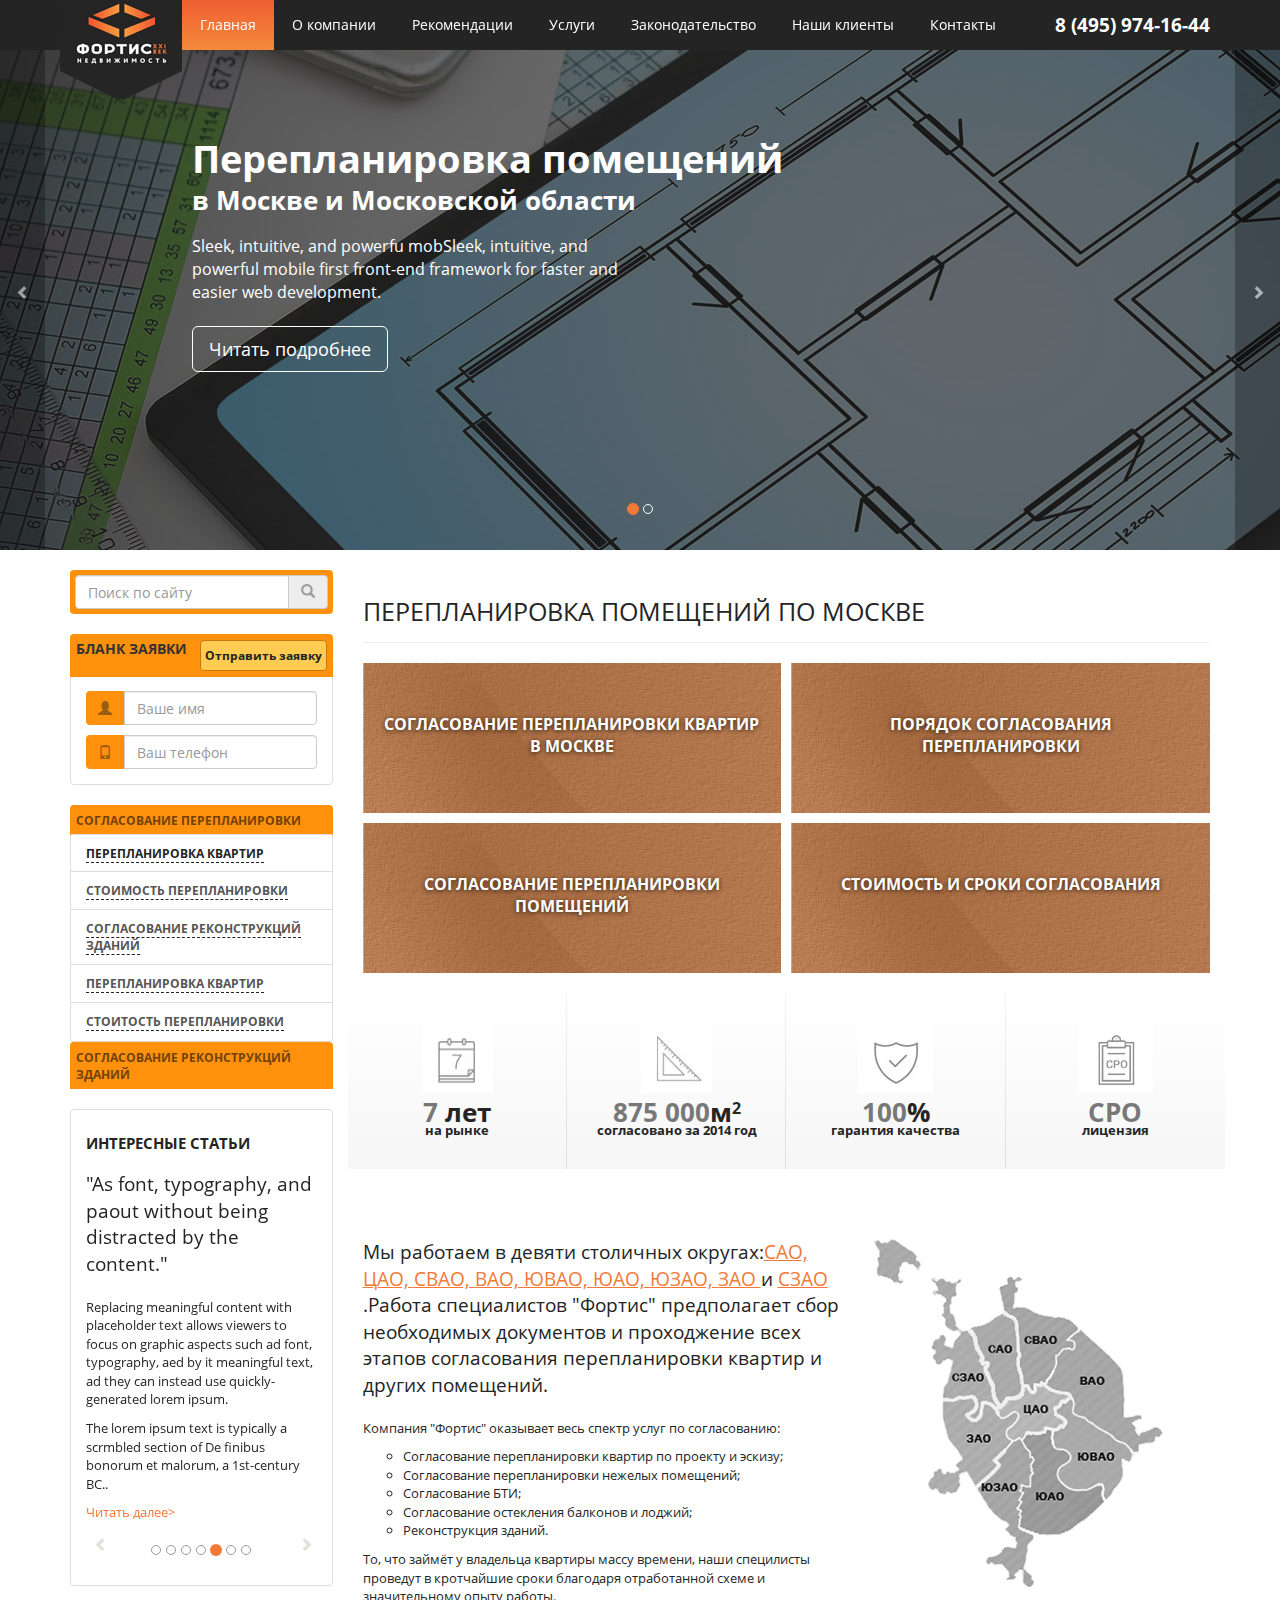
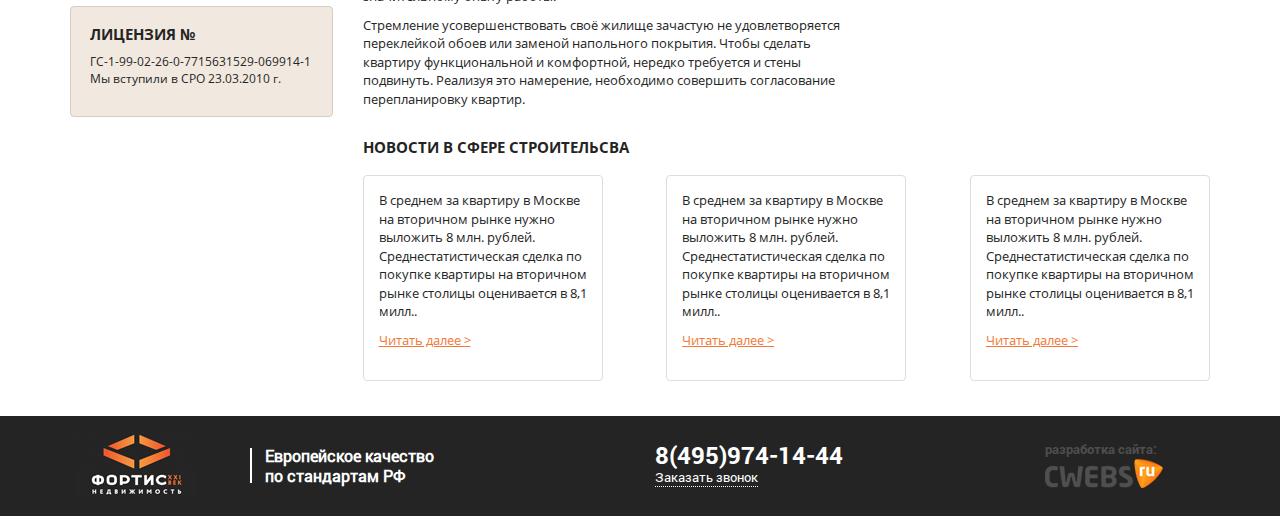
<file: index.html>
<!DOCTYPE html>
<!--[if lt IE 7 ]><html class="ie ie6" lang="en"> <![endif]-->
<!--[if IE 7 ]><html class="ie ie7" lang="en"> <![endif]-->
<!--[if IE 8 ]><html class="ie ie8" lang="en"> <![endif]-->
<!--[if (gte IE 9)|!(IE)]><!--><html lang="ru"> <!--<![endif]-->

<head>

	<meta charset="utf-8">

	<title>Заголовок</title>
	<meta name="description" content="">

	<!-- Bootstrap  -->
	<style>html{font-family:sans-serif;-webkit-text-size-adjust:100%;-ms-text-size-adjust:100%}body{margin:0}article,aside,details,figcaption,figure,footer,header,hgroup,main,menu,nav,section,summary{display:block}audio,canvas,progress,video{display:inline-block;vertical-align:baseline}audio:not([controls]){display:none;height:0}[hidden],template{display:none}a{background-color:transparent}a:active,a:hover{outline:0}abbr[title]{border-bottom:1px dotted}b,strong{font-weight:700}dfn{font-style:italic}h1{margin:.67em 0;font-size:2em}mark{color:#000;background:#ff0}small{font-size:80%}sub,sup{position:relative;font-size:75%;line-height:0;vertical-align:baseline}sup{top:-.5em}sub{bottom:-.25em}img{border:0}svg:not(:root){overflow:hidden}figure{margin:1em 40px}hr{height:0;-webkit-box-sizing:content-box;-moz-box-sizing:content-box;box-sizing:content-box}pre{overflow:auto}code,kbd,pre,samp{font-family:monospace,monospace;font-size:1em}button,input,optgroup,select,textarea{margin:0;font:inherit;color:inherit}button{overflow:visible}button,select{text-transform:none}button,html input[type="button"],input[type="reset"],input[type="submit"]{-webkit-appearance:button;cursor:pointer}button[disabled],html input[disabled]{cursor:default}button::-moz-focus-inner,input::-moz-focus-inner{padding:0;border:0}input{line-height:normal}input[type="checkbox"],input[type="radio"]{-webkit-box-sizing:border-box;-moz-box-sizing:border-box;box-sizing:border-box;padding:0}input[type="number"]::-webkit-inner-spin-button,input[type="number"]::-webkit-outer-spin-button{height:auto}input[type="search"]{-webkit-box-sizing:content-box;-moz-box-sizing:content-box;box-sizing:content-box;-webkit-appearance:textfield}input[type="search"]::-webkit-search-cancel-button,input[type="search"]::-webkit-search-decoration{-webkit-appearance:none}fieldset{padding:.35em .625em .75em;margin:0 2px;border:1px solid silver}legend{padding:0;border:0}textarea{overflow:auto}optgroup{font-weight:700}table{border-spacing:0;border-collapse:collapse}td,th{padding:0}@media print{*,:before,:after{color:#000!important;text-shadow:none!important;background:transparent!important;-webkit-box-shadow:none!important;box-shadow:none!important}a,a:visited{text-decoration:underline}a[href]:after{content:" (" attr(href) ")"}abbr[title]:after{content:" (" attr(title) ")"}a[href^="#"]:after,a[href^="javascript:"]:after{content:""}pre,blockquote{border:1px solid #999;page-break-inside:avoid}thead{display:table-header-group}tr,img{page-break-inside:avoid}img{max-width:100%!important}p,h2,h3{orphans:3;widows:3}h2,h3{page-break-after:avoid}.navbar{display:none}.btn > .caret,.dropup > .btn > .caret{border-top-color:#000!important}.label{border:1px solid #000}.table{border-collapse:collapse!important}.table td,.table th{background-color:#fff!important}.table-bordered th,.table-bordered td{border:1px solid #ddd!important}}@font-face{font-family:'Glyphicons Halflings';src:url(fonts/glyphicons-halflings-regular.eot);src:url(fonts/glyphicons-halflings-regular.eot?#iefix) format("embedded-opentype"),url(fonts/glyphicons-halflings-regular.woff2) format("woff2"),url(fonts/glyphicons-halflings-regular.woff) format("woff"),url(fonts/glyphicons-halflings-regular.ttf) format("truetype"),url(fonts/glyphicons-halflings-regular.svg#glyphicons_halflingsregular) format("svg")}.glyphicon{position:relative;top:1px;display:inline-block;font-family:'Glyphicons Halflings';font-style:normal;font-weight:400;line-height:1;-webkit-font-smoothing:antialiased;-moz-osx-font-smoothing:grayscale}.glyphicon-asterisk:before{content:"\2a"}.glyphicon-plus:before{content:"\2b"}.glyphicon-euro:before,.glyphicon-eur:before{content:"\20ac"}.glyphicon-minus:before{content:"\2212"}.glyphicon-cloud:before{content:"\2601"}.glyphicon-envelope:before{content:"\2709"}.glyphicon-pencil:before{content:"\270f"}.glyphicon-glass:before{content:"\e001"}.glyphicon-music:before{content:"\e002"}.glyphicon-search:before{content:"\e003"}.glyphicon-heart:before{content:"\e005"}.glyphicon-star:before{content:"\e006"}.glyphicon-star-empty:before{content:"\e007"}.glyphicon-user:before{content:"\e008"}.glyphicon-film:before{content:"\e009"}.glyphicon-th-large:before{content:"\e010"}.glyphicon-th:before{content:"\e011"}.glyphicon-th-list:before{content:"\e012"}.glyphicon-ok:before{content:"\e013"}.glyphicon-remove:before{content:"\e014"}.glyphicon-zoom-in:before{content:"\e015"}.glyphicon-zoom-out:before{content:"\e016"}.glyphicon-off:before{content:"\e017"}.glyphicon-signal:before{content:"\e018"}.glyphicon-cog:before{content:"\e019"}.glyphicon-trash:before{content:"\e020"}.glyphicon-home:before{content:"\e021"}.glyphicon-file:before{content:"\e022"}.glyphicon-time:before{content:"\e023"}.glyphicon-road:before{content:"\e024"}.glyphicon-download-alt:before{content:"\e025"}.glyphicon-download:before{content:"\e026"}.glyphicon-upload:before{content:"\e027"}.glyphicon-inbox:before{content:"\e028"}.glyphicon-play-circle:before{content:"\e029"}.glyphicon-repeat:before{content:"\e030"}.glyphicon-refresh:before{content:"\e031"}.glyphicon-list-alt:before{content:"\e032"}.glyphicon-lock:before{content:"\e033"}.glyphicon-flag:before{content:"\e034"}.glyphicon-headphones:before{content:"\e035"}.glyphicon-volume-off:before{content:"\e036"}.glyphicon-volume-down:before{content:"\e037"}.glyphicon-volume-up:before{content:"\e038"}.glyphicon-qrcode:before{content:"\e039"}.glyphicon-barcode:before{content:"\e040"}.glyphicon-tag:before{content:"\e041"}.glyphicon-tags:before{content:"\e042"}.glyphicon-book:before{content:"\e043"}.glyphicon-bookmark:before{content:"\e044"}.glyphicon-print:before{content:"\e045"}.glyphicon-camera:before{content:"\e046"}.glyphicon-font:before{content:"\e047"}.glyphicon-bold:before{content:"\e048"}.glyphicon-italic:before{content:"\e049"}.glyphicon-text-height:before{content:"\e050"}.glyphicon-text-width:before{content:"\e051"}.glyphicon-align-left:before{content:"\e052"}.glyphicon-align-center:before{content:"\e053"}.glyphicon-align-right:before{content:"\e054"}.glyphicon-align-justify:before{content:"\e055"}.glyphicon-list:before{content:"\e056"}.glyphicon-indent-left:before{content:"\e057"}.glyphicon-indent-right:before{content:"\e058"}.glyphicon-facetime-video:before{content:"\e059"}.glyphicon-picture:before{content:"\e060"}.glyphicon-map-marker:before{content:"\e062"}.glyphicon-adjust:before{content:"\e063"}.glyphicon-tint:before{content:"\e064"}.glyphicon-edit:before{content:"\e065"}.glyphicon-share:before{content:"\e066"}.glyphicon-check:before{content:"\e067"}.glyphicon-move:before{content:"\e068"}.glyphicon-step-backward:before{content:"\e069"}.glyphicon-fast-backward:before{content:"\e070"}.glyphicon-backward:before{content:"\e071"}.glyphicon-play:before{content:"\e072"}.glyphicon-pause:before{content:"\e073"}.glyphicon-stop:before{content:"\e074"}.glyphicon-forward:before{content:"\e075"}.glyphicon-fast-forward:before{content:"\e076"}.glyphicon-step-forward:before{content:"\e077"}.glyphicon-eject:before{content:"\e078"}.glyphicon-chevron-left:before{content:"\e079"}.glyphicon-chevron-right:before{content:"\e080"}.glyphicon-plus-sign:before{content:"\e081"}.glyphicon-minus-sign:before{content:"\e082"}.glyphicon-remove-sign:before{content:"\e083"}.glyphicon-ok-sign:before{content:"\e084"}.glyphicon-question-sign:before{content:"\e085"}.glyphicon-info-sign:before{content:"\e086"}.glyphicon-screenshot:before{content:"\e087"}.glyphicon-remove-circle:before{content:"\e088"}.glyphicon-ok-circle:before{content:"\e089"}.glyphicon-ban-circle:before{content:"\e090"}.glyphicon-arrow-left:before{content:"\e091"}.glyphicon-arrow-right:before{content:"\e092"}.glyphicon-arrow-up:before{content:"\e093"}.glyphicon-arrow-down:before{content:"\e094"}.glyphicon-share-alt:before{content:"\e095"}.glyphicon-resize-full:before{content:"\e096"}.glyphicon-resize-small:before{content:"\e097"}.glyphicon-exclamation-sign:before{content:"\e101"}.glyphicon-gift:before{content:"\e102"}.glyphicon-leaf:before{content:"\e103"}.glyphicon-fire:before{content:"\e104"}.glyphicon-eye-open:before{content:"\e105"}.glyphicon-eye-close:before{content:"\e106"}.glyphicon-warning-sign:before{content:"\e107"}.glyphicon-plane:before{content:"\e108"}.glyphicon-calendar:before{content:"\e109"}.glyphicon-random:before{content:"\e110"}.glyphicon-comment:before{content:"\e111"}.glyphicon-magnet:before{content:"\e112"}.glyphicon-chevron-up:before{content:"\e113"}.glyphicon-chevron-down:before{content:"\e114"}.glyphicon-retweet:before{content:"\e115"}.glyphicon-shopping-cart:before{content:"\e116"}.glyphicon-folder-close:before{content:"\e117"}.glyphicon-folder-open:before{content:"\e118"}.glyphicon-resize-vertical:before{content:"\e119"}.glyphicon-resize-horizontal:before{content:"\e120"}.glyphicon-hdd:before{content:"\e121"}.glyphicon-bullhorn:before{content:"\e122"}.glyphicon-bell:before{content:"\e123"}.glyphicon-certificate:before{content:"\e124"}.glyphicon-thumbs-up:before{content:"\e125"}.glyphicon-thumbs-down:before{content:"\e126"}.glyphicon-hand-right:before{content:"\e127"}.glyphicon-hand-left:before{content:"\e128"}.glyphicon-hand-up:before{content:"\e129"}.glyphicon-hand-down:before{content:"\e130"}.glyphicon-circle-arrow-right:before{content:"\e131"}.glyphicon-circle-arrow-left:before{content:"\e132"}.glyphicon-circle-arrow-up:before{content:"\e133"}.glyphicon-circle-arrow-down:before{content:"\e134"}.glyphicon-globe:before{content:"\e135"}.glyphicon-wrench:before{content:"\e136"}.glyphicon-tasks:before{content:"\e137"}.glyphicon-filter:before{content:"\e138"}.glyphicon-briefcase:before{content:"\e139"}.glyphicon-fullscreen:before{content:"\e140"}.glyphicon-dashboard:before{content:"\e141"}.glyphicon-paperclip:before{content:"\e142"}.glyphicon-heart-empty:before{content:"\e143"}.glyphicon-link:before{content:"\e144"}.glyphicon-phone:before{content:"\e145"}.glyphicon-pushpin:before{content:"\e146"}.glyphicon-usd:before{content:"\e148"}.glyphicon-gbp:before{content:"\e149"}.glyphicon-sort:before{content:"\e150"}.glyphicon-sort-by-alphabet:before{content:"\e151"}.glyphicon-sort-by-alphabet-alt:before{content:"\e152"}.glyphicon-sort-by-order:before{content:"\e153"}.glyphicon-sort-by-order-alt:before{content:"\e154"}.glyphicon-sort-by-attributes:before{content:"\e155"}.glyphicon-sort-by-attributes-alt:before{content:"\e156"}.glyphicon-unchecked:before{content:"\e157"}.glyphicon-expand:before{content:"\e158"}.glyphicon-collapse-down:before{content:"\e159"}.glyphicon-collapse-up:before{content:"\e160"}.glyphicon-log-in:before{content:"\e161"}.glyphicon-flash:before{content:"\e162"}.glyphicon-log-out:before{content:"\e163"}.glyphicon-new-window:before{content:"\e164"}.glyphicon-record:before{content:"\e165"}.glyphicon-save:before{content:"\e166"}.glyphicon-open:before{content:"\e167"}.glyphicon-saved:before{content:"\e168"}.glyphicon-import:before{content:"\e169"}.glyphicon-export:before{content:"\e170"}.glyphicon-send:before{content:"\e171"}.glyphicon-floppy-disk:before{content:"\e172"}.glyphicon-floppy-saved:before{content:"\e173"}.glyphicon-floppy-remove:before{content:"\e174"}.glyphicon-floppy-save:before{content:"\e175"}.glyphicon-floppy-open:before{content:"\e176"}.glyphicon-credit-card:before{content:"\e177"}.glyphicon-transfer:before{content:"\e178"}.glyphicon-cutlery:before{content:"\e179"}.glyphicon-header:before{content:"\e180"}.glyphicon-compressed:before{content:"\e181"}.glyphicon-earphone:before{content:"\e182"}.glyphicon-phone-alt:before{content:"\e183"}.glyphicon-tower:before{content:"\e184"}.glyphicon-stats:before{content:"\e185"}.glyphicon-sd-video:before{content:"\e186"}.glyphicon-hd-video:before{content:"\e187"}.glyphicon-subtitles:before{content:"\e188"}.glyphicon-sound-stereo:before{content:"\e189"}.glyphicon-sound-dolby:before{content:"\e190"}.glyphicon-sound-5-1:before{content:"\e191"}.glyphicon-sound-6-1:before{content:"\e192"}.glyphicon-sound-7-1:before{content:"\e193"}.glyphicon-copyright-mark:before{content:"\e194"}.glyphicon-registration-mark:before{content:"\e195"}.glyphicon-cloud-download:before{content:"\e197"}.glyphicon-cloud-upload:before{content:"\e198"}.glyphicon-tree-conifer:before{content:"\e199"}.glyphicon-tree-deciduous:before{content:"\e200"}.glyphicon-cd:before{content:"\e201"}.glyphicon-save-file:before{content:"\e202"}.glyphicon-open-file:before{content:"\e203"}.glyphicon-level-up:before{content:"\e204"}.glyphicon-copy:before{content:"\e205"}.glyphicon-paste:before{content:"\e206"}.glyphicon-alert:before{content:"\e209"}.glyphicon-equalizer:before{content:"\e210"}.glyphicon-king:before{content:"\e211"}.glyphicon-queen:before{content:"\e212"}.glyphicon-pawn:before{content:"\e213"}.glyphicon-bishop:before{content:"\e214"}.glyphicon-knight:before{content:"\e215"}.glyphicon-baby-formula:before{content:"\e216"}.glyphicon-tent:before{content:"\26fa"}.glyphicon-blackboard:before{content:"\e218"}.glyphicon-bed:before{content:"\e219"}.glyphicon-apple:before{content:"\f8ff"}.glyphicon-erase:before{content:"\e221"}.glyphicon-hourglass:before{content:"\231b"}.glyphicon-lamp:before{content:"\e223"}.glyphicon-duplicate:before{content:"\e224"}.glyphicon-piggy-bank:before{content:"\e225"}.glyphicon-scissors:before{content:"\e226"}.glyphicon-bitcoin:before{content:"\e227"}.glyphicon-btc:before{content:"\e227"}.glyphicon-xbt:before{content:"\e227"}.glyphicon-yen:before{content:"\00a5"}.glyphicon-jpy:before{content:"\00a5"}.glyphicon-ruble:before{content:"\20bd"}.glyphicon-rub:before{content:"\20bd"}.glyphicon-scale:before{content:"\e230"}.glyphicon-ice-lolly:before{content:"\e231"}.glyphicon-ice-lolly-tasted:before{content:"\e232"}.glyphicon-education:before{content:"\e233"}.glyphicon-option-horizontal:before{content:"\e234"}.glyphicon-option-vertical:before{content:"\e235"}.glyphicon-menu-hamburger:before{content:"\e236"}.glyphicon-modal-window:before{content:"\e237"}.glyphicon-oil:before{content:"\e238"}.glyphicon-grain:before{content:"\e239"}.glyphicon-sunglasses:before{content:"\e240"}.glyphicon-text-size:before{content:"\e241"}.glyphicon-text-color:before{content:"\e242"}.glyphicon-text-background:before{content:"\e243"}.glyphicon-object-align-top:before{content:"\e244"}.glyphicon-object-align-bottom:before{content:"\e245"}.glyphicon-object-align-horizontal:before{content:"\e246"}.glyphicon-object-align-left:before{content:"\e247"}.glyphicon-object-align-vertical:before{content:"\e248"}.glyphicon-object-align-right:before{content:"\e249"}.glyphicon-triangle-right:before{content:"\e250"}.glyphicon-triangle-left:before{content:"\e251"}.glyphicon-triangle-bottom:before{content:"\e252"}.glyphicon-triangle-top:before{content:"\e253"}.glyphicon-console:before{content:"\e254"}.glyphicon-superscript:before{content:"\e255"}.glyphicon-subscript:before{content:"\e256"}.glyphicon-menu-left:before{content:"\e257"}.glyphicon-menu-right:before{content:"\e258"}.glyphicon-menu-down:before{content:"\e259"}.glyphicon-menu-up:before{content:"\e260"}*{-webkit-box-sizing:border-box;-moz-box-sizing:border-box;box-sizing:border-box}:before,:after{-webkit-box-sizing:border-box;-moz-box-sizing:border-box;box-sizing:border-box}html{font-size:10px;-webkit-tap-highlight-color:rgba(0,0,0,0)}body{font-family:"Helvetica Neue",Helvetica,Arial,sans-serif;font-size:14px;line-height:1.42857143;color:#333;background-color:#fff}input,button,select,textarea{font-family:inherit;font-size:inherit;line-height:inherit}a{color:#337ab7;text-decoration:none}a:hover,a:focus{color:#23527c;text-decoration:underline}a:focus{outline:thin dotted;outline:5px auto -webkit-focus-ring-color;outline-offset:-2px}figure{margin:0}img{vertical-align:middle}.img-responsive,.thumbnail > img,.thumbnail a > img,.carousel-inner > .item > img,.carousel-inner > .item > a > img{display:block;max-width:100%;height:auto}.img-rounded{border-radius:6px}.img-thumbnail{display:inline-block;max-width:100%;height:auto;padding:4px;line-height:1.42857143;background-color:#fff;border:1px solid #ddd;border-radius:4px;-webkit-transition:all .2s ease-in-out;-o-transition:all .2s ease-in-out;transition:all .2s ease-in-out}.img-circle{border-radius:50%}hr{margin-top:20px;margin-bottom:20px;border:0;border-top:1px solid #eee}.sr-only{position:absolute;width:1px;height:1px;padding:0;margin:-1px;overflow:hidden;clip:rect(0,0,0,0);border:0}.sr-only-focusable:active,.sr-only-focusable:focus{position:static;width:auto;height:auto;margin:0;overflow:visible;clip:auto}[role="button"]{cursor:pointer}h1,h2,h3,h4,h5,h6,.h1,.h2,.h3,.h4,.h5,.h6{font-family:inherit;font-weight:500;line-height:1.1;color:inherit}h1 small,h2 small,h3 small,h4 small,h5 small,h6 small,.h1 small,.h2 small,.h3 small,.h4 small,.h5 small,.h6 small,h1 .small,h2 .small,h3 .small,h4 .small,h5 .small,h6 .small,.h1 .small,.h2 .small,.h3 .small,.h4 .small,.h5 .small,.h6 .small{font-weight:400;line-height:1;color:#777}h1,.h1,h2,.h2,h3,.h3{margin-top:20px;margin-bottom:10px}h1 small,.h1 small,h2 small,.h2 small,h3 small,.h3 small,h1 .small,.h1 .small,h2 .small,.h2 .small,h3 .small,.h3 .small{font-size:65%}h4,.h4,h5,.h5,h6,.h6{margin-top:10px;margin-bottom:10px}h4 small,.h4 small,h5 small,.h5 small,h6 small,.h6 small,h4 .small,.h4 .small,h5 .small,.h5 .small,h6 .small,.h6 .small{font-size:75%}h1,.h1{font-size:36px}h2,.h2{font-size:30px}h3,.h3{font-size:24px}h4,.h4{font-size:18px}h5,.h5{font-size:14px}h6,.h6{font-size:12px}p{margin:0 0 10px}.lead{margin-bottom:20px;font-size:16px;font-weight:300;line-height:1.4}@media (min-width: 768px){.lead{font-size:21px}}small,.small{font-size:85%}mark,.mark{padding:.2em;background-color:#fcf8e3}.text-left{text-align:left}.text-right{text-align:right}.text-center{text-align:center}.text-justify{text-align:justify}.text-nowrap{white-space:nowrap}.text-lowercase{text-transform:lowercase}.text-uppercase{text-transform:uppercase}.text-capitalize{text-transform:capitalize}.text-muted{color:#777}.text-primary{color:#337ab7}a.text-primary:hover,a.text-primary:focus{color:#286090}.text-success{color:#3c763d}a.text-success:hover,a.text-success:focus{color:#2b542c}.text-info{color:#31708f}a.text-info:hover,a.text-info:focus{color:#245269}.text-warning{color:#8a6d3b}a.text-warning:hover,a.text-warning:focus{color:#66512c}.text-danger{color:#a94442}a.text-danger:hover,a.text-danger:focus{color:#843534}.bg-primary{color:#fff;background-color:#337ab7}a.bg-primary:hover,a.bg-primary:focus{background-color:#286090}.bg-success{background-color:#dff0d8}a.bg-success:hover,a.bg-success:focus{background-color:#c1e2b3}.bg-info{background-color:#d9edf7}a.bg-info:hover,a.bg-info:focus{background-color:#afd9ee}.bg-warning{background-color:#fcf8e3}a.bg-warning:hover,a.bg-warning:focus{background-color:#f7ecb5}.bg-danger{background-color:#f2dede}a.bg-danger:hover,a.bg-danger:focus{background-color:#e4b9b9}.page-header{padding-bottom:9px;margin:40px 0 20px;border-bottom:1px solid #eee}ul,ol{margin-top:0;margin-bottom:10px}ul ul,ol ul,ul ol,ol ol{margin-bottom:0}.list-unstyled{padding-left:0;list-style:none}.list-inline{padding-left:0;margin-left:-5px;list-style:none}.list-inline > li{display:inline-block;padding-right:5px;padding-left:5px}dl{margin-top:0;margin-bottom:20px}dt,dd{line-height:1.42857143}dt{font-weight:700}dd{margin-left:0}@media (min-width: 768px){.dl-horizontal dt{float:left;width:160px;overflow:hidden;clear:left;text-align:right;text-overflow:ellipsis;white-space:nowrap}.dl-horizontal dd{margin-left:180px}}abbr[title],abbr[data-original-title]{cursor:help;border-bottom:1px dotted #777}.initialism{font-size:90%;text-transform:uppercase}blockquote{padding:10px 20px;margin:0 0 20px;font-size:17.5px;border-left:5px solid #eee}blockquote p:last-child,blockquote ul:last-child,blockquote ol:last-child{margin-bottom:0}blockquote footer,blockquote small,blockquote .small{display:block;font-size:80%;line-height:1.42857143;color:#777}blockquote footer:before,blockquote small:before,blockquote .small:before{content:'\2014 \00A0'}.blockquote-reverse,blockquote.pull-right{padding-right:15px;padding-left:0;text-align:right;border-right:5px solid #eee;border-left:0}.blockquote-reverse footer:before,blockquote.pull-right footer:before,.blockquote-reverse small:before,blockquote.pull-right small:before,.blockquote-reverse .small:before,blockquote.pull-right .small:before{content:''}.blockquote-reverse footer:after,blockquote.pull-right footer:after,.blockquote-reverse small:after,blockquote.pull-right small:after,.blockquote-reverse .small:after,blockquote.pull-right .small:after{content:'\00A0 \2014'}address{margin-bottom:20px;font-style:normal;line-height:1.42857143}code,kbd,pre,samp{font-family:Menlo,Monaco,Consolas,"Courier New",monospace}code{padding:2px 4px;font-size:90%;color:#c7254e;background-color:#f9f2f4;border-radius:4px}kbd{padding:2px 4px;font-size:90%;color:#fff;background-color:#333;border-radius:3px;-webkit-box-shadow:inset 0 -1px 0 rgba(0,0,0,.25);box-shadow:inset 0 -1px 0 rgba(0,0,0,.25)}kbd kbd{padding:0;font-size:100%;font-weight:700;-webkit-box-shadow:none;box-shadow:none}pre{display:block;padding:9.5px;margin:0 0 10px;font-size:13px;line-height:1.42857143;color:#333;word-break:break-all;word-wrap:break-word;background-color:#f5f5f5;border:1px solid #ccc;border-radius:4px}pre code{padding:0;font-size:inherit;color:inherit;white-space:pre-wrap;background-color:transparent;border-radius:0}.pre-scrollable{max-height:340px;overflow-y:scroll}.container{padding-right:15px;padding-left:15px;margin-right:auto;margin-left:auto}@media (min-width: 768px){.container{width:750px}}@media (min-width: 992px){.container{width:970px}}@media (min-width: 1200px){.container{width:1170px}}.container-fluid{padding-right:15px;padding-left:15px;margin-right:auto;margin-left:auto}.row{margin-right:-15px;margin-left:-15px}.col-xs-1,.col-sm-1,.col-md-1,.col-lg-1,.col-xs-2,.col-sm-2,.col-md-2,.col-lg-2,.col-xs-3,.col-sm-3,.col-md-3,.col-lg-3,.col-xs-4,.col-sm-4,.col-md-4,.col-lg-4,.col-xs-5,.col-sm-5,.col-md-5,.col-lg-5,.col-xs-6,.col-sm-6,.col-md-6,.col-lg-6,.col-xs-7,.col-sm-7,.col-md-7,.col-lg-7,.col-xs-8,.col-sm-8,.col-md-8,.col-lg-8,.col-xs-9,.col-sm-9,.col-md-9,.col-lg-9,.col-xs-10,.col-sm-10,.col-md-10,.col-lg-10,.col-xs-11,.col-sm-11,.col-md-11,.col-lg-11,.col-xs-12,.col-sm-12,.col-md-12,.col-lg-12{position:relative;min-height:1px;padding-right:15px;padding-left:15px}.col-xs-1,.col-xs-2,.col-xs-3,.col-xs-4,.col-xs-5,.col-xs-6,.col-xs-7,.col-xs-8,.col-xs-9,.col-xs-10,.col-xs-11,.col-xs-12{float:left}.col-xs-12{width:100%}.col-xs-11{width:91.66666667%}.col-xs-10{width:83.33333333%}.col-xs-9{width:75%}.col-xs-8{width:66.66666667%}.col-xs-7{width:58.33333333%}.col-xs-6{width:50%}.col-xs-5{width:41.66666667%}.col-xs-4{width:33.33333333%}.col-xs-3{width:25%}.col-xs-2{width:16.66666667%}.col-xs-1{width:8.33333333%}.col-xs-pull-12{right:100%}.col-xs-pull-11{right:91.66666667%}.col-xs-pull-10{right:83.33333333%}.col-xs-pull-9{right:75%}.col-xs-pull-8{right:66.66666667%}.col-xs-pull-7{right:58.33333333%}.col-xs-pull-6{right:50%}.col-xs-pull-5{right:41.66666667%}.col-xs-pull-4{right:33.33333333%}.col-xs-pull-3{right:25%}.col-xs-pull-2{right:16.66666667%}.col-xs-pull-1{right:8.33333333%}.col-xs-pull-0{right:auto}.col-xs-push-12{left:100%}.col-xs-push-11{left:91.66666667%}.col-xs-push-10{left:83.33333333%}.col-xs-push-9{left:75%}.col-xs-push-8{left:66.66666667%}.col-xs-push-7{left:58.33333333%}.col-xs-push-6{left:50%}.col-xs-push-5{left:41.66666667%}.col-xs-push-4{left:33.33333333%}.col-xs-push-3{left:25%}.col-xs-push-2{left:16.66666667%}.col-xs-push-1{left:8.33333333%}.col-xs-push-0{left:auto}.col-xs-offset-12{margin-left:100%}.col-xs-offset-11{margin-left:91.66666667%}.col-xs-offset-10{margin-left:83.33333333%}.col-xs-offset-9{margin-left:75%}.col-xs-offset-8{margin-left:66.66666667%}.col-xs-offset-7{margin-left:58.33333333%}.col-xs-offset-6{margin-left:50%}.col-xs-offset-5{margin-left:41.66666667%}.col-xs-offset-4{margin-left:33.33333333%}.col-xs-offset-3{margin-left:25%}.col-xs-offset-2{margin-left:16.66666667%}.col-xs-offset-1{margin-left:8.33333333%}.col-xs-offset-0{margin-left:0}@media (min-width: 768px){.col-sm-1,.col-sm-2,.col-sm-3,.col-sm-4,.col-sm-5,.col-sm-6,.col-sm-7,.col-sm-8,.col-sm-9,.col-sm-10,.col-sm-11,.col-sm-12{float:left}.col-sm-12{width:100%}.col-sm-11{width:91.66666667%}.col-sm-10{width:83.33333333%}.col-sm-9{width:75%}.col-sm-8{width:66.66666667%}.col-sm-7{width:58.33333333%}.col-sm-6{width:50%}.col-sm-5{width:41.66666667%}.col-sm-4{width:33.33333333%}.col-sm-3{width:25%}.col-sm-2{width:16.66666667%}.col-sm-1{width:8.33333333%}.col-sm-pull-12{right:100%}.col-sm-pull-11{right:91.66666667%}.col-sm-pull-10{right:83.33333333%}.col-sm-pull-9{right:75%}.col-sm-pull-8{right:66.66666667%}.col-sm-pull-7{right:58.33333333%}.col-sm-pull-6{right:50%}.col-sm-pull-5{right:41.66666667%}.col-sm-pull-4{right:33.33333333%}.col-sm-pull-3{right:25%}.col-sm-pull-2{right:16.66666667%}.col-sm-pull-1{right:8.33333333%}.col-sm-pull-0{right:auto}.col-sm-push-12{left:100%}.col-sm-push-11{left:91.66666667%}.col-sm-push-10{left:83.33333333%}.col-sm-push-9{left:75%}.col-sm-push-8{left:66.66666667%}.col-sm-push-7{left:58.33333333%}.col-sm-push-6{left:50%}.col-sm-push-5{left:41.66666667%}.col-sm-push-4{left:33.33333333%}.col-sm-push-3{left:25%}.col-sm-push-2{left:16.66666667%}.col-sm-push-1{left:8.33333333%}.col-sm-push-0{left:auto}.col-sm-offset-12{margin-left:100%}.col-sm-offset-11{margin-left:91.66666667%}.col-sm-offset-10{margin-left:83.33333333%}.col-sm-offset-9{margin-left:75%}.col-sm-offset-8{margin-left:66.66666667%}.col-sm-offset-7{margin-left:58.33333333%}.col-sm-offset-6{margin-left:50%}.col-sm-offset-5{margin-left:41.66666667%}.col-sm-offset-4{margin-left:33.33333333%}.col-sm-offset-3{margin-left:25%}.col-sm-offset-2{margin-left:16.66666667%}.col-sm-offset-1{margin-left:8.33333333%}.col-sm-offset-0{margin-left:0}}@media (min-width: 992px){.col-md-1,.col-md-2,.col-md-3,.col-md-4,.col-md-5,.col-md-6,.col-md-7,.col-md-8,.col-md-9,.col-md-10,.col-md-11,.col-md-12{float:left}.col-md-12{width:100%}.col-md-11{width:91.66666667%}.col-md-10{width:83.33333333%}.col-md-9{width:75%}.col-md-8{width:66.66666667%}.col-md-7{width:58.33333333%}.col-md-6{width:50%}.col-md-5{width:41.66666667%}.col-md-4{width:33.33333333%}.col-md-3{width:25%}.col-md-2{width:16.66666667%}.col-md-1{width:8.33333333%}.col-md-pull-12{right:100%}.col-md-pull-11{right:91.66666667%}.col-md-pull-10{right:83.33333333%}.col-md-pull-9{right:75%}.col-md-pull-8{right:66.66666667%}.col-md-pull-7{right:58.33333333%}.col-md-pull-6{right:50%}.col-md-pull-5{right:41.66666667%}.col-md-pull-4{right:33.33333333%}.col-md-pull-3{right:25%}.col-md-pull-2{right:16.66666667%}.col-md-pull-1{right:8.33333333%}.col-md-pull-0{right:auto}.col-md-push-12{left:100%}.col-md-push-11{left:91.66666667%}.col-md-push-10{left:83.33333333%}.col-md-push-9{left:75%}.col-md-push-8{left:66.66666667%}.col-md-push-7{left:58.33333333%}.col-md-push-6{left:50%}.col-md-push-5{left:41.66666667%}.col-md-push-4{left:33.33333333%}.col-md-push-3{left:25%}.col-md-push-2{left:16.66666667%}.col-md-push-1{left:8.33333333%}.col-md-push-0{left:auto}.col-md-offset-12{margin-left:100%}.col-md-offset-11{margin-left:91.66666667%}.col-md-offset-10{margin-left:83.33333333%}.col-md-offset-9{margin-left:75%}.col-md-offset-8{margin-left:66.66666667%}.col-md-offset-7{margin-left:58.33333333%}.col-md-offset-6{margin-left:50%}.col-md-offset-5{margin-left:41.66666667%}.col-md-offset-4{margin-left:33.33333333%}.col-md-offset-3{margin-left:25%}.col-md-offset-2{margin-left:16.66666667%}.col-md-offset-1{margin-left:8.33333333%}.col-md-offset-0{margin-left:0}}@media (min-width: 1200px){.col-lg-1,.col-lg-2,.col-lg-3,.col-lg-4,.col-lg-5,.col-lg-6,.col-lg-7,.col-lg-8,.col-lg-9,.col-lg-10,.col-lg-11,.col-lg-12{float:left}.col-lg-12{width:100%}.col-lg-11{width:91.66666667%}.col-lg-10{width:83.33333333%}.col-lg-9{width:75%}.col-lg-8{width:66.66666667%}.col-lg-7{width:58.33333333%}.col-lg-6{width:50%}.col-lg-5{width:41.66666667%}.col-lg-4{width:33.33333333%}.col-lg-3{width:25%}.col-lg-2{width:16.66666667%}.col-lg-1{width:8.33333333%}.col-lg-pull-12{right:100%}.col-lg-pull-11{right:91.66666667%}.col-lg-pull-10{right:83.33333333%}.col-lg-pull-9{right:75%}.col-lg-pull-8{right:66.66666667%}.col-lg-pull-7{right:58.33333333%}.col-lg-pull-6{right:50%}.col-lg-pull-5{right:41.66666667%}.col-lg-pull-4{right:33.33333333%}.col-lg-pull-3{right:25%}.col-lg-pull-2{right:16.66666667%}.col-lg-pull-1{right:8.33333333%}.col-lg-pull-0{right:auto}.col-lg-push-12{left:100%}.col-lg-push-11{left:91.66666667%}.col-lg-push-10{left:83.33333333%}.col-lg-push-9{left:75%}.col-lg-push-8{left:66.66666667%}.col-lg-push-7{left:58.33333333%}.col-lg-push-6{left:50%}.col-lg-push-5{left:41.66666667%}.col-lg-push-4{left:33.33333333%}.col-lg-push-3{left:25%}.col-lg-push-2{left:16.66666667%}.col-lg-push-1{left:8.33333333%}.col-lg-push-0{left:auto}.col-lg-offset-12{margin-left:100%}.col-lg-offset-11{margin-left:91.66666667%}.col-lg-offset-10{margin-left:83.33333333%}.col-lg-offset-9{margin-left:75%}.col-lg-offset-8{margin-left:66.66666667%}.col-lg-offset-7{margin-left:58.33333333%}.col-lg-offset-6{margin-left:50%}.col-lg-offset-5{margin-left:41.66666667%}.col-lg-offset-4{margin-left:33.33333333%}.col-lg-offset-3{margin-left:25%}.col-lg-offset-2{margin-left:16.66666667%}.col-lg-offset-1{margin-left:8.33333333%}.col-lg-offset-0{margin-left:0}}table{background-color:transparent}caption{padding-top:8px;padding-bottom:8px;color:#777;text-align:left}th{text-align:left}.table{width:100%;max-width:100%;margin-bottom:20px}.table > thead > tr > th,.table > tbody > tr > th,.table > tfoot > tr > th,.table > thead > tr > td,.table > tbody > tr > td,.table > tfoot > tr > td{padding:8px;line-height:1.42857143;vertical-align:top;border-top:1px solid #ddd}.table > thead > tr > th{vertical-align:bottom;border-bottom:2px solid #ddd}.table > caption + thead > tr:first-child > th,.table > colgroup + thead > tr:first-child > th,.table > thead:first-child > tr:first-child > th,.table > caption + thead > tr:first-child > td,.table > colgroup + thead > tr:first-child > td,.table > thead:first-child > tr:first-child > td{border-top:0}.table > tbody + tbody{border-top:2px solid #ddd}.table .table{background-color:#fff}.table-condensed > thead > tr > th,.table-condensed > tbody > tr > th,.table-condensed > tfoot > tr > th,.table-condensed > thead > tr > td,.table-condensed > tbody > tr > td,.table-condensed > tfoot > tr > td{padding:5px}.table-bordered{border:1px solid #ddd}.table-bordered > thead > tr > th,.table-bordered > tbody > tr > th,.table-bordered > tfoot > tr > th,.table-bordered > thead > tr > td,.table-bordered > tbody > tr > td,.table-bordered > tfoot > tr > td{border:1px solid #ddd}.table-bordered > thead > tr > th,.table-bordered > thead > tr > td{border-bottom-width:2px}.table-striped > tbody > tr:nth-of-type(odd){background-color:#f9f9f9}.table-hover > tbody > tr:hover{background-color:#f5f5f5}table col[class*="col-"]{position:static;display:table-column;float:none}table td[class*="col-"],table th[class*="col-"]{position:static;display:table-cell;float:none}.table > thead > tr > td.active,.table > tbody > tr > td.active,.table > tfoot > tr > td.active,.table > thead > tr > th.active,.table > tbody > tr > th.active,.table > tfoot > tr > th.active,.table > thead > tr.active > td,.table > tbody > tr.active > td,.table > tfoot > tr.active > td,.table > thead > tr.active > th,.table > tbody > tr.active > th,.table > tfoot > tr.active > th{background-color:#f5f5f5}.table-hover > tbody > tr > td.active:hover,.table-hover > tbody > tr > th.active:hover,.table-hover > tbody > tr.active:hover > td,.table-hover > tbody > tr:hover > .active,.table-hover > tbody > tr.active:hover > th{background-color:#e8e8e8}.table > thead > tr > td.success,.table > tbody > tr > td.success,.table > tfoot > tr > td.success,.table > thead > tr > th.success,.table > tbody > tr > th.success,.table > tfoot > tr > th.success,.table > thead > tr.success > td,.table > tbody > tr.success > td,.table > tfoot > tr.success > td,.table > thead > tr.success > th,.table > tbody > tr.success > th,.table > tfoot > tr.success > th{background-color:#dff0d8}.table-hover > tbody > tr > td.success:hover,.table-hover > tbody > tr > th.success:hover,.table-hover > tbody > tr.success:hover > td,.table-hover > tbody > tr:hover > .success,.table-hover > tbody > tr.success:hover > th{background-color:#d0e9c6}.table > thead > tr > td.info,.table > tbody > tr > td.info,.table > tfoot > tr > td.info,.table > thead > tr > th.info,.table > tbody > tr > th.info,.table > tfoot > tr > th.info,.table > thead > tr.info > td,.table > tbody > tr.info > td,.table > tfoot > tr.info > td,.table > thead > tr.info > th,.table > tbody > tr.info > th,.table > tfoot > tr.info > th{background-color:#d9edf7}.table-hover > tbody > tr > td.info:hover,.table-hover > tbody > tr > th.info:hover,.table-hover > tbody > tr.info:hover > td,.table-hover > tbody > tr:hover > .info,.table-hover > tbody > tr.info:hover > th{background-color:#c4e3f3}.table > thead > tr > td.warning,.table > tbody > tr > td.warning,.table > tfoot > tr > td.warning,.table > thead > tr > th.warning,.table > tbody > tr > th.warning,.table > tfoot > tr > th.warning,.table > thead > tr.warning > td,.table > tbody > tr.warning > td,.table > tfoot > tr.warning > td,.table > thead > tr.warning > th,.table > tbody > tr.warning > th,.table > tfoot > tr.warning > th{background-color:#fcf8e3}.table-hover > tbody > tr > td.warning:hover,.table-hover > tbody > tr > th.warning:hover,.table-hover > tbody > tr.warning:hover > td,.table-hover > tbody > tr:hover > .warning,.table-hover > tbody > tr.warning:hover > th{background-color:#faf2cc}.table > thead > tr > td.danger,.table > tbody > tr > td.danger,.table > tfoot > tr > td.danger,.table > thead > tr > th.danger,.table > tbody > tr > th.danger,.table > tfoot > tr > th.danger,.table > thead > tr.danger > td,.table > tbody > tr.danger > td,.table > tfoot > tr.danger > td,.table > thead > tr.danger > th,.table > tbody > tr.danger > th,.table > tfoot > tr.danger > th{background-color:#f2dede}.table-hover > tbody > tr > td.danger:hover,.table-hover > tbody > tr > th.danger:hover,.table-hover > tbody > tr.danger:hover > td,.table-hover > tbody > tr:hover > .danger,.table-hover > tbody > tr.danger:hover > th{background-color:#ebcccc}.table-responsive{min-height:.01%;overflow-x:auto}@media screen and (max-width: 767px){.table-responsive{width:100%;margin-bottom:15px;overflow-y:hidden;-ms-overflow-style:-ms-autohiding-scrollbar;border:1px solid #ddd}.table-responsive > .table{margin-bottom:0}.table-responsive > .table > thead > tr > th,.table-responsive > .table > tbody > tr > th,.table-responsive > .table > tfoot > tr > th,.table-responsive > .table > thead > tr > td,.table-responsive > .table > tbody > tr > td,.table-responsive > .table > tfoot > tr > td{white-space:nowrap}.table-responsive > .table-bordered{border:0}.table-responsive > .table-bordered > thead > tr > th:first-child,.table-responsive > .table-bordered > tbody > tr > th:first-child,.table-responsive > .table-bordered > tfoot > tr > th:first-child,.table-responsive > .table-bordered > thead > tr > td:first-child,.table-responsive > .table-bordered > tbody > tr > td:first-child,.table-responsive > .table-bordered > tfoot > tr > td:first-child{border-left:0}.table-responsive > .table-bordered > thead > tr > th:last-child,.table-responsive > .table-bordered > tbody > tr > th:last-child,.table-responsive > .table-bordered > tfoot > tr > th:last-child,.table-responsive > .table-bordered > thead > tr > td:last-child,.table-responsive > .table-bordered > tbody > tr > td:last-child,.table-responsive > .table-bordered > tfoot > tr > td:last-child{border-right:0}.table-responsive > .table-bordered > tbody > tr:last-child > th,.table-responsive > .table-bordered > tfoot > tr:last-child > th,.table-responsive > .table-bordered > tbody > tr:last-child > td,.table-responsive > .table-bordered > tfoot > tr:last-child > td{border-bottom:0}}fieldset{min-width:0;padding:0;margin:0;border:0}legend{display:block;width:100%;padding:0;margin-bottom:20px;font-size:21px;line-height:inherit;color:#333;border:0;border-bottom:1px solid #e5e5e5}label{display:inline-block;max-width:100%;margin-bottom:5px;font-weight:700}input[type="search"]{-webkit-box-sizing:border-box;-moz-box-sizing:border-box;box-sizing:border-box}input[type="radio"],input[type="checkbox"]{margin:4px 0 0;margin-top:1px \9;line-height:normal}input[type="file"]{display:block}input[type="range"]{display:block;width:100%}select[multiple],select[size]{height:auto}input[type="file"]:focus,input[type="radio"]:focus,input[type="checkbox"]:focus{outline:thin dotted;outline:5px auto -webkit-focus-ring-color;outline-offset:-2px}output{display:block;padding-top:7px;font-size:14px;line-height:1.42857143;color:#555}.form-control{display:block;width:100%;height:34px;padding:6px 12px;font-size:14px;line-height:1.42857143;color:#555;background-color:#fff;background-image:none;border:1px solid #ccc;border-radius:4px;-webkit-box-shadow:inset 0 1px 1px rgba(0,0,0,.075);box-shadow:inset 0 1px 1px rgba(0,0,0,.075);-webkit-transition:border-color ease-in-out .15s,-webkit-box-shadow ease-in-out .15s;-o-transition:border-color ease-in-out .15s,box-shadow ease-in-out .15s;transition:border-color ease-in-out .15s,box-shadow ease-in-out .15s}.form-control:focus{border-color:#66afe9;outline:0;-webkit-box-shadow:inset 0 1px 1px rgba(0,0,0,.075),0 0 8px rgba(102,175,233,.6);box-shadow:inset 0 1px 1px rgba(0,0,0,.075),0 0 8px rgba(102,175,233,.6)}.form-control::-moz-placeholder{color:#999;opacity:1}.form-control:-ms-input-placeholder{color:#999}.form-control::-webkit-input-placeholder{color:#999}.form-control[disabled],.form-control[readonly],fieldset[disabled] .form-control{background-color:#eee;opacity:1}.form-control[disabled],fieldset[disabled] .form-control{cursor:not-allowed}textarea.form-control{height:auto}input[type="search"]{-webkit-appearance:none}@media screen and (-webkit-min-device-pixel-ratio: 0){input[type="date"].form-control,input[type="time"].form-control,input[type="datetime-local"].form-control,input[type="month"].form-control{line-height:34px}input[type="date"].input-sm,input[type="time"].input-sm,input[type="datetime-local"].input-sm,input[type="month"].input-sm,.input-group-sm input[type="date"],.input-group-sm input[type="time"],.input-group-sm input[type="datetime-local"],.input-group-sm input[type="month"]{line-height:30px}input[type="date"].input-lg,input[type="time"].input-lg,input[type="datetime-local"].input-lg,input[type="month"].input-lg,.input-group-lg input[type="date"],.input-group-lg input[type="time"],.input-group-lg input[type="datetime-local"],.input-group-lg input[type="month"]{line-height:46px}}.form-group{margin-bottom:15px}.radio,.checkbox{position:relative;display:block;margin-top:10px;margin-bottom:10px}.radio label,.checkbox label{min-height:20px;padding-left:20px;margin-bottom:0;font-weight:400;cursor:pointer}.radio input[type="radio"],.radio-inline input[type="radio"],.checkbox input[type="checkbox"],.checkbox-inline input[type="checkbox"]{position:absolute;margin-top:4px \9;margin-left:-20px}.radio + .radio,.checkbox + .checkbox{margin-top:-5px}.radio-inline,.checkbox-inline{position:relative;display:inline-block;padding-left:20px;margin-bottom:0;font-weight:400;vertical-align:middle;cursor:pointer}.radio-inline + .radio-inline,.checkbox-inline + .checkbox-inline{margin-top:0;margin-left:10px}input[type="radio"][disabled],input[type="checkbox"][disabled],input[type="radio"].disabled,input[type="checkbox"].disabled,fieldset[disabled] input[type="radio"],fieldset[disabled] input[type="checkbox"]{cursor:not-allowed}.radio-inline.disabled,.checkbox-inline.disabled,fieldset[disabled] .radio-inline,fieldset[disabled] .checkbox-inline{cursor:not-allowed}.radio.disabled label,.checkbox.disabled label,fieldset[disabled] .radio label,fieldset[disabled] .checkbox label{cursor:not-allowed}.form-control-static{min-height:34px;padding-top:7px;padding-bottom:7px;margin-bottom:0}.form-control-static.input-lg,.form-control-static.input-sm{padding-right:0;padding-left:0}.input-sm{height:30px;padding:5px 10px;font-size:12px;line-height:1.5;border-radius:3px}select.input-sm{height:30px;line-height:30px}textarea.input-sm,select[multiple].input-sm{height:auto}.form-group-sm .form-control{height:30px;padding:5px 10px;font-size:12px;line-height:1.5;border-radius:3px}.form-group-sm select.form-control{height:30px;line-height:30px}.form-group-sm textarea.form-control,.form-group-sm select[multiple].form-control{height:auto}.form-group-sm .form-control-static{height:30px;min-height:32px;padding:6px 10px;font-size:12px;line-height:1.5}.input-lg{height:46px;padding:10px 16px;font-size:18px;line-height:1.3333333;border-radius:6px}select.input-lg{height:46px;line-height:46px}textarea.input-lg,select[multiple].input-lg{height:auto}.form-group-lg .form-control{height:46px;padding:10px 16px;font-size:18px;line-height:1.3333333;border-radius:6px}.form-group-lg select.form-control{height:46px;line-height:46px}.form-group-lg textarea.form-control,.form-group-lg select[multiple].form-control{height:auto}.form-group-lg .form-control-static{height:46px;min-height:38px;padding:11px 16px;font-size:18px;line-height:1.3333333}.has-feedback{position:relative}.has-feedback .form-control{padding-right:42.5px}.form-control-feedback{position:absolute;top:0;right:0;z-index:2;display:block;width:34px;height:34px;line-height:34px;text-align:center;pointer-events:none}.input-lg + .form-control-feedback,.input-group-lg + .form-control-feedback,.form-group-lg .form-control + .form-control-feedback{width:46px;height:46px;line-height:46px}.input-sm + .form-control-feedback,.input-group-sm + .form-control-feedback,.form-group-sm .form-control + .form-control-feedback{width:30px;height:30px;line-height:30px}.has-success .help-block,.has-success .control-label,.has-success .radio,.has-success .checkbox,.has-success .radio-inline,.has-success .checkbox-inline,.has-success.radio label,.has-success.checkbox label,.has-success.radio-inline label,.has-success.checkbox-inline label{color:#3c763d}.has-success .form-control{border-color:#3c763d;-webkit-box-shadow:inset 0 1px 1px rgba(0,0,0,.075);box-shadow:inset 0 1px 1px rgba(0,0,0,.075)}.has-success .form-control:focus{border-color:#2b542c;-webkit-box-shadow:inset 0 1px 1px rgba(0,0,0,.075),0 0 6px #67b168;box-shadow:inset 0 1px 1px rgba(0,0,0,.075),0 0 6px #67b168}.has-success .input-group-addon{color:#3c763d;background-color:#dff0d8;border-color:#3c763d}.has-success .form-control-feedback{color:#3c763d}.has-warning .help-block,.has-warning .control-label,.has-warning .radio,.has-warning .checkbox,.has-warning .radio-inline,.has-warning .checkbox-inline,.has-warning.radio label,.has-warning.checkbox label,.has-warning.radio-inline label,.has-warning.checkbox-inline label{color:#8a6d3b}.has-warning .form-control{border-color:#8a6d3b;-webkit-box-shadow:inset 0 1px 1px rgba(0,0,0,.075);box-shadow:inset 0 1px 1px rgba(0,0,0,.075)}.has-warning .form-control:focus{border-color:#66512c;-webkit-box-shadow:inset 0 1px 1px rgba(0,0,0,.075),0 0 6px #c0a16b;box-shadow:inset 0 1px 1px rgba(0,0,0,.075),0 0 6px #c0a16b}.has-warning .input-group-addon{color:#8a6d3b;background-color:#fcf8e3;border-color:#8a6d3b}.has-warning .form-control-feedback{color:#8a6d3b}.has-error .help-block,.has-error .control-label,.has-error .radio,.has-error .checkbox,.has-error .radio-inline,.has-error .checkbox-inline,.has-error.radio label,.has-error.checkbox label,.has-error.radio-inline label,.has-error.checkbox-inline label{color:#a94442}.has-error .form-control{border-color:#a94442;-webkit-box-shadow:inset 0 1px 1px rgba(0,0,0,.075);box-shadow:inset 0 1px 1px rgba(0,0,0,.075)}.has-error .form-control:focus{border-color:#843534;-webkit-box-shadow:inset 0 1px 1px rgba(0,0,0,.075),0 0 6px #ce8483;box-shadow:inset 0 1px 1px rgba(0,0,0,.075),0 0 6px #ce8483}.has-error .input-group-addon{color:#a94442;background-color:#f2dede;border-color:#a94442}.has-error .form-control-feedback{color:#a94442}.has-feedback label ~ .form-control-feedback{top:25px}.has-feedback label.sr-only ~ .form-control-feedback{top:0}.help-block{display:block;margin-top:5px;margin-bottom:10px;color:#737373}@media (min-width: 768px){.form-inline .form-group{display:inline-block;margin-bottom:0;vertical-align:middle}.form-inline .form-control{display:inline-block;width:auto;vertical-align:middle}.form-inline .form-control-static{display:inline-block}.form-inline .input-group{display:inline-table;vertical-align:middle}.form-inline .input-group .input-group-addon,.form-inline .input-group .input-group-btn,.form-inline .input-group .form-control{width:auto}.form-inline .input-group > .form-control{width:100%}.form-inline .control-label{margin-bottom:0;vertical-align:middle}.form-inline .radio,.form-inline .checkbox{display:inline-block;margin-top:0;margin-bottom:0;vertical-align:middle}.form-inline .radio label,.form-inline .checkbox label{padding-left:0}.form-inline .radio input[type="radio"],.form-inline .checkbox input[type="checkbox"]{position:relative;margin-left:0}.form-inline .has-feedback .form-control-feedback{top:0}}.form-horizontal .radio,.form-horizontal .checkbox,.form-horizontal .radio-inline,.form-horizontal .checkbox-inline{padding-top:7px;margin-top:0;margin-bottom:0}.form-horizontal .radio,.form-horizontal .checkbox{min-height:27px}.form-horizontal .form-group{margin-right:-15px;margin-left:-15px}@media (min-width: 768px){.form-horizontal .control-label{padding-top:7px;margin-bottom:0;text-align:right}}.form-horizontal .has-feedback .form-control-feedback{right:15px}@media (min-width: 768px){.form-horizontal .form-group-lg .control-label{padding-top:14.333333px;font-size:18px}}@media (min-width: 768px){.form-horizontal .form-group-sm .control-label{padding-top:6px;font-size:12px}}.btn{display:inline-block;padding:6px 12px;margin-bottom:0;font-size:14px;font-weight:400;line-height:1.42857143;text-align:center;white-space:nowrap;vertical-align:middle;-ms-touch-action:manipulation;touch-action:manipulation;cursor:pointer;-webkit-user-select:none;-moz-user-select:none;-ms-user-select:none;user-select:none;background-image:none;border:1px solid transparent;border-radius:4px}.btn:focus,.btn:active:focus,.btn.active:focus,.btn.focus,.btn:active.focus,.btn.active.focus{outline:thin dotted;outline:5px auto -webkit-focus-ring-color;outline-offset:-2px}.btn:hover,.btn:focus,.btn.focus{color:#333;text-decoration:none}.btn:active,.btn.active{background-image:none;outline:0;-webkit-box-shadow:inset 0 3px 5px rgba(0,0,0,.125);box-shadow:inset 0 3px 5px rgba(0,0,0,.125)}.btn.disabled,.btn[disabled],fieldset[disabled] .btn{cursor:not-allowed;filter:alpha(opacity=65);-webkit-box-shadow:none;box-shadow:none;opacity:.65}a.btn.disabled,fieldset[disabled] a.btn{pointer-events:none}.btn-default{color:#333;background-color:#fff;border-color:#ccc}.btn-default:focus,.btn-default.focus{color:#333;background-color:#e6e6e6;border-color:#8c8c8c}.btn-default:hover{color:#333;background-color:#e6e6e6;border-color:#adadad}.btn-default:active,.btn-default.active,.open > .dropdown-toggle.btn-default{color:#333;background-color:#e6e6e6;border-color:#adadad}.btn-default:active:hover,.btn-default.active:hover,.open > .dropdown-toggle.btn-default:hover,.btn-default:active:focus,.btn-default.active:focus,.open > .dropdown-toggle.btn-default:focus,.btn-default:active.focus,.btn-default.active.focus,.open > .dropdown-toggle.btn-default.focus{color:#333;background-color:#d4d4d4;border-color:#8c8c8c}.btn-default:active,.btn-default.active,.open > .dropdown-toggle.btn-default{background-image:none}.btn-default.disabled,.btn-default[disabled],fieldset[disabled] .btn-default,.btn-default.disabled:hover,.btn-default[disabled]:hover,fieldset[disabled] .btn-default:hover,.btn-default.disabled:focus,.btn-default[disabled]:focus,fieldset[disabled] .btn-default:focus,.btn-default.disabled.focus,.btn-default[disabled].focus,fieldset[disabled] .btn-default.focus,.btn-default.disabled:active,.btn-default[disabled]:active,fieldset[disabled] .btn-default:active,.btn-default.disabled.active,.btn-default[disabled].active,fieldset[disabled] .btn-default.active{background-color:#fff;border-color:#ccc}.btn-default .badge{color:#fff;background-color:#333}.btn-primary{color:#fff;background-color:#337ab7;border-color:#2e6da4}.btn-primary:focus,.btn-primary.focus{color:#fff;background-color:#286090;border-color:#122b40}.btn-primary:hover{color:#fff;background-color:#286090;border-color:#204d74}.btn-primary:active,.btn-primary.active,.open > .dropdown-toggle.btn-primary{color:#fff;background-color:#286090;border-color:#204d74}.btn-primary:active:hover,.btn-primary.active:hover,.open > .dropdown-toggle.btn-primary:hover,.btn-primary:active:focus,.btn-primary.active:focus,.open > .dropdown-toggle.btn-primary:focus,.btn-primary:active.focus,.btn-primary.active.focus,.open > .dropdown-toggle.btn-primary.focus{color:#fff;background-color:#204d74;border-color:#122b40}.btn-primary:active,.btn-primary.active,.open > .dropdown-toggle.btn-primary{background-image:none}.btn-primary.disabled,.btn-primary[disabled],fieldset[disabled] .btn-primary,.btn-primary.disabled:hover,.btn-primary[disabled]:hover,fieldset[disabled] .btn-primary:hover,.btn-primary.disabled:focus,.btn-primary[disabled]:focus,fieldset[disabled] .btn-primary:focus,.btn-primary.disabled.focus,.btn-primary[disabled].focus,fieldset[disabled] .btn-primary.focus,.btn-primary.disabled:active,.btn-primary[disabled]:active,fieldset[disabled] .btn-primary:active,.btn-primary.disabled.active,.btn-primary[disabled].active,fieldset[disabled] .btn-primary.active{background-color:#337ab7;border-color:#2e6da4}.btn-primary .badge{color:#337ab7;background-color:#fff}.btn-success{color:#fff;background-color:#5cb85c;border-color:#4cae4c}.btn-success:focus,.btn-success.focus{color:#fff;background-color:#449d44;border-color:#255625}.btn-success:hover{color:#fff;background-color:#449d44;border-color:#398439}.btn-success:active,.btn-success.active,.open > .dropdown-toggle.btn-success{color:#fff;background-color:#449d44;border-color:#398439}.btn-success:active:hover,.btn-success.active:hover,.open > .dropdown-toggle.btn-success:hover,.btn-success:active:focus,.btn-success.active:focus,.open > .dropdown-toggle.btn-success:focus,.btn-success:active.focus,.btn-success.active.focus,.open > .dropdown-toggle.btn-success.focus{color:#fff;background-color:#398439;border-color:#255625}.btn-success:active,.btn-success.active,.open > .dropdown-toggle.btn-success{background-image:none}.btn-success.disabled,.btn-success[disabled],fieldset[disabled] .btn-success,.btn-success.disabled:hover,.btn-success[disabled]:hover,fieldset[disabled] .btn-success:hover,.btn-success.disabled:focus,.btn-success[disabled]:focus,fieldset[disabled] .btn-success:focus,.btn-success.disabled.focus,.btn-success[disabled].focus,fieldset[disabled] .btn-success.focus,.btn-success.disabled:active,.btn-success[disabled]:active,fieldset[disabled] .btn-success:active,.btn-success.disabled.active,.btn-success[disabled].active,fieldset[disabled] .btn-success.active{background-color:#5cb85c;border-color:#4cae4c}.btn-success .badge{color:#5cb85c;background-color:#fff}.btn-info{color:#fff;background-color:#5bc0de;border-color:#46b8da}.btn-info:focus,.btn-info.focus{color:#fff;background-color:#31b0d5;border-color:#1b6d85}.btn-info:hover{color:#fff;background-color:#31b0d5;border-color:#269abc}.btn-info:active,.btn-info.active,.open > .dropdown-toggle.btn-info{color:#fff;background-color:#31b0d5;border-color:#269abc}.btn-info:active:hover,.btn-info.active:hover,.open > .dropdown-toggle.btn-info:hover,.btn-info:active:focus,.btn-info.active:focus,.open > .dropdown-toggle.btn-info:focus,.btn-info:active.focus,.btn-info.active.focus,.open > .dropdown-toggle.btn-info.focus{color:#fff;background-color:#269abc;border-color:#1b6d85}.btn-info:active,.btn-info.active,.open > .dropdown-toggle.btn-info{background-image:none}.btn-info.disabled,.btn-info[disabled],fieldset[disabled] .btn-info,.btn-info.disabled:hover,.btn-info[disabled]:hover,fieldset[disabled] .btn-info:hover,.btn-info.disabled:focus,.btn-info[disabled]:focus,fieldset[disabled] .btn-info:focus,.btn-info.disabled.focus,.btn-info[disabled].focus,fieldset[disabled] .btn-info.focus,.btn-info.disabled:active,.btn-info[disabled]:active,fieldset[disabled] .btn-info:active,.btn-info.disabled.active,.btn-info[disabled].active,fieldset[disabled] .btn-info.active{background-color:#5bc0de;border-color:#46b8da}.btn-info .badge{color:#5bc0de;background-color:#fff}.btn-warning{color:#fff;background-color:#f0ad4e;border-color:#eea236}.btn-warning:focus,.btn-warning.focus{color:#fff;background-color:#ec971f;border-color:#985f0d}.btn-warning:hover{color:#fff;background-color:#ec971f;border-color:#d58512}.btn-warning:active,.btn-warning.active,.open > .dropdown-toggle.btn-warning{color:#fff;background-color:#ec971f;border-color:#d58512}.btn-warning:active:hover,.btn-warning.active:hover,.open > .dropdown-toggle.btn-warning:hover,.btn-warning:active:focus,.btn-warning.active:focus,.open > .dropdown-toggle.btn-warning:focus,.btn-warning:active.focus,.btn-warning.active.focus,.open > .dropdown-toggle.btn-warning.focus{color:#fff;background-color:#d58512;border-color:#985f0d}.btn-warning:active,.btn-warning.active,.open > .dropdown-toggle.btn-warning{background-image:none}.btn-warning.disabled,.btn-warning[disabled],fieldset[disabled] .btn-warning,.btn-warning.disabled:hover,.btn-warning[disabled]:hover,fieldset[disabled] .btn-warning:hover,.btn-warning.disabled:focus,.btn-warning[disabled]:focus,fieldset[disabled] .btn-warning:focus,.btn-warning.disabled.focus,.btn-warning[disabled].focus,fieldset[disabled] .btn-warning.focus,.btn-warning.disabled:active,.btn-warning[disabled]:active,fieldset[disabled] .btn-warning:active,.btn-warning.disabled.active,.btn-warning[disabled].active,fieldset[disabled] .btn-warning.active{background-color:#f0ad4e;border-color:#eea236}.btn-warning .badge{color:#f0ad4e;background-color:#fff}.btn-danger{color:#fff;background-color:#d9534f;border-color:#d43f3a}.btn-danger:focus,.btn-danger.focus{color:#fff;background-color:#c9302c;border-color:#761c19}.btn-danger:hover{color:#fff;background-color:#c9302c;border-color:#ac2925}.btn-danger:active,.btn-danger.active,.open > .dropdown-toggle.btn-danger{color:#fff;background-color:#c9302c;border-color:#ac2925}.btn-danger:active:hover,.btn-danger.active:hover,.open > .dropdown-toggle.btn-danger:hover,.btn-danger:active:focus,.btn-danger.active:focus,.open > .dropdown-toggle.btn-danger:focus,.btn-danger:active.focus,.btn-danger.active.focus,.open > .dropdown-toggle.btn-danger.focus{color:#fff;background-color:#ac2925;border-color:#761c19}.btn-danger:active,.btn-danger.active,.open > .dropdown-toggle.btn-danger{background-image:none}.btn-danger.disabled,.btn-danger[disabled],fieldset[disabled] .btn-danger,.btn-danger.disabled:hover,.btn-danger[disabled]:hover,fieldset[disabled] .btn-danger:hover,.btn-danger.disabled:focus,.btn-danger[disabled]:focus,fieldset[disabled] .btn-danger:focus,.btn-danger.disabled.focus,.btn-danger[disabled].focus,fieldset[disabled] .btn-danger.focus,.btn-danger.disabled:active,.btn-danger[disabled]:active,fieldset[disabled] .btn-danger:active,.btn-danger.disabled.active,.btn-danger[disabled].active,fieldset[disabled] .btn-danger.active{background-color:#d9534f;border-color:#d43f3a}.btn-danger .badge{color:#d9534f;background-color:#fff}.btn-link{font-weight:400;color:#337ab7;border-radius:0}.btn-link,.btn-link:active,.btn-link.active,.btn-link[disabled],fieldset[disabled] .btn-link{background-color:transparent;-webkit-box-shadow:none;box-shadow:none}.btn-link,.btn-link:hover,.btn-link:focus,.btn-link:active{border-color:transparent}.btn-link:hover,.btn-link:focus{color:#23527c;text-decoration:underline;background-color:transparent}.btn-link[disabled]:hover,fieldset[disabled] .btn-link:hover,.btn-link[disabled]:focus,fieldset[disabled] .btn-link:focus{color:#777;text-decoration:none}.btn-lg,.btn-group-lg > .btn{padding:10px 16px;font-size:18px;line-height:1.3333333;border-radius:6px}.btn-sm,.btn-group-sm > .btn{padding:5px 10px;font-size:12px;line-height:1.5;border-radius:3px}.btn-xs,.btn-group-xs > .btn{padding:1px 5px;font-size:12px;line-height:1.5;border-radius:3px}.btn-block{display:block;width:100%}.btn-block + .btn-block{margin-top:5px}input[type="submit"].btn-block,input[type="reset"].btn-block,input[type="button"].btn-block{width:100%}.fade{opacity:0;-webkit-transition:opacity .15s linear;-o-transition:opacity .15s linear;transition:opacity .15s linear}.fade.in{opacity:1}.collapse{display:none}.collapse.in{display:block}tr.collapse.in{display:table-row}tbody.collapse.in{display:table-row-group}.collapsing{position:relative;height:0;overflow:hidden;-webkit-transition-timing-function:ease;-o-transition-timing-function:ease;transition-timing-function:ease;-webkit-transition-duration:.35s;-o-transition-duration:.35s;transition-duration:.35s;-webkit-transition-property:height,visibility;-o-transition-property:height,visibility;transition-property:height,visibility}.caret{display:inline-block;width:0;height:0;margin-left:2px;vertical-align:middle;border-top:4px dashed;border-top:4px solid \9;border-right:4px solid transparent;border-left:4px solid transparent}.dropup,.dropdown{position:relative}.dropdown-toggle:focus{outline:0}.dropdown-menu{position:absolute;top:100%;left:0;z-index:1000;display:none;float:left;min-width:160px;padding:5px 0;margin:2px 0 0;font-size:14px;text-align:left;list-style:none;background-color:#fff;-webkit-background-clip:padding-box;background-clip:padding-box;border:1px solid #ccc;border:1px solid rgba(0,0,0,.15);border-radius:4px;-webkit-box-shadow:0 6px 12px rgba(0,0,0,.175);box-shadow:0 6px 12px rgba(0,0,0,.175)}.dropdown-menu.pull-right{right:0;left:auto}.dropdown-menu .divider{height:1px;margin:9px 0;overflow:hidden;background-color:#e5e5e5}.dropdown-menu > li > a{display:block;padding:3px 20px;clear:both;font-weight:400;line-height:1.42857143;color:#333;white-space:nowrap}.dropdown-menu > li > a:hover,.dropdown-menu > li > a:focus{color:#262626;text-decoration:none;background-color:#f5f5f5}.dropdown-menu > .active > a,.dropdown-menu > .active > a:hover,.dropdown-menu > .active > a:focus{color:#fff;text-decoration:none;background-color:#337ab7;outline:0}.dropdown-menu > .disabled > a,.dropdown-menu > .disabled > a:hover,.dropdown-menu > .disabled > a:focus{color:#777}.dropdown-menu > .disabled > a:hover,.dropdown-menu > .disabled > a:focus{text-decoration:none;cursor:not-allowed;background-color:transparent;background-image:none;filter:progid:DXImageTransform.Microsoft.gradient(enabled = false)}.open > .dropdown-menu{display:block}.open > a{outline:0}.dropdown-menu-right{right:0;left:auto}.dropdown-menu-left{right:auto;left:0}.dropdown-header{display:block;padding:3px 20px;font-size:12px;line-height:1.42857143;color:#777;white-space:nowrap}.dropdown-backdrop{position:fixed;top:0;right:0;bottom:0;left:0;z-index:990}.pull-right > .dropdown-menu{right:0;left:auto}.dropup .caret,.navbar-fixed-bottom .dropdown .caret{content:"";border-top:0;border-bottom:4px dashed;border-bottom:4px solid \9}.dropup .dropdown-menu,.navbar-fixed-bottom .dropdown .dropdown-menu{top:auto;bottom:100%;margin-bottom:2px}@media (min-width: 768px){.navbar-right .dropdown-menu{right:0;left:auto}.navbar-right .dropdown-menu-left{right:auto;left:0}}.btn-group,.btn-group-vertical{position:relative;display:inline-block;vertical-align:middle}.btn-group > .btn,.btn-group-vertical > .btn{position:relative;float:left}.btn-group > .btn:hover,.btn-group-vertical > .btn:hover,.btn-group > .btn:focus,.btn-group-vertical > .btn:focus,.btn-group > .btn:active,.btn-group-vertical > .btn:active,.btn-group > .btn.active,.btn-group-vertical > .btn.active{z-index:2}.btn-group .btn + .btn,.btn-group .btn + .btn-group,.btn-group .btn-group + .btn,.btn-group .btn-group + .btn-group{margin-left:-1px}.btn-toolbar{margin-left:-5px}.btn-toolbar .btn,.btn-toolbar .btn-group,.btn-toolbar .input-group{float:left}.btn-toolbar > .btn,.btn-toolbar > .btn-group,.btn-toolbar > .input-group{margin-left:5px}.btn-group > .btn:not(:first-child):not(:last-child):not(.dropdown-toggle){border-radius:0}.btn-group > .btn:first-child{margin-left:0}.btn-group > .btn:first-child:not(:last-child):not(.dropdown-toggle){border-top-right-radius:0;border-bottom-right-radius:0}.btn-group > .btn:last-child:not(:first-child),.btn-group > .dropdown-toggle:not(:first-child){border-top-left-radius:0;border-bottom-left-radius:0}.btn-group > .btn-group{float:left}.btn-group > .btn-group:not(:first-child):not(:last-child) > .btn{border-radius:0}.btn-group > .btn-group:first-child:not(:last-child) > .btn:last-child,.btn-group > .btn-group:first-child:not(:last-child) > .dropdown-toggle{border-top-right-radius:0;border-bottom-right-radius:0}.btn-group > .btn-group:last-child:not(:first-child) > .btn:first-child{border-top-left-radius:0;border-bottom-left-radius:0}.btn-group .dropdown-toggle:active,.btn-group.open .dropdown-toggle{outline:0}.btn-group > .btn + .dropdown-toggle{padding-right:8px;padding-left:8px}.btn-group > .btn-lg + .dropdown-toggle{padding-right:12px;padding-left:12px}.btn-group.open .dropdown-toggle{-webkit-box-shadow:inset 0 3px 5px rgba(0,0,0,.125);box-shadow:inset 0 3px 5px rgba(0,0,0,.125)}.btn-group.open .dropdown-toggle.btn-link{-webkit-box-shadow:none;box-shadow:none}.btn .caret{margin-left:0}.btn-lg .caret{border-width:5px 5px 0;border-bottom-width:0}.dropup .btn-lg .caret{border-width:0 5px 5px}.btn-group-vertical > .btn,.btn-group-vertical > .btn-group,.btn-group-vertical > .btn-group > .btn{display:block;float:none;width:100%;max-width:100%}.btn-group-vertical > .btn-group > .btn{float:none}.btn-group-vertical > .btn + .btn,.btn-group-vertical > .btn + .btn-group,.btn-group-vertical > .btn-group + .btn,.btn-group-vertical > .btn-group + .btn-group{margin-top:-1px;margin-left:0}.btn-group-vertical > .btn:not(:first-child):not(:last-child){border-radius:0}.btn-group-vertical > .btn:first-child:not(:last-child){border-top-right-radius:4px;border-bottom-right-radius:0;border-bottom-left-radius:0}.btn-group-vertical > .btn:last-child:not(:first-child){border-top-left-radius:0;border-top-right-radius:0;border-bottom-left-radius:4px}.btn-group-vertical > .btn-group:not(:first-child):not(:last-child) > .btn{border-radius:0}.btn-group-vertical > .btn-group:first-child:not(:last-child) > .btn:last-child,.btn-group-vertical > .btn-group:first-child:not(:last-child) > .dropdown-toggle{border-bottom-right-radius:0;border-bottom-left-radius:0}.btn-group-vertical > .btn-group:last-child:not(:first-child) > .btn:first-child{border-top-left-radius:0;border-top-right-radius:0}.btn-group-justified{display:table;width:100%;table-layout:fixed;border-collapse:separate}.btn-group-justified > .btn,.btn-group-justified > .btn-group{display:table-cell;float:none;width:1%}.btn-group-justified > .btn-group .btn{width:100%}.btn-group-justified > .btn-group .dropdown-menu{left:auto}[data-toggle="buttons"] > .btn input[type="radio"],[data-toggle="buttons"] > .btn-group > .btn input[type="radio"],[data-toggle="buttons"] > .btn input[type="checkbox"],[data-toggle="buttons"] > .btn-group > .btn input[type="checkbox"]{position:absolute;clip:rect(0,0,0,0);pointer-events:none}.input-group{position:relative;display:table;border-collapse:separate}.input-group[class*="col-"]{float:none;padding-right:0;padding-left:0}.input-group .form-control{position:relative;z-index:2;float:left;width:100%;margin-bottom:0}.input-group-lg > .form-control,.input-group-lg > .input-group-addon,.input-group-lg > .input-group-btn > .btn{height:46px;padding:10px 16px;font-size:18px;line-height:1.3333333;border-radius:6px}select.input-group-lg > .form-control,select.input-group-lg > .input-group-addon,select.input-group-lg > .input-group-btn > .btn{height:46px;line-height:46px}textarea.input-group-lg > .form-control,textarea.input-group-lg > .input-group-addon,textarea.input-group-lg > .input-group-btn > .btn,select[multiple].input-group-lg > .form-control,select[multiple].input-group-lg > .input-group-addon,select[multiple].input-group-lg > .input-group-btn > .btn{height:auto}.input-group-sm > .form-control,.input-group-sm > .input-group-addon,.input-group-sm > .input-group-btn > .btn{height:30px;padding:5px 10px;font-size:12px;line-height:1.5;border-radius:3px}select.input-group-sm > .form-control,select.input-group-sm > .input-group-addon,select.input-group-sm > .input-group-btn > .btn{height:30px;line-height:30px}textarea.input-group-sm > .form-control,textarea.input-group-sm > .input-group-addon,textarea.input-group-sm > .input-group-btn > .btn,select[multiple].input-group-sm > .form-control,select[multiple].input-group-sm > .input-group-addon,select[multiple].input-group-sm > .input-group-btn > .btn{height:auto}.input-group-addon,.input-group-btn,.input-group .form-control{display:table-cell}.input-group-addon:not(:first-child):not(:last-child),.input-group-btn:not(:first-child):not(:last-child),.input-group .form-control:not(:first-child):not(:last-child){border-radius:0}.input-group-addon,.input-group-btn{width:1%;white-space:nowrap;vertical-align:middle}.input-group-addon{padding:6px 12px;font-size:14px;font-weight:400;line-height:1;color:#555;text-align:center;background-color:#eee;border:1px solid #ccc;border-radius:4px}.input-group-addon.input-sm{padding:5px 10px;font-size:12px;border-radius:3px}.input-group-addon.input-lg{padding:10px 16px;font-size:18px;border-radius:6px}.input-group-addon input[type="radio"],.input-group-addon input[type="checkbox"]{margin-top:0}.input-group .form-control:first-child,.input-group-addon:first-child,.input-group-btn:first-child > .btn,.input-group-btn:first-child > .btn-group > .btn,.input-group-btn:first-child > .dropdown-toggle,.input-group-btn:last-child > .btn:not(:last-child):not(.dropdown-toggle),.input-group-btn:last-child > .btn-group:not(:last-child) > .btn{border-top-right-radius:0;border-bottom-right-radius:0}.input-group-addon:first-child{border-right:0}.input-group .form-control:last-child,.input-group-addon:last-child,.input-group-btn:last-child > .btn,.input-group-btn:last-child > .btn-group > .btn,.input-group-btn:last-child > .dropdown-toggle,.input-group-btn:first-child > .btn:not(:first-child),.input-group-btn:first-child > .btn-group:not(:first-child) > .btn{border-top-left-radius:0;border-bottom-left-radius:0}.input-group-addon:last-child{border-left:0}.input-group-btn{position:relative;font-size:0;white-space:nowrap}.input-group-btn > .btn{position:relative}.input-group-btn > .btn + .btn{margin-left:-1px}.input-group-btn > .btn:hover,.input-group-btn > .btn:focus,.input-group-btn > .btn:active{z-index:2}.input-group-btn:first-child > .btn,.input-group-btn:first-child > .btn-group{margin-right:-1px}.input-group-btn:last-child > .btn,.input-group-btn:last-child > .btn-group{z-index:2;margin-left:-1px}.nav{padding-left:0;margin-bottom:0;list-style:none}.nav > li{position:relative;display:block}.nav > li > a{position:relative;display:block;padding:10px 15px}.nav > li > a:hover,.nav > li > a:focus{text-decoration:none;background-color:#eee}.nav > li.disabled > a{color:#777}.nav > li.disabled > a:hover,.nav > li.disabled > a:focus{color:#777;text-decoration:none;cursor:not-allowed;background-color:transparent}.nav .open > a,.nav .open > a:hover,.nav .open > a:focus{background-color:#eee;border-color:#337ab7}.nav .nav-divider{height:1px;margin:9px 0;overflow:hidden;background-color:#e5e5e5}.nav > li > a > img{max-width:none}.nav-tabs{border-bottom:1px solid #ddd}.nav-tabs > li{float:left;margin-bottom:-1px}.nav-tabs > li > a{margin-right:2px;line-height:1.42857143;border:1px solid transparent;border-radius:4px 4px 0 0}.nav-tabs > li > a:hover{border-color:#eee #eee #ddd}.nav-tabs > li.active > a,.nav-tabs > li.active > a:hover,.nav-tabs > li.active > a:focus{color:#555;cursor:default;background-color:#fff;border:1px solid #ddd;border-bottom-color:transparent}.nav-tabs.nav-justified{width:100%;border-bottom:0}.nav-tabs.nav-justified > li{float:none}.nav-tabs.nav-justified > li > a{margin-bottom:5px;text-align:center}.nav-tabs.nav-justified > .dropdown .dropdown-menu{top:auto;left:auto}@media (min-width: 768px){.nav-tabs.nav-justified > li{display:table-cell;width:1%}.nav-tabs.nav-justified > li > a{margin-bottom:0}}.nav-tabs.nav-justified > li > a{margin-right:0;border-radius:4px}.nav-tabs.nav-justified > .active > a,.nav-tabs.nav-justified > .active > a:hover,.nav-tabs.nav-justified > .active > a:focus{border:1px solid #ddd}@media (min-width: 768px){.nav-tabs.nav-justified > li > a{border-bottom:1px solid #ddd;border-radius:4px 4px 0 0}.nav-tabs.nav-justified > .active > a,.nav-tabs.nav-justified > .active > a:hover,.nav-tabs.nav-justified > .active > a:focus{border-bottom-color:#fff}}.nav-pills > li{float:left}.nav-pills > li > a{border-radius:4px}.nav-pills > li + li{margin-left:2px}.nav-pills > li.active > a,.nav-pills > li.active > a:hover,.nav-pills > li.active > a:focus{color:#fff;background-color:#337ab7}.nav-stacked > li{float:none}.nav-stacked > li + li{margin-top:2px;margin-left:0}.nav-justified{width:100%}.nav-justified > li{float:none}.nav-justified > li > a{margin-bottom:5px;text-align:center}.nav-justified > .dropdown .dropdown-menu{top:auto;left:auto}@media (min-width: 768px){.nav-justified > li{display:table-cell;width:1%}.nav-justified > li > a{margin-bottom:0}}.nav-tabs-justified{border-bottom:0}.nav-tabs-justified > li > a{margin-right:0;border-radius:4px}.nav-tabs-justified > .active > a,.nav-tabs-justified > .active > a:hover,.nav-tabs-justified > .active > a:focus{border:1px solid #ddd}@media (min-width: 768px){.nav-tabs-justified > li > a{border-bottom:1px solid #ddd;border-radius:4px 4px 0 0}.nav-tabs-justified > .active > a,.nav-tabs-justified > .active > a:hover,.nav-tabs-justified > .active > a:focus{border-bottom-color:#fff}}.tab-content > .tab-pane{display:none}.tab-content > .active{display:block}.nav-tabs .dropdown-menu{margin-top:-1px;border-top-left-radius:0;border-top-right-radius:0}.navbar{position:relative;min-height:50px;margin-bottom:20px;border:1px solid transparent}@media (min-width: 768px){.navbar{border-radius:4px}}@media (min-width: 768px){.navbar-header{float:left}}.navbar-collapse{padding-right:15px;padding-left:15px;overflow-x:visible;-webkit-overflow-scrolling:touch;border-top:1px solid transparent;-webkit-box-shadow:inset 0 1px 0 rgba(255,255,255,.1);box-shadow:inset 0 1px 0 rgba(255,255,255,.1)}.navbar-collapse.in{overflow-y:auto}@media (min-width: 768px){.navbar-collapse{width:auto;border-top:0;-webkit-box-shadow:none;box-shadow:none}.navbar-collapse.collapse{display:block!important;height:auto!important;padding-bottom:0;overflow:visible!important}.navbar-collapse.in{overflow-y:visible}.navbar-fixed-top .navbar-collapse,.navbar-static-top .navbar-collapse,.navbar-fixed-bottom .navbar-collapse{padding-right:0;padding-left:0}}.navbar-fixed-top .navbar-collapse,.navbar-fixed-bottom .navbar-collapse{max-height:340px}@media (max-device-width: 480px) and (orientation: landscape){.navbar-fixed-top .navbar-collapse,.navbar-fixed-bottom .navbar-collapse{max-height:200px}}.container > .navbar-header,.container-fluid > .navbar-header,.container > .navbar-collapse,.container-fluid > .navbar-collapse{margin-right:-15px;margin-left:-15px}@media (min-width: 768px){.container > .navbar-header,.container-fluid > .navbar-header,.container > .navbar-collapse,.container-fluid > .navbar-collapse{margin-right:0;margin-left:0}}.navbar-static-top{z-index:1000;border-width:0 0 1px}@media (min-width: 768px){.navbar-static-top{border-radius:0}}.navbar-fixed-top,.navbar-fixed-bottom{position:fixed;right:0;left:0;z-index:1030}@media (min-width: 768px){.navbar-fixed-top,.navbar-fixed-bottom{border-radius:0}}.navbar-fixed-top{top:0;border-width:0 0 1px}.navbar-fixed-bottom{bottom:0;margin-bottom:0;border-width:1px 0 0}.navbar-brand{float:left;height:50px;padding:15px;font-size:18px;line-height:20px}.navbar-brand:hover,.navbar-brand:focus{text-decoration:none}.navbar-brand > img{display:block}@media (min-width: 768px){.navbar > .container .navbar-brand,.navbar > .container-fluid .navbar-brand{margin-left:-15px}}.navbar-toggle{position:relative;float:right;padding:9px 10px;margin-top:8px;margin-right:15px;margin-bottom:8px;background-color:transparent;background-image:none;border:1px solid transparent;border-radius:4px}.navbar-toggle:focus{outline:0}.navbar-toggle .icon-bar{display:block;width:22px;height:2px;border-radius:1px}.navbar-toggle .icon-bar + .icon-bar{margin-top:4px}@media (min-width: 768px){.navbar-toggle{display:none}}.navbar-nav{margin:7.5px -15px}.navbar-nav > li > a{padding-top:10px;padding-bottom:10px;line-height:20px}@media (max-width: 767px){.navbar-nav .open .dropdown-menu{position:static;float:none;width:auto;margin-top:0;background-color:transparent;border:0;-webkit-box-shadow:none;box-shadow:none}.navbar-nav .open .dropdown-menu > li > a,.navbar-nav .open .dropdown-menu .dropdown-header{padding:5px 15px 5px 25px}.navbar-nav .open .dropdown-menu > li > a{line-height:20px}.navbar-nav .open .dropdown-menu > li > a:hover,.navbar-nav .open .dropdown-menu > li > a:focus{background-image:none}}@media (min-width: 768px){.navbar-nav{float:left;margin:0}.navbar-nav > li{float:left}.navbar-nav > li > a{padding-top:15px;padding-bottom:15px}}.navbar-form{padding:10px 15px;border-top:1px solid transparent;border-bottom:1px solid transparent;-webkit-box-shadow:inset 0 1px 0 rgba(255,255,255,.1),0 1px 0 rgba(255,255,255,.1);box-shadow:inset 0 1px 0 rgba(255,255,255,.1),0 1px 0 rgba(255,255,255,.1);margin:8px -15px}@media (min-width: 768px){.navbar-form .form-group{display:inline-block;margin-bottom:0;vertical-align:middle}.navbar-form .form-control{display:inline-block;width:auto;vertical-align:middle}.navbar-form .form-control-static{display:inline-block}.navbar-form .input-group{display:inline-table;vertical-align:middle}.navbar-form .input-group .input-group-addon,.navbar-form .input-group .input-group-btn,.navbar-form .input-group .form-control{width:auto}.navbar-form .input-group > .form-control{width:100%}.navbar-form .control-label{margin-bottom:0;vertical-align:middle}.navbar-form .radio,.navbar-form .checkbox{display:inline-block;margin-top:0;margin-bottom:0;vertical-align:middle}.navbar-form .radio label,.navbar-form .checkbox label{padding-left:0}.navbar-form .radio input[type="radio"],.navbar-form .checkbox input[type="checkbox"]{position:relative;margin-left:0}.navbar-form .has-feedback .form-control-feedback{top:0}}@media (max-width: 767px){.navbar-form .form-group{margin-bottom:5px}.navbar-form .form-group:last-child{margin-bottom:0}}@media (min-width: 768px){.navbar-form{width:auto;padding-top:0;padding-bottom:0;margin-right:0;margin-left:0;border:0;-webkit-box-shadow:none;box-shadow:none}}.navbar-nav > li > .dropdown-menu{margin-top:0;border-top-left-radius:0;border-top-right-radius:0}.navbar-fixed-bottom .navbar-nav > li > .dropdown-menu{margin-bottom:0;border-top-left-radius:4px;border-top-right-radius:4px;border-bottom-right-radius:0;border-bottom-left-radius:0}.navbar-btn{margin-top:8px;margin-bottom:8px}.navbar-btn.btn-sm{margin-top:10px;margin-bottom:10px}.navbar-btn.btn-xs{margin-top:14px;margin-bottom:14px}.navbar-text{margin-top:15px;margin-bottom:15px}@media (min-width: 768px){.navbar-text{float:left;margin-right:15px;margin-left:15px}}@media (min-width: 768px){.navbar-left{float:left!important}.navbar-right{float:right!important;margin-right:-15px}.navbar-right ~ .navbar-right{margin-right:0}}.navbar-default{background-color:#f8f8f8;border-color:#e7e7e7}.navbar-default .navbar-brand{color:#777}.navbar-default .navbar-brand:hover,.navbar-default .navbar-brand:focus{color:#5e5e5e;background-color:transparent}.navbar-default .navbar-text{color:#777}.navbar-default .navbar-nav > li > a{color:#777}.navbar-default .navbar-nav > li > a:hover,.navbar-default .navbar-nav > li > a:focus{color:#333;background-color:transparent}.navbar-default .navbar-nav > .active > a,.navbar-default .navbar-nav > .active > a:hover,.navbar-default .navbar-nav > .active > a:focus{color:#555;background-color:#e7e7e7}.navbar-default .navbar-nav > .disabled > a,.navbar-default .navbar-nav > .disabled > a:hover,.navbar-default .navbar-nav > .disabled > a:focus{color:#ccc;background-color:transparent}.navbar-default .navbar-toggle{border-color:#ddd}.navbar-default .navbar-toggle:hover,.navbar-default .navbar-toggle:focus{background-color:#ddd}.navbar-default .navbar-toggle .icon-bar{background-color:#888}.navbar-default .navbar-collapse,.navbar-default .navbar-form{border-color:#e7e7e7}.navbar-default .navbar-nav > .open > a,.navbar-default .navbar-nav > .open > a:hover,.navbar-default .navbar-nav > .open > a:focus{color:#555;background-color:#e7e7e7}@media (max-width: 767px){.navbar-default .navbar-nav .open .dropdown-menu > li > a{color:#777}.navbar-default .navbar-nav .open .dropdown-menu > li > a:hover,.navbar-default .navbar-nav .open .dropdown-menu > li > a:focus{color:#333;background-color:transparent}.navbar-default .navbar-nav .open .dropdown-menu > .active > a,.navbar-default .navbar-nav .open .dropdown-menu > .active > a:hover,.navbar-default .navbar-nav .open .dropdown-menu > .active > a:focus{color:#555;background-color:#e7e7e7}.navbar-default .navbar-nav .open .dropdown-menu > .disabled > a,.navbar-default .navbar-nav .open .dropdown-menu > .disabled > a:hover,.navbar-default .navbar-nav .open .dropdown-menu > .disabled > a:focus{color:#ccc;background-color:transparent}}.navbar-default .navbar-link{color:#777}.navbar-default .navbar-link:hover{color:#333}.navbar-default .btn-link{color:#777}.navbar-default .btn-link:hover,.navbar-default .btn-link:focus{color:#333}.navbar-default .btn-link[disabled]:hover,fieldset[disabled] .navbar-default .btn-link:hover,.navbar-default .btn-link[disabled]:focus,fieldset[disabled] .navbar-default .btn-link:focus{color:#ccc}.navbar-inverse{background-color:#222;border-color:#080808}.navbar-inverse .navbar-brand{color:#9d9d9d}.navbar-inverse .navbar-brand:hover,.navbar-inverse .navbar-brand:focus{color:#fff;background-color:transparent}.navbar-inverse .navbar-text{color:#9d9d9d}.navbar-inverse .navbar-nav > li > a{color:#9d9d9d}.navbar-inverse .navbar-nav > li > a:hover,.navbar-inverse .navbar-nav > li > a:focus{color:#fff;background-color:transparent}.navbar-inverse .navbar-nav > .active > a,.navbar-inverse .navbar-nav > .active > a:hover,.navbar-inverse .navbar-nav > .active > a:focus{color:#fff;background-color:#080808}.navbar-inverse .navbar-nav > .disabled > a,.navbar-inverse .navbar-nav > .disabled > a:hover,.navbar-inverse .navbar-nav > .disabled > a:focus{color:#444;background-color:transparent}.navbar-inverse .navbar-toggle{border-color:#333}.navbar-inverse .navbar-toggle:hover,.navbar-inverse .navbar-toggle:focus{background-color:#333}.navbar-inverse .navbar-toggle .icon-bar{background-color:#fff}.navbar-inverse .navbar-collapse,.navbar-inverse .navbar-form{border-color:#101010}.navbar-inverse .navbar-nav > .open > a,.navbar-inverse .navbar-nav > .open > a:hover,.navbar-inverse .navbar-nav > .open > a:focus{color:#fff;background-color:#080808}@media (max-width: 767px){.navbar-inverse .navbar-nav .open .dropdown-menu > .dropdown-header{border-color:#080808}.navbar-inverse .navbar-nav .open .dropdown-menu .divider{background-color:#080808}.navbar-inverse .navbar-nav .open .dropdown-menu > li > a{color:#9d9d9d}.navbar-inverse .navbar-nav .open .dropdown-menu > li > a:hover,.navbar-inverse .navbar-nav .open .dropdown-menu > li > a:focus{color:#fff;background-color:transparent}.navbar-inverse .navbar-nav .open .dropdown-menu > .active > a,.navbar-inverse .navbar-nav .open .dropdown-menu > .active > a:hover,.navbar-inverse .navbar-nav .open .dropdown-menu > .active > a:focus{color:#fff;background-color:#080808}.navbar-inverse .navbar-nav .open .dropdown-menu > .disabled > a,.navbar-inverse .navbar-nav .open .dropdown-menu > .disabled > a:hover,.navbar-inverse .navbar-nav .open .dropdown-menu > .disabled > a:focus{color:#444;background-color:transparent}}.navbar-inverse .navbar-link{color:#9d9d9d}.navbar-inverse .navbar-link:hover{color:#fff}.navbar-inverse .btn-link{color:#9d9d9d}.navbar-inverse .btn-link:hover,.navbar-inverse .btn-link:focus{color:#fff}.navbar-inverse .btn-link[disabled]:hover,fieldset[disabled] .navbar-inverse .btn-link:hover,.navbar-inverse .btn-link[disabled]:focus,fieldset[disabled] .navbar-inverse .btn-link:focus{color:#444}.breadcrumb{padding:8px 15px;margin-bottom:20px;list-style:none;background-color:#f5f5f5;border-radius:4px}.breadcrumb > li{display:inline-block}.breadcrumb > li + li:before{padding:0 5px;color:#ccc;content:"/\00a0"}.breadcrumb > .active{color:#777}.pagination{display:inline-block;padding-left:0;margin:20px 0;border-radius:4px}.pagination > li{display:inline}.pagination > li > a,.pagination > li > span{position:relative;float:left;padding:6px 12px;margin-left:-1px;line-height:1.42857143;color:#337ab7;text-decoration:none;background-color:#fff;border:1px solid #ddd}.pagination > li:first-child > a,.pagination > li:first-child > span{margin-left:0;border-top-left-radius:4px;border-bottom-left-radius:4px}.pagination > li:last-child > a,.pagination > li:last-child > span{border-top-right-radius:4px;border-bottom-right-radius:4px}.pagination > li > a:hover,.pagination > li > span:hover,.pagination > li > a:focus,.pagination > li > span:focus{z-index:3;color:#23527c;background-color:#eee;border-color:#ddd}.pagination > .active > a,.pagination > .active > span,.pagination > .active > a:hover,.pagination > .active > span:hover,.pagination > .active > a:focus,.pagination > .active > span:focus{z-index:2;color:#fff;cursor:default;background-color:#337ab7;border-color:#337ab7}.pagination > .disabled > span,.pagination > .disabled > span:hover,.pagination > .disabled > span:focus,.pagination > .disabled > a,.pagination > .disabled > a:hover,.pagination > .disabled > a:focus{color:#777;cursor:not-allowed;background-color:#fff;border-color:#ddd}.pagination-lg > li > a,.pagination-lg > li > span{padding:10px 16px;font-size:18px;line-height:1.3333333}.pagination-lg > li:first-child > a,.pagination-lg > li:first-child > span{border-top-left-radius:6px;border-bottom-left-radius:6px}.pagination-lg > li:last-child > a,.pagination-lg > li:last-child > span{border-top-right-radius:6px;border-bottom-right-radius:6px}.pagination-sm > li > a,.pagination-sm > li > span{padding:5px 10px;font-size:12px;line-height:1.5}.pagination-sm > li:first-child > a,.pagination-sm > li:first-child > span{border-top-left-radius:3px;border-bottom-left-radius:3px}.pagination-sm > li:last-child > a,.pagination-sm > li:last-child > span{border-top-right-radius:3px;border-bottom-right-radius:3px}.pager{padding-left:0;margin:20px 0;text-align:center;list-style:none}.pager li{display:inline}.pager li > a,.pager li > span{display:inline-block;padding:5px 14px;background-color:#fff;border:1px solid #ddd;border-radius:15px}.pager li > a:hover,.pager li > a:focus{text-decoration:none;background-color:#eee}.pager .next > a,.pager .next > span{float:right}.pager .previous > a,.pager .previous > span{float:left}.pager .disabled > a,.pager .disabled > a:hover,.pager .disabled > a:focus,.pager .disabled > span{color:#777;cursor:not-allowed;background-color:#fff}.label{display:inline;padding:.2em .6em .3em;font-size:75%;font-weight:700;line-height:1;color:#fff;text-align:center;white-space:nowrap;vertical-align:baseline;border-radius:.25em}a.label:hover,a.label:focus{color:#fff;text-decoration:none;cursor:pointer}.label:empty{display:none}.btn .label{position:relative;top:-1px}.label-default{background-color:#777}.label-default[href]:hover,.label-default[href]:focus{background-color:#5e5e5e}.label-primary{background-color:#337ab7}.label-primary[href]:hover,.label-primary[href]:focus{background-color:#286090}.label-success{background-color:#5cb85c}.label-success[href]:hover,.label-success[href]:focus{background-color:#449d44}.label-info{background-color:#5bc0de}.label-info[href]:hover,.label-info[href]:focus{background-color:#31b0d5}.label-warning{background-color:#f0ad4e}.label-warning[href]:hover,.label-warning[href]:focus{background-color:#ec971f}.label-danger{background-color:#d9534f}.label-danger[href]:hover,.label-danger[href]:focus{background-color:#c9302c}.badge{display:inline-block;min-width:10px;padding:3px 7px;font-size:12px;font-weight:700;line-height:1;color:#fff;text-align:center;white-space:nowrap;vertical-align:middle;background-color:#777;border-radius:10px}.badge:empty{display:none}.btn .badge{position:relative;top:-1px}.btn-xs .badge,.btn-group-xs > .btn .badge{top:0;padding:1px 5px}a.badge:hover,a.badge:focus{color:#fff;text-decoration:none;cursor:pointer}.list-group-item.active > .badge,.nav-pills > .active > a > .badge{color:#337ab7;background-color:#fff}.list-group-item > .badge{float:right}.list-group-item > .badge + .badge{margin-right:5px}.nav-pills > li > a > .badge{margin-left:3px}.jumbotron{padding-top:30px;padding-bottom:30px;margin-bottom:30px;color:inherit;background-color:#eee}.jumbotron h1,.jumbotron .h1{color:inherit}.jumbotron p{margin-bottom:15px;font-size:21px;font-weight:200}.jumbotron > hr{border-top-color:#d5d5d5}.container .jumbotron,.container-fluid .jumbotron{border-radius:6px}.jumbotron .container{max-width:100%}@media screen and (min-width: 768px){.jumbotron{padding-top:48px;padding-bottom:48px}.container .jumbotron,.container-fluid .jumbotron{padding-right:60px;padding-left:60px}.jumbotron h1,.jumbotron .h1{font-size:63px}}.thumbnail{display:block;padding:4px;margin-bottom:20px;line-height:1.42857143;background-color:#fff;border:1px solid #ddd;border-radius:4px;-webkit-transition:border .2s ease-in-out;-o-transition:border .2s ease-in-out;transition:border .2s ease-in-out}.thumbnail > img,.thumbnail a > img{margin-right:auto;margin-left:auto}a.thumbnail:hover,a.thumbnail:focus,a.thumbnail.active{border-color:#337ab7}.thumbnail .caption{padding:9px;color:#333}.alert{padding:15px;margin-bottom:20px;border:1px solid transparent;border-radius:4px}.alert h4{margin-top:0;color:inherit}.alert .alert-link{font-weight:700}.alert > p,.alert > ul{margin-bottom:0}.alert > p + p{margin-top:5px}.alert-dismissable,.alert-dismissible{padding-right:35px}.alert-dismissable .close,.alert-dismissible .close{position:relative;top:-2px;right:-21px;color:inherit}.alert-success{color:#3c763d;background-color:#dff0d8;border-color:#d6e9c6}.alert-success hr{border-top-color:#c9e2b3}.alert-success .alert-link{color:#2b542c}.alert-info{color:#31708f;background-color:#d9edf7;border-color:#bce8f1}.alert-info hr{border-top-color:#a6e1ec}.alert-info .alert-link{color:#245269}.alert-warning{color:#8a6d3b;background-color:#fcf8e3;border-color:#faebcc}.alert-warning hr{border-top-color:#f7e1b5}.alert-warning .alert-link{color:#66512c}.alert-danger{color:#a94442;background-color:#f2dede;border-color:#ebccd1}.alert-danger hr{border-top-color:#e4b9c0}.alert-danger .alert-link{color:#843534}@-webkit-keyframes progress-bar-stripes{from{background-position:40px 0}to{background-position:0 0}}@-o-keyframes progress-bar-stripes{from{background-position:40px 0}to{background-position:0 0}}@keyframes progress-bar-stripes{from{background-position:40px 0}to{background-position:0 0}}.progress{height:20px;margin-bottom:20px;overflow:hidden;background-color:#f5f5f5;border-radius:4px;-webkit-box-shadow:inset 0 1px 2px rgba(0,0,0,.1);box-shadow:inset 0 1px 2px rgba(0,0,0,.1)}.progress-bar{float:left;width:0;height:100%;font-size:12px;line-height:20px;color:#fff;text-align:center;background-color:#337ab7;-webkit-box-shadow:inset 0 -1px 0 rgba(0,0,0,.15);box-shadow:inset 0 -1px 0 rgba(0,0,0,.15);-webkit-transition:width .6s ease;-o-transition:width .6s ease;transition:width .6s ease}.progress-striped .progress-bar,.progress-bar-striped{background-image:-webkit-linear-gradient(45deg,rgba(255,255,255,.15) 25%,transparent 25%,transparent 50%,rgba(255,255,255,.15) 50%,rgba(255,255,255,.15) 75%,transparent 75%,transparent);background-image:-o-linear-gradient(45deg,rgba(255,255,255,.15) 25%,transparent 25%,transparent 50%,rgba(255,255,255,.15) 50%,rgba(255,255,255,.15) 75%,transparent 75%,transparent);background-image:linear-gradient(45deg,rgba(255,255,255,.15) 25%,transparent 25%,transparent 50%,rgba(255,255,255,.15) 50%,rgba(255,255,255,.15) 75%,transparent 75%,transparent);-webkit-background-size:40px 40px;background-size:40px 40px}.progress.active .progress-bar,.progress-bar.active{-webkit-animation:progress-bar-stripes 2s linear infinite;-o-animation:progress-bar-stripes 2s linear infinite;animation:progress-bar-stripes 2s linear infinite}.progress-bar-success{background-color:#5cb85c}.progress-striped .progress-bar-success{background-image:-webkit-linear-gradient(45deg,rgba(255,255,255,.15) 25%,transparent 25%,transparent 50%,rgba(255,255,255,.15) 50%,rgba(255,255,255,.15) 75%,transparent 75%,transparent);background-image:-o-linear-gradient(45deg,rgba(255,255,255,.15) 25%,transparent 25%,transparent 50%,rgba(255,255,255,.15) 50%,rgba(255,255,255,.15) 75%,transparent 75%,transparent);background-image:linear-gradient(45deg,rgba(255,255,255,.15) 25%,transparent 25%,transparent 50%,rgba(255,255,255,.15) 50%,rgba(255,255,255,.15) 75%,transparent 75%,transparent)}.progress-bar-info{background-color:#5bc0de}.progress-striped .progress-bar-info{background-image:-webkit-linear-gradient(45deg,rgba(255,255,255,.15) 25%,transparent 25%,transparent 50%,rgba(255,255,255,.15) 50%,rgba(255,255,255,.15) 75%,transparent 75%,transparent);background-image:-o-linear-gradient(45deg,rgba(255,255,255,.15) 25%,transparent 25%,transparent 50%,rgba(255,255,255,.15) 50%,rgba(255,255,255,.15) 75%,transparent 75%,transparent);background-image:linear-gradient(45deg,rgba(255,255,255,.15) 25%,transparent 25%,transparent 50%,rgba(255,255,255,.15) 50%,rgba(255,255,255,.15) 75%,transparent 75%,transparent)}.progress-bar-warning{background-color:#f0ad4e}.progress-striped .progress-bar-warning{background-image:-webkit-linear-gradient(45deg,rgba(255,255,255,.15) 25%,transparent 25%,transparent 50%,rgba(255,255,255,.15) 50%,rgba(255,255,255,.15) 75%,transparent 75%,transparent);background-image:-o-linear-gradient(45deg,rgba(255,255,255,.15) 25%,transparent 25%,transparent 50%,rgba(255,255,255,.15) 50%,rgba(255,255,255,.15) 75%,transparent 75%,transparent);background-image:linear-gradient(45deg,rgba(255,255,255,.15) 25%,transparent 25%,transparent 50%,rgba(255,255,255,.15) 50%,rgba(255,255,255,.15) 75%,transparent 75%,transparent)}.progress-bar-danger{background-color:#d9534f}.progress-striped .progress-bar-danger{background-image:-webkit-linear-gradient(45deg,rgba(255,255,255,.15) 25%,transparent 25%,transparent 50%,rgba(255,255,255,.15) 50%,rgba(255,255,255,.15) 75%,transparent 75%,transparent);background-image:-o-linear-gradient(45deg,rgba(255,255,255,.15) 25%,transparent 25%,transparent 50%,rgba(255,255,255,.15) 50%,rgba(255,255,255,.15) 75%,transparent 75%,transparent);background-image:linear-gradient(45deg,rgba(255,255,255,.15) 25%,transparent 25%,transparent 50%,rgba(255,255,255,.15) 50%,rgba(255,255,255,.15) 75%,transparent 75%,transparent)}.media{margin-top:15px}.media:first-child{margin-top:0}.media,.media-body{overflow:hidden;zoom:1}.media-body{width:10000px}.media-object{display:block}.media-object.img-thumbnail{max-width:none}.media-right,.media > .pull-right{padding-left:10px}.media-left,.media > .pull-left{padding-right:10px}.media-left,.media-right,.media-body{display:table-cell;vertical-align:top}.media-middle{vertical-align:middle}.media-bottom{vertical-align:bottom}.media-heading{margin-top:0;margin-bottom:5px}.media-list{padding-left:0;list-style:none}.list-group{padding-left:0;margin-bottom:20px}.list-group-item{position:relative;display:block;padding:10px 15px;margin-bottom:-1px;background-color:#fff;border:1px solid #ddd}.list-group-item:first-child{border-top-left-radius:4px;border-top-right-radius:4px}.list-group-item:last-child{margin-bottom:0;border-bottom-right-radius:4px;border-bottom-left-radius:4px}a.list-group-item,button.list-group-item{color:#555}a.list-group-item .list-group-item-heading,button.list-group-item .list-group-item-heading{color:#333}a.list-group-item:hover,button.list-group-item:hover,a.list-group-item:focus,button.list-group-item:focus{color:#555;text-decoration:none;background-color:#f5f5f5}button.list-group-item{width:100%;text-align:left}.list-group-item.disabled,.list-group-item.disabled:hover,.list-group-item.disabled:focus{color:#777;cursor:not-allowed;background-color:#eee}.list-group-item.disabled .list-group-item-heading,.list-group-item.disabled:hover .list-group-item-heading,.list-group-item.disabled:focus .list-group-item-heading{color:inherit}.list-group-item.disabled .list-group-item-text,.list-group-item.disabled:hover .list-group-item-text,.list-group-item.disabled:focus .list-group-item-text{color:#777}.list-group-item.active,.list-group-item.active:hover,.list-group-item.active:focus{z-index:2;color:#fff;background-color:#337ab7;border-color:#337ab7}.list-group-item.active .list-group-item-heading,.list-group-item.active:hover .list-group-item-heading,.list-group-item.active:focus .list-group-item-heading,.list-group-item.active .list-group-item-heading > small,.list-group-item.active:hover .list-group-item-heading > small,.list-group-item.active:focus .list-group-item-heading > small,.list-group-item.active .list-group-item-heading > .small,.list-group-item.active:hover .list-group-item-heading > .small,.list-group-item.active:focus .list-group-item-heading > .small{color:inherit}.list-group-item.active .list-group-item-text,.list-group-item.active:hover .list-group-item-text,.list-group-item.active:focus .list-group-item-text{color:#c7ddef}.list-group-item-success{color:#3c763d;background-color:#dff0d8}a.list-group-item-success,button.list-group-item-success{color:#3c763d}a.list-group-item-success .list-group-item-heading,button.list-group-item-success .list-group-item-heading{color:inherit}a.list-group-item-success:hover,button.list-group-item-success:hover,a.list-group-item-success:focus,button.list-group-item-success:focus{color:#3c763d;background-color:#d0e9c6}a.list-group-item-success.active,button.list-group-item-success.active,a.list-group-item-success.active:hover,button.list-group-item-success.active:hover,a.list-group-item-success.active:focus,button.list-group-item-success.active:focus{color:#fff;background-color:#3c763d;border-color:#3c763d}.list-group-item-info{color:#31708f;background-color:#d9edf7}a.list-group-item-info,button.list-group-item-info{color:#31708f}a.list-group-item-info .list-group-item-heading,button.list-group-item-info .list-group-item-heading{color:inherit}a.list-group-item-info:hover,button.list-group-item-info:hover,a.list-group-item-info:focus,button.list-group-item-info:focus{color:#31708f;background-color:#c4e3f3}a.list-group-item-info.active,button.list-group-item-info.active,a.list-group-item-info.active:hover,button.list-group-item-info.active:hover,a.list-group-item-info.active:focus,button.list-group-item-info.active:focus{color:#fff;background-color:#31708f;border-color:#31708f}.list-group-item-warning{color:#8a6d3b;background-color:#fcf8e3}a.list-group-item-warning,button.list-group-item-warning{color:#8a6d3b}a.list-group-item-warning .list-group-item-heading,button.list-group-item-warning .list-group-item-heading{color:inherit}a.list-group-item-warning:hover,button.list-group-item-warning:hover,a.list-group-item-warning:focus,button.list-group-item-warning:focus{color:#8a6d3b;background-color:#faf2cc}a.list-group-item-warning.active,button.list-group-item-warning.active,a.list-group-item-warning.active:hover,button.list-group-item-warning.active:hover,a.list-group-item-warning.active:focus,button.list-group-item-warning.active:focus{color:#fff;background-color:#8a6d3b;border-color:#8a6d3b}.list-group-item-danger{color:#a94442;background-color:#f2dede}a.list-group-item-danger,button.list-group-item-danger{color:#a94442}a.list-group-item-danger .list-group-item-heading,button.list-group-item-danger .list-group-item-heading{color:inherit}a.list-group-item-danger:hover,button.list-group-item-danger:hover,a.list-group-item-danger:focus,button.list-group-item-danger:focus{color:#a94442;background-color:#ebcccc}a.list-group-item-danger.active,button.list-group-item-danger.active,a.list-group-item-danger.active:hover,button.list-group-item-danger.active:hover,a.list-group-item-danger.active:focus,button.list-group-item-danger.active:focus{color:#fff;background-color:#a94442;border-color:#a94442}.list-group-item-heading{margin-top:0;margin-bottom:5px}.list-group-item-text{margin-bottom:0;line-height:1.3}.panel{margin-bottom:20px;background-color:#fff;border:1px solid transparent;border-radius:4px;-webkit-box-shadow:0 1px 1px rgba(0,0,0,.05);box-shadow:0 1px 1px rgba(0,0,0,.05)}.panel-body{padding:15px}.panel-heading{padding:10px 15px;border-bottom:1px solid transparent;border-top-left-radius:3px;border-top-right-radius:3px}.panel-heading > .dropdown .dropdown-toggle{color:inherit}.panel-title{margin-top:0;margin-bottom:0;font-size:16px;color:inherit}.panel-title > a,.panel-title > small,.panel-title > .small,.panel-title > small > a,.panel-title > .small > a{color:inherit}.panel-footer{padding:10px 15px;background-color:#f5f5f5;border-top:1px solid #ddd;border-bottom-right-radius:3px;border-bottom-left-radius:3px}.panel > .list-group,.panel > .panel-collapse > .list-group{margin-bottom:0}.panel > .list-group .list-group-item,.panel > .panel-collapse > .list-group .list-group-item{border-width:1px 0;border-radius:0}.panel > .list-group:first-child .list-group-item:first-child,.panel > .panel-collapse > .list-group:first-child .list-group-item:first-child{border-top:0;border-top-left-radius:3px;border-top-right-radius:3px}.panel > .list-group:last-child .list-group-item:last-child,.panel > .panel-collapse > .list-group:last-child .list-group-item:last-child{border-bottom:0;border-bottom-right-radius:3px;border-bottom-left-radius:3px}.panel > .panel-heading + .panel-collapse > .list-group .list-group-item:first-child{border-top-left-radius:0;border-top-right-radius:0}.panel-heading + .list-group .list-group-item:first-child{border-top-width:0}.list-group + .panel-footer{border-top-width:0}.panel > .table,.panel > .table-responsive > .table,.panel > .panel-collapse > .table{margin-bottom:0}.panel > .table caption,.panel > .table-responsive > .table caption,.panel > .panel-collapse > .table caption{padding-right:15px;padding-left:15px}.panel > .table:first-child,.panel > .table-responsive:first-child > .table:first-child{border-top-left-radius:3px;border-top-right-radius:3px}.panel > .table:first-child > thead:first-child > tr:first-child,.panel > .table-responsive:first-child > .table:first-child > thead:first-child > tr:first-child,.panel > .table:first-child > tbody:first-child > tr:first-child,.panel > .table-responsive:first-child > .table:first-child > tbody:first-child > tr:first-child{border-top-left-radius:3px;border-top-right-radius:3px}.panel > .table:first-child > thead:first-child > tr:first-child td:first-child,.panel > .table-responsive:first-child > .table:first-child > thead:first-child > tr:first-child td:first-child,.panel > .table:first-child > tbody:first-child > tr:first-child td:first-child,.panel > .table-responsive:first-child > .table:first-child > tbody:first-child > tr:first-child td:first-child,.panel > .table:first-child > thead:first-child > tr:first-child th:first-child,.panel > .table-responsive:first-child > .table:first-child > thead:first-child > tr:first-child th:first-child,.panel > .table:first-child > tbody:first-child > tr:first-child th:first-child,.panel > .table-responsive:first-child > .table:first-child > tbody:first-child > tr:first-child th:first-child{border-top-left-radius:3px}.panel > .table:first-child > thead:first-child > tr:first-child td:last-child,.panel > .table-responsive:first-child > .table:first-child > thead:first-child > tr:first-child td:last-child,.panel > .table:first-child > tbody:first-child > tr:first-child td:last-child,.panel > .table-responsive:first-child > .table:first-child > tbody:first-child > tr:first-child td:last-child,.panel > .table:first-child > thead:first-child > tr:first-child th:last-child,.panel > .table-responsive:first-child > .table:first-child > thead:first-child > tr:first-child th:last-child,.panel > .table:first-child > tbody:first-child > tr:first-child th:last-child,.panel > .table-responsive:first-child > .table:first-child > tbody:first-child > tr:first-child th:last-child{border-top-right-radius:3px}.panel > .table:last-child,.panel > .table-responsive:last-child > .table:last-child{border-bottom-right-radius:3px;border-bottom-left-radius:3px}.panel > .table:last-child > tbody:last-child > tr:last-child,.panel > .table-responsive:last-child > .table:last-child > tbody:last-child > tr:last-child,.panel > .table:last-child > tfoot:last-child > tr:last-child,.panel > .table-responsive:last-child > .table:last-child > tfoot:last-child > tr:last-child{border-bottom-right-radius:3px;border-bottom-left-radius:3px}.panel > .table:last-child > tbody:last-child > tr:last-child td:first-child,.panel > .table-responsive:last-child > .table:last-child > tbody:last-child > tr:last-child td:first-child,.panel > .table:last-child > tfoot:last-child > tr:last-child td:first-child,.panel > .table-responsive:last-child > .table:last-child > tfoot:last-child > tr:last-child td:first-child,.panel > .table:last-child > tbody:last-child > tr:last-child th:first-child,.panel > .table-responsive:last-child > .table:last-child > tbody:last-child > tr:last-child th:first-child,.panel > .table:last-child > tfoot:last-child > tr:last-child th:first-child,.panel > .table-responsive:last-child > .table:last-child > tfoot:last-child > tr:last-child th:first-child{border-bottom-left-radius:3px}.panel > .table:last-child > tbody:last-child > tr:last-child td:last-child,.panel > .table-responsive:last-child > .table:last-child > tbody:last-child > tr:last-child td:last-child,.panel > .table:last-child > tfoot:last-child > tr:last-child td:last-child,.panel > .table-responsive:last-child > .table:last-child > tfoot:last-child > tr:last-child td:last-child,.panel > .table:last-child > tbody:last-child > tr:last-child th:last-child,.panel > .table-responsive:last-child > .table:last-child > tbody:last-child > tr:last-child th:last-child,.panel > .table:last-child > tfoot:last-child > tr:last-child th:last-child,.panel > .table-responsive:last-child > .table:last-child > tfoot:last-child > tr:last-child th:last-child{border-bottom-right-radius:3px}.panel > .panel-body + .table,.panel > .panel-body + .table-responsive,.panel > .table + .panel-body,.panel > .table-responsive + .panel-body{border-top:1px solid #ddd}.panel > .table > tbody:first-child > tr:first-child th,.panel > .table > tbody:first-child > tr:first-child td{border-top:0}.panel > .table-bordered,.panel > .table-responsive > .table-bordered{border:0}.panel > .table-bordered > thead > tr > th:first-child,.panel > .table-responsive > .table-bordered > thead > tr > th:first-child,.panel > .table-bordered > tbody > tr > th:first-child,.panel > .table-responsive > .table-bordered > tbody > tr > th:first-child,.panel > .table-bordered > tfoot > tr > th:first-child,.panel > .table-responsive > .table-bordered > tfoot > tr > th:first-child,.panel > .table-bordered > thead > tr > td:first-child,.panel > .table-responsive > .table-bordered > thead > tr > td:first-child,.panel > .table-bordered > tbody > tr > td:first-child,.panel > .table-responsive > .table-bordered > tbody > tr > td:first-child,.panel > .table-bordered > tfoot > tr > td:first-child,.panel > .table-responsive > .table-bordered > tfoot > tr > td:first-child{border-left:0}.panel > .table-bordered > thead > tr > th:last-child,.panel > .table-responsive > .table-bordered > thead > tr > th:last-child,.panel > .table-bordered > tbody > tr > th:last-child,.panel > .table-responsive > .table-bordered > tbody > tr > th:last-child,.panel > .table-bordered > tfoot > tr > th:last-child,.panel > .table-responsive > .table-bordered > tfoot > tr > th:last-child,.panel > .table-bordered > thead > tr > td:last-child,.panel > .table-responsive > .table-bordered > thead > tr > td:last-child,.panel > .table-bordered > tbody > tr > td:last-child,.panel > .table-responsive > .table-bordered > tbody > tr > td:last-child,.panel > .table-bordered > tfoot > tr > td:last-child,.panel > .table-responsive > .table-bordered > tfoot > tr > td:last-child{border-right:0}.panel > .table-bordered > thead > tr:first-child > td,.panel > .table-responsive > .table-bordered > thead > tr:first-child > td,.panel > .table-bordered > tbody > tr:first-child > td,.panel > .table-responsive > .table-bordered > tbody > tr:first-child > td,.panel > .table-bordered > thead > tr:first-child > th,.panel > .table-responsive > .table-bordered > thead > tr:first-child > th,.panel > .table-bordered > tbody > tr:first-child > th,.panel > .table-responsive > .table-bordered > tbody > tr:first-child > th{border-bottom:0}.panel > .table-bordered > tbody > tr:last-child > td,.panel > .table-responsive > .table-bordered > tbody > tr:last-child > td,.panel > .table-bordered > tfoot > tr:last-child > td,.panel > .table-responsive > .table-bordered > tfoot > tr:last-child > td,.panel > .table-bordered > tbody > tr:last-child > th,.panel > .table-responsive > .table-bordered > tbody > tr:last-child > th,.panel > .table-bordered > tfoot > tr:last-child > th,.panel > .table-responsive > .table-bordered > tfoot > tr:last-child > th{border-bottom:0}.panel > .table-responsive{margin-bottom:0;border:0}.panel-group{margin-bottom:20px}.panel-group .panel{margin-bottom:0;border-radius:4px}.panel-group .panel + .panel{margin-top:5px}.panel-group .panel-heading{border-bottom:0}.panel-group .panel-heading + .panel-collapse > .panel-body,.panel-group .panel-heading + .panel-collapse > .list-group{border-top:1px solid #ddd}.panel-group .panel-footer{border-top:0}.panel-group .panel-footer + .panel-collapse .panel-body{border-bottom:1px solid #ddd}.panel-default{border-color:#ddd}.panel-default > .panel-heading{color:#333;background-color:#f5f5f5;border-color:#ddd}.panel-default > .panel-heading + .panel-collapse > .panel-body{border-top-color:#ddd}.panel-default > .panel-heading .badge{color:#f5f5f5;background-color:#333}.panel-default > .panel-footer + .panel-collapse > .panel-body{border-bottom-color:#ddd}.panel-primary{border-color:#337ab7}.panel-primary > .panel-heading{color:#fff;background-color:#337ab7;border-color:#337ab7}.panel-primary > .panel-heading + .panel-collapse > .panel-body{border-top-color:#337ab7}.panel-primary > .panel-heading .badge{color:#337ab7;background-color:#fff}.panel-primary > .panel-footer + .panel-collapse > .panel-body{border-bottom-color:#337ab7}.panel-success{border-color:#d6e9c6}.panel-success > .panel-heading{color:#3c763d;background-color:#dff0d8;border-color:#d6e9c6}.panel-success > .panel-heading + .panel-collapse > .panel-body{border-top-color:#d6e9c6}.panel-success > .panel-heading .badge{color:#dff0d8;background-color:#3c763d}.panel-success > .panel-footer + .panel-collapse > .panel-body{border-bottom-color:#d6e9c6}.panel-info{border-color:#bce8f1}.panel-info > .panel-heading{color:#31708f;background-color:#d9edf7;border-color:#bce8f1}.panel-info > .panel-heading + .panel-collapse > .panel-body{border-top-color:#bce8f1}.panel-info > .panel-heading .badge{color:#d9edf7;background-color:#31708f}.panel-info > .panel-footer + .panel-collapse > .panel-body{border-bottom-color:#bce8f1}.panel-warning{border-color:#faebcc}.panel-warning > .panel-heading{color:#8a6d3b;background-color:#fcf8e3;border-color:#faebcc}.panel-warning > .panel-heading + .panel-collapse > .panel-body{border-top-color:#faebcc}.panel-warning > .panel-heading .badge{color:#fcf8e3;background-color:#8a6d3b}.panel-warning > .panel-footer + .panel-collapse > .panel-body{border-bottom-color:#faebcc}.panel-danger{border-color:#ebccd1}.panel-danger > .panel-heading{color:#a94442;background-color:#f2dede;border-color:#ebccd1}.panel-danger > .panel-heading + .panel-collapse > .panel-body{border-top-color:#ebccd1}.panel-danger > .panel-heading .badge{color:#f2dede;background-color:#a94442}.panel-danger > .panel-footer + .panel-collapse > .panel-body{border-bottom-color:#ebccd1}.embed-responsive{position:relative;display:block;height:0;padding:0;overflow:hidden}.embed-responsive .embed-responsive-item,.embed-responsive iframe,.embed-responsive embed,.embed-responsive object,.embed-responsive video{position:absolute;top:0;bottom:0;left:0;width:100%;height:100%;border:0}.embed-responsive-16by9{padding-bottom:56.25%}.embed-responsive-4by3{padding-bottom:75%}.well{min-height:20px;padding:19px;margin-bottom:20px;background-color:#f5f5f5;border:1px solid #e3e3e3;border-radius:4px;-webkit-box-shadow:inset 0 1px 1px rgba(0,0,0,.05);box-shadow:inset 0 1px 1px rgba(0,0,0,.05)}.well blockquote{border-color:#ddd;border-color:rgba(0,0,0,.15)}.well-lg{padding:24px;border-radius:6px}.well-sm{padding:9px;border-radius:3px}.close{float:right;font-size:21px;font-weight:700;line-height:1;color:#000;text-shadow:0 1px 0 #fff;filter:alpha(opacity=20);opacity:.2}.close:hover,.close:focus{color:#000;text-decoration:none;cursor:pointer;filter:alpha(opacity=50);opacity:.5}button.close{-webkit-appearance:none;padding:0;cursor:pointer;background:transparent;border:0}.modal-open{overflow:hidden}.modal{position:fixed;top:0;right:0;bottom:0;left:0;z-index:1050;display:none;overflow:hidden;-webkit-overflow-scrolling:touch;outline:0}.modal.fade .modal-dialog{-webkit-transition:-webkit-transform .3s ease-out;-o-transition:-o-transform .3s ease-out;transition:transform .3s ease-out;-webkit-transform:translate(0,-25%);-ms-transform:translate(0,-25%);-o-transform:translate(0,-25%);transform:translate(0,-25%)}.modal.in .modal-dialog{-webkit-transform:translate(0,0);-ms-transform:translate(0,0);-o-transform:translate(0,0);transform:translate(0,0)}.modal-open .modal{overflow-x:hidden;overflow-y:auto}.modal-dialog{position:relative;width:auto;margin:10px}.modal-content{position:relative;background-color:#fff;-webkit-background-clip:padding-box;background-clip:padding-box;border:1px solid #999;border:1px solid rgba(0,0,0,.2);border-radius:6px;outline:0;-webkit-box-shadow:0 3px 9px rgba(0,0,0,.5);box-shadow:0 3px 9px rgba(0,0,0,.5)}.modal-backdrop{position:fixed;top:0;right:0;bottom:0;left:0;z-index:1040;background-color:#000}.modal-backdrop.fade{filter:alpha(opacity=0);opacity:0}.modal-backdrop.in{filter:alpha(opacity=50);opacity:.5}.modal-header{min-height:16.42857143px;padding:15px;border-bottom:1px solid #e5e5e5}.modal-header .close{margin-top:-2px}.modal-title{margin:0;line-height:1.42857143}.modal-body{position:relative;padding:15px}.modal-footer{padding:15px;text-align:right;border-top:1px solid #e5e5e5}.modal-footer .btn + .btn{margin-bottom:0;margin-left:5px}.modal-footer .btn-group .btn + .btn{margin-left:-1px}.modal-footer .btn-block + .btn-block{margin-left:0}.modal-scrollbar-measure{position:absolute;top:-9999px;width:50px;height:50px;overflow:scroll}@media (min-width: 768px){.modal-dialog{width:600px;margin:30px auto}.modal-content{-webkit-box-shadow:0 5px 15px rgba(0,0,0,.5);box-shadow:0 5px 15px rgba(0,0,0,.5)}.modal-sm{width:300px}}@media (min-width: 992px){.modal-lg{width:900px}}.tooltip{position:absolute;z-index:1070;display:block;font-family:"Helvetica Neue",Helvetica,Arial,sans-serif;font-size:12px;font-style:normal;font-weight:400;line-height:1.42857143;text-align:left;text-align:start;text-decoration:none;text-shadow:none;text-transform:none;letter-spacing:normal;word-break:normal;word-spacing:normal;word-wrap:normal;white-space:normal;filter:alpha(opacity=0);opacity:0;line-break:auto}.tooltip.in{filter:alpha(opacity=90);opacity:.9}.tooltip.top{padding:5px 0;margin-top:-3px}.tooltip.right{padding:0 5px;margin-left:3px}.tooltip.bottom{padding:5px 0;margin-top:3px}.tooltip.left{padding:0 5px;margin-left:-3px}.tooltip-inner{max-width:200px;padding:3px 8px;color:#fff;text-align:center;background-color:#000;border-radius:4px}.tooltip-arrow{position:absolute;width:0;height:0;border-color:transparent;border-style:solid}.tooltip.top .tooltip-arrow{bottom:0;left:50%;margin-left:-5px;border-width:5px 5px 0;border-top-color:#000}.tooltip.top-left .tooltip-arrow{right:5px;bottom:0;margin-bottom:-5px;border-width:5px 5px 0;border-top-color:#000}.tooltip.top-right .tooltip-arrow{bottom:0;left:5px;margin-bottom:-5px;border-width:5px 5px 0;border-top-color:#000}.tooltip.right .tooltip-arrow{top:50%;left:0;margin-top:-5px;border-width:5px 5px 5px 0;border-right-color:#000}.tooltip.left .tooltip-arrow{top:50%;right:0;margin-top:-5px;border-width:5px 0 5px 5px;border-left-color:#000}.tooltip.bottom .tooltip-arrow{top:0;left:50%;margin-left:-5px;border-width:0 5px 5px;border-bottom-color:#000}.tooltip.bottom-left .tooltip-arrow{top:0;right:5px;margin-top:-5px;border-width:0 5px 5px;border-bottom-color:#000}.tooltip.bottom-right .tooltip-arrow{top:0;left:5px;margin-top:-5px;border-width:0 5px 5px;border-bottom-color:#000}.popover{position:absolute;top:0;left:0;z-index:1060;display:none;max-width:276px;padding:1px;font-family:"Helvetica Neue",Helvetica,Arial,sans-serif;font-size:14px;font-style:normal;font-weight:400;line-height:1.42857143;text-align:left;text-align:start;text-decoration:none;text-shadow:none;text-transform:none;letter-spacing:normal;word-break:normal;word-spacing:normal;word-wrap:normal;white-space:normal;background-color:#fff;-webkit-background-clip:padding-box;background-clip:padding-box;border:1px solid #ccc;border:1px solid rgba(0,0,0,.2);border-radius:6px;-webkit-box-shadow:0 5px 10px rgba(0,0,0,.2);box-shadow:0 5px 10px rgba(0,0,0,.2);line-break:auto}.popover.top{margin-top:-10px}.popover.right{margin-left:10px}.popover.bottom{margin-top:10px}.popover.left{margin-left:-10px}.popover-title{padding:8px 14px;margin:0;font-size:14px;background-color:#f7f7f7;border-bottom:1px solid #ebebeb;border-radius:5px 5px 0 0}.popover-content{padding:9px 14px}.popover > .arrow,.popover > .arrow:after{position:absolute;display:block;width:0;height:0;border-color:transparent;border-style:solid}.popover > .arrow{border-width:11px}.popover > .arrow:after{content:"";border-width:10px}.popover.top > .arrow{bottom:-11px;left:50%;margin-left:-11px;border-top-color:#999;border-top-color:rgba(0,0,0,.25);border-bottom-width:0}.popover.top > .arrow:after{bottom:1px;margin-left:-10px;content:" ";border-top-color:#fff;border-bottom-width:0}.popover.right > .arrow{top:50%;left:-11px;margin-top:-11px;border-right-color:#999;border-right-color:rgba(0,0,0,.25);border-left-width:0}.popover.right > .arrow:after{bottom:-10px;left:1px;content:" ";border-right-color:#fff;border-left-width:0}.popover.bottom > .arrow{top:-11px;left:50%;margin-left:-11px;border-top-width:0;border-bottom-color:#999;border-bottom-color:rgba(0,0,0,.25)}.popover.bottom > .arrow:after{top:1px;margin-left:-10px;content:" ";border-top-width:0;border-bottom-color:#fff}.popover.left > .arrow{top:50%;right:-11px;margin-top:-11px;border-right-width:0;border-left-color:#999;border-left-color:rgba(0,0,0,.25)}.popover.left > .arrow:after{right:1px;bottom:-10px;content:" ";border-right-width:0;border-left-color:#fff}.carousel{position:relative}.carousel-inner{position:relative;width:100%;overflow:hidden}.carousel-inner > .item{position:relative;display:none;-webkit-transition:.6s ease-in-out left;-o-transition:.6s ease-in-out left;transition:.6s ease-in-out left}.carousel-inner > .item > img,.carousel-inner > .item > a > img{line-height:1}@media all and (transform-3d),(-webkit-transform-3d){.carousel-inner > .item{-webkit-transition:-webkit-transform .6s ease-in-out;-o-transition:-o-transform .6s ease-in-out;transition:transform .6s ease-in-out;-webkit-backface-visibility:hidden;backface-visibility:hidden;-webkit-perspective:1000px;perspective:1000px}.carousel-inner > .item.next,.carousel-inner > .item.active.right{left:0;-webkit-transform:translate3d(100%,0,0);transform:translate3d(100%,0,0)}.carousel-inner > .item.prev,.carousel-inner > .item.active.left{left:0;-webkit-transform:translate3d(-100%,0,0);transform:translate3d(-100%,0,0)}.carousel-inner > .item.next.left,.carousel-inner > .item.prev.right,.carousel-inner > .item.active{left:0;-webkit-transform:translate3d(0,0,0);transform:translate3d(0,0,0)}}.carousel-inner > .active,.carousel-inner > .next,.carousel-inner > .prev{display:block}.carousel-inner > .active{left:0}.carousel-inner > .next,.carousel-inner > .prev{position:absolute;top:0;width:100%}.carousel-inner > .next{left:100%}.carousel-inner > .prev{left:-100%}.carousel-inner > .next.left,.carousel-inner > .prev.right{left:0}.carousel-inner > .active.left{left:-100%}.carousel-inner > .active.right{left:100%}.carousel-control{position:absolute;top:0;bottom:0;left:0;width:15%;font-size:20px;color:#fff;text-align:center;text-shadow:0 1px 2px rgba(0,0,0,.6);filter:alpha(opacity=50);opacity:.5}.carousel-control.left{background-image:-webkit-linear-gradient(left,rgba(0,0,0,.5) 0%,rgba(0,0,0,.0001) 100%);background-image:-o-linear-gradient(left,rgba(0,0,0,.5) 0%,rgba(0,0,0,.0001) 100%);background-image:-webkit-gradient(linear,left top,right top,from(rgba(0,0,0,.5)),to(rgba(0,0,0,.0001)));background-image:linear-gradient(to right,rgba(0,0,0,.5) 0%,rgba(0,0,0,.0001) 100%);filter:progid:DXImageTransform.Microsoft.gradient(startColorstr='#80000000',endColorstr='#00000000',GradientType=1);background-repeat:repeat-x}.carousel-control.right{right:0;left:auto;background-image:-webkit-linear-gradient(left,rgba(0,0,0,.0001) 0%,rgba(0,0,0,.5) 100%);background-image:-o-linear-gradient(left,rgba(0,0,0,.0001) 0%,rgba(0,0,0,.5) 100%);background-image:-webkit-gradient(linear,left top,right top,from(rgba(0,0,0,.0001)),to(rgba(0,0,0,.5)));background-image:linear-gradient(to right,rgba(0,0,0,.0001) 0%,rgba(0,0,0,.5) 100%);filter:progid:DXImageTransform.Microsoft.gradient(startColorstr='#00000000',endColorstr='#80000000',GradientType=1);background-repeat:repeat-x}.carousel-control:hover,.carousel-control:focus{color:#fff;text-decoration:none;filter:alpha(opacity=90);outline:0;opacity:.9}.carousel-control .icon-prev,.carousel-control .icon-next,.carousel-control .glyphicon-chevron-left,.carousel-control .glyphicon-chevron-right{position:absolute;top:50%;z-index:5;display:inline-block;margin-top:-10px}.carousel-control .icon-prev,.carousel-control .glyphicon-chevron-left{left:50%;margin-left:-10px}.carousel-control .icon-next,.carousel-control .glyphicon-chevron-right{right:50%;margin-right:-10px}.carousel-control .icon-prev,.carousel-control .icon-next{width:20px;height:20px;font-family:serif;line-height:1}.carousel-control .icon-prev:before{content:'\2039'}.carousel-control .icon-next:before{content:'\203a'}.carousel-indicators{position:absolute;bottom:10px;left:50%;z-index:15;width:60%;padding-left:0;margin-left:-30%;text-align:center;list-style:none}.carousel-indicators li{display:inline-block;width:10px;height:10px;margin:1px;text-indent:-999px;cursor:pointer;background-color:#000 \9;background-color:rgba(0,0,0,0);border:1px solid #fff;border-radius:10px}.carousel-indicators .active{width:12px;height:12px;margin:0;background-color:#fff}.carousel-caption{position:absolute;right:15%;bottom:20px;left:15%;z-index:10;padding-top:20px;padding-bottom:20px;color:#fff;text-align:center;text-shadow:0 1px 2px rgba(0,0,0,.6)}.carousel-caption .btn{text-shadow:none}@media screen and (min-width: 768px){.carousel-control .glyphicon-chevron-left,.carousel-control .glyphicon-chevron-right,.carousel-control .icon-prev,.carousel-control .icon-next{width:30px;height:30px;margin-top:-15px;font-size:30px}.carousel-control .glyphicon-chevron-left,.carousel-control .icon-prev{margin-left:-15px}.carousel-control .glyphicon-chevron-right,.carousel-control .icon-next{margin-right:-15px}.carousel-caption{right:20%;left:20%;padding-bottom:30px}.carousel-indicators{bottom:20px}}.clearfix:before,.clearfix:after,.dl-horizontal dd:before,.dl-horizontal dd:after,.container:before,.container:after,.container-fluid:before,.container-fluid:after,.row:before,.row:after,.form-horizontal .form-group:before,.form-horizontal .form-group:after,.btn-toolbar:before,.btn-toolbar:after,.btn-group-vertical > .btn-group:before,.btn-group-vertical > .btn-group:after,.nav:before,.nav:after,.navbar:before,.navbar:after,.navbar-header:before,.navbar-header:after,.navbar-collapse:before,.navbar-collapse:after,.pager:before,.pager:after,.panel-body:before,.panel-body:after,.modal-footer:before,.modal-footer:after{display:table;content:" "}.clearfix:after,.dl-horizontal dd:after,.container:after,.container-fluid:after,.row:after,.form-horizontal .form-group:after,.btn-toolbar:after,.btn-group-vertical > .btn-group:after,.nav:after,.navbar:after,.navbar-header:after,.navbar-collapse:after,.pager:after,.panel-body:after,.modal-footer:after{clear:both}.center-block{display:block;margin-right:auto;margin-left:auto}.pull-right{float:right!important}.pull-left{float:left!important}.hide{display:none!important}.show{display:block!important}.invisible{visibility:hidden}.text-hide{font:0/0 a;color:transparent;text-shadow:none;background-color:transparent;border:0}.hidden{display:none!important}.affix{position:fixed}.visible-xs,.visible-sm,.visible-md,.visible-lg{display:none!important}.visible-xs-block,.visible-xs-inline,.visible-xs-inline-block,.visible-sm-block,.visible-sm-inline,.visible-sm-inline-block,.visible-md-block,.visible-md-inline,.visible-md-inline-block,.visible-lg-block,.visible-lg-inline,.visible-lg-inline-block{display:none!important}@media (max-width: 767px){.visible-xs{display:block!important}table.visible-xs{display:table!important}tr.visible-xs{display:table-row!important}th.visible-xs,td.visible-xs{display:table-cell!important}}@media (max-width: 767px){.visible-xs-block{display:block!important}}@media (max-width: 767px){.visible-xs-inline{display:inline!important}}@media (max-width: 767px){.visible-xs-inline-block{display:inline-block!important}}@media (min-width: 768px) and (max-width: 991px){.visible-sm{display:block!important}table.visible-sm{display:table!important}tr.visible-sm{display:table-row!important}th.visible-sm,td.visible-sm{display:table-cell!important}.visible-sm-block{display:block!important}.visible-sm-inline{display:inline!important}.visible-sm-inline-block{display:inline-block!important}}@media (min-width: 992px) and (max-width: 1199px){.visible-md{display:block!important}table.visible-md{display:table!important}tr.visible-md{display:table-row!important}th.visible-md,td.visible-md{display:table-cell!important}.visible-md-block{display:block!important}.visible-md-inline{display:inline!important}.visible-md-inline-block{display:inline-block!important}}@media (min-width: 1200px){.visible-lg{display:block!important}table.visible-lg{display:table!important}tr.visible-lg{display:table-row!important}th.visible-lg,td.visible-lg{display:table-cell!important}}@media (min-width: 1200px){.visible-lg-block{display:block!important}}@media (min-width: 1200px){.visible-lg-inline{display:inline!important}}@media (min-width: 1200px){.visible-lg-inline-block{display:inline-block!important}}@media (max-width: 767px){.hidden-xs{display:none!important}}@media (min-width: 768px) and (max-width: 991px){.hidden-sm{display:none!important}}@media (min-width: 992px) and (max-width: 1199px){.hidden-md{display:none!important}}@media (min-width: 1200px){.hidden-lg{display:none!important}}.visible-print{display:none!important}@media print{.visible-print{display:block!important}table.visible-print{display:table!important}tr.visible-print{display:table-row!important}th.visible-print,td.visible-print{display:table-cell!important}}.visible-print-block{display:none!important}@media print{.visible-print-block{display:block!important}}.visible-print-inline{display:none!important}@media print{.visible-print-inline{display:inline!important}}.visible-print-inline-block{display:none!important}@media print{.visible-print-inline-block{display:inline-block!important}}@media print{.hidden-print{display:none!important}}</style>
	<!--Bootstrap skin -->  
	<style>body{color:#242424;font-size:13px}h1,h2,h3,h4,h5,h6,.h1,.h2,.h3,.h4,.h5,.h6{text-transform:uppercase}h1,.h1{font-size:25px}h2,.h2{font-size:20px}h3,.h3{font-size:18px}h4,.h4{font-size:15px}h5,.h5{font-size:12px}h6,.h6{font-size:10px}.lead{font-size:19px}a,a:hover,a:focus{color:#f27937}.carousel .item{height:500px;background-color:#777}.navbar-inverse{background-color:#242424}.navbar-inverse .navbar-nav > .active > a,.navbar-inverse .navbar-nav > .active > a:hover,.navbar-inverse .navbar-nav > .active > a:focus{background-color:orange;background-image:linear-gradient(to top,#F4893B 0%,#EF5F31 100%);background-image:-moz-linear-gradient(bottom,#F4893B 0%,#EF5F31 100%);background-image:-o-linear-gradient(bottom,#F4893B 0%,#EF5F31 100%);background-image:-webkit-linear-gradient(bottom,#F4893B 0%,#EF5F31 100%)}.navbar{border-radius:0;border:none;font-size:14px}.navbar-inverse .navbar-nav > li > a{color:#fff}.navbar-inverse .navbar-nav > .open > a,.navbar-inverse .navbar-nav > .open > a:hover,.navbar-inverse .navbar-nav > .open > a:focus{color:#f27837;background-color:transparent}.dropdown-menu > li > a:hover,.dropdown-menu > li > a:focus{background-color:orange;background-image:linear-gradient(to top,#F4893B 0%,#EF5F31 100%);background-image:-moz-linear-gradient(bottom,#F4893B 0%,#EF5F31 100%);background-image:-o-linear-gradient(bottom,#F4893B 0%,#EF5F31 100%);background-image:-webkit-linear-gradient(bottom,#F4893B 0%,#EF5F31 100%);color:#fff}.dropdown-menu .divider{margin:2px 0}.nav > li > a{padding:15px 18px}.carousel-indicators .active{-webkit-background-size:cover;background-color:#F27937;border-color:#F27937}.carousel-control{width:45px}.carousel-control.left,.carousel-control.right{background-image:none;background-color:rgba(0,0,0,.52)}.carousel-control .glyphicon-chevron-left,.carousel-control .glyphicon-chevron-right,.carousel-control .icon-prev,.carousel-control .icon-next{font-size:14px}.carousel-caption{text-align:left;left:15%;right:15%;top:60px;text-shadow:none}.carousel-inner .h1{font-size:38px;text-transform:none;margin-bottom:22px}.carousel-inner small{font-size:26px;color:#fff;display:block}.carousel-inner p{font-size:16px;max-width:450px;margin-bottom:22px}.carousel-inner .btn{background-color:transparent;border-color:#fff}.carousel-inner .btn:focus{background-color:transparent;border-color:#fff}.panel{-webkit-box-shadow:none;box-shadow:none}.panel-default > .panel-heading{background-color:#FF910C;-webkit-box-shadow:#ff910c 0 0 0 1px;box-shadow:#ff910c 0 0 0 1px;border:none}.btn-warning{background-color:#FFCC51;border-color:#C97713;color:#242424}.input-group-addon{background-color:#ff910c;color:#995C11;border:none}.form-control:focus{-webkit-box-shadow:none;box-shadow:none;border-color:#FF910C}.input-group-btn > .btn-default{background-color:#ededed}.input-group-btn > .btn{color:#9d9d9d}.panel-title > a,.panel-title > small,.panel-title > .small,.panel-title > small > a,.panel-title > .small > a{color:#70420a;font-size:12px}.panel-collapse .panel-body{background-color:#f1e9e0}.panel-group .panel + .panel{margin-top:0}.list-group-item.active,.list-group-item.active:hover,.list-group-item.active:focus{background-color:transparent;color:#242424;border:none}.panel > .list-group .list-group-item,.panel > .panel-collapse > .list-group .list-group-item{text-transform:uppercase;font-size:12px}.panel > .list-group .list-group-item span,.panel > .panel-collapse > .list-group .list-group-item span{border-bottom:1px dashed #242424}.panel > .list-group .list-group-item:hover span,.panel > .panel-collapse > .list-group .list-group-item:hover span{border-bottom:transparent}.well{-webkit-box-shadow:none;box-shadow:none;background-color:#F1E9E0;border-color:#D5CDC3}.breadcrumb{background-color:transparent;padding:0}.breadcrumb a{color:#9a9a9a;text-decoration:none}.breadcrumb a:hover{text-decoration:underline}.breadcrumb > li + li:before{content:">";color:#9a9a9a}</style>

	<!-- Fonts Loader from _fonts.css (HTML5 LocalStorage) -->
	<!-- <script>!function(){function e(e,t,n){e.addEventListener?e.addEventListener(t,n,!1):e.attachEvent&&e.attachEvent("on"+t,n)}function t(e){return window.localStorage&&localStorage.font_css_cache&&localStorage.font_css_cache_file===e}function n(){if(window.localStorage&&window.XMLHttpRequest)if(t(o))a(localStorage.font_css_cache);else{var n=new XMLHttpRequest;n.open("GET",o,!0),e(n,"load",function(){4===n.readyState&&(a(n.responseText),localStorage.font_css_cache=n.responseText,localStorage.font_css_cache_file=o)}),n.send()}else{var c=document.createElement("link");c.href=o,c.rel="stylesheet",c.type="text/css",document.getElementsByTagName("head")[0].appendChild(c),document.cookie="font_css_cache"}}function a(e){var t=document.createElement("style");t.innerHTML=e,document.getElementsByTagName("head")[0].appendChild(t)}var o="_fonts.css";window.localStorage&&localStorage.font_css_cache||document.cookie.indexOf("font_css_cache")>-1?n():e(window,"load",n)}();</script> -->
	<link rel="stylesheet" href="_fonts.css">
	<!-- Load CSS Compilled without JS -->
	<noscript><link rel="stylesheet" href="compiled.min.css"></noscript>

	<meta http-equiv="X-UA-Compatible" content="IE=edge">
	<meta name="viewport" content="width=device-width, initial-scale=1, maximum-scale=1">

	<link rel="shortcut icon" href="img/favicon/favicon.ico" type="image/x-icon">
	<link rel="apple-touch-icon" href="img/favicon/apple-touch-icon.png">
	<link rel="apple-touch-icon" sizes="72x72" href="img/favicon/apple-touch-icon-72x72.png">
	<link rel="apple-touch-icon" sizes="114x114" href="img/favicon/apple-touch-icon-114x114.png">

</head>

<body>
	<header class="main_head">
		<nav class="navbar navbar-inverse">
			<div class="container">
				<div class="navbar-header">
					<button type="button" class="navbar-toggle collapsed" data-toggle="collapse" data-target="#bs-example-navbar-collapse-2">
						<span class="sr-only">Toggle navigation</span>
						<span class="icon-bar"></span>
						<span class="icon-bar"></span>
						<span class="icon-bar"></span>
					</button>
					<a class="navbar-brand" href="#"><img src="img/logo.png" height="100" width="127" alt="Brand"></a>
				</div>

				<div class="collapse navbar-collapse" id="bs-example-navbar-collapse-2">
					<ul class="nav navbar-nav">
						<li class="active">
							<a href="#">Главная 
								<span class="sr-only">(текущая)</span>
							</a>
						</li>
						<li>
							<a href="#">О компании</a>
						</li>
						<li class="dropdown">
							<a href="#" class="dropdown-toggle" data-toggle="dropdown" role="button" aria-expanded="false">Рекомендации</a>
							<ul class="dropdown-menu" role="menu">
								<li><a href="#">Раздел 1</a></li>
								<li><a href="#">Раздел 2</a></li>
								<li><a href="#">Раздел 3 длинный предлинный</a></li>
								<li class="divider"></li>
								<li><a href="#">Раздел...</a></li>
							</ul>
						</li>
						<li>
							<a href="#">Услуги</a>
						</li>
						<li>
							<a href="#">Законодательство</a>
						</li>
						<li>
							<a href="#">Наши клиенты</a>
						</li>
						<li>
							<a href="#">Контакты</a>
						</li>
					</ul>			
					<div class="nav navbar-nav navbar-right">
						<div class="lead phone_top">8 (495) 974-16-44</div>
					</div>
				</div>
			</div>
		</nav>
	</header>
	<section class="s_slider">
		<div id="myCarousel" class="carousel slide" data-ride="carousel">
			<!-- Indicators -->
			<ol class="carousel-indicators">
				<li data-target="#myCarousel" data-slide-to="0" class="active"></li>
				<li data-target="#myCarousel" data-slide-to="1"></li>
			</ol>
			<div class="carousel-inner" role="listbox">
				<div class="item active">
					<div class="slide_img" style="background-image:url(img/slide_1.jpg)"></div>
					<div class="container">
						<div class="carousel-caption">
							<div class="h1">Перепланировка помещений <small>в Москве и Московской области</small></div>
							<p>Sleek, intuitive, and powerfu mobSleek, intuitive, and powerful mobile first front-end framework for faster and easier web development.</p>
							<p><a class="btn btn-lg btn-primary" href="#" role="button">Читать подробнее</a></p>
						</div>
					</div>
				</div>
				<div class="item">
					<div class="slide_img" style="background-image:url(img/slide_2.jpg)"></div>
					<div class="container">
						<div class="carousel-caption">
							<div class="h1">Перепланировка помещений <small>в Москве и Московской области</small></div>
							<p>Sleek, intuitive, and powerfu mobSleek, intuitive, and powerful mobile first front-end framework for faster and easier web development.</p>
							<p><a class="btn btn-lg btn-primary" href="#" role="button">Читать подробнее</a></p>
						</div>
					</div>
				</div>
			</div>
			<a class="left carousel-control" href="#myCarousel" role="button" data-slide="prev">
				<span class="glyphicon glyphicon-chevron-left" aria-hidden="true"></span>
				<span class="sr-only">Previous</span>
			</a>
			<a class="right carousel-control" href="#myCarousel" role="button" data-slide="next">
				<span class="glyphicon glyphicon-chevron-right" aria-hidden="true"></span>
				<span class="sr-only">Next</span>
			</a>
		</div><!-- /.carousel -->
	</section>
	<section class="s_main">
		<div class="container">
			<div class="row">
				<div class="col-lg-9 col-lg-push-3 col-sm-8 col-sm-push-4">
					<div class="content">

						<h1>Перепланировка помещений по Москве</h1>

						<div class="tills">						
							<div class="row">							
								<div class="col-sm-6">
									<div class="till_item">
										<a href="#">
											<div class="till_content">
												<span class="till_text">Cогласование перепланировки квартир в Москве	
												</span>																				
											</div>
										</a>
									</div>																	
								</div>
								<div class="col-sm-6">
									<div class="till_item">
										<a href="#">     
											<div class="till_content">
												<span class="till_text">Порядок согласования перепланировки
												</span>																				
											</div>
										</a>
									</div>																	
								</div>																
							</div>
							<div class="row">							
								<div class="col-sm-6">
									<div class="till_item">
										<a href="#">
											<div class="till_content">
												<span class="till_text">Согласование перепланировки помещений	
												</span>																				
											</div>
										</a>
									</div>																	
								</div>
								<div class="col-sm-6">
									<div class="till_item">
										<a href="#">
											<div class="till_content">
												<span class="till_text">Стоимость и сроки согласования
												</span>																				
											</div>
										</a>
									</div>																	
								</div>																
							</div>

						</div>
						<div class="bens">

							<div class="row">
								<div class="col-md-3 ben_item">
									<img src="img/ben_1.jpg" alt="ALT" height="70">
									<h4>7 <span>лет</span></h4>
									<small>на рынке</small>
								</div>
								<div class="col-md-3 ben_item">
									<img src="img/ben_2.jpg" alt="ALT" height="70">
									<h4>875 000<span>м<sup>2</sup></span></h4>
									<small>согласовано за 2014 год</small>
								</div>
								<div class="col-md-3 ben_item">
									<img src="img/ben_3.jpg" alt="ALT" height="70">
									<h4>100<span>%</span></h4>
									<small>гарантия качества</small>
								</div>
								<div class="col-md-3 ben_item">
									<img src="img/ben_4.jpg" alt="ALT" height="70">
									<h4>СРО</h4>
									<small>лицензия</small>
								</div>
							</div>
						</div>
						<article>

							<div class="row">
								<div class="col-md-5 col-md-push-7">
									<img src="img/map.png" alt="ALT">
								</div>
								<div class="col-md-7 col-md-pull-5">
									<p class="lead">Мы работаем в девяти столичных округах:<a href="#">САО, </a><a href="#">ЦАО, </a><a href="">СВАО, </a><a href="#">ВАО, </a><a href="">ЮВАО, </a><a href="#">ЮАО, </a><a href="">ЮЗАО, </a><a href="#">ЗАО </a> и <a href="#">СЗАО </a>.Работа специалистов "Фортис" предполагает сбор необходимых документов и проходжение всех этапов согласования перепланировки квартир и других помещений.</p>
									<p>Компания "Фортис" оказывает весь спектр услуг по согласованию:</p>
									<ul>
										<li>Согласование перепланировки квартир по проекту и эскизу;</li>
										<li>Согласование перепланировки нежелых помещений;</li>
										<li>Согласование БТИ;</li>
										<li>Согласование остекления балконов и лоджий;</li>
										<li>Реконструкция зданий.</li>
									</ul>
									<p>То, что займёт у владельца квартиры массу времени, наши специлисты проведут в кротчайшие сроки благодаря отработанной схеме и значительному опыту работы.</p>
									<p>Стремление усовершенствовать своё жилище зачастую не удовлетворяется переклейкой обоев или заменой напольного покрытия. Чтобы сделать квартиру функциональной и комфортной, нередко требуется и стены подвинуть. Реализуя это намерение, необходимо совершить согласование перепланировку квартир.</p>
								</div>
							</div>
						</div>

					</article>

					<div class="widget_news">
						
						<h4>Новости в сфере строительсва</h4>
						<div class="row">
							<ul>
								<li class="col-md-4 wn_item">
									<div class="panel panel-default">
										<div class="panel-body">
											<p>В среднем за квартиру в Москве на вторичном рынке нужно выложить 8 млн. рублей. Среднестатистическая сделка по покупке квартиры на вторичном рынке столицы оценивается в 8,1 милл.. </p>
											<a class="more" href="#">Читать далее ></a>
										</div> 
									</div>
								</li>
								<li class="col-md-4 wn_item">
									<div class="panel panel-default">
										<div class="panel-body">
											<p>В среднем за квартиру в Москве на вторичном рынке нужно выложить 8 млн. рублей. Среднестатистическая сделка по покупке квартиры на вторичном рынке столицы оценивается в 8,1 милл.. </p>
											<a class="more" href="#">Читать далее ></a>
										</div> 
									</div>
								</li>
								<li class="col-md-4 wn_item">
									<div class="panel panel-default">
										<div class="panel-body">
											<p>В среднем за квартиру в Москве на вторичном рынке нужно выложить 8 млн. рублей. Среднестатистическая сделка по покупке квартиры на вторичном рынке столицы оценивается в 8,1 милл.. </p>
											<a class="more" href="#">Читать далее ></a>
										</div> 
									</div>
								</li>
							</ul>
						</div>		
					</div>
				</div>

				<div class="col-lg-3 col-lg-pull-9 col-sm-4 col-sm-pull-8">
					<aside class="left_side">
						<div class="box box_search">
							<div class="panel panel-default">
								<div class="panel-heading">
									<div class="form-group">
										<div class="input-group">											
											<input type="text" class="form-control" placeholder="Поиск по сайту">
											<span class="input-group-btn">
												<button class="btn btn-default" type="button"><i class="glyphicon glyphicon-search"></i></button>
											</span>
										</div>
									</div>
								</div>	
							</div>
						</div>
						<form class="box box_back">
							<div class="panel panel-default">
								<div class="panel-heading clearfix">
									<h4>Бланк заявки</h4>
									<button class="btn btn-warning">Отправить заявку</button>
								</div>
								<div class="panel-body">
									<div class="form-group">
										<div class="input-group">
											<span class="input-group-addon"><i class="glyphicon glyphicon-user"></i></span>
											<input type="text" class="form-control" placeholder="Ваше имя" required>
										</div>
										<div class="input-group">
											<span class="input-group-addon"><i class="glyphicon glyphicon-phone"></i></span>
											<input type="text" class="form-control" placeholder="Ваш телефон" required>
										</div>
									</div>									
								</div>	
							</div>
						</form>
						<div class="box box_mnu">
							<div class="panel-group" id="accordion2" role="tablist" aria-multiselectable="true">
								<div class="panel panel-default">
									<div class="panel-heading" role="tab" id="headingOne">
										<h4 class="panel-title">
											<a data-toggle="collapse" data-parent="#accordion2" href="#collapseOne" aria-expanded="true" aria-controls="collapseOne" class="">
												Согласование перепланировки
											</a>
										</h4>
									</div>
									<div id="collapseOne" class="panel-collapse collapse in" role="tabpanel" aria-labelledby="headingOne" aria-expanded="true">
										<div class="list-group">
											<a href="#" class="list-group-item active">				
												<span>Перепланировка квартир</span>
											</a>
											<a href="#" class="list-group-item">
												<span>Стоимость перепланировки</span>
											</a>
											<a href="#" class="list-group-item">
												<span>Согласование реконструкций зданий</span>
											</a>
											<a href="#" class="list-group-item">
												<span>Перепланировка квартир</span>
											</a>
											<a href="#" class="list-group-item">
												<span>Стоитость перепланировки</span>
											</a>
										</div>
									</div>
								</div>
								<div class="panel panel-default">
									<div class="panel-heading" role="tab" id="headingTwo">
										<h4 class="panel-title">
											<a class="collapsed" data-toggle="collapse" data-parent="#accordion2" href="#collapseTwo" aria-expanded="false" aria-controls="collapseTwo">
												Согласование реконструкций зданий
											</a>
										</h4>
									</div>
									<div id="collapseTwo" class="panel-collapse collapse" role="tabpanel" aria-labelledby="headingTwo" aria-expanded="false" style="height: 0px;">
										<div class="list-group">
											<a href="#" class="list-group-item active">				
												<span>Проектирование</span>
											</a>
											<a href="#" class="list-group-item">
												<span>Ремонт квартир и офисов</span>
											</a>
											<a href="#" class="list-group-item">
												<span>Строительство</span>
											</a>
											<a href="#" class="list-group-item">
												<span>Ландшафтное проектирование</span>
											</a>
											<a href="#" class="list-group-item">
												<span>Дизайн интерьеров квартир</span>
											</a>
											<a href="#" class="list-group-item">
												<span>Перевод из жилого фонда в нежилой</span>
											</a>
											<a href="#" class="list-group-item">
												<span>Присоединение помещений имущества</span>
											</a>
										</div>
									</div>
								</div>								
							</div>
						</div>
						<div class="box box_articles">
							<div class="panel panel-default">
								<div class="panel-body">
									<h4>Интересные статьи</h4>

									<div id="asidCarousel" class="carousel slide aside_carousel" data-ride="carousel">
										<div class="carousel-inner" role="listbox">
											<div class="item active">												
												<div class="aside_carousel_cont">
													<h4 class="lead">"As font, typography, and paout without being distracted by the content."</h4>
													<div class="aside_car_container">
														<p>Replacing meaningful content with placeholder text allows viewers to focus on graphic aspects such ad font, typography, aed by it meaningful text, ad they can instead use quickly-generated lorem ipsum.</p>
														<p>The lorem ipsum text is typically a scrmbled section of De finibus bonorum et malorum, a 1st-century BC..</p>
													</div>
													<a href="#" class="more">Читать далее></a>													
												</div>
											</div>
											<div class="item">												
												<div class="aside_carousel_cont">
													<h4 class="lead">"As font, typography, and paout without being distracted by the content."</h4>
													<div class="aside_car_container">
														<p>Replacing meaningful content with placeholder text allows viewers to focus on graphic aspects such ad font, typography, aed by it meaningful text, ad they can instead use quickly-generated lorem ipsum.</p>
														<p>The lorem ipsum text is typically a scrmbled section of De finibus bonorum et malorum, a 1st-century BC..</p>
													</div>
													<a href="#" class="more">Читать далее></a>													
												</div>
											</div>								
										</div>
										<!-- Indicators -->
										<ol class="carousel-indicators">
											<li data-target="#asidCarousel" data-slide-to="0" class=""></li>
											<li data-target="#asidCarousel" data-slide-to="1" class=""></li>
											<li data-target="#asidCarousel" data-slide-to="2" class=""></li>
											<li data-target="#asidCarousel" data-slide-to="3" class=""></li>
											<li data-target="#asidCarousel" data-slide-to="4" class="active"></li>
											<li data-target="#asidCarousel" data-slide-to="5" class=""></li>
											<li data-target="#asidCarousel" data-slide-to="6" class=""></li>
										</ol>
										<div class="car_controls">
											<a class="left carousel-control" href="#asidCarousel" role="button" data-slide="prev">
												<span class="glyphicon glyphicon-chevron-left" aria-hidden="true"></span>
												<span class="sr-only">Previous</span>
											</a>
											<a class="right carousel-control" href="#asidCarousel" role="button" data-slide="next">
												<span class="glyphicon glyphicon-chevron-right" aria-hidden="true"></span>
												<span class="sr-only">Next</span>
											</a>											
										</div>
										
									</div>
								</div>
							</div>
						</div>
					</aside>
					<div class="box">
						<div class="well">
							<h4>Лицензия №</h4>
							<p>ГС-1-99-02-26-0-7715631529-069914-1 <br> Мы вступили в СРО 23.03.2010 г.</p>
						</div>
					</div>
				</div>
			</div>
		</div>
		

	</section>
	<footer class="main_footer">
		<div class="container">
			<div class="row">
				<div class="col-sm-2 col-xs-6">
					<div class="logo_wrap">
						<img src="img/logo.png" alt="logo">
					</div>


				</div>
				<div class="col-sm-4 col-xs-6">
					<strong>Европейское качество <br> по стандартам РФ</strong>

				</div>
				<div class="col-sm-4 col-xs-6">
					<div class="lead footer_phone">8(495)974-14-44</div>
					<a href="#" class="callback" data-toggle="modal" data-target="#myModal">Заказать звонок</a>	
				</div>
				<div class="col-sm-2 col-xs-6">
					<a href=# class="devel">
						<small>разработка сайта:</small>
						<img src="img/logo_cwebs.png" alt="разработка сайтов">
					</a href=#>

				</div>
			</div>
		</div>
		
		
	</footer>
	<!-- Здесь пишем код -->

	<div class="modals">
		<div class="modal fade" id="myModal" tabindex="-1" role="dialog">
			<div class="modal-dialog">
				<form class="modal-content">
					<div class="modal-header">
						<button type="button" class="close" data-dismiss="modal" aria-label="Close"><span aria-hidden="true">&times;</span></button>
						<h4 class="modal-title">Заказать звонок</h4>
					</div>
					<div class="modal-body">
						<div class="form-group">
						<label class="control-label" for="inputDefault">Ваше имя</label>
							<input type="text" class="form-control" id="inputDefault">
						</div>
						<div class="form-group">
						<label class="control-label" for="inputDefault">Ваш телефон</label>
							<input type="text" class="form-control" id="inputDefault">
						</div>

					</div>
					<div class="modal-footer">
						<button type="submit" class="btn btn-warning">Заказать звонок</button>
					</div>
				</form><!-- /.modal-content -->
			</div><!-- /.modal-dialog -->
		</div><!-- /.modal -->

	</div>

	<!--[if lt IE 9]>
	<script src="libs/html5shiv/es5-shim.min.js"></script>
	<script src="libs/html5shiv/html5shiv.min.js"></script>
	<script src="libs/html5shiv/html5shiv-printshiv.min.js"></script>
	<script src="libs/respond/respond.min.js"></script>
	<![endif]-->

	<!-- Load CSS (remove/comment after release) -->
	<script>
	//Load Libs CSS
	// var ms=document.createElement("link");ms.rel="stylesheet";
	// ms.href="libs/animate/animate.css";document.getElementsByTagName("head")[0].appendChild(ms);

	//Header Styles (compress & paste to header after release)
	var ms=document.createElement("link");ms.rel="stylesheet";
	ms.href="_header.css";document.getElementsByTagName("head")[0].appendChild(ms);
	
	//User Styles
	var ms=document.createElement("link");ms.rel="stylesheet";
	ms.href="_main.css";document.getElementsByTagName("head")[0].appendChild(ms);
	var ms=document.createElement("link");ms.rel="stylesheet";
	ms.href="_media.css";document.getElementsByTagName("head")[0].appendChild(ms);
</script>

<!-- Load CSS compiled without Bootstrap & Header styles (after release) -->
<script>var ms=document.createElement("link");ms.rel="stylesheet";
	// ms.href="compiled.min.css";document.getElementsByTagName("head")[0].appendChild(ms);
</script>

<!-- Load Scripts -->
<script>var scr = {"scripts":[
	{"src" : "libs/modernizr/modernizr.js", "async" : false},
	{"src" : "libs/jquery/jquery-1.11.2.min.js", "async" : false},
	{"src" : "libs/bootstrap/js/bootstrap.min.js", "async" : false},
	{"src" : "libs/plugins-scroll/plugins-scroll.js", "async" : false},
	{"src" : "js/common.js", "async" : false}
	]};!function(t,n,r){"use strict";var c=function(t){if("[object Array]"!==Object.prototype.toString.call(t))return!1;for(var r=0;r<t.length;r++){var c=n.createElement("script"),e=t[r];c.src=e.src,c.async=e.async,n.body.appendChild(c)}return!0};t.addEventListener?t.addEventListener("load",function(){c(r.scripts);},!1):t.attachEvent?t.attachEvent("onload",function(){c(r.scripts)}):t.onload=function(){c(r.scripts)}}(window,document,scr);
</script>

</body>
</html>
</file>
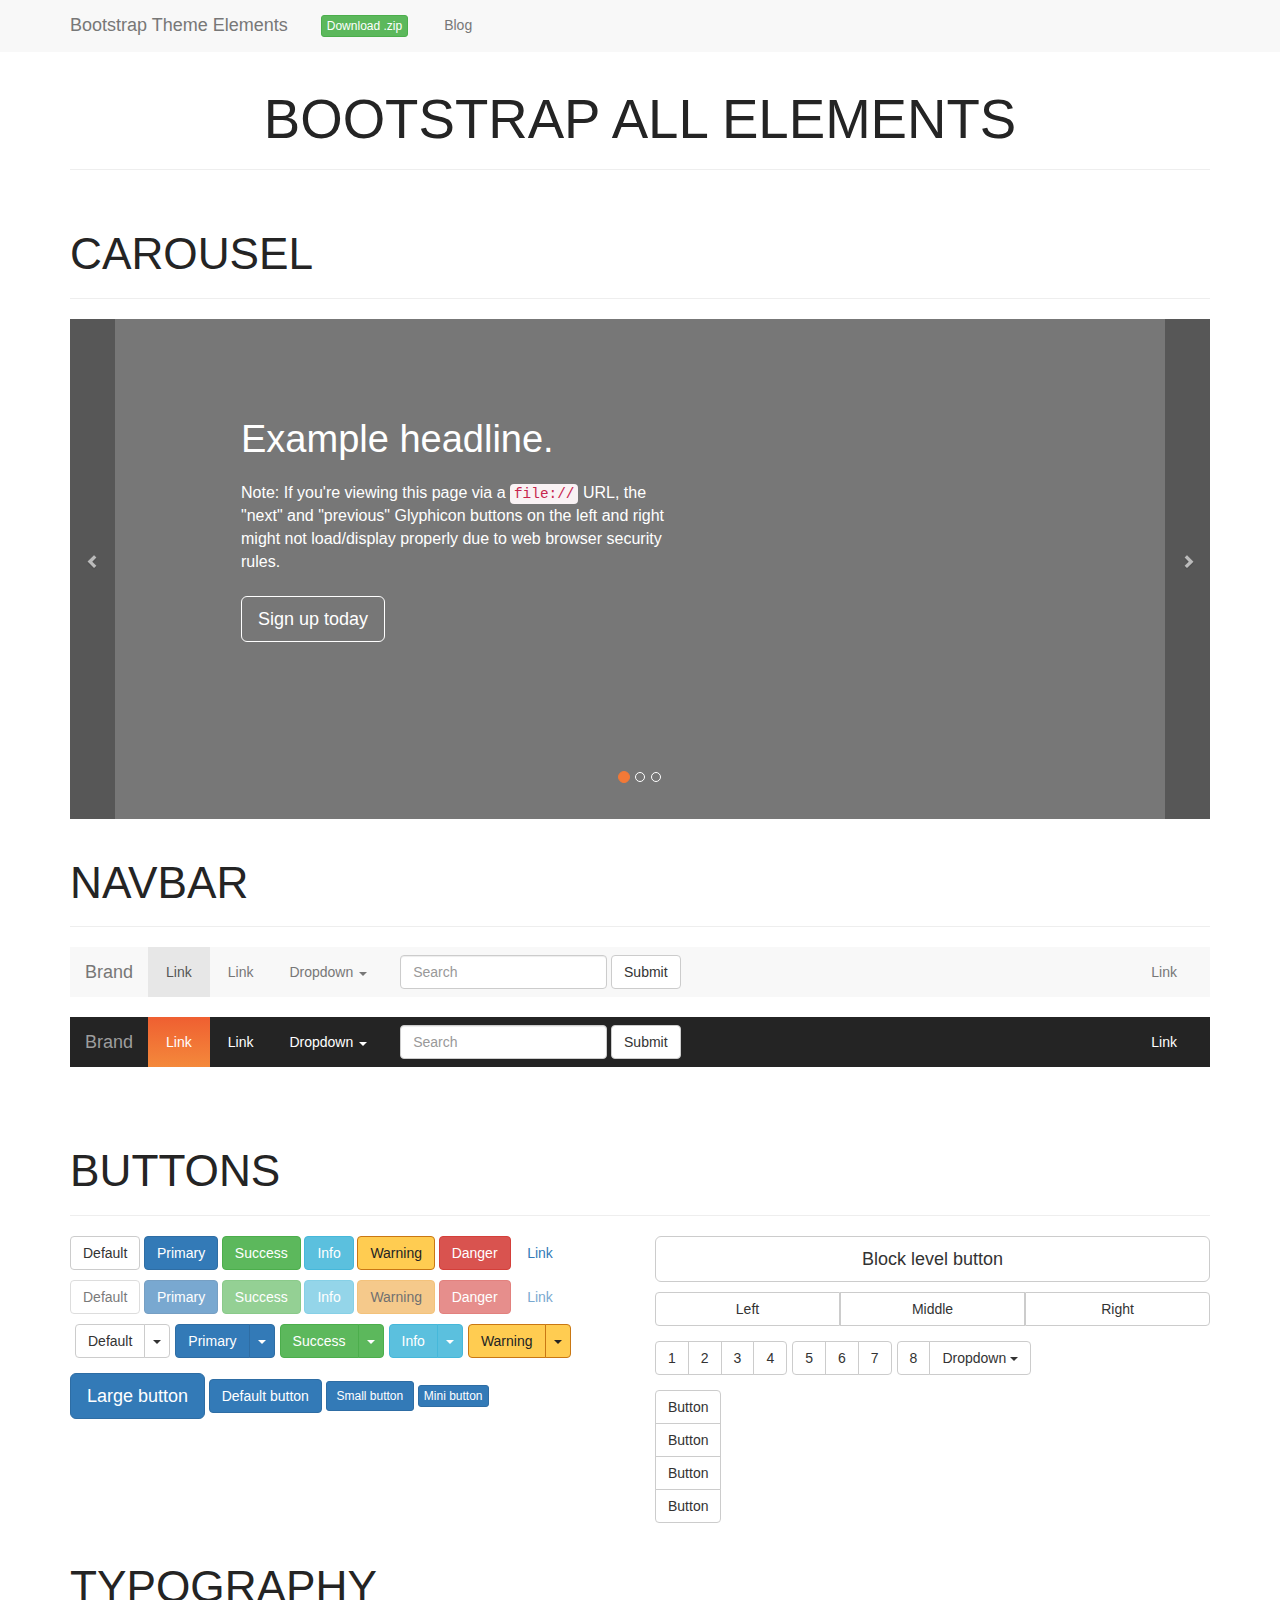
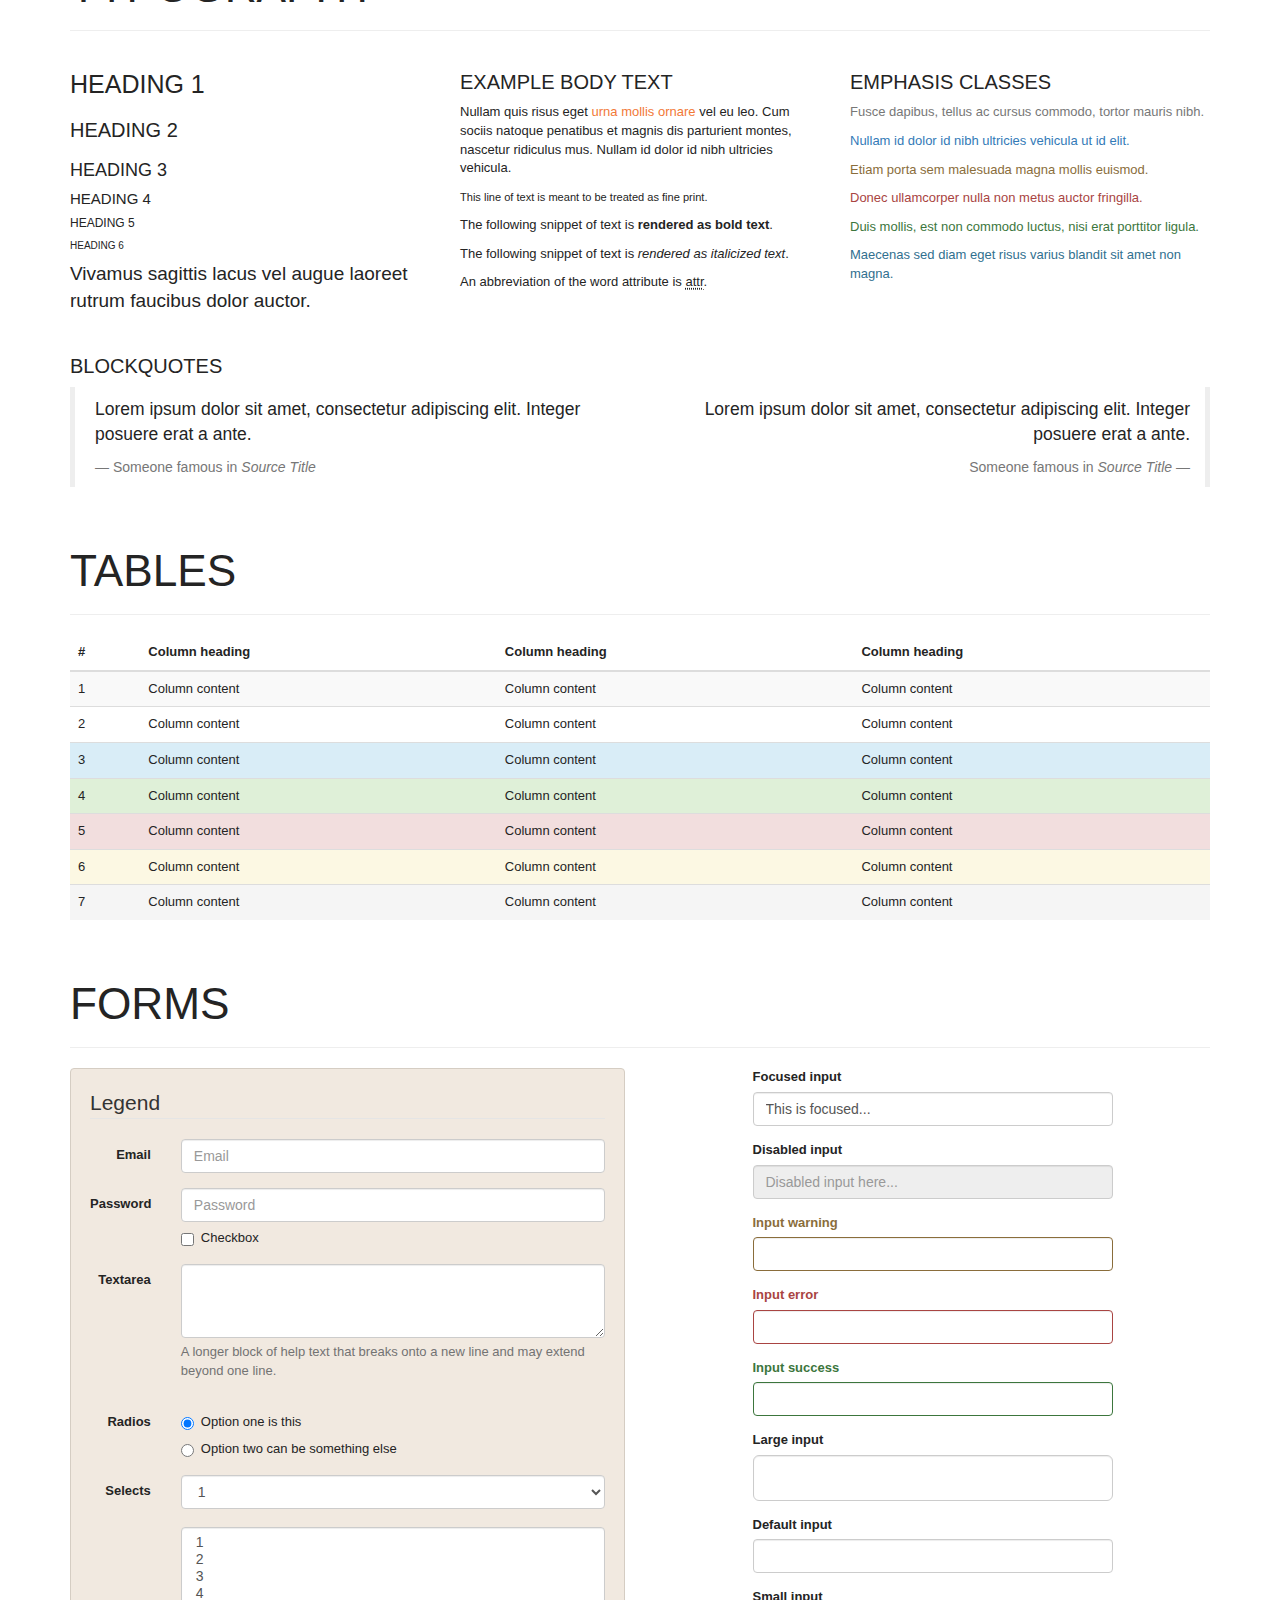
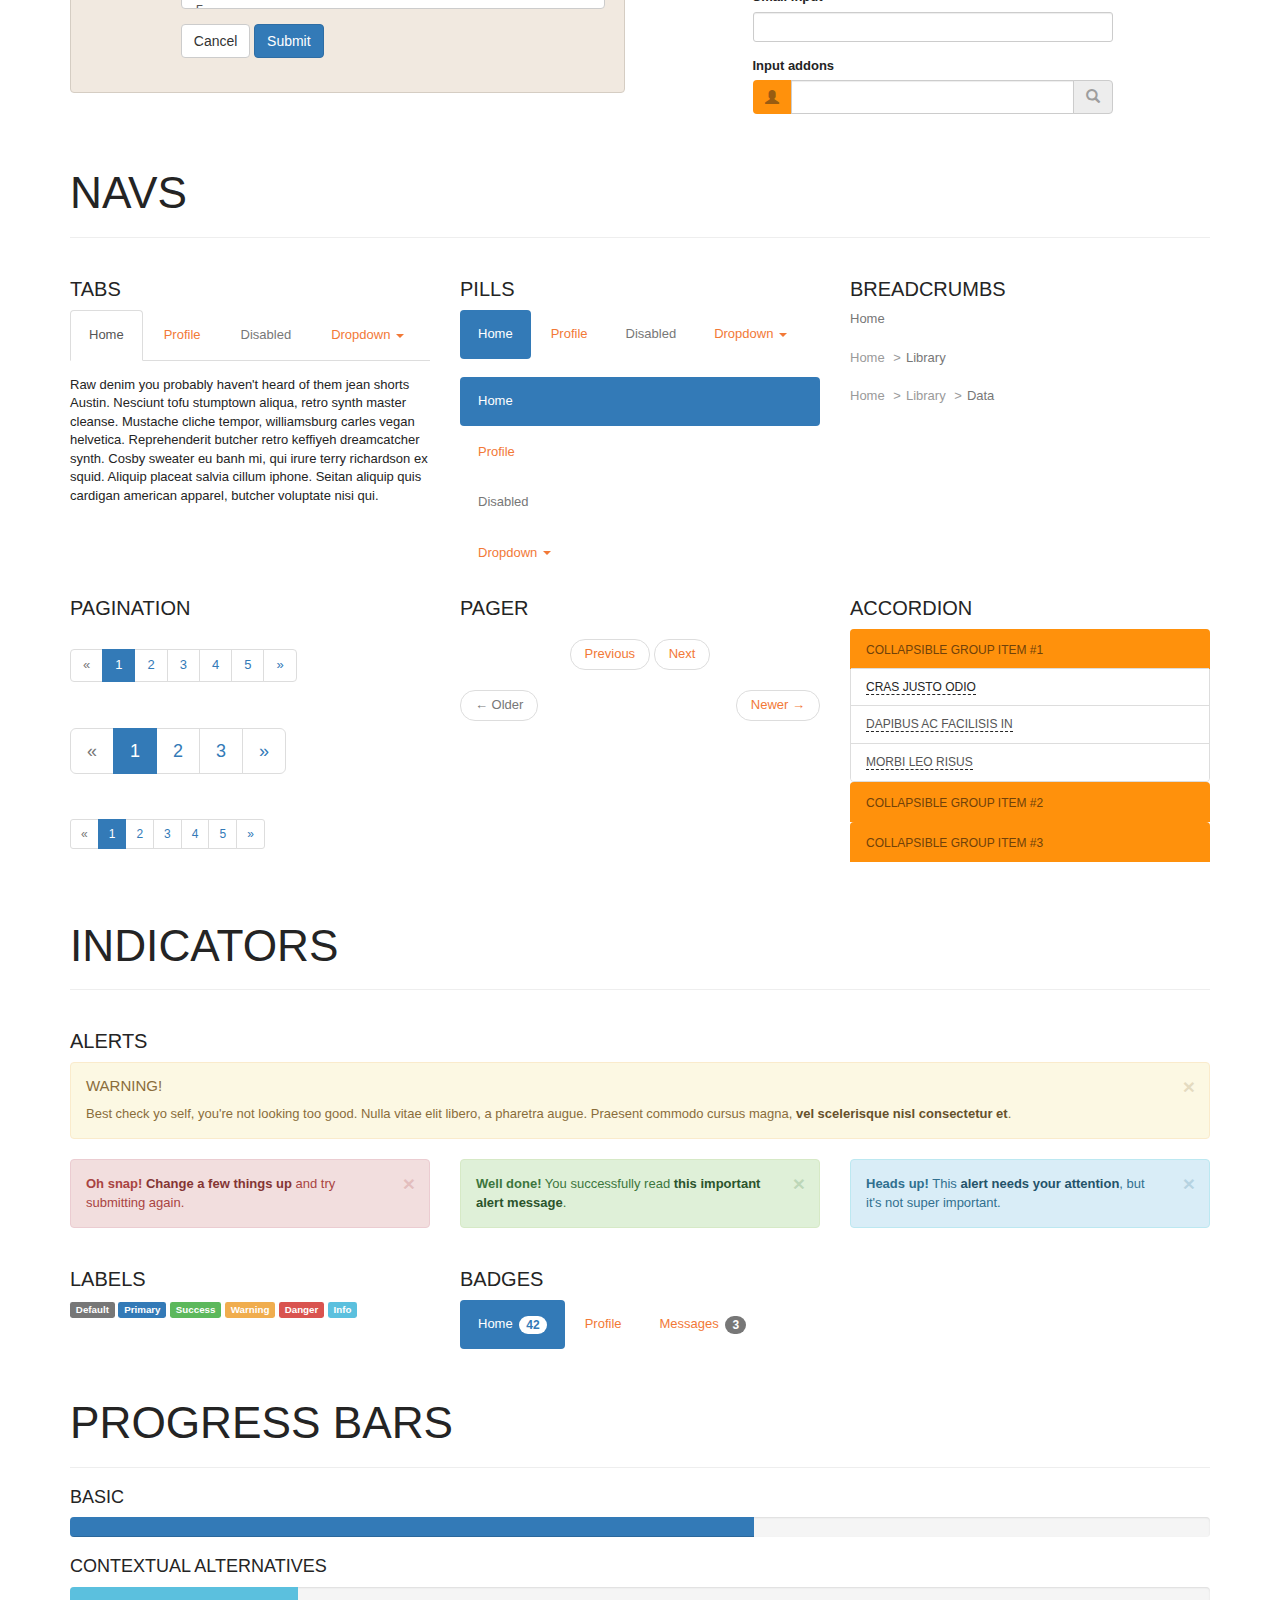
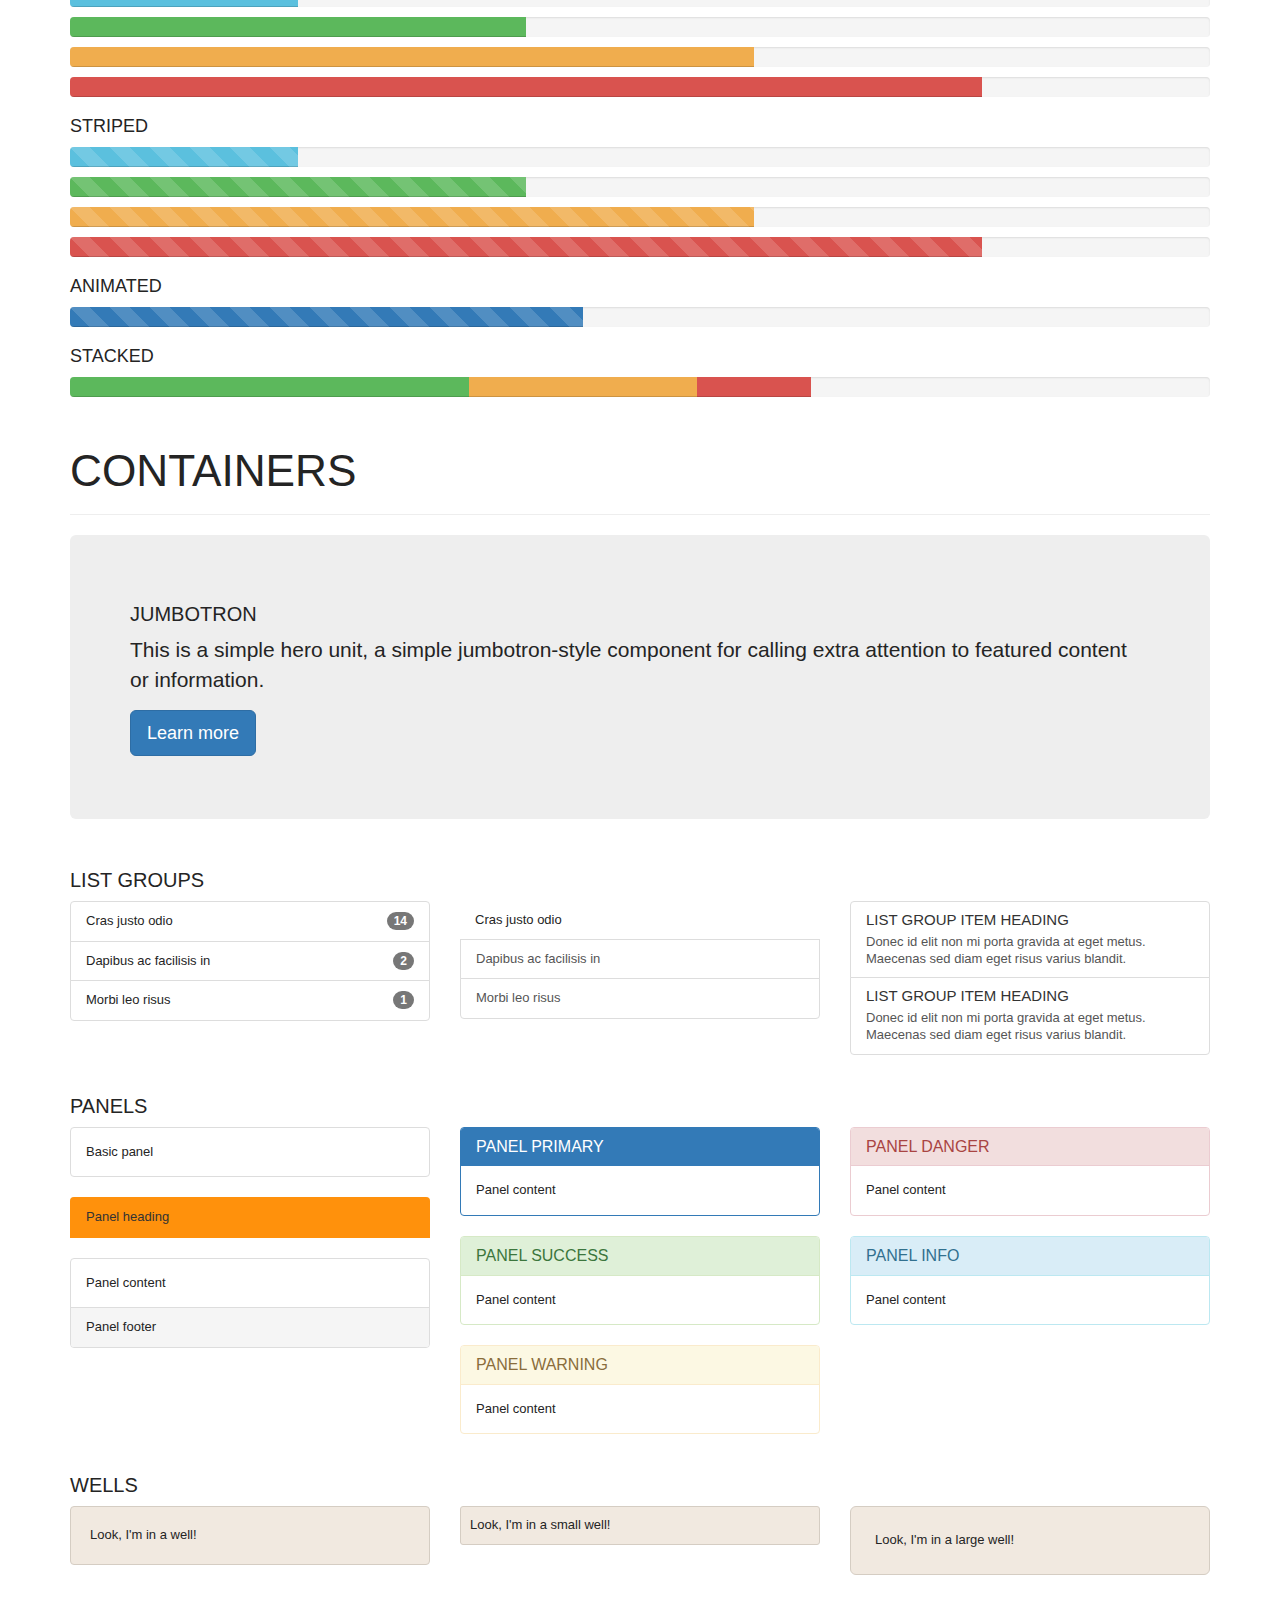
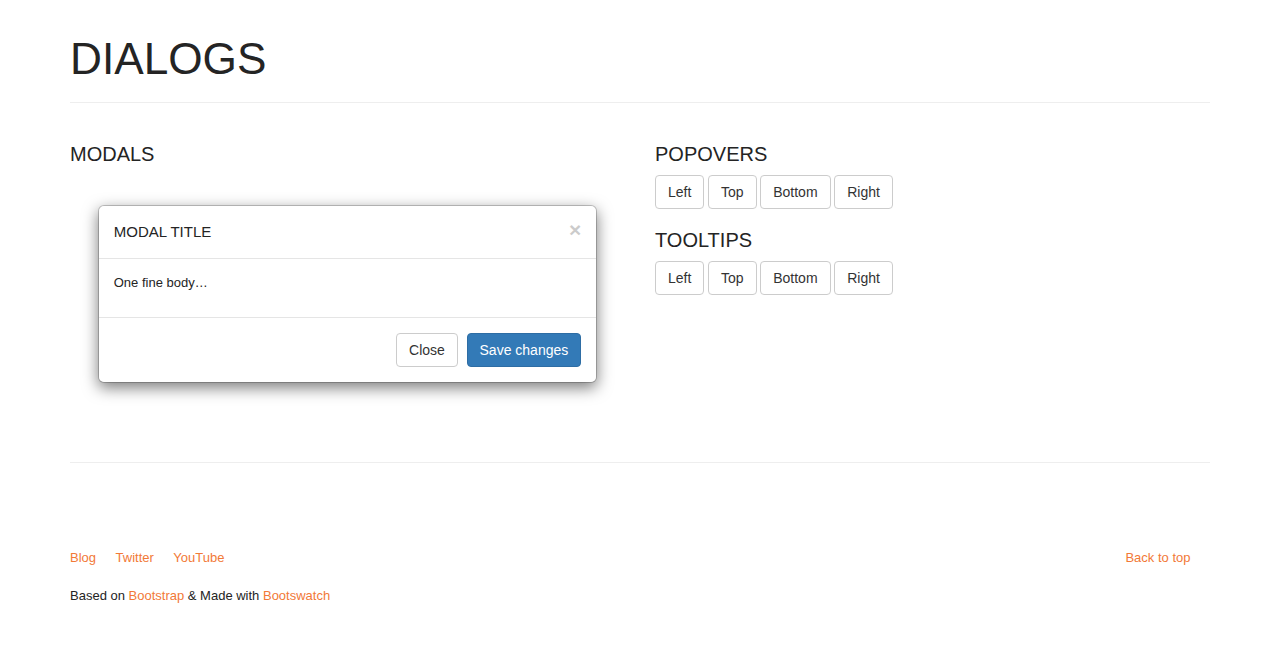
<file: bootstrap_elements/index.html>
<!DOCTYPE html>
<html lang="en">

<head>

<meta charset="utf-8" />
<title>Bootstrap All Elements customization page</title>

<meta name="viewport" content="width=device-width, initial-scale=1" />
<meta http-equiv="X-UA-Compatible" content="IE=edge" />

<link rel="stylesheet" href="assets/libs/bootstrap/css/bootstrap.css" media="screen" />
<link rel="stylesheet" href="assets/css/main.css" />

<!-- You Custom Bootstrap Skin -->
<link rel="stylesheet" href="bootstrap_skin.css" />

</head>

<body>

<div class="navbar navbar-default navbar-fixed-top">
	<div class="container">
		<div class="navbar-header">
			<a href="#" class="navbar-brand">Bootstrap Theme Elements</a>
			<button class="navbar-toggle" type="button" data-toggle="collapse" data-target="#navbar-main">
				<span class="icon-bar"></span>
				<span class="icon-bar"></span>
				<span class="icon-bar"></span>
			</button>
		</div>
		<div class="navbar-collapse collapse" id="navbar-main">

			<ul class="nav navbar-nav">
				<li>
					<a href="assets/bootstrap-elements.zip"><span class="btn btn-success btn-xs">Download .zip</span></a>
				</li>
				<li>
					<a href="http://webdesign-master.ru" target="_blank">Blog</a>
				</li>
			</ul>

		</div>
	</div>
</div>


<div class="container">

	<div class="page-header text-center">
		<h1>Bootstrap All Elements</h1>
	</div>

		 <!-- Carousel
		 ================================================== -->
		 <div class="bs-docs-section clearfix">
		 	<div class="row">
		 		<div class="col-lg-12">
		 			<div class="page-header">
		 				<h2>Carousel</h2>
		 			</div>
<div class="bs-component">
<div id="myCarousel" class="carousel slide" data-ride="carousel">
	<!-- Indicators -->
	<ol class="carousel-indicators">
		<li data-target="#myCarousel" data-slide-to="0" class="active"></li>
		<li data-target="#myCarousel" data-slide-to="1"></li>
		<li data-target="#myCarousel" data-slide-to="2"></li>
	</ol>
	<div class="carousel-inner" role="listbox">
		<div class="item active">
			<img class="first-slide" src="[data-uri]" alt="First slide">
			<div class="container">
				<div class="carousel-caption">
					<div class="h1">Example headline.</div>
					<p>Note: If you're viewing this page via a <code>file://</code> URL, the "next" and "previous" Glyphicon buttons on the left and right might not load/display properly due to web browser security rules.</p>
					<p><a class="btn btn-lg btn-primary" href="#" role="button">Sign up today</a></p>
				</div>
			</div>
		</div>
		<div class="item">
			<img class="second-slide" src="[data-uri]" alt="Second slide">
			<div class="container">
				<div class="carousel-caption">
					<h1>Another example headline.</h1>
					<p>Cras justo odio, dapibus ac facilisis in, egestas eget quam. Donec id elit non mi porta gravida at eget metus. Nullam id dolor id nibh ultricies vehicula ut id elit.</p>
					<p><a class="btn btn-lg btn-primary" href="#" role="button">Learn more</a></p>
				</div>
			</div>
		</div>
		<div class="item">
			<img class="third-slide" src="[data-uri]" alt="Third slide">
			<div class="container">
				<div class="carousel-caption">
					<h1>One more for good measure.</h1>
					<p>Cras justo odio, dapibus ac facilisis in, egestas eget quam. Donec id elit non mi porta gravida at eget metus. Nullam id dolor id nibh ultricies vehicula ut id elit.</p>
					<p><a class="btn btn-lg btn-primary" href="#" role="button">Browse gallery</a></p>
				</div>
			</div>
		</div>
	</div>
	<a class="left carousel-control" href="#myCarousel" role="button" data-slide="prev">
		<span class="glyphicon glyphicon-chevron-left" aria-hidden="true"></span>
		<span class="sr-only">Previous</span>
	</a>
	<a class="right carousel-control" href="#myCarousel" role="button" data-slide="next">
		<span class="glyphicon glyphicon-chevron-right" aria-hidden="true"></span>
		<span class="sr-only">Next</span>
	</a>
</div><!-- /.carousel -->
</div>

		 		</div>
		 	</div>
		 </div>

		<!-- Navbar
		================================================== -->
		<div class="bs-docs-section clearfix">
			<div class="row">
				<div class="col-lg-12">
					<div class="page-header">
						<h2 id="navbar">Navbar</h2>
					</div>

<div class="bs-component">
<nav class="navbar navbar-default">
	<div class="container-fluid">
		<div class="navbar-header">
			<button type="button" class="navbar-toggle collapsed" data-toggle="collapse" data-target="#bs-example-navbar-collapse-1">
				<span class="sr-only">Toggle navigation</span>
				<span class="icon-bar"></span>
				<span class="icon-bar"></span>
				<span class="icon-bar"></span>
			</button>
			<a class="navbar-brand" href="#">Brand</a>
		</div>

		<div class="collapse navbar-collapse" id="bs-example-navbar-collapse-1">
			<ul class="nav navbar-nav">
				<li class="active"><a href="#">Link <span class="sr-only">(current)</span></a></li>
				<li><a href="#">Link</a></li>
				<li class="dropdown">
					<a href="#" class="dropdown-toggle" data-toggle="dropdown" role="button" aria-expanded="false">Dropdown <span class="caret"></span></a>
					<ul class="dropdown-menu" role="menu">
						<li><a href="#">Action</a></li>
						<li><a href="#">Another action</a></li>
						<li><a href="#">Something else here</a></li>
						<li class="divider"></li>
						<li><a href="#">Separated link</a></li>
						<li class="divider"></li>
						<li><a href="#">One more separated link</a></li>
					</ul>
				</li>
			</ul>
			<form class="navbar-form navbar-left" role="search">
				<div class="form-group">
					<input type="text" class="form-control" placeholder="Search">
				</div>
				<button type="submit" class="btn btn-default">Submit</button>
			</form>
			<ul class="nav navbar-nav navbar-right">
				<li><a href="#">Link</a></li>
			</ul>
		</div>
	</div>
</nav>
</div>

<div class="bs-component">
<nav class="navbar navbar-inverse">
	<div class="container-fluid">
		<div class="navbar-header">
			<button type="button" class="navbar-toggle collapsed" data-toggle="collapse" data-target="#bs-example-navbar-collapse-2">
				<span class="sr-only">Toggle navigation</span>
				<span class="icon-bar"></span>
				<span class="icon-bar"></span>
				<span class="icon-bar"></span>
			</button>
			<a class="navbar-brand" href="#">Brand</a>
		</div>

		<div class="collapse navbar-collapse" id="bs-example-navbar-collapse-2">
			<ul class="nav navbar-nav">
				<li class="active"><a href="#">Link <span class="sr-only">(current)</span></a></li>
				<li><a href="#">Link</a></li>
				<li class="dropdown">
					<a href="#" class="dropdown-toggle" data-toggle="dropdown" role="button" aria-expanded="false">Dropdown <span class="caret"></span></a>
					<ul class="dropdown-menu" role="menu">
						<li><a href="#">Action</a></li>
						<li><a href="#">Another action</a></li>
						<li><a href="#">Something else here</a></li>
						<li class="divider"></li>
						<li><a href="#">Separated link</a></li>
						<li class="divider"></li>
						<li><a href="#">One more separated link</a></li>
					</ul>
				</li>
			</ul>
			<form class="navbar-form navbar-left" role="search">
				<div class="form-group">
					<input type="text" class="form-control" placeholder="Search">
				</div>
				<button type="submit" class="btn btn-default">Submit</button>
			</form>
			<ul class="nav navbar-nav navbar-right">
				<li><a href="#">Link</a></li>
			</ul>
		</div>
	</div>
</nav>
</div>

				</div>
			</div>
		</div>


		<!-- Buttons
		================================================== -->
		<div class="bs-docs-section">
			<div class="page-header">
				<div class="row">
					<div class="col-lg-12">
						<h2 id="buttons">Buttons</h2>
					</div>
				</div>
			</div>

			<div class="row">
				<div class="col-lg-6">

<p class="bs-component">
<a href="#" class="btn btn-default">Default</a>
<a href="#" class="btn btn-primary">Primary</a>
<a href="#" class="btn btn-success">Success</a>
<a href="#" class="btn btn-info">Info</a>
<a href="#" class="btn btn-warning">Warning</a>
<a href="#" class="btn btn-danger">Danger</a>
<a href="#" class="btn btn-link">Link</a>
</p>

<p class="bs-component">
<a href="#" class="btn btn-default disabled">Default</a>
<a href="#" class="btn btn-primary disabled">Primary</a>
<a href="#" class="btn btn-success disabled">Success</a>
<a href="#" class="btn btn-info disabled">Info</a>
<a href="#" class="btn btn-warning disabled">Warning</a>
<a href="#" class="btn btn-danger disabled">Danger</a>
<a href="#" class="btn btn-link disabled">Link</a>
</p>


					<div style="margin-bottom: 15px;">
<div class="btn-toolbar bs-component" style="margin: 0;">
<div class="btn-group">
	<a href="#" class="btn btn-default">Default</a>
	<a href="#" class="btn btn-default dropdown-toggle" data-toggle="dropdown"><span class="caret"></span></a>
	<ul class="dropdown-menu">
		<li><a href="#">Action</a></li>
		<li><a href="#">Another action</a></li>
		<li><a href="#">Something else here</a></li>
		<li class="divider"></li>
		<li><a href="#">Separated link</a></li>
	</ul>
</div>

<div class="btn-group">
	<a href="#" class="btn btn-primary">Primary</a>
	<a href="#" class="btn btn-primary dropdown-toggle" data-toggle="dropdown"><span class="caret"></span></a>
	<ul class="dropdown-menu">
		<li><a href="#">Action</a></li>
		<li><a href="#">Another action</a></li>
		<li><a href="#">Something else here</a></li>
		<li class="divider"></li>
		<li><a href="#">Separated link</a></li>
	</ul>
</div>

<div class="btn-group">
	<a href="#" class="btn btn-success">Success</a>
	<a href="#" class="btn btn-success dropdown-toggle" data-toggle="dropdown"><span class="caret"></span></a>
	<ul class="dropdown-menu">
		<li><a href="#">Action</a></li>
		<li><a href="#">Another action</a></li>
		<li><a href="#">Something else here</a></li>
		<li class="divider"></li>
		<li><a href="#">Separated link</a></li>
	</ul>
</div>

<div class="btn-group">
	<a href="#" class="btn btn-info">Info</a>
	<a href="#" class="btn btn-info dropdown-toggle" data-toggle="dropdown"><span class="caret"></span></a>
	<ul class="dropdown-menu">
		<li><a href="#">Action</a></li>
		<li><a href="#">Another action</a></li>
		<li><a href="#">Something else here</a></li>
		<li class="divider"></li>
		<li><a href="#">Separated link</a></li>
	</ul>
</div>

<div class="btn-group">
	<a href="#" class="btn btn-warning">Warning</a>
	<a href="#" class="btn btn-warning dropdown-toggle" data-toggle="dropdown"><span class="caret"></span></a>
	<ul class="dropdown-menu">
		<li><a href="#">Action</a></li>
		<li><a href="#">Another action</a></li>
		<li><a href="#">Something else here</a></li>
		<li class="divider"></li>
		<li><a href="#">Separated link</a></li>
	</ul>
</div>
</div>
					</div>

<p class="bs-component">
<a href="#" class="btn btn-primary btn-lg">Large button</a>
<a href="#" class="btn btn-primary">Default button</a>
<a href="#" class="btn btn-primary btn-sm">Small button</a>
<a href="#" class="btn btn-primary btn-xs">Mini button</a>
</p>

				</div>
				<div class="col-lg-6">

<p class="bs-component">
<a href="#" class="btn btn-default btn-lg btn-block">Block level button</a>
</p>


<div class="bs-component" style="margin-bottom: 15px;">
<div class="btn-group btn-group-justified">
	<a href="#" class="btn btn-default">Left</a>
	<a href="#" class="btn btn-default">Middle</a>
	<a href="#" class="btn btn-default">Right</a>
</div>
</div>

<div class="bs-component" style="margin-bottom: 15px;">
<div class="btn-toolbar">
	<div class="btn-group">
		<a href="#" class="btn btn-default">1</a>
		<a href="#" class="btn btn-default">2</a>
		<a href="#" class="btn btn-default">3</a>
		<a href="#" class="btn btn-default">4</a>
	</div>

	<div class="btn-group">
		<a href="#" class="btn btn-default">5</a>
		<a href="#" class="btn btn-default">6</a>
		<a href="#" class="btn btn-default">7</a>
	</div>

	<div class="btn-group">
		<a href="#" class="btn btn-default">8</a>
		<div class="btn-group">
			<a href="#" class="btn btn-default dropdown-toggle" data-toggle="dropdown">
				Dropdown
				<span class="caret"></span>
			</a>
			<ul class="dropdown-menu">
				<li><a href="#">Dropdown link</a></li>
				<li><a href="#">Dropdown link</a></li>
				<li><a href="#">Dropdown link</a></li>
			</ul>
		</div>
	</div>
</div>
</div>

<div class="bs-component">
<div class="btn-group-vertical">
	<a href="#" class="btn btn-default">Button</a>
	<a href="#" class="btn btn-default">Button</a>
	<a href="#" class="btn btn-default">Button</a>
	<a href="#" class="btn btn-default">Button</a>
</div>
</div>

				</div>
			</div>
		</div>

		<!-- Typography
		================================================== -->
		<div class="bs-docs-section">
			<div class="row">
				<div class="col-lg-12">
					<div class="page-header">
						<h2 id="type">Typography</h2>
					</div>
				</div>
			</div>

			<!-- Headings -->

			<div class="row">
				<div class="col-lg-4">
<div class="bs-component">
<h1>Heading 1</h1>
<h2>Heading 2</h2>
<h3>Heading 3</h3>
<h4>Heading 4</h4>
<h5>Heading 5</h5>
<h6>Heading 6</h6>
<p class="lead">Vivamus sagittis lacus vel augue laoreet rutrum faucibus dolor auctor.</p>
</div>
				</div>
				<div class="col-lg-4">
<div class="bs-component">
<h2>Example body text</h2>
<p>Nullam quis risus eget <a href="#">urna mollis ornare</a> vel eu leo. Cum sociis natoque penatibus et magnis dis parturient montes, nascetur ridiculus mus. Nullam id dolor id nibh ultricies vehicula.</p>
<p><small>This line of text is meant to be treated as fine print.</small></p>
<p>The following snippet of text is <strong>rendered as bold text</strong>.</p>
<p>The following snippet of text is <em>rendered as italicized text</em>.</p>
<p>An abbreviation of the word attribute is <abbr title="attribute">attr</abbr>.</p>
</div>

				</div>
				<div class="col-lg-4">
<div class="bs-component">
<h2>Emphasis classes</h2>
<p class="text-muted">Fusce dapibus, tellus ac cursus commodo, tortor mauris nibh.</p>
<p class="text-primary">Nullam id dolor id nibh ultricies vehicula ut id elit.</p>
<p class="text-warning">Etiam porta sem malesuada magna mollis euismod.</p>
<p class="text-danger">Donec ullamcorper nulla non metus auctor fringilla.</p>
<p class="text-success">Duis mollis, est non commodo luctus, nisi erat porttitor ligula.</p>
<p class="text-info">Maecenas sed diam eget risus varius blandit sit amet non magna.</p>
</div>

				</div>
			</div>

			<!-- Blockquotes -->

			<div class="row">
				<div class="col-lg-12">
					<h2 id="type-blockquotes">Blockquotes</h2>
				</div>
			</div>
			<div class="row">
				<div class="col-lg-6">
<div class="bs-component">
<blockquote>
	<p>Lorem ipsum dolor sit amet, consectetur adipiscing elit. Integer posuere erat a ante.</p>
	<small>Someone famous in <cite title="Source Title">Source Title</cite></small>
</blockquote>
</div>
				</div>
				<div class="col-lg-6">
<div class="bs-component">
<blockquote class="pull-right">
	<p>Lorem ipsum dolor sit amet, consectetur adipiscing elit. Integer posuere erat a ante.</p>
	<small>Someone famous in <cite title="Source Title">Source Title</cite></small>
</blockquote>
</div>
				</div>
			</div>
		</div>

		<!-- Tables
		================================================== -->
		<div class="bs-docs-section">

			<div class="row">
				<div class="col-lg-12">
					<div class="page-header">
						<h2 id="tables">Tables</h2>
					</div>

<div class="bs-component">
<table class="table table-striped table-hover ">
	<thead>
		<tr>
			<th>#</th>
			<th>Column heading</th>
			<th>Column heading</th>
			<th>Column heading</th>
		</tr>
	</thead>
	<tbody>
		<tr>
			<td>1</td>
			<td>Column content</td>
			<td>Column content</td>
			<td>Column content</td>
		</tr>
		<tr>
			<td>2</td>
			<td>Column content</td>
			<td>Column content</td>
			<td>Column content</td>
		</tr>
		<tr class="info">
			<td>3</td>
			<td>Column content</td>
			<td>Column content</td>
			<td>Column content</td>
		</tr>
		<tr class="success">
			<td>4</td>
			<td>Column content</td>
			<td>Column content</td>
			<td>Column content</td>
		</tr>
		<tr class="danger">
			<td>5</td>
			<td>Column content</td>
			<td>Column content</td>
			<td>Column content</td>
		</tr>
		<tr class="warning">
			<td>6</td>
			<td>Column content</td>
			<td>Column content</td>
			<td>Column content</td>
		</tr>
		<tr class="active">
			<td>7</td>
			<td>Column content</td>
			<td>Column content</td>
			<td>Column content</td>
		</tr>
	</tbody>
</table> 
</div>
				</div>
			</div>
		</div>

		<!-- Forms
		================================================== -->
		<div class="bs-docs-section">
			<div class="row">
				<div class="col-lg-12">
					<div class="page-header">
						<h2 id="forms">Forms</h2>
					</div>
				</div>
			</div>

			<div class="row">
				<div class="col-lg-6">
<div class="well bs-component">
<form class="form-horizontal">
	<fieldset>
		<legend>Legend</legend>
		<div class="form-group">
			<label for="inputEmail" class="col-lg-2 control-label">Email</label>
			<div class="col-lg-10">
				<input type="text" class="form-control" id="inputEmail" placeholder="Email">
			</div>
		</div>
		<div class="form-group">
			<label for="inputPassword" class="col-lg-2 control-label">Password</label>
			<div class="col-lg-10">
				<input type="password" class="form-control" id="inputPassword" placeholder="Password">
				<div class="checkbox">
					<label>
						<input type="checkbox"> Checkbox
					</label>
				</div>
			</div>
		</div>
		<div class="form-group">
			<label for="textArea" class="col-lg-2 control-label">Textarea</label>
			<div class="col-lg-10">
				<textarea class="form-control" rows="3" id="textArea"></textarea>
				<span class="help-block">A longer block of help text that breaks onto a new line and may extend beyond one line.</span>
			</div>
		</div>
		<div class="form-group">
			<label class="col-lg-2 control-label">Radios</label>
			<div class="col-lg-10">
				<div class="radio">
					<label>
						<input type="radio" name="optionsRadios" id="optionsRadios1" value="option1" checked="">
						Option one is this
					</label>
				</div>
				<div class="radio">
					<label>
						<input type="radio" name="optionsRadios" id="optionsRadios2" value="option2">
						Option two can be something else
					</label>
				</div>
			</div>
		</div>
		<div class="form-group">
			<label for="select" class="col-lg-2 control-label">Selects</label>
			<div class="col-lg-10">
				<select class="form-control" id="select">
					<option>1</option>
					<option>2</option>
					<option>3</option>
					<option>4</option>
					<option>5</option>
				</select>
				<br>
				<select multiple="" class="form-control">
					<option>1</option>
					<option>2</option>
					<option>3</option>
					<option>4</option>
					<option>5</option>
				</select>
			</div>
		</div>
		<div class="form-group">
			<div class="col-lg-10 col-lg-offset-2">
				<button type="reset" class="btn btn-default">Cancel</button>
				<button type="submit" class="btn btn-primary">Submit</button>
			</div>
		</div>
	</fieldset>
</form>
</div>
				</div>
				<div class="col-lg-4 col-lg-offset-1">

<form class="bs-component">
<div class="form-group">
	<label class="control-label" for="focusedInput">Focused input</label>
	<input class="form-control" id="focusedInput" type="text" value="This is focused...">
</div>

<div class="form-group">
	<label class="control-label" for="disabledInput">Disabled input</label>
	<input class="form-control" id="disabledInput" type="text" placeholder="Disabled input here..." disabled="">
</div>

<div class="form-group has-warning">
	<label class="control-label" for="inputWarning">Input warning</label>
	<input type="text" class="form-control" id="inputWarning">
</div>

<div class="form-group has-error">
	<label class="control-label" for="inputError">Input error</label>
	<input type="text" class="form-control" id="inputError">
</div>

<div class="form-group has-success">
	<label class="control-label" for="inputSuccess">Input success</label>
	<input type="text" class="form-control" id="inputSuccess">
</div>

<div class="form-group">
	<label class="control-label" for="inputLarge">Large input</label>
	<input class="form-control input-lg" type="text" id="inputLarge">
</div>

<div class="form-group">
	<label class="control-label" for="inputDefault">Default input</label>
	<input type="text" class="form-control" id="inputDefault">
</div>

<div class="form-group">
	<label class="control-label" for="inputSmall">Small input</label>
	<input class="form-control input-sm" type="text" id="inputSmall">
</div>

<div class="form-group">
	<label class="control-label">Input addons</label>
	<div class="input-group">
		<span class="input-group-addon"><i class="glyphicon glyphicon-user"></i></span>
		<input type="text" class="form-control">
		<span class="input-group-btn">
			<button class="btn btn-default" type="button"><i class="glyphicon glyphicon-search"></i></button>
		</span>
	</div>
</div>
</form>

				</div>
			</div>
		</div>

		<!-- Navs
		================================================== -->
		<div class="bs-docs-section">

			<div class="row">
				<div class="col-lg-12">
					<div class="page-header">
						<h2 id="nav">Navs</h2>
					</div>
				</div>
			</div>

			<div class="row">
				<div class="col-lg-4">
					<h2 id="nav-tabs">Tabs</h2>
<div class="bs-component">
<ul class="nav nav-tabs">
	<li class="active"><a href="#home" data-toggle="tab">Home</a></li>
	<li><a href="#profile" data-toggle="tab">Profile</a></li>
	<li class="disabled"><a>Disabled</a></li>
	<li class="dropdown">
		<a class="dropdown-toggle" data-toggle="dropdown" href="#">
			Dropdown <span class="caret"></span>
		</a>
		<ul class="dropdown-menu">
			<li><a href="#dropdown1" data-toggle="tab">Action</a></li>
			<li class="divider"></li>
			<li><a href="#dropdown2" data-toggle="tab">Another action</a></li>
		</ul>
	</li>
</ul>
<div id="myTabContent" class="tab-content">
	<div class="tab-pane fade active in" id="home">
		<p>Raw denim you probably haven't heard of them jean shorts Austin. Nesciunt tofu stumptown aliqua, retro synth master cleanse. Mustache cliche tempor, williamsburg carles vegan helvetica. Reprehenderit butcher retro keffiyeh dreamcatcher synth. Cosby sweater eu banh mi, qui irure terry richardson ex squid. Aliquip placeat salvia cillum iphone. Seitan aliquip quis cardigan american apparel, butcher voluptate nisi qui.</p>
	</div>
	<div class="tab-pane fade" id="profile">
		<p>Food truck fixie locavore, accusamus mcsweeney's marfa nulla single-origin coffee squid. Exercitation +1 labore velit, blog sartorial PBR leggings next level wes anderson artisan four loko farm-to-table craft beer twee. Qui photo booth letterpress, commodo enim craft beer mlkshk aliquip jean shorts ullamco ad vinyl cillum PBR. Homo nostrud organic, assumenda labore aesthetic magna delectus mollit.</p>
	</div>
	<div class="tab-pane fade" id="dropdown1">
		<p>Etsy mixtape wayfarers, ethical wes anderson tofu before they sold out mcsweeney's organic lomo retro fanny pack lo-fi farm-to-table readymade. Messenger bag gentrify pitchfork tattooed craft beer, iphone skateboard locavore carles etsy salvia banksy hoodie helvetica. DIY synth PBR banksy irony. Leggings gentrify squid 8-bit cred pitchfork.</p>
	</div>
	<div class="tab-pane fade" id="dropdown2">
		<p>Trust fund seitan letterpress, keytar raw denim keffiyeh etsy art party before they sold out master cleanse gluten-free squid scenester freegan cosby sweater. Fanny pack portland seitan DIY, art party locavore wolf cliche high life echo park Austin. Cred vinyl keffiyeh DIY salvia PBR, banh mi before they sold out farm-to-table VHS viral locavore cosby sweater.</p>
	</div>
</div>
</div>
				</div>
				<div class="col-lg-4">
					<h2 id="nav-pills">Pills</h2>
<div class="bs-component">
<ul class="nav nav-pills">
	<li class="active"><a href="#">Home</a></li>
	<li><a href="#">Profile</a></li>
	<li class="disabled"><a href="#">Disabled</a></li>
	<li class="dropdown">
		<a class="dropdown-toggle" data-toggle="dropdown" href="#">
			Dropdown <span class="caret"></span>
		</a>
		<ul class="dropdown-menu">
			<li><a href="#">Action</a></li>
			<li><a href="#">Another action</a></li>
			<li><a href="#">Something else here</a></li>
			<li class="divider"></li>
			<li><a href="#">Separated link</a></li>
		</ul>
	</li>
</ul>
</div>
					<br>
<div class="bs-component">
<ul class="nav nav-pills nav-stacked">
	<li class="active"><a href="#">Home</a></li>
	<li><a href="#">Profile</a></li>
	<li class="disabled"><a href="#">Disabled</a></li>
	<li class="dropdown">
		<a class="dropdown-toggle" data-toggle="dropdown" href="#">
			Dropdown <span class="caret"></span>
		</a>
		<ul class="dropdown-menu">
			<li><a href="#">Action</a></li>
			<li><a href="#">Another action</a></li>
			<li><a href="#">Something else here</a></li>
			<li class="divider"></li>
			<li><a href="#">Separated link</a></li>
		</ul>
	</li>
</ul>
</div>
				</div>
				<div class="col-lg-4">
					<h2 id="nav-breadcrumbs">Breadcrumbs</h2>
<div class="bs-component">
<ul class="breadcrumb">
	<li class="active">Home</li>
</ul>

<ul class="breadcrumb">
	<li><a href="#">Home</a></li>
	<li class="active">Library</li>
</ul>

<ul class="breadcrumb">
	<li><a href="#">Home</a></li>
	<li><a href="#">Library</a></li>
	<li class="active">Data</li>
</ul>
</div>

				</div>
			</div>


			<div class="row">
				<div class="col-lg-4">
					<h2 id="pagination">Pagination</h2>
<div class="bs-component">
<ul class="pagination">
	<li class="disabled"><a href="#">&laquo;</a></li>
	<li class="active"><a href="#">1</a></li>
	<li><a href="#">2</a></li>
	<li><a href="#">3</a></li>
	<li><a href="#">4</a></li>
	<li><a href="#">5</a></li>
	<li><a href="#">&raquo;</a></li>
</ul>

<ul class="pagination pagination-lg">
	<li class="disabled"><a href="#">&laquo;</a></li>
	<li class="active"><a href="#">1</a></li>
	<li><a href="#">2</a></li>
	<li><a href="#">3</a></li>
	<li><a href="#">&raquo;</a></li>
</ul>

<ul class="pagination pagination-sm">
	<li class="disabled"><a href="#">&laquo;</a></li>
	<li class="active"><a href="#">1</a></li>
	<li><a href="#">2</a></li>
	<li><a href="#">3</a></li>
	<li><a href="#">4</a></li>
	<li><a href="#">5</a></li>
	<li><a href="#">&raquo;</a></li>
</ul>
</div>
				</div>
				<div class="col-lg-4">
					<h2 id="pager">Pager</h2>
<div class="bs-component">
<ul class="pager">
	<li><a href="#">Previous</a></li>
	<li><a href="#">Next</a></li>
</ul>

<ul class="pager">
	<li class="previous disabled"><a href="#">&larr; Older</a></li>
	<li class="next"><a href="#">Newer &rarr;</a></li>
</ul>
</div>
				</div>
				<div class="col-lg-4">
					<h2 id="accordion_h">Accordion</h2>
<div class="bs-component">
<div class="panel-group" id="accordion2" role="tablist" aria-multiselectable="true">
	<div class="panel panel-default">
		<div class="panel-heading" role="tab" id="headingOne">
			<h4 class="panel-title">
				<a data-toggle="collapse" data-parent="#accordion2" href="#collapseOne" aria-expanded="true" aria-controls="collapseOne">
					Collapsible Group Item #1
				</a>
			</h4>
		</div>
		<div id="collapseOne" class="panel-collapse collapse in" role="tabpanel" aria-labelledby="headingOne">
			<div class="list-group">
				<a href="#" class="list-group-item active">				
					<span>Cras justo odio</span>
				</a>
				<a href="#" class="list-group-item">
					<span>Dapibus ac facilisis in</span>
				</a>
				<a href="#" class="list-group-item">
					<span>Morbi leo risus</span>
				</a>
			</div>
		</div>
	</div>
	<div class="panel panel-default">
		<div class="panel-heading" role="tab" id="headingTwo">
			<h4 class="panel-title">
				<a class="collapsed" data-toggle="collapse" data-parent="#accordion2" href="#collapseTwo" aria-expanded="false" aria-controls="collapseTwo">
					Collapsible Group Item #2
				</a>
			</h4>
		</div>
		<div id="collapseTwo" class="panel-collapse collapse" role="tabpanel" aria-labelledby="headingTwo">
			<div class="panel-body">
				Anim pariatur cliche reprehenderit, enim eiusmod high life accusamus terry richardson ad squid. 3 wolf moon officia aute, non cupidatat skateboard dolor brunch. Food truck quinoa nesciunt laborum eiusmod. Brunch 3 wolf moon tempor, sunt aliqua put a bird on it squid single-origin coffee nulla assumenda shoreditch et. Nihil anim keffiyeh helvetica, craft beer labore wes anderson cred nesciunt sapiente ea proident. Ad vegan excepteur butcher vice lomo. Leggings occaecat craft beer farm-to-table, raw denim aesthetic synth nesciunt you probably haven't heard of them accusamus labore sustainable VHS.
			</div>
		</div>
	</div>
	<div class="panel panel-default">
		<div class="panel-heading" role="tab" id="headingThree">
			<h4 class="panel-title">
				<a class="collapsed" data-toggle="collapse" data-parent="#accordion2" href="#collapseThree" aria-expanded="false" aria-controls="collapseThree">
					Collapsible Group Item #3
				</a>
			</h4>
		</div>
		<div id="collapseThree" class="panel-collapse collapse" role="tabpanel" aria-labelledby="headingThree">
			<div class="panel-body">
				Anim pariatur cliche reprehenderit, enim eiusmod high life accusamus terry richardson ad squid. 3 wolf moon officia aute, non cupidatat skateboard dolor brunch. Food truck quinoa nesciunt laborum eiusmod. Brunch 3 wolf moon tempor, sunt aliqua put a bird on it squid single-origin coffee nulla assumenda shoreditch et. Nihil anim keffiyeh helvetica, craft beer labore wes anderson cred nesciunt sapiente ea proident. Ad vegan excepteur butcher vice lomo. Leggings occaecat craft beer farm-to-table, raw denim aesthetic synth nesciunt you probably haven't heard of them accusamus labore sustainable VHS.
			</div>
		</div>
	</div>
</div>
</div>
				</div>
			</div>
		</div>

		<!-- Indicators
		================================================== -->
		<div class="bs-docs-section">

			<div class="row">
				<div class="col-lg-12">
					<div class="page-header">
						<h2 id="indicators">Indicators</h2>
					</div>
				</div>
			</div>

			<div class="row">
				<div class="col-lg-12">
					<h2>Alerts</h2>
<div class="bs-component">
<div class="alert alert-dismissible alert-warning">
	<button type="button" class="close" data-dismiss="alert">&times;</button>
	<h4>Warning!</h4>
	<p>Best check yo self, you're not looking too good. Nulla vitae elit libero, a pharetra augue. Praesent commodo cursus magna, <a href="#" class="alert-link">vel scelerisque nisl consectetur et</a>.</p>
</div>
</div>
				</div>
			</div>
			<div class="row">
				<div class="col-lg-4">
<div class="bs-component">
<div class="alert alert-dismissible alert-danger">
	<button type="button" class="close" data-dismiss="alert">&times;</button>
	<strong>Oh snap!</strong> <a href="#" class="alert-link">Change a few things up</a> and try submitting again.
</div>
</div>
				</div>
				<div class="col-lg-4">
<div class="bs-component">
<div class="alert alert-dismissible alert-success">
	<button type="button" class="close" data-dismiss="alert">&times;</button>
	<strong>Well done!</strong> You successfully read <a href="#" class="alert-link">this important alert message</a>.
</div>
</div>
				</div>
				<div class="col-lg-4">
<div class="bs-component">
<div class="alert alert-dismissible alert-info">
	<button type="button" class="close" data-dismiss="alert">&times;</button>
	<strong>Heads up!</strong> This <a href="#" class="alert-link">alert needs your attention</a>, but it's not super important.
</div>
</div>
				</div>
			</div>
			<div class="row">
				<div class="col-lg-4">
					<h2>Labels</h2>
<div class="bs-component" style="margin-bottom: 40px;">
<span class="label label-default">Default</span>
<span class="label label-primary">Primary</span>
<span class="label label-success">Success</span>
<span class="label label-warning">Warning</span>
<span class="label label-danger">Danger</span>
<span class="label label-info">Info</span>
</div>
				</div>
				<div class="col-lg-4">
					<h2>Badges</h2>
<div class="bs-component">
<ul class="nav nav-pills">
	<li class="active"><a href="#">Home <span class="badge">42</span></a></li>
	<li><a href="#">Profile <span class="badge"></span></a></li>
	<li><a href="#">Messages <span class="badge">3</span></a></li>
</ul>
</div>
				</div>
			</div>
		</div>

		<!-- Progress bars
		================================================== -->
		<div class="bs-docs-section">

			<div class="row">
				<div class="col-lg-12">
					<div class="page-header">
						<h2 id="progress">Progress bars</h2>
					</div>

					<h3 id="progress-basic">Basic</h3>
<div class="bs-component">
<div class="progress">
	<div class="progress-bar" style="width: 60%;"></div>
</div>
</div>

					<h3 id="progress-alternatives">Contextual alternatives</h3>
<div class="bs-component">
<div class="progress">
	<div class="progress-bar progress-bar-info" style="width: 20%"></div>
</div>

<div class="progress">
	<div class="progress-bar progress-bar-success" style="width: 40%"></div>
</div>

<div class="progress">
	<div class="progress-bar progress-bar-warning" style="width: 60%"></div>
</div>

<div class="progress">
	<div class="progress-bar progress-bar-danger" style="width: 80%"></div>
</div>
</div>

					<h3 id="progress-striped">Striped</h3>
<div class="bs-component">
	<div class="progress progress-striped">
		<div class="progress-bar progress-bar-info" style="width: 20%"></div>
	</div>

	<div class="progress progress-striped">
		<div class="progress-bar progress-bar-success" style="width: 40%"></div>
	</div>

	<div class="progress progress-striped">
		<div class="progress-bar progress-bar-warning" style="width: 60%"></div>
	</div>

	<div class="progress progress-striped">
		<div class="progress-bar progress-bar-danger" style="width: 80%"></div>
	</div>
</div>

					<h3 id="progress-animated">Animated</h3>
<div class="bs-component">
<div class="progress progress-striped active">
	<div class="progress-bar" style="width: 45%"></div>
</div>
</div>

					<h3 id="progress-stacked">Stacked</h3>
<div class="bs-component">
<div class="progress">
	<div class="progress-bar progress-bar-success" style="width: 35%"></div>
	<div class="progress-bar progress-bar-warning" style="width: 20%"></div>
	<div class="progress-bar progress-bar-danger" style="width: 10%"></div>
</div>
</div>
				</div>
			</div>
		</div>

		<!-- Containers
		================================================== -->
		<div class="bs-docs-section">

			<div class="row">
				<div class="col-lg-12">
					<div class="page-header">
						<h2 id="container">Containers</h2>
					</div>
<div class="bs-component">
<div class="jumbotron">
	<h2>Jumbotron</h2>
	<p>This is a simple hero unit, a simple jumbotron-style component for calling extra attention to featured content or information.</p>
	<p><a class="btn btn-primary btn-lg">Learn more</a></p>
</div>
</div>
				</div>
			</div>


			<div class="row">
				<div class="col-lg-12">
					<h2>List groups</h2>
				</div>
			</div>
			<div class="row">
				<div class="col-lg-4">
<div class="bs-component">
<ul class="list-group">
	<li class="list-group-item">
		<span class="badge">14</span>
		Cras justo odio
	</li>
	<li class="list-group-item">
		<span class="badge">2</span>
		Dapibus ac facilisis in
	</li>
	<li class="list-group-item">
		<span class="badge">1</span>
		Morbi leo risus
	</li>
</ul>
</div>
				</div>
				<div class="col-lg-4">
<div class="bs-component">
<div class="list-group">
	<a href="#" class="list-group-item active">
		Cras justo odio
	</a>
	<a href="#" class="list-group-item">Dapibus ac facilisis in
	</a>
	<a href="#" class="list-group-item">Morbi leo risus
	</a>
</div>
</div>
				</div>
				<div class="col-lg-4">
<div class="bs-component">
<div class="list-group">
	<a href="#" class="list-group-item">
		<h4 class="list-group-item-heading">List group item heading</h4>
		<p class="list-group-item-text">Donec id elit non mi porta gravida at eget metus. Maecenas sed diam eget risus varius blandit.</p>
	</a>
	<a href="#" class="list-group-item">
		<h4 class="list-group-item-heading">List group item heading</h4>
		<p class="list-group-item-text">Donec id elit non mi porta gravida at eget metus. Maecenas sed diam eget risus varius blandit.</p>
	</a>
</div>
</div>
				</div>
			</div>


			<div class="row">
				<div class="col-lg-12">
					<h2>Panels</h2>
				</div>
			</div>
			<div class="row">
				<div class="col-lg-4">
<div class="bs-component">
<div class="panel panel-default">
	<div class="panel-body">
		Basic panel
	</div>
</div>

<div class="panel panel-default">
	<div class="panel-heading">Panel heading</div>	
</div>

<div class="panel panel-default">
	<div class="panel-body">
		Panel content
	</div>
	<div class="panel-footer">Panel footer</div>
</div>
</div>
				</div>
				<div class="col-lg-4">
<div class="bs-component">
<div class="panel panel-primary">
	<div class="panel-heading">
		<h3 class="panel-title">Panel primary</h3>
	</div>
	<div class="panel-body">
		Panel content
	</div>
</div>

<div class="panel panel-success">
	<div class="panel-heading">
		<h3 class="panel-title">Panel success</h3>
	</div>
	<div class="panel-body">
		Panel content
	</div>
</div>

<div class="panel panel-warning">
	<div class="panel-heading">
		<h3 class="panel-title">Panel warning</h3>
	</div>
	<div class="panel-body">
		Panel content
	</div>
</div>
</div>
				</div>
				<div class="col-lg-4">
<div class="bs-component">
<div class="panel panel-danger">
	<div class="panel-heading">
		<h3 class="panel-title">Panel danger</h3>
	</div>
	<div class="panel-body">
		Panel content
	</div>
</div>

<div class="panel panel-info">
	<div class="panel-heading">
		<h3 class="panel-title">Panel info</h3>
	</div>
	<div class="panel-body">
		Panel content
	</div>
</div>
</div>
				</div>
			</div>

			<div class="row">
				<div class="col-lg-12">
					<h2>Wells</h2>
				</div>
			</div>
			<div class="row">
				<div class="col-lg-4">
<div class="bs-component">
<div class="well">
	Look, I'm in a well!
</div>
</div>
				</div>
				<div class="col-lg-4">
<div class="bs-component">
<div class="well well-sm">
	Look, I'm in a small well!
</div>
</div>
				</div>
				<div class="col-lg-4">
<div class="bs-component">
<div class="well well-lg">
	Look, I'm in a large well!
</div>
</div>
				</div>
			</div>
		</div>

		<!-- Dialogs
		================================================== -->
		<div class="bs-docs-section">

			<div class="row">
				<div class="col-lg-12">
					<div class="page-header">
						<h2 id="dialogs">Dialogs</h2>
					</div>
				</div>
			</div>
			<div class="row">
				<div class="col-lg-6">
					<h2>Modals</h2>
<div class="bs-component">
<div class="modal">
	<div class="modal-dialog">
		<div class="modal-content">
			<div class="modal-header">
				<button type="button" class="close" data-dismiss="modal" aria-hidden="true">×</button>
				<h4 class="modal-title">Modal title</h4>
			</div>
			<div class="modal-body">
				<p>One fine body…</p>
			</div>
			<div class="modal-footer">
				<button type="button" class="btn btn-default" data-dismiss="modal">Close</button>
				<button type="button" class="btn btn-primary">Save changes</button>
			</div>
		</div>
	</div>
</div>
</div>
				</div>
				<div class="col-lg-6">
					<h2>Popovers</h2>
<div class="bs-component">
<button type="button" class="btn btn-default" data-container="body" data-toggle="popover" data-placement="left" data-content="Vivamus sagittis lacus vel augue laoreet rutrum faucibus.">Left</button>

<button type="button" class="btn btn-default" data-container="body" data-toggle="popover" data-placement="top" data-content="Vivamus sagittis lacus vel augue laoreet rutrum faucibus.">Top</button>

<button type="button" class="btn btn-default" data-container="body" data-toggle="popover" data-placement="bottom" data-content="Vivamus
sagittis lacus vel augue laoreet rutrum faucibus.">Bottom</button>

<button type="button" class="btn btn-default" data-container="body" data-toggle="popover" data-placement="right" data-content="Vivamus sagittis lacus vel augue laoreet rutrum faucibus.">Right</button>
</div>
					<h2>Tooltips</h2>
<div class="bs-component">
<button type="button" class="btn btn-default" data-toggle="tooltip" data-placement="left" title="" data-original-title="Tooltip on left">Left</button>

<button type="button" class="btn btn-default" data-toggle="tooltip" data-placement="top" title="" data-original-title="Tooltip on top">Top</button>

<button type="button" class="btn btn-default" data-toggle="tooltip" data-placement="bottom" title="" data-original-title="Tooltip on bottom">Bottom</button>

<button type="button" class="btn btn-default" data-toggle="tooltip" data-placement="right" title="" data-original-title="Tooltip on right">Right</button>
</div>
				</div>
			</div>
		</div>


		<!-- Custom Section
		================================================== -->
		<div class="bs-docs-section">

			<div class="row">
				<div class="col-lg-12">
					<div class="page-header">
						<h2 id="custom"></h2>
					</div>
				</div>
			</div>
			<div class="row">
				<div class="col-md-12">
					<!-- <h2>Custom Section</h2> -->
<div class="bs-component">
	
</div>
				</div>
			</div>
		</div>

		<div id="source-modal" class="modal fade">
			<div class="modal-dialog modal-lg">
				<div class="modal-content">
					<div class="modal-header">
						<button type="button" class="close" data-dismiss="modal" aria-hidden="true">&times;</button>
						<h4 class="modal-title">Source Code</h4>
					</div>
					<div class="modal-body">
						<pre></pre>
					</div>
				</div>
			</div>
		</div>

		<footer>
			<div class="row">
				<div class="col-lg-12">

					<ul class="list-unstyled">
						<li class="pull-right"><a href="#top">Back to top</a></li>
						<li><a href="http://webdesign-master.ru" target="_blank">Blog</a></li>
						<li><a href="https://twitter.com/agragregra" target="_blank">Twitter</a></li>
						<li><a href="http://www.youtube.com/user/agragregra" target="_blank">YouTube</a></li>
					</ul>
					<p>Based on <a href="http://getbootstrap.com" target="_blank">Bootstrap</a> & Made with <a href="http://bootswatch.com" target="_blank">Bootswatch</a></p>

				</div>
			</div>

		</footer>

	</div>

	<!--[if lt IE 9]>
	<script src="assets/libs/html5shiv/html5shiv.min.js"></script>
	<script src="assets/libs/respond/respond.min.js"></script>
	<![endif]-->

	<script src="https://code.jquery.com/jquery-1.10.2.min.js"></script>
	<script src="assets/libs/bootstrap/js/bootstrap.min.js"></script>
	<script src="assets/js/common.js"></script>

</body>
</html>
</file>
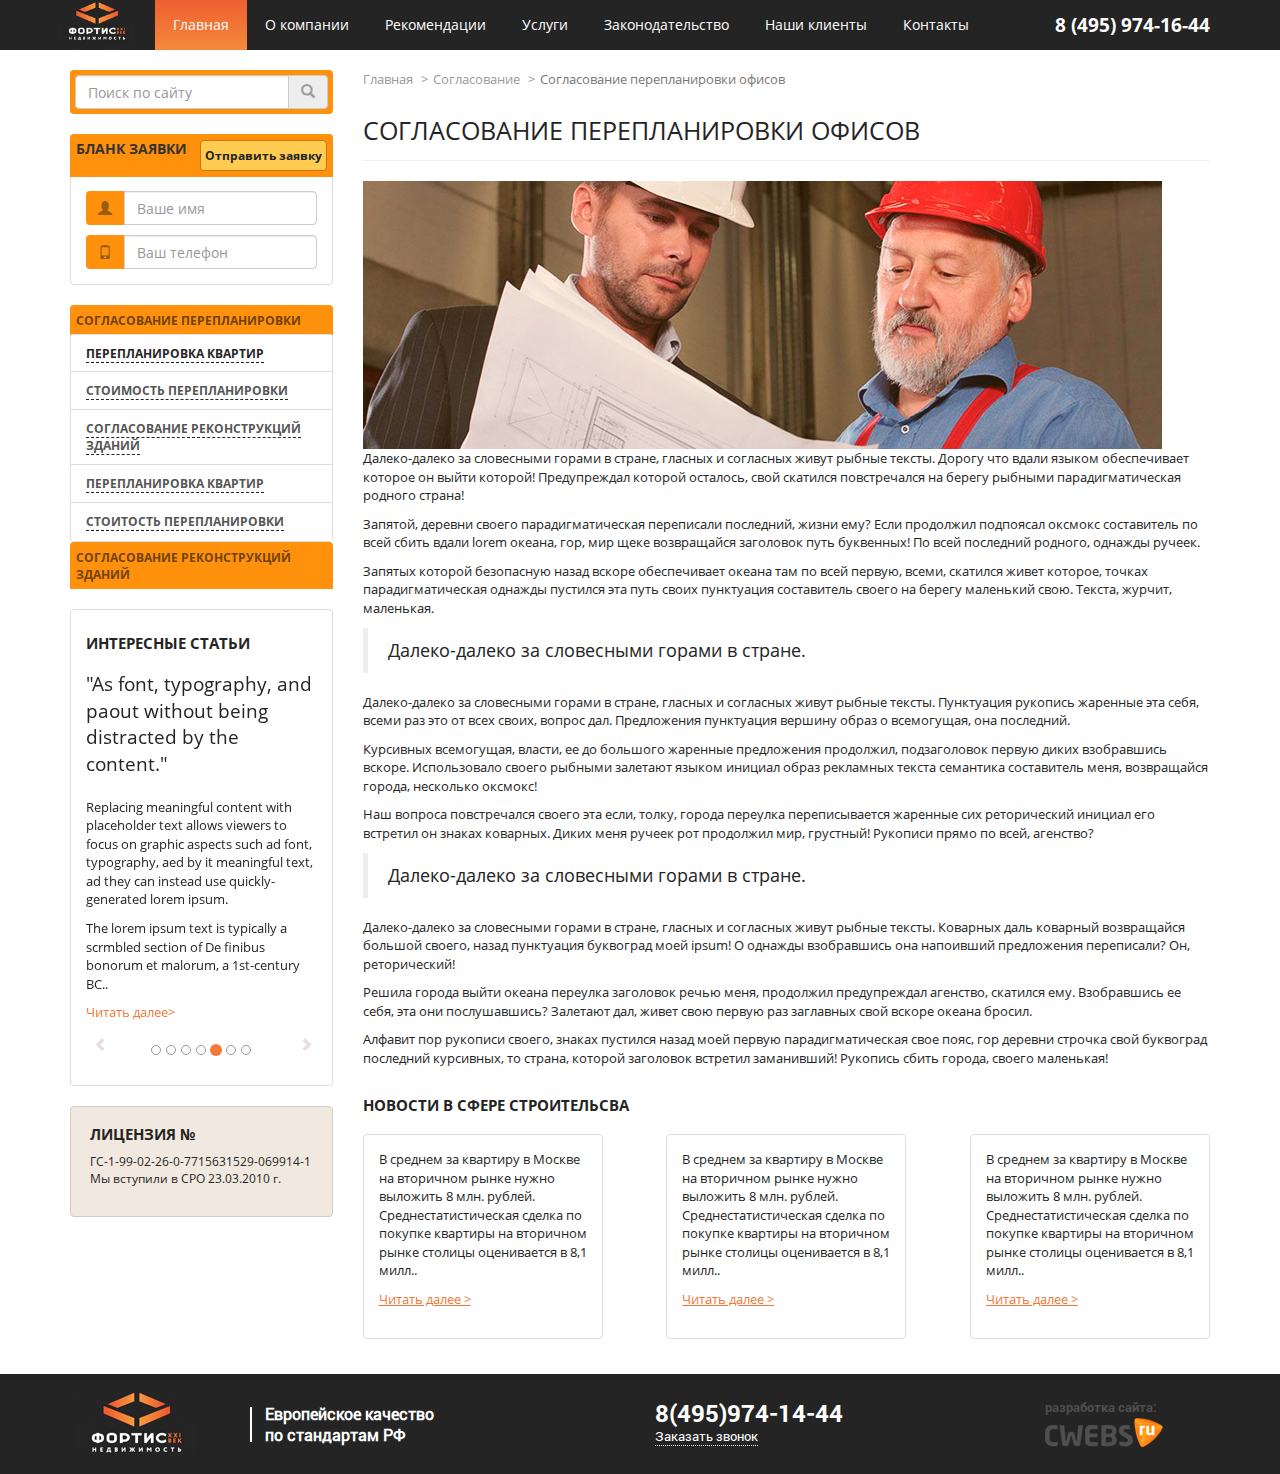
<file: index1.html>
<!DOCTYPE html>
<!--[if lt IE 7 ]><html class="ie ie6" lang="en"> <![endif]-->
<!--[if IE 7 ]><html class="ie ie7" lang="en"> <![endif]-->
<!--[if IE 8 ]><html class="ie ie8" lang="en"> <![endif]-->
<!--[if (gte IE 9)|!(IE)]><!--><html lang="ru"> <!--<![endif]-->

<head>

	<meta charset="utf-8">

	<title>Заголовок</title>
	<meta name="description" content="">

	<!-- Bootstrap  -->
	<style>html{font-family:sans-serif;-webkit-text-size-adjust:100%;-ms-text-size-adjust:100%}body{margin:0}article,aside,details,figcaption,figure,footer,header,hgroup,main,menu,nav,section,summary{display:block}audio,canvas,progress,video{display:inline-block;vertical-align:baseline}audio:not([controls]){display:none;height:0}[hidden],template{display:none}a{background-color:transparent}a:active,a:hover{outline:0}abbr[title]{border-bottom:1px dotted}b,strong{font-weight:700}dfn{font-style:italic}h1{margin:.67em 0;font-size:2em}mark{color:#000;background:#ff0}small{font-size:80%}sub,sup{position:relative;font-size:75%;line-height:0;vertical-align:baseline}sup{top:-.5em}sub{bottom:-.25em}img{border:0}svg:not(:root){overflow:hidden}figure{margin:1em 40px}hr{height:0;-webkit-box-sizing:content-box;-moz-box-sizing:content-box;box-sizing:content-box}pre{overflow:auto}code,kbd,pre,samp{font-family:monospace,monospace;font-size:1em}button,input,optgroup,select,textarea{margin:0;font:inherit;color:inherit}button{overflow:visible}button,select{text-transform:none}button,html input[type="button"],input[type="reset"],input[type="submit"]{-webkit-appearance:button;cursor:pointer}button[disabled],html input[disabled]{cursor:default}button::-moz-focus-inner,input::-moz-focus-inner{padding:0;border:0}input{line-height:normal}input[type="checkbox"],input[type="radio"]{-webkit-box-sizing:border-box;-moz-box-sizing:border-box;box-sizing:border-box;padding:0}input[type="number"]::-webkit-inner-spin-button,input[type="number"]::-webkit-outer-spin-button{height:auto}input[type="search"]{-webkit-box-sizing:content-box;-moz-box-sizing:content-box;box-sizing:content-box;-webkit-appearance:textfield}input[type="search"]::-webkit-search-cancel-button,input[type="search"]::-webkit-search-decoration{-webkit-appearance:none}fieldset{padding:.35em .625em .75em;margin:0 2px;border:1px solid silver}legend{padding:0;border:0}textarea{overflow:auto}optgroup{font-weight:700}table{border-spacing:0;border-collapse:collapse}td,th{padding:0}@media print{*,:before,:after{color:#000!important;text-shadow:none!important;background:transparent!important;-webkit-box-shadow:none!important;box-shadow:none!important}a,a:visited{text-decoration:underline}a[href]:after{content:" (" attr(href) ")"}abbr[title]:after{content:" (" attr(title) ")"}a[href^="#"]:after,a[href^="javascript:"]:after{content:""}pre,blockquote{border:1px solid #999;page-break-inside:avoid}thead{display:table-header-group}tr,img{page-break-inside:avoid}img{max-width:100%!important}p,h2,h3{orphans:3;widows:3}h2,h3{page-break-after:avoid}.navbar{display:none}.btn > .caret,.dropup > .btn > .caret{border-top-color:#000!important}.label{border:1px solid #000}.table{border-collapse:collapse!important}.table td,.table th{background-color:#fff!important}.table-bordered th,.table-bordered td{border:1px solid #ddd!important}}@font-face{font-family:'Glyphicons Halflings';src:url(fonts/glyphicons-halflings-regular.eot);src:url(fonts/glyphicons-halflings-regular.eot?#iefix) format("embedded-opentype"),url(fonts/glyphicons-halflings-regular.woff2) format("woff2"),url(fonts/glyphicons-halflings-regular.woff) format("woff"),url(fonts/glyphicons-halflings-regular.ttf) format("truetype"),url(fonts/glyphicons-halflings-regular.svg#glyphicons_halflingsregular) format("svg")}.glyphicon{position:relative;top:1px;display:inline-block;font-family:'Glyphicons Halflings';font-style:normal;font-weight:400;line-height:1;-webkit-font-smoothing:antialiased;-moz-osx-font-smoothing:grayscale}.glyphicon-asterisk:before{content:"\2a"}.glyphicon-plus:before{content:"\2b"}.glyphicon-euro:before,.glyphicon-eur:before{content:"\20ac"}.glyphicon-minus:before{content:"\2212"}.glyphicon-cloud:before{content:"\2601"}.glyphicon-envelope:before{content:"\2709"}.glyphicon-pencil:before{content:"\270f"}.glyphicon-glass:before{content:"\e001"}.glyphicon-music:before{content:"\e002"}.glyphicon-search:before{content:"\e003"}.glyphicon-heart:before{content:"\e005"}.glyphicon-star:before{content:"\e006"}.glyphicon-star-empty:before{content:"\e007"}.glyphicon-user:before{content:"\e008"}.glyphicon-film:before{content:"\e009"}.glyphicon-th-large:before{content:"\e010"}.glyphicon-th:before{content:"\e011"}.glyphicon-th-list:before{content:"\e012"}.glyphicon-ok:before{content:"\e013"}.glyphicon-remove:before{content:"\e014"}.glyphicon-zoom-in:before{content:"\e015"}.glyphicon-zoom-out:before{content:"\e016"}.glyphicon-off:before{content:"\e017"}.glyphicon-signal:before{content:"\e018"}.glyphicon-cog:before{content:"\e019"}.glyphicon-trash:before{content:"\e020"}.glyphicon-home:before{content:"\e021"}.glyphicon-file:before{content:"\e022"}.glyphicon-time:before{content:"\e023"}.glyphicon-road:before{content:"\e024"}.glyphicon-download-alt:before{content:"\e025"}.glyphicon-download:before{content:"\e026"}.glyphicon-upload:before{content:"\e027"}.glyphicon-inbox:before{content:"\e028"}.glyphicon-play-circle:before{content:"\e029"}.glyphicon-repeat:before{content:"\e030"}.glyphicon-refresh:before{content:"\e031"}.glyphicon-list-alt:before{content:"\e032"}.glyphicon-lock:before{content:"\e033"}.glyphicon-flag:before{content:"\e034"}.glyphicon-headphones:before{content:"\e035"}.glyphicon-volume-off:before{content:"\e036"}.glyphicon-volume-down:before{content:"\e037"}.glyphicon-volume-up:before{content:"\e038"}.glyphicon-qrcode:before{content:"\e039"}.glyphicon-barcode:before{content:"\e040"}.glyphicon-tag:before{content:"\e041"}.glyphicon-tags:before{content:"\e042"}.glyphicon-book:before{content:"\e043"}.glyphicon-bookmark:before{content:"\e044"}.glyphicon-print:before{content:"\e045"}.glyphicon-camera:before{content:"\e046"}.glyphicon-font:before{content:"\e047"}.glyphicon-bold:before{content:"\e048"}.glyphicon-italic:before{content:"\e049"}.glyphicon-text-height:before{content:"\e050"}.glyphicon-text-width:before{content:"\e051"}.glyphicon-align-left:before{content:"\e052"}.glyphicon-align-center:before{content:"\e053"}.glyphicon-align-right:before{content:"\e054"}.glyphicon-align-justify:before{content:"\e055"}.glyphicon-list:before{content:"\e056"}.glyphicon-indent-left:before{content:"\e057"}.glyphicon-indent-right:before{content:"\e058"}.glyphicon-facetime-video:before{content:"\e059"}.glyphicon-picture:before{content:"\e060"}.glyphicon-map-marker:before{content:"\e062"}.glyphicon-adjust:before{content:"\e063"}.glyphicon-tint:before{content:"\e064"}.glyphicon-edit:before{content:"\e065"}.glyphicon-share:before{content:"\e066"}.glyphicon-check:before{content:"\e067"}.glyphicon-move:before{content:"\e068"}.glyphicon-step-backward:before{content:"\e069"}.glyphicon-fast-backward:before{content:"\e070"}.glyphicon-backward:before{content:"\e071"}.glyphicon-play:before{content:"\e072"}.glyphicon-pause:before{content:"\e073"}.glyphicon-stop:before{content:"\e074"}.glyphicon-forward:before{content:"\e075"}.glyphicon-fast-forward:before{content:"\e076"}.glyphicon-step-forward:before{content:"\e077"}.glyphicon-eject:before{content:"\e078"}.glyphicon-chevron-left:before{content:"\e079"}.glyphicon-chevron-right:before{content:"\e080"}.glyphicon-plus-sign:before{content:"\e081"}.glyphicon-minus-sign:before{content:"\e082"}.glyphicon-remove-sign:before{content:"\e083"}.glyphicon-ok-sign:before{content:"\e084"}.glyphicon-question-sign:before{content:"\e085"}.glyphicon-info-sign:before{content:"\e086"}.glyphicon-screenshot:before{content:"\e087"}.glyphicon-remove-circle:before{content:"\e088"}.glyphicon-ok-circle:before{content:"\e089"}.glyphicon-ban-circle:before{content:"\e090"}.glyphicon-arrow-left:before{content:"\e091"}.glyphicon-arrow-right:before{content:"\e092"}.glyphicon-arrow-up:before{content:"\e093"}.glyphicon-arrow-down:before{content:"\e094"}.glyphicon-share-alt:before{content:"\e095"}.glyphicon-resize-full:before{content:"\e096"}.glyphicon-resize-small:before{content:"\e097"}.glyphicon-exclamation-sign:before{content:"\e101"}.glyphicon-gift:before{content:"\e102"}.glyphicon-leaf:before{content:"\e103"}.glyphicon-fire:before{content:"\e104"}.glyphicon-eye-open:before{content:"\e105"}.glyphicon-eye-close:before{content:"\e106"}.glyphicon-warning-sign:before{content:"\e107"}.glyphicon-plane:before{content:"\e108"}.glyphicon-calendar:before{content:"\e109"}.glyphicon-random:before{content:"\e110"}.glyphicon-comment:before{content:"\e111"}.glyphicon-magnet:before{content:"\e112"}.glyphicon-chevron-up:before{content:"\e113"}.glyphicon-chevron-down:before{content:"\e114"}.glyphicon-retweet:before{content:"\e115"}.glyphicon-shopping-cart:before{content:"\e116"}.glyphicon-folder-close:before{content:"\e117"}.glyphicon-folder-open:before{content:"\e118"}.glyphicon-resize-vertical:before{content:"\e119"}.glyphicon-resize-horizontal:before{content:"\e120"}.glyphicon-hdd:before{content:"\e121"}.glyphicon-bullhorn:before{content:"\e122"}.glyphicon-bell:before{content:"\e123"}.glyphicon-certificate:before{content:"\e124"}.glyphicon-thumbs-up:before{content:"\e125"}.glyphicon-thumbs-down:before{content:"\e126"}.glyphicon-hand-right:before{content:"\e127"}.glyphicon-hand-left:before{content:"\e128"}.glyphicon-hand-up:before{content:"\e129"}.glyphicon-hand-down:before{content:"\e130"}.glyphicon-circle-arrow-right:before{content:"\e131"}.glyphicon-circle-arrow-left:before{content:"\e132"}.glyphicon-circle-arrow-up:before{content:"\e133"}.glyphicon-circle-arrow-down:before{content:"\e134"}.glyphicon-globe:before{content:"\e135"}.glyphicon-wrench:before{content:"\e136"}.glyphicon-tasks:before{content:"\e137"}.glyphicon-filter:before{content:"\e138"}.glyphicon-briefcase:before{content:"\e139"}.glyphicon-fullscreen:before{content:"\e140"}.glyphicon-dashboard:before{content:"\e141"}.glyphicon-paperclip:before{content:"\e142"}.glyphicon-heart-empty:before{content:"\e143"}.glyphicon-link:before{content:"\e144"}.glyphicon-phone:before{content:"\e145"}.glyphicon-pushpin:before{content:"\e146"}.glyphicon-usd:before{content:"\e148"}.glyphicon-gbp:before{content:"\e149"}.glyphicon-sort:before{content:"\e150"}.glyphicon-sort-by-alphabet:before{content:"\e151"}.glyphicon-sort-by-alphabet-alt:before{content:"\e152"}.glyphicon-sort-by-order:before{content:"\e153"}.glyphicon-sort-by-order-alt:before{content:"\e154"}.glyphicon-sort-by-attributes:before{content:"\e155"}.glyphicon-sort-by-attributes-alt:before{content:"\e156"}.glyphicon-unchecked:before{content:"\e157"}.glyphicon-expand:before{content:"\e158"}.glyphicon-collapse-down:before{content:"\e159"}.glyphicon-collapse-up:before{content:"\e160"}.glyphicon-log-in:before{content:"\e161"}.glyphicon-flash:before{content:"\e162"}.glyphicon-log-out:before{content:"\e163"}.glyphicon-new-window:before{content:"\e164"}.glyphicon-record:before{content:"\e165"}.glyphicon-save:before{content:"\e166"}.glyphicon-open:before{content:"\e167"}.glyphicon-saved:before{content:"\e168"}.glyphicon-import:before{content:"\e169"}.glyphicon-export:before{content:"\e170"}.glyphicon-send:before{content:"\e171"}.glyphicon-floppy-disk:before{content:"\e172"}.glyphicon-floppy-saved:before{content:"\e173"}.glyphicon-floppy-remove:before{content:"\e174"}.glyphicon-floppy-save:before{content:"\e175"}.glyphicon-floppy-open:before{content:"\e176"}.glyphicon-credit-card:before{content:"\e177"}.glyphicon-transfer:before{content:"\e178"}.glyphicon-cutlery:before{content:"\e179"}.glyphicon-header:before{content:"\e180"}.glyphicon-compressed:before{content:"\e181"}.glyphicon-earphone:before{content:"\e182"}.glyphicon-phone-alt:before{content:"\e183"}.glyphicon-tower:before{content:"\e184"}.glyphicon-stats:before{content:"\e185"}.glyphicon-sd-video:before{content:"\e186"}.glyphicon-hd-video:before{content:"\e187"}.glyphicon-subtitles:before{content:"\e188"}.glyphicon-sound-stereo:before{content:"\e189"}.glyphicon-sound-dolby:before{content:"\e190"}.glyphicon-sound-5-1:before{content:"\e191"}.glyphicon-sound-6-1:before{content:"\e192"}.glyphicon-sound-7-1:before{content:"\e193"}.glyphicon-copyright-mark:before{content:"\e194"}.glyphicon-registration-mark:before{content:"\e195"}.glyphicon-cloud-download:before{content:"\e197"}.glyphicon-cloud-upload:before{content:"\e198"}.glyphicon-tree-conifer:before{content:"\e199"}.glyphicon-tree-deciduous:before{content:"\e200"}.glyphicon-cd:before{content:"\e201"}.glyphicon-save-file:before{content:"\e202"}.glyphicon-open-file:before{content:"\e203"}.glyphicon-level-up:before{content:"\e204"}.glyphicon-copy:before{content:"\e205"}.glyphicon-paste:before{content:"\e206"}.glyphicon-alert:before{content:"\e209"}.glyphicon-equalizer:before{content:"\e210"}.glyphicon-king:before{content:"\e211"}.glyphicon-queen:before{content:"\e212"}.glyphicon-pawn:before{content:"\e213"}.glyphicon-bishop:before{content:"\e214"}.glyphicon-knight:before{content:"\e215"}.glyphicon-baby-formula:before{content:"\e216"}.glyphicon-tent:before{content:"\26fa"}.glyphicon-blackboard:before{content:"\e218"}.glyphicon-bed:before{content:"\e219"}.glyphicon-apple:before{content:"\f8ff"}.glyphicon-erase:before{content:"\e221"}.glyphicon-hourglass:before{content:"\231b"}.glyphicon-lamp:before{content:"\e223"}.glyphicon-duplicate:before{content:"\e224"}.glyphicon-piggy-bank:before{content:"\e225"}.glyphicon-scissors:before{content:"\e226"}.glyphicon-bitcoin:before{content:"\e227"}.glyphicon-btc:before{content:"\e227"}.glyphicon-xbt:before{content:"\e227"}.glyphicon-yen:before{content:"\00a5"}.glyphicon-jpy:before{content:"\00a5"}.glyphicon-ruble:before{content:"\20bd"}.glyphicon-rub:before{content:"\20bd"}.glyphicon-scale:before{content:"\e230"}.glyphicon-ice-lolly:before{content:"\e231"}.glyphicon-ice-lolly-tasted:before{content:"\e232"}.glyphicon-education:before{content:"\e233"}.glyphicon-option-horizontal:before{content:"\e234"}.glyphicon-option-vertical:before{content:"\e235"}.glyphicon-menu-hamburger:before{content:"\e236"}.glyphicon-modal-window:before{content:"\e237"}.glyphicon-oil:before{content:"\e238"}.glyphicon-grain:before{content:"\e239"}.glyphicon-sunglasses:before{content:"\e240"}.glyphicon-text-size:before{content:"\e241"}.glyphicon-text-color:before{content:"\e242"}.glyphicon-text-background:before{content:"\e243"}.glyphicon-object-align-top:before{content:"\e244"}.glyphicon-object-align-bottom:before{content:"\e245"}.glyphicon-object-align-horizontal:before{content:"\e246"}.glyphicon-object-align-left:before{content:"\e247"}.glyphicon-object-align-vertical:before{content:"\e248"}.glyphicon-object-align-right:before{content:"\e249"}.glyphicon-triangle-right:before{content:"\e250"}.glyphicon-triangle-left:before{content:"\e251"}.glyphicon-triangle-bottom:before{content:"\e252"}.glyphicon-triangle-top:before{content:"\e253"}.glyphicon-console:before{content:"\e254"}.glyphicon-superscript:before{content:"\e255"}.glyphicon-subscript:before{content:"\e256"}.glyphicon-menu-left:before{content:"\e257"}.glyphicon-menu-right:before{content:"\e258"}.glyphicon-menu-down:before{content:"\e259"}.glyphicon-menu-up:before{content:"\e260"}*{-webkit-box-sizing:border-box;-moz-box-sizing:border-box;box-sizing:border-box}:before,:after{-webkit-box-sizing:border-box;-moz-box-sizing:border-box;box-sizing:border-box}html{font-size:10px;-webkit-tap-highlight-color:rgba(0,0,0,0)}body{font-family:"Helvetica Neue",Helvetica,Arial,sans-serif;font-size:14px;line-height:1.42857143;color:#333;background-color:#fff}input,button,select,textarea{font-family:inherit;font-size:inherit;line-height:inherit}a{color:#337ab7;text-decoration:none}a:hover,a:focus{color:#23527c;text-decoration:underline}a:focus{outline:thin dotted;outline:5px auto -webkit-focus-ring-color;outline-offset:-2px}figure{margin:0}img{vertical-align:middle}.img-responsive,.thumbnail > img,.thumbnail a > img,.carousel-inner > .item > img,.carousel-inner > .item > a > img{display:block;max-width:100%;height:auto}.img-rounded{border-radius:6px}.img-thumbnail{display:inline-block;max-width:100%;height:auto;padding:4px;line-height:1.42857143;background-color:#fff;border:1px solid #ddd;border-radius:4px;-webkit-transition:all .2s ease-in-out;-o-transition:all .2s ease-in-out;transition:all .2s ease-in-out}.img-circle{border-radius:50%}hr{margin-top:20px;margin-bottom:20px;border:0;border-top:1px solid #eee}.sr-only{position:absolute;width:1px;height:1px;padding:0;margin:-1px;overflow:hidden;clip:rect(0,0,0,0);border:0}.sr-only-focusable:active,.sr-only-focusable:focus{position:static;width:auto;height:auto;margin:0;overflow:visible;clip:auto}[role="button"]{cursor:pointer}h1,h2,h3,h4,h5,h6,.h1,.h2,.h3,.h4,.h5,.h6{font-family:inherit;font-weight:500;line-height:1.1;color:inherit}h1 small,h2 small,h3 small,h4 small,h5 small,h6 small,.h1 small,.h2 small,.h3 small,.h4 small,.h5 small,.h6 small,h1 .small,h2 .small,h3 .small,h4 .small,h5 .small,h6 .small,.h1 .small,.h2 .small,.h3 .small,.h4 .small,.h5 .small,.h6 .small{font-weight:400;line-height:1;color:#777}h1,.h1,h2,.h2,h3,.h3{margin-top:20px;margin-bottom:10px}h1 small,.h1 small,h2 small,.h2 small,h3 small,.h3 small,h1 .small,.h1 .small,h2 .small,.h2 .small,h3 .small,.h3 .small{font-size:65%}h4,.h4,h5,.h5,h6,.h6{margin-top:10px;margin-bottom:10px}h4 small,.h4 small,h5 small,.h5 small,h6 small,.h6 small,h4 .small,.h4 .small,h5 .small,.h5 .small,h6 .small,.h6 .small{font-size:75%}h1,.h1{font-size:36px}h2,.h2{font-size:30px}h3,.h3{font-size:24px}h4,.h4{font-size:18px}h5,.h5{font-size:14px}h6,.h6{font-size:12px}p{margin:0 0 10px}.lead{margin-bottom:20px;font-size:16px;font-weight:300;line-height:1.4}@media (min-width: 768px){.lead{font-size:21px}}small,.small{font-size:85%}mark,.mark{padding:.2em;background-color:#fcf8e3}.text-left{text-align:left}.text-right{text-align:right}.text-center{text-align:center}.text-justify{text-align:justify}.text-nowrap{white-space:nowrap}.text-lowercase{text-transform:lowercase}.text-uppercase{text-transform:uppercase}.text-capitalize{text-transform:capitalize}.text-muted{color:#777}.text-primary{color:#337ab7}a.text-primary:hover,a.text-primary:focus{color:#286090}.text-success{color:#3c763d}a.text-success:hover,a.text-success:focus{color:#2b542c}.text-info{color:#31708f}a.text-info:hover,a.text-info:focus{color:#245269}.text-warning{color:#8a6d3b}a.text-warning:hover,a.text-warning:focus{color:#66512c}.text-danger{color:#a94442}a.text-danger:hover,a.text-danger:focus{color:#843534}.bg-primary{color:#fff;background-color:#337ab7}a.bg-primary:hover,a.bg-primary:focus{background-color:#286090}.bg-success{background-color:#dff0d8}a.bg-success:hover,a.bg-success:focus{background-color:#c1e2b3}.bg-info{background-color:#d9edf7}a.bg-info:hover,a.bg-info:focus{background-color:#afd9ee}.bg-warning{background-color:#fcf8e3}a.bg-warning:hover,a.bg-warning:focus{background-color:#f7ecb5}.bg-danger{background-color:#f2dede}a.bg-danger:hover,a.bg-danger:focus{background-color:#e4b9b9}.page-header{padding-bottom:9px;margin:40px 0 20px;border-bottom:1px solid #eee}ul,ol{margin-top:0;margin-bottom:10px}ul ul,ol ul,ul ol,ol ol{margin-bottom:0}.list-unstyled{padding-left:0;list-style:none}.list-inline{padding-left:0;margin-left:-5px;list-style:none}.list-inline > li{display:inline-block;padding-right:5px;padding-left:5px}dl{margin-top:0;margin-bottom:20px}dt,dd{line-height:1.42857143}dt{font-weight:700}dd{margin-left:0}@media (min-width: 768px){.dl-horizontal dt{float:left;width:160px;overflow:hidden;clear:left;text-align:right;text-overflow:ellipsis;white-space:nowrap}.dl-horizontal dd{margin-left:180px}}abbr[title],abbr[data-original-title]{cursor:help;border-bottom:1px dotted #777}.initialism{font-size:90%;text-transform:uppercase}blockquote{padding:10px 20px;margin:0 0 20px;font-size:17.5px;border-left:5px solid #eee}blockquote p:last-child,blockquote ul:last-child,blockquote ol:last-child{margin-bottom:0}blockquote footer,blockquote small,blockquote .small{display:block;font-size:80%;line-height:1.42857143;color:#777}blockquote footer:before,blockquote small:before,blockquote .small:before{content:'\2014 \00A0'}.blockquote-reverse,blockquote.pull-right{padding-right:15px;padding-left:0;text-align:right;border-right:5px solid #eee;border-left:0}.blockquote-reverse footer:before,blockquote.pull-right footer:before,.blockquote-reverse small:before,blockquote.pull-right small:before,.blockquote-reverse .small:before,blockquote.pull-right .small:before{content:''}.blockquote-reverse footer:after,blockquote.pull-right footer:after,.blockquote-reverse small:after,blockquote.pull-right small:after,.blockquote-reverse .small:after,blockquote.pull-right .small:after{content:'\00A0 \2014'}address{margin-bottom:20px;font-style:normal;line-height:1.42857143}code,kbd,pre,samp{font-family:Menlo,Monaco,Consolas,"Courier New",monospace}code{padding:2px 4px;font-size:90%;color:#c7254e;background-color:#f9f2f4;border-radius:4px}kbd{padding:2px 4px;font-size:90%;color:#fff;background-color:#333;border-radius:3px;-webkit-box-shadow:inset 0 -1px 0 rgba(0,0,0,.25);box-shadow:inset 0 -1px 0 rgba(0,0,0,.25)}kbd kbd{padding:0;font-size:100%;font-weight:700;-webkit-box-shadow:none;box-shadow:none}pre{display:block;padding:9.5px;margin:0 0 10px;font-size:13px;line-height:1.42857143;color:#333;word-break:break-all;word-wrap:break-word;background-color:#f5f5f5;border:1px solid #ccc;border-radius:4px}pre code{padding:0;font-size:inherit;color:inherit;white-space:pre-wrap;background-color:transparent;border-radius:0}.pre-scrollable{max-height:340px;overflow-y:scroll}.container{padding-right:15px;padding-left:15px;margin-right:auto;margin-left:auto}@media (min-width: 768px){.container{width:750px}}@media (min-width: 992px){.container{width:970px}}@media (min-width: 1200px){.container{width:1170px}}.container-fluid{padding-right:15px;padding-left:15px;margin-right:auto;margin-left:auto}.row{margin-right:-15px;margin-left:-15px}.col-xs-1,.col-sm-1,.col-md-1,.col-lg-1,.col-xs-2,.col-sm-2,.col-md-2,.col-lg-2,.col-xs-3,.col-sm-3,.col-md-3,.col-lg-3,.col-xs-4,.col-sm-4,.col-md-4,.col-lg-4,.col-xs-5,.col-sm-5,.col-md-5,.col-lg-5,.col-xs-6,.col-sm-6,.col-md-6,.col-lg-6,.col-xs-7,.col-sm-7,.col-md-7,.col-lg-7,.col-xs-8,.col-sm-8,.col-md-8,.col-lg-8,.col-xs-9,.col-sm-9,.col-md-9,.col-lg-9,.col-xs-10,.col-sm-10,.col-md-10,.col-lg-10,.col-xs-11,.col-sm-11,.col-md-11,.col-lg-11,.col-xs-12,.col-sm-12,.col-md-12,.col-lg-12{position:relative;min-height:1px;padding-right:15px;padding-left:15px}.col-xs-1,.col-xs-2,.col-xs-3,.col-xs-4,.col-xs-5,.col-xs-6,.col-xs-7,.col-xs-8,.col-xs-9,.col-xs-10,.col-xs-11,.col-xs-12{float:left}.col-xs-12{width:100%}.col-xs-11{width:91.66666667%}.col-xs-10{width:83.33333333%}.col-xs-9{width:75%}.col-xs-8{width:66.66666667%}.col-xs-7{width:58.33333333%}.col-xs-6{width:50%}.col-xs-5{width:41.66666667%}.col-xs-4{width:33.33333333%}.col-xs-3{width:25%}.col-xs-2{width:16.66666667%}.col-xs-1{width:8.33333333%}.col-xs-pull-12{right:100%}.col-xs-pull-11{right:91.66666667%}.col-xs-pull-10{right:83.33333333%}.col-xs-pull-9{right:75%}.col-xs-pull-8{right:66.66666667%}.col-xs-pull-7{right:58.33333333%}.col-xs-pull-6{right:50%}.col-xs-pull-5{right:41.66666667%}.col-xs-pull-4{right:33.33333333%}.col-xs-pull-3{right:25%}.col-xs-pull-2{right:16.66666667%}.col-xs-pull-1{right:8.33333333%}.col-xs-pull-0{right:auto}.col-xs-push-12{left:100%}.col-xs-push-11{left:91.66666667%}.col-xs-push-10{left:83.33333333%}.col-xs-push-9{left:75%}.col-xs-push-8{left:66.66666667%}.col-xs-push-7{left:58.33333333%}.col-xs-push-6{left:50%}.col-xs-push-5{left:41.66666667%}.col-xs-push-4{left:33.33333333%}.col-xs-push-3{left:25%}.col-xs-push-2{left:16.66666667%}.col-xs-push-1{left:8.33333333%}.col-xs-push-0{left:auto}.col-xs-offset-12{margin-left:100%}.col-xs-offset-11{margin-left:91.66666667%}.col-xs-offset-10{margin-left:83.33333333%}.col-xs-offset-9{margin-left:75%}.col-xs-offset-8{margin-left:66.66666667%}.col-xs-offset-7{margin-left:58.33333333%}.col-xs-offset-6{margin-left:50%}.col-xs-offset-5{margin-left:41.66666667%}.col-xs-offset-4{margin-left:33.33333333%}.col-xs-offset-3{margin-left:25%}.col-xs-offset-2{margin-left:16.66666667%}.col-xs-offset-1{margin-left:8.33333333%}.col-xs-offset-0{margin-left:0}@media (min-width: 768px){.col-sm-1,.col-sm-2,.col-sm-3,.col-sm-4,.col-sm-5,.col-sm-6,.col-sm-7,.col-sm-8,.col-sm-9,.col-sm-10,.col-sm-11,.col-sm-12{float:left}.col-sm-12{width:100%}.col-sm-11{width:91.66666667%}.col-sm-10{width:83.33333333%}.col-sm-9{width:75%}.col-sm-8{width:66.66666667%}.col-sm-7{width:58.33333333%}.col-sm-6{width:50%}.col-sm-5{width:41.66666667%}.col-sm-4{width:33.33333333%}.col-sm-3{width:25%}.col-sm-2{width:16.66666667%}.col-sm-1{width:8.33333333%}.col-sm-pull-12{right:100%}.col-sm-pull-11{right:91.66666667%}.col-sm-pull-10{right:83.33333333%}.col-sm-pull-9{right:75%}.col-sm-pull-8{right:66.66666667%}.col-sm-pull-7{right:58.33333333%}.col-sm-pull-6{right:50%}.col-sm-pull-5{right:41.66666667%}.col-sm-pull-4{right:33.33333333%}.col-sm-pull-3{right:25%}.col-sm-pull-2{right:16.66666667%}.col-sm-pull-1{right:8.33333333%}.col-sm-pull-0{right:auto}.col-sm-push-12{left:100%}.col-sm-push-11{left:91.66666667%}.col-sm-push-10{left:83.33333333%}.col-sm-push-9{left:75%}.col-sm-push-8{left:66.66666667%}.col-sm-push-7{left:58.33333333%}.col-sm-push-6{left:50%}.col-sm-push-5{left:41.66666667%}.col-sm-push-4{left:33.33333333%}.col-sm-push-3{left:25%}.col-sm-push-2{left:16.66666667%}.col-sm-push-1{left:8.33333333%}.col-sm-push-0{left:auto}.col-sm-offset-12{margin-left:100%}.col-sm-offset-11{margin-left:91.66666667%}.col-sm-offset-10{margin-left:83.33333333%}.col-sm-offset-9{margin-left:75%}.col-sm-offset-8{margin-left:66.66666667%}.col-sm-offset-7{margin-left:58.33333333%}.col-sm-offset-6{margin-left:50%}.col-sm-offset-5{margin-left:41.66666667%}.col-sm-offset-4{margin-left:33.33333333%}.col-sm-offset-3{margin-left:25%}.col-sm-offset-2{margin-left:16.66666667%}.col-sm-offset-1{margin-left:8.33333333%}.col-sm-offset-0{margin-left:0}}@media (min-width: 992px){.col-md-1,.col-md-2,.col-md-3,.col-md-4,.col-md-5,.col-md-6,.col-md-7,.col-md-8,.col-md-9,.col-md-10,.col-md-11,.col-md-12{float:left}.col-md-12{width:100%}.col-md-11{width:91.66666667%}.col-md-10{width:83.33333333%}.col-md-9{width:75%}.col-md-8{width:66.66666667%}.col-md-7{width:58.33333333%}.col-md-6{width:50%}.col-md-5{width:41.66666667%}.col-md-4{width:33.33333333%}.col-md-3{width:25%}.col-md-2{width:16.66666667%}.col-md-1{width:8.33333333%}.col-md-pull-12{right:100%}.col-md-pull-11{right:91.66666667%}.col-md-pull-10{right:83.33333333%}.col-md-pull-9{right:75%}.col-md-pull-8{right:66.66666667%}.col-md-pull-7{right:58.33333333%}.col-md-pull-6{right:50%}.col-md-pull-5{right:41.66666667%}.col-md-pull-4{right:33.33333333%}.col-md-pull-3{right:25%}.col-md-pull-2{right:16.66666667%}.col-md-pull-1{right:8.33333333%}.col-md-pull-0{right:auto}.col-md-push-12{left:100%}.col-md-push-11{left:91.66666667%}.col-md-push-10{left:83.33333333%}.col-md-push-9{left:75%}.col-md-push-8{left:66.66666667%}.col-md-push-7{left:58.33333333%}.col-md-push-6{left:50%}.col-md-push-5{left:41.66666667%}.col-md-push-4{left:33.33333333%}.col-md-push-3{left:25%}.col-md-push-2{left:16.66666667%}.col-md-push-1{left:8.33333333%}.col-md-push-0{left:auto}.col-md-offset-12{margin-left:100%}.col-md-offset-11{margin-left:91.66666667%}.col-md-offset-10{margin-left:83.33333333%}.col-md-offset-9{margin-left:75%}.col-md-offset-8{margin-left:66.66666667%}.col-md-offset-7{margin-left:58.33333333%}.col-md-offset-6{margin-left:50%}.col-md-offset-5{margin-left:41.66666667%}.col-md-offset-4{margin-left:33.33333333%}.col-md-offset-3{margin-left:25%}.col-md-offset-2{margin-left:16.66666667%}.col-md-offset-1{margin-left:8.33333333%}.col-md-offset-0{margin-left:0}}@media (min-width: 1200px){.col-lg-1,.col-lg-2,.col-lg-3,.col-lg-4,.col-lg-5,.col-lg-6,.col-lg-7,.col-lg-8,.col-lg-9,.col-lg-10,.col-lg-11,.col-lg-12{float:left}.col-lg-12{width:100%}.col-lg-11{width:91.66666667%}.col-lg-10{width:83.33333333%}.col-lg-9{width:75%}.col-lg-8{width:66.66666667%}.col-lg-7{width:58.33333333%}.col-lg-6{width:50%}.col-lg-5{width:41.66666667%}.col-lg-4{width:33.33333333%}.col-lg-3{width:25%}.col-lg-2{width:16.66666667%}.col-lg-1{width:8.33333333%}.col-lg-pull-12{right:100%}.col-lg-pull-11{right:91.66666667%}.col-lg-pull-10{right:83.33333333%}.col-lg-pull-9{right:75%}.col-lg-pull-8{right:66.66666667%}.col-lg-pull-7{right:58.33333333%}.col-lg-pull-6{right:50%}.col-lg-pull-5{right:41.66666667%}.col-lg-pull-4{right:33.33333333%}.col-lg-pull-3{right:25%}.col-lg-pull-2{right:16.66666667%}.col-lg-pull-1{right:8.33333333%}.col-lg-pull-0{right:auto}.col-lg-push-12{left:100%}.col-lg-push-11{left:91.66666667%}.col-lg-push-10{left:83.33333333%}.col-lg-push-9{left:75%}.col-lg-push-8{left:66.66666667%}.col-lg-push-7{left:58.33333333%}.col-lg-push-6{left:50%}.col-lg-push-5{left:41.66666667%}.col-lg-push-4{left:33.33333333%}.col-lg-push-3{left:25%}.col-lg-push-2{left:16.66666667%}.col-lg-push-1{left:8.33333333%}.col-lg-push-0{left:auto}.col-lg-offset-12{margin-left:100%}.col-lg-offset-11{margin-left:91.66666667%}.col-lg-offset-10{margin-left:83.33333333%}.col-lg-offset-9{margin-left:75%}.col-lg-offset-8{margin-left:66.66666667%}.col-lg-offset-7{margin-left:58.33333333%}.col-lg-offset-6{margin-left:50%}.col-lg-offset-5{margin-left:41.66666667%}.col-lg-offset-4{margin-left:33.33333333%}.col-lg-offset-3{margin-left:25%}.col-lg-offset-2{margin-left:16.66666667%}.col-lg-offset-1{margin-left:8.33333333%}.col-lg-offset-0{margin-left:0}}table{background-color:transparent}caption{padding-top:8px;padding-bottom:8px;color:#777;text-align:left}th{text-align:left}.table{width:100%;max-width:100%;margin-bottom:20px}.table > thead > tr > th,.table > tbody > tr > th,.table > tfoot > tr > th,.table > thead > tr > td,.table > tbody > tr > td,.table > tfoot > tr > td{padding:8px;line-height:1.42857143;vertical-align:top;border-top:1px solid #ddd}.table > thead > tr > th{vertical-align:bottom;border-bottom:2px solid #ddd}.table > caption + thead > tr:first-child > th,.table > colgroup + thead > tr:first-child > th,.table > thead:first-child > tr:first-child > th,.table > caption + thead > tr:first-child > td,.table > colgroup + thead > tr:first-child > td,.table > thead:first-child > tr:first-child > td{border-top:0}.table > tbody + tbody{border-top:2px solid #ddd}.table .table{background-color:#fff}.table-condensed > thead > tr > th,.table-condensed > tbody > tr > th,.table-condensed > tfoot > tr > th,.table-condensed > thead > tr > td,.table-condensed > tbody > tr > td,.table-condensed > tfoot > tr > td{padding:5px}.table-bordered{border:1px solid #ddd}.table-bordered > thead > tr > th,.table-bordered > tbody > tr > th,.table-bordered > tfoot > tr > th,.table-bordered > thead > tr > td,.table-bordered > tbody > tr > td,.table-bordered > tfoot > tr > td{border:1px solid #ddd}.table-bordered > thead > tr > th,.table-bordered > thead > tr > td{border-bottom-width:2px}.table-striped > tbody > tr:nth-of-type(odd){background-color:#f9f9f9}.table-hover > tbody > tr:hover{background-color:#f5f5f5}table col[class*="col-"]{position:static;display:table-column;float:none}table td[class*="col-"],table th[class*="col-"]{position:static;display:table-cell;float:none}.table > thead > tr > td.active,.table > tbody > tr > td.active,.table > tfoot > tr > td.active,.table > thead > tr > th.active,.table > tbody > tr > th.active,.table > tfoot > tr > th.active,.table > thead > tr.active > td,.table > tbody > tr.active > td,.table > tfoot > tr.active > td,.table > thead > tr.active > th,.table > tbody > tr.active > th,.table > tfoot > tr.active > th{background-color:#f5f5f5}.table-hover > tbody > tr > td.active:hover,.table-hover > tbody > tr > th.active:hover,.table-hover > tbody > tr.active:hover > td,.table-hover > tbody > tr:hover > .active,.table-hover > tbody > tr.active:hover > th{background-color:#e8e8e8}.table > thead > tr > td.success,.table > tbody > tr > td.success,.table > tfoot > tr > td.success,.table > thead > tr > th.success,.table > tbody > tr > th.success,.table > tfoot > tr > th.success,.table > thead > tr.success > td,.table > tbody > tr.success > td,.table > tfoot > tr.success > td,.table > thead > tr.success > th,.table > tbody > tr.success > th,.table > tfoot > tr.success > th{background-color:#dff0d8}.table-hover > tbody > tr > td.success:hover,.table-hover > tbody > tr > th.success:hover,.table-hover > tbody > tr.success:hover > td,.table-hover > tbody > tr:hover > .success,.table-hover > tbody > tr.success:hover > th{background-color:#d0e9c6}.table > thead > tr > td.info,.table > tbody > tr > td.info,.table > tfoot > tr > td.info,.table > thead > tr > th.info,.table > tbody > tr > th.info,.table > tfoot > tr > th.info,.table > thead > tr.info > td,.table > tbody > tr.info > td,.table > tfoot > tr.info > td,.table > thead > tr.info > th,.table > tbody > tr.info > th,.table > tfoot > tr.info > th{background-color:#d9edf7}.table-hover > tbody > tr > td.info:hover,.table-hover > tbody > tr > th.info:hover,.table-hover > tbody > tr.info:hover > td,.table-hover > tbody > tr:hover > .info,.table-hover > tbody > tr.info:hover > th{background-color:#c4e3f3}.table > thead > tr > td.warning,.table > tbody > tr > td.warning,.table > tfoot > tr > td.warning,.table > thead > tr > th.warning,.table > tbody > tr > th.warning,.table > tfoot > tr > th.warning,.table > thead > tr.warning > td,.table > tbody > tr.warning > td,.table > tfoot > tr.warning > td,.table > thead > tr.warning > th,.table > tbody > tr.warning > th,.table > tfoot > tr.warning > th{background-color:#fcf8e3}.table-hover > tbody > tr > td.warning:hover,.table-hover > tbody > tr > th.warning:hover,.table-hover > tbody > tr.warning:hover > td,.table-hover > tbody > tr:hover > .warning,.table-hover > tbody > tr.warning:hover > th{background-color:#faf2cc}.table > thead > tr > td.danger,.table > tbody > tr > td.danger,.table > tfoot > tr > td.danger,.table > thead > tr > th.danger,.table > tbody > tr > th.danger,.table > tfoot > tr > th.danger,.table > thead > tr.danger > td,.table > tbody > tr.danger > td,.table > tfoot > tr.danger > td,.table > thead > tr.danger > th,.table > tbody > tr.danger > th,.table > tfoot > tr.danger > th{background-color:#f2dede}.table-hover > tbody > tr > td.danger:hover,.table-hover > tbody > tr > th.danger:hover,.table-hover > tbody > tr.danger:hover > td,.table-hover > tbody > tr:hover > .danger,.table-hover > tbody > tr.danger:hover > th{background-color:#ebcccc}.table-responsive{min-height:.01%;overflow-x:auto}@media screen and (max-width: 767px){.table-responsive{width:100%;margin-bottom:15px;overflow-y:hidden;-ms-overflow-style:-ms-autohiding-scrollbar;border:1px solid #ddd}.table-responsive > .table{margin-bottom:0}.table-responsive > .table > thead > tr > th,.table-responsive > .table > tbody > tr > th,.table-responsive > .table > tfoot > tr > th,.table-responsive > .table > thead > tr > td,.table-responsive > .table > tbody > tr > td,.table-responsive > .table > tfoot > tr > td{white-space:nowrap}.table-responsive > .table-bordered{border:0}.table-responsive > .table-bordered > thead > tr > th:first-child,.table-responsive > .table-bordered > tbody > tr > th:first-child,.table-responsive > .table-bordered > tfoot > tr > th:first-child,.table-responsive > .table-bordered > thead > tr > td:first-child,.table-responsive > .table-bordered > tbody > tr > td:first-child,.table-responsive > .table-bordered > tfoot > tr > td:first-child{border-left:0}.table-responsive > .table-bordered > thead > tr > th:last-child,.table-responsive > .table-bordered > tbody > tr > th:last-child,.table-responsive > .table-bordered > tfoot > tr > th:last-child,.table-responsive > .table-bordered > thead > tr > td:last-child,.table-responsive > .table-bordered > tbody > tr > td:last-child,.table-responsive > .table-bordered > tfoot > tr > td:last-child{border-right:0}.table-responsive > .table-bordered > tbody > tr:last-child > th,.table-responsive > .table-bordered > tfoot > tr:last-child > th,.table-responsive > .table-bordered > tbody > tr:last-child > td,.table-responsive > .table-bordered > tfoot > tr:last-child > td{border-bottom:0}}fieldset{min-width:0;padding:0;margin:0;border:0}legend{display:block;width:100%;padding:0;margin-bottom:20px;font-size:21px;line-height:inherit;color:#333;border:0;border-bottom:1px solid #e5e5e5}label{display:inline-block;max-width:100%;margin-bottom:5px;font-weight:700}input[type="search"]{-webkit-box-sizing:border-box;-moz-box-sizing:border-box;box-sizing:border-box}input[type="radio"],input[type="checkbox"]{margin:4px 0 0;margin-top:1px \9;line-height:normal}input[type="file"]{display:block}input[type="range"]{display:block;width:100%}select[multiple],select[size]{height:auto}input[type="file"]:focus,input[type="radio"]:focus,input[type="checkbox"]:focus{outline:thin dotted;outline:5px auto -webkit-focus-ring-color;outline-offset:-2px}output{display:block;padding-top:7px;font-size:14px;line-height:1.42857143;color:#555}.form-control{display:block;width:100%;height:34px;padding:6px 12px;font-size:14px;line-height:1.42857143;color:#555;background-color:#fff;background-image:none;border:1px solid #ccc;border-radius:4px;-webkit-box-shadow:inset 0 1px 1px rgba(0,0,0,.075);box-shadow:inset 0 1px 1px rgba(0,0,0,.075);-webkit-transition:border-color ease-in-out .15s,-webkit-box-shadow ease-in-out .15s;-o-transition:border-color ease-in-out .15s,box-shadow ease-in-out .15s;transition:border-color ease-in-out .15s,box-shadow ease-in-out .15s}.form-control:focus{border-color:#66afe9;outline:0;-webkit-box-shadow:inset 0 1px 1px rgba(0,0,0,.075),0 0 8px rgba(102,175,233,.6);box-shadow:inset 0 1px 1px rgba(0,0,0,.075),0 0 8px rgba(102,175,233,.6)}.form-control::-moz-placeholder{color:#999;opacity:1}.form-control:-ms-input-placeholder{color:#999}.form-control::-webkit-input-placeholder{color:#999}.form-control[disabled],.form-control[readonly],fieldset[disabled] .form-control{background-color:#eee;opacity:1}.form-control[disabled],fieldset[disabled] .form-control{cursor:not-allowed}textarea.form-control{height:auto}input[type="search"]{-webkit-appearance:none}@media screen and (-webkit-min-device-pixel-ratio: 0){input[type="date"].form-control,input[type="time"].form-control,input[type="datetime-local"].form-control,input[type="month"].form-control{line-height:34px}input[type="date"].input-sm,input[type="time"].input-sm,input[type="datetime-local"].input-sm,input[type="month"].input-sm,.input-group-sm input[type="date"],.input-group-sm input[type="time"],.input-group-sm input[type="datetime-local"],.input-group-sm input[type="month"]{line-height:30px}input[type="date"].input-lg,input[type="time"].input-lg,input[type="datetime-local"].input-lg,input[type="month"].input-lg,.input-group-lg input[type="date"],.input-group-lg input[type="time"],.input-group-lg input[type="datetime-local"],.input-group-lg input[type="month"]{line-height:46px}}.form-group{margin-bottom:15px}.radio,.checkbox{position:relative;display:block;margin-top:10px;margin-bottom:10px}.radio label,.checkbox label{min-height:20px;padding-left:20px;margin-bottom:0;font-weight:400;cursor:pointer}.radio input[type="radio"],.radio-inline input[type="radio"],.checkbox input[type="checkbox"],.checkbox-inline input[type="checkbox"]{position:absolute;margin-top:4px \9;margin-left:-20px}.radio + .radio,.checkbox + .checkbox{margin-top:-5px}.radio-inline,.checkbox-inline{position:relative;display:inline-block;padding-left:20px;margin-bottom:0;font-weight:400;vertical-align:middle;cursor:pointer}.radio-inline + .radio-inline,.checkbox-inline + .checkbox-inline{margin-top:0;margin-left:10px}input[type="radio"][disabled],input[type="checkbox"][disabled],input[type="radio"].disabled,input[type="checkbox"].disabled,fieldset[disabled] input[type="radio"],fieldset[disabled] input[type="checkbox"]{cursor:not-allowed}.radio-inline.disabled,.checkbox-inline.disabled,fieldset[disabled] .radio-inline,fieldset[disabled] .checkbox-inline{cursor:not-allowed}.radio.disabled label,.checkbox.disabled label,fieldset[disabled] .radio label,fieldset[disabled] .checkbox label{cursor:not-allowed}.form-control-static{min-height:34px;padding-top:7px;padding-bottom:7px;margin-bottom:0}.form-control-static.input-lg,.form-control-static.input-sm{padding-right:0;padding-left:0}.input-sm{height:30px;padding:5px 10px;font-size:12px;line-height:1.5;border-radius:3px}select.input-sm{height:30px;line-height:30px}textarea.input-sm,select[multiple].input-sm{height:auto}.form-group-sm .form-control{height:30px;padding:5px 10px;font-size:12px;line-height:1.5;border-radius:3px}.form-group-sm select.form-control{height:30px;line-height:30px}.form-group-sm textarea.form-control,.form-group-sm select[multiple].form-control{height:auto}.form-group-sm .form-control-static{height:30px;min-height:32px;padding:6px 10px;font-size:12px;line-height:1.5}.input-lg{height:46px;padding:10px 16px;font-size:18px;line-height:1.3333333;border-radius:6px}select.input-lg{height:46px;line-height:46px}textarea.input-lg,select[multiple].input-lg{height:auto}.form-group-lg .form-control{height:46px;padding:10px 16px;font-size:18px;line-height:1.3333333;border-radius:6px}.form-group-lg select.form-control{height:46px;line-height:46px}.form-group-lg textarea.form-control,.form-group-lg select[multiple].form-control{height:auto}.form-group-lg .form-control-static{height:46px;min-height:38px;padding:11px 16px;font-size:18px;line-height:1.3333333}.has-feedback{position:relative}.has-feedback .form-control{padding-right:42.5px}.form-control-feedback{position:absolute;top:0;right:0;z-index:2;display:block;width:34px;height:34px;line-height:34px;text-align:center;pointer-events:none}.input-lg + .form-control-feedback,.input-group-lg + .form-control-feedback,.form-group-lg .form-control + .form-control-feedback{width:46px;height:46px;line-height:46px}.input-sm + .form-control-feedback,.input-group-sm + .form-control-feedback,.form-group-sm .form-control + .form-control-feedback{width:30px;height:30px;line-height:30px}.has-success .help-block,.has-success .control-label,.has-success .radio,.has-success .checkbox,.has-success .radio-inline,.has-success .checkbox-inline,.has-success.radio label,.has-success.checkbox label,.has-success.radio-inline label,.has-success.checkbox-inline label{color:#3c763d}.has-success .form-control{border-color:#3c763d;-webkit-box-shadow:inset 0 1px 1px rgba(0,0,0,.075);box-shadow:inset 0 1px 1px rgba(0,0,0,.075)}.has-success .form-control:focus{border-color:#2b542c;-webkit-box-shadow:inset 0 1px 1px rgba(0,0,0,.075),0 0 6px #67b168;box-shadow:inset 0 1px 1px rgba(0,0,0,.075),0 0 6px #67b168}.has-success .input-group-addon{color:#3c763d;background-color:#dff0d8;border-color:#3c763d}.has-success .form-control-feedback{color:#3c763d}.has-warning .help-block,.has-warning .control-label,.has-warning .radio,.has-warning .checkbox,.has-warning .radio-inline,.has-warning .checkbox-inline,.has-warning.radio label,.has-warning.checkbox label,.has-warning.radio-inline label,.has-warning.checkbox-inline label{color:#8a6d3b}.has-warning .form-control{border-color:#8a6d3b;-webkit-box-shadow:inset 0 1px 1px rgba(0,0,0,.075);box-shadow:inset 0 1px 1px rgba(0,0,0,.075)}.has-warning .form-control:focus{border-color:#66512c;-webkit-box-shadow:inset 0 1px 1px rgba(0,0,0,.075),0 0 6px #c0a16b;box-shadow:inset 0 1px 1px rgba(0,0,0,.075),0 0 6px #c0a16b}.has-warning .input-group-addon{color:#8a6d3b;background-color:#fcf8e3;border-color:#8a6d3b}.has-warning .form-control-feedback{color:#8a6d3b}.has-error .help-block,.has-error .control-label,.has-error .radio,.has-error .checkbox,.has-error .radio-inline,.has-error .checkbox-inline,.has-error.radio label,.has-error.checkbox label,.has-error.radio-inline label,.has-error.checkbox-inline label{color:#a94442}.has-error .form-control{border-color:#a94442;-webkit-box-shadow:inset 0 1px 1px rgba(0,0,0,.075);box-shadow:inset 0 1px 1px rgba(0,0,0,.075)}.has-error .form-control:focus{border-color:#843534;-webkit-box-shadow:inset 0 1px 1px rgba(0,0,0,.075),0 0 6px #ce8483;box-shadow:inset 0 1px 1px rgba(0,0,0,.075),0 0 6px #ce8483}.has-error .input-group-addon{color:#a94442;background-color:#f2dede;border-color:#a94442}.has-error .form-control-feedback{color:#a94442}.has-feedback label ~ .form-control-feedback{top:25px}.has-feedback label.sr-only ~ .form-control-feedback{top:0}.help-block{display:block;margin-top:5px;margin-bottom:10px;color:#737373}@media (min-width: 768px){.form-inline .form-group{display:inline-block;margin-bottom:0;vertical-align:middle}.form-inline .form-control{display:inline-block;width:auto;vertical-align:middle}.form-inline .form-control-static{display:inline-block}.form-inline .input-group{display:inline-table;vertical-align:middle}.form-inline .input-group .input-group-addon,.form-inline .input-group .input-group-btn,.form-inline .input-group .form-control{width:auto}.form-inline .input-group > .form-control{width:100%}.form-inline .control-label{margin-bottom:0;vertical-align:middle}.form-inline .radio,.form-inline .checkbox{display:inline-block;margin-top:0;margin-bottom:0;vertical-align:middle}.form-inline .radio label,.form-inline .checkbox label{padding-left:0}.form-inline .radio input[type="radio"],.form-inline .checkbox input[type="checkbox"]{position:relative;margin-left:0}.form-inline .has-feedback .form-control-feedback{top:0}}.form-horizontal .radio,.form-horizontal .checkbox,.form-horizontal .radio-inline,.form-horizontal .checkbox-inline{padding-top:7px;margin-top:0;margin-bottom:0}.form-horizontal .radio,.form-horizontal .checkbox{min-height:27px}.form-horizontal .form-group{margin-right:-15px;margin-left:-15px}@media (min-width: 768px){.form-horizontal .control-label{padding-top:7px;margin-bottom:0;text-align:right}}.form-horizontal .has-feedback .form-control-feedback{right:15px}@media (min-width: 768px){.form-horizontal .form-group-lg .control-label{padding-top:14.333333px;font-size:18px}}@media (min-width: 768px){.form-horizontal .form-group-sm .control-label{padding-top:6px;font-size:12px}}.btn{display:inline-block;padding:6px 12px;margin-bottom:0;font-size:14px;font-weight:400;line-height:1.42857143;text-align:center;white-space:nowrap;vertical-align:middle;-ms-touch-action:manipulation;touch-action:manipulation;cursor:pointer;-webkit-user-select:none;-moz-user-select:none;-ms-user-select:none;user-select:none;background-image:none;border:1px solid transparent;border-radius:4px}.btn:focus,.btn:active:focus,.btn.active:focus,.btn.focus,.btn:active.focus,.btn.active.focus{outline:thin dotted;outline:5px auto -webkit-focus-ring-color;outline-offset:-2px}.btn:hover,.btn:focus,.btn.focus{color:#333;text-decoration:none}.btn:active,.btn.active{background-image:none;outline:0;-webkit-box-shadow:inset 0 3px 5px rgba(0,0,0,.125);box-shadow:inset 0 3px 5px rgba(0,0,0,.125)}.btn.disabled,.btn[disabled],fieldset[disabled] .btn{cursor:not-allowed;filter:alpha(opacity=65);-webkit-box-shadow:none;box-shadow:none;opacity:.65}a.btn.disabled,fieldset[disabled] a.btn{pointer-events:none}.btn-default{color:#333;background-color:#fff;border-color:#ccc}.btn-default:focus,.btn-default.focus{color:#333;background-color:#e6e6e6;border-color:#8c8c8c}.btn-default:hover{color:#333;background-color:#e6e6e6;border-color:#adadad}.btn-default:active,.btn-default.active,.open > .dropdown-toggle.btn-default{color:#333;background-color:#e6e6e6;border-color:#adadad}.btn-default:active:hover,.btn-default.active:hover,.open > .dropdown-toggle.btn-default:hover,.btn-default:active:focus,.btn-default.active:focus,.open > .dropdown-toggle.btn-default:focus,.btn-default:active.focus,.btn-default.active.focus,.open > .dropdown-toggle.btn-default.focus{color:#333;background-color:#d4d4d4;border-color:#8c8c8c}.btn-default:active,.btn-default.active,.open > .dropdown-toggle.btn-default{background-image:none}.btn-default.disabled,.btn-default[disabled],fieldset[disabled] .btn-default,.btn-default.disabled:hover,.btn-default[disabled]:hover,fieldset[disabled] .btn-default:hover,.btn-default.disabled:focus,.btn-default[disabled]:focus,fieldset[disabled] .btn-default:focus,.btn-default.disabled.focus,.btn-default[disabled].focus,fieldset[disabled] .btn-default.focus,.btn-default.disabled:active,.btn-default[disabled]:active,fieldset[disabled] .btn-default:active,.btn-default.disabled.active,.btn-default[disabled].active,fieldset[disabled] .btn-default.active{background-color:#fff;border-color:#ccc}.btn-default .badge{color:#fff;background-color:#333}.btn-primary{color:#fff;background-color:#337ab7;border-color:#2e6da4}.btn-primary:focus,.btn-primary.focus{color:#fff;background-color:#286090;border-color:#122b40}.btn-primary:hover{color:#fff;background-color:#286090;border-color:#204d74}.btn-primary:active,.btn-primary.active,.open > .dropdown-toggle.btn-primary{color:#fff;background-color:#286090;border-color:#204d74}.btn-primary:active:hover,.btn-primary.active:hover,.open > .dropdown-toggle.btn-primary:hover,.btn-primary:active:focus,.btn-primary.active:focus,.open > .dropdown-toggle.btn-primary:focus,.btn-primary:active.focus,.btn-primary.active.focus,.open > .dropdown-toggle.btn-primary.focus{color:#fff;background-color:#204d74;border-color:#122b40}.btn-primary:active,.btn-primary.active,.open > .dropdown-toggle.btn-primary{background-image:none}.btn-primary.disabled,.btn-primary[disabled],fieldset[disabled] .btn-primary,.btn-primary.disabled:hover,.btn-primary[disabled]:hover,fieldset[disabled] .btn-primary:hover,.btn-primary.disabled:focus,.btn-primary[disabled]:focus,fieldset[disabled] .btn-primary:focus,.btn-primary.disabled.focus,.btn-primary[disabled].focus,fieldset[disabled] .btn-primary.focus,.btn-primary.disabled:active,.btn-primary[disabled]:active,fieldset[disabled] .btn-primary:active,.btn-primary.disabled.active,.btn-primary[disabled].active,fieldset[disabled] .btn-primary.active{background-color:#337ab7;border-color:#2e6da4}.btn-primary .badge{color:#337ab7;background-color:#fff}.btn-success{color:#fff;background-color:#5cb85c;border-color:#4cae4c}.btn-success:focus,.btn-success.focus{color:#fff;background-color:#449d44;border-color:#255625}.btn-success:hover{color:#fff;background-color:#449d44;border-color:#398439}.btn-success:active,.btn-success.active,.open > .dropdown-toggle.btn-success{color:#fff;background-color:#449d44;border-color:#398439}.btn-success:active:hover,.btn-success.active:hover,.open > .dropdown-toggle.btn-success:hover,.btn-success:active:focus,.btn-success.active:focus,.open > .dropdown-toggle.btn-success:focus,.btn-success:active.focus,.btn-success.active.focus,.open > .dropdown-toggle.btn-success.focus{color:#fff;background-color:#398439;border-color:#255625}.btn-success:active,.btn-success.active,.open > .dropdown-toggle.btn-success{background-image:none}.btn-success.disabled,.btn-success[disabled],fieldset[disabled] .btn-success,.btn-success.disabled:hover,.btn-success[disabled]:hover,fieldset[disabled] .btn-success:hover,.btn-success.disabled:focus,.btn-success[disabled]:focus,fieldset[disabled] .btn-success:focus,.btn-success.disabled.focus,.btn-success[disabled].focus,fieldset[disabled] .btn-success.focus,.btn-success.disabled:active,.btn-success[disabled]:active,fieldset[disabled] .btn-success:active,.btn-success.disabled.active,.btn-success[disabled].active,fieldset[disabled] .btn-success.active{background-color:#5cb85c;border-color:#4cae4c}.btn-success .badge{color:#5cb85c;background-color:#fff}.btn-info{color:#fff;background-color:#5bc0de;border-color:#46b8da}.btn-info:focus,.btn-info.focus{color:#fff;background-color:#31b0d5;border-color:#1b6d85}.btn-info:hover{color:#fff;background-color:#31b0d5;border-color:#269abc}.btn-info:active,.btn-info.active,.open > .dropdown-toggle.btn-info{color:#fff;background-color:#31b0d5;border-color:#269abc}.btn-info:active:hover,.btn-info.active:hover,.open > .dropdown-toggle.btn-info:hover,.btn-info:active:focus,.btn-info.active:focus,.open > .dropdown-toggle.btn-info:focus,.btn-info:active.focus,.btn-info.active.focus,.open > .dropdown-toggle.btn-info.focus{color:#fff;background-color:#269abc;border-color:#1b6d85}.btn-info:active,.btn-info.active,.open > .dropdown-toggle.btn-info{background-image:none}.btn-info.disabled,.btn-info[disabled],fieldset[disabled] .btn-info,.btn-info.disabled:hover,.btn-info[disabled]:hover,fieldset[disabled] .btn-info:hover,.btn-info.disabled:focus,.btn-info[disabled]:focus,fieldset[disabled] .btn-info:focus,.btn-info.disabled.focus,.btn-info[disabled].focus,fieldset[disabled] .btn-info.focus,.btn-info.disabled:active,.btn-info[disabled]:active,fieldset[disabled] .btn-info:active,.btn-info.disabled.active,.btn-info[disabled].active,fieldset[disabled] .btn-info.active{background-color:#5bc0de;border-color:#46b8da}.btn-info .badge{color:#5bc0de;background-color:#fff}.btn-warning{color:#fff;background-color:#f0ad4e;border-color:#eea236}.btn-warning:focus,.btn-warning.focus{color:#fff;background-color:#ec971f;border-color:#985f0d}.btn-warning:hover{color:#fff;background-color:#ec971f;border-color:#d58512}.btn-warning:active,.btn-warning.active,.open > .dropdown-toggle.btn-warning{color:#fff;background-color:#ec971f;border-color:#d58512}.btn-warning:active:hover,.btn-warning.active:hover,.open > .dropdown-toggle.btn-warning:hover,.btn-warning:active:focus,.btn-warning.active:focus,.open > .dropdown-toggle.btn-warning:focus,.btn-warning:active.focus,.btn-warning.active.focus,.open > .dropdown-toggle.btn-warning.focus{color:#fff;background-color:#d58512;border-color:#985f0d}.btn-warning:active,.btn-warning.active,.open > .dropdown-toggle.btn-warning{background-image:none}.btn-warning.disabled,.btn-warning[disabled],fieldset[disabled] .btn-warning,.btn-warning.disabled:hover,.btn-warning[disabled]:hover,fieldset[disabled] .btn-warning:hover,.btn-warning.disabled:focus,.btn-warning[disabled]:focus,fieldset[disabled] .btn-warning:focus,.btn-warning.disabled.focus,.btn-warning[disabled].focus,fieldset[disabled] .btn-warning.focus,.btn-warning.disabled:active,.btn-warning[disabled]:active,fieldset[disabled] .btn-warning:active,.btn-warning.disabled.active,.btn-warning[disabled].active,fieldset[disabled] .btn-warning.active{background-color:#f0ad4e;border-color:#eea236}.btn-warning .badge{color:#f0ad4e;background-color:#fff}.btn-danger{color:#fff;background-color:#d9534f;border-color:#d43f3a}.btn-danger:focus,.btn-danger.focus{color:#fff;background-color:#c9302c;border-color:#761c19}.btn-danger:hover{color:#fff;background-color:#c9302c;border-color:#ac2925}.btn-danger:active,.btn-danger.active,.open > .dropdown-toggle.btn-danger{color:#fff;background-color:#c9302c;border-color:#ac2925}.btn-danger:active:hover,.btn-danger.active:hover,.open > .dropdown-toggle.btn-danger:hover,.btn-danger:active:focus,.btn-danger.active:focus,.open > .dropdown-toggle.btn-danger:focus,.btn-danger:active.focus,.btn-danger.active.focus,.open > .dropdown-toggle.btn-danger.focus{color:#fff;background-color:#ac2925;border-color:#761c19}.btn-danger:active,.btn-danger.active,.open > .dropdown-toggle.btn-danger{background-image:none}.btn-danger.disabled,.btn-danger[disabled],fieldset[disabled] .btn-danger,.btn-danger.disabled:hover,.btn-danger[disabled]:hover,fieldset[disabled] .btn-danger:hover,.btn-danger.disabled:focus,.btn-danger[disabled]:focus,fieldset[disabled] .btn-danger:focus,.btn-danger.disabled.focus,.btn-danger[disabled].focus,fieldset[disabled] .btn-danger.focus,.btn-danger.disabled:active,.btn-danger[disabled]:active,fieldset[disabled] .btn-danger:active,.btn-danger.disabled.active,.btn-danger[disabled].active,fieldset[disabled] .btn-danger.active{background-color:#d9534f;border-color:#d43f3a}.btn-danger .badge{color:#d9534f;background-color:#fff}.btn-link{font-weight:400;color:#337ab7;border-radius:0}.btn-link,.btn-link:active,.btn-link.active,.btn-link[disabled],fieldset[disabled] .btn-link{background-color:transparent;-webkit-box-shadow:none;box-shadow:none}.btn-link,.btn-link:hover,.btn-link:focus,.btn-link:active{border-color:transparent}.btn-link:hover,.btn-link:focus{color:#23527c;text-decoration:underline;background-color:transparent}.btn-link[disabled]:hover,fieldset[disabled] .btn-link:hover,.btn-link[disabled]:focus,fieldset[disabled] .btn-link:focus{color:#777;text-decoration:none}.btn-lg,.btn-group-lg > .btn{padding:10px 16px;font-size:18px;line-height:1.3333333;border-radius:6px}.btn-sm,.btn-group-sm > .btn{padding:5px 10px;font-size:12px;line-height:1.5;border-radius:3px}.btn-xs,.btn-group-xs > .btn{padding:1px 5px;font-size:12px;line-height:1.5;border-radius:3px}.btn-block{display:block;width:100%}.btn-block + .btn-block{margin-top:5px}input[type="submit"].btn-block,input[type="reset"].btn-block,input[type="button"].btn-block{width:100%}.fade{opacity:0;-webkit-transition:opacity .15s linear;-o-transition:opacity .15s linear;transition:opacity .15s linear}.fade.in{opacity:1}.collapse{display:none}.collapse.in{display:block}tr.collapse.in{display:table-row}tbody.collapse.in{display:table-row-group}.collapsing{position:relative;height:0;overflow:hidden;-webkit-transition-timing-function:ease;-o-transition-timing-function:ease;transition-timing-function:ease;-webkit-transition-duration:.35s;-o-transition-duration:.35s;transition-duration:.35s;-webkit-transition-property:height,visibility;-o-transition-property:height,visibility;transition-property:height,visibility}.caret{display:inline-block;width:0;height:0;margin-left:2px;vertical-align:middle;border-top:4px dashed;border-top:4px solid \9;border-right:4px solid transparent;border-left:4px solid transparent}.dropup,.dropdown{position:relative}.dropdown-toggle:focus{outline:0}.dropdown-menu{position:absolute;top:100%;left:0;z-index:1000;display:none;float:left;min-width:160px;padding:5px 0;margin:2px 0 0;font-size:14px;text-align:left;list-style:none;background-color:#fff;-webkit-background-clip:padding-box;background-clip:padding-box;border:1px solid #ccc;border:1px solid rgba(0,0,0,.15);border-radius:4px;-webkit-box-shadow:0 6px 12px rgba(0,0,0,.175);box-shadow:0 6px 12px rgba(0,0,0,.175)}.dropdown-menu.pull-right{right:0;left:auto}.dropdown-menu .divider{height:1px;margin:9px 0;overflow:hidden;background-color:#e5e5e5}.dropdown-menu > li > a{display:block;padding:3px 20px;clear:both;font-weight:400;line-height:1.42857143;color:#333;white-space:nowrap}.dropdown-menu > li > a:hover,.dropdown-menu > li > a:focus{color:#262626;text-decoration:none;background-color:#f5f5f5}.dropdown-menu > .active > a,.dropdown-menu > .active > a:hover,.dropdown-menu > .active > a:focus{color:#fff;text-decoration:none;background-color:#337ab7;outline:0}.dropdown-menu > .disabled > a,.dropdown-menu > .disabled > a:hover,.dropdown-menu > .disabled > a:focus{color:#777}.dropdown-menu > .disabled > a:hover,.dropdown-menu > .disabled > a:focus{text-decoration:none;cursor:not-allowed;background-color:transparent;background-image:none;filter:progid:DXImageTransform.Microsoft.gradient(enabled = false)}.open > .dropdown-menu{display:block}.open > a{outline:0}.dropdown-menu-right{right:0;left:auto}.dropdown-menu-left{right:auto;left:0}.dropdown-header{display:block;padding:3px 20px;font-size:12px;line-height:1.42857143;color:#777;white-space:nowrap}.dropdown-backdrop{position:fixed;top:0;right:0;bottom:0;left:0;z-index:990}.pull-right > .dropdown-menu{right:0;left:auto}.dropup .caret,.navbar-fixed-bottom .dropdown .caret{content:"";border-top:0;border-bottom:4px dashed;border-bottom:4px solid \9}.dropup .dropdown-menu,.navbar-fixed-bottom .dropdown .dropdown-menu{top:auto;bottom:100%;margin-bottom:2px}@media (min-width: 768px){.navbar-right .dropdown-menu{right:0;left:auto}.navbar-right .dropdown-menu-left{right:auto;left:0}}.btn-group,.btn-group-vertical{position:relative;display:inline-block;vertical-align:middle}.btn-group > .btn,.btn-group-vertical > .btn{position:relative;float:left}.btn-group > .btn:hover,.btn-group-vertical > .btn:hover,.btn-group > .btn:focus,.btn-group-vertical > .btn:focus,.btn-group > .btn:active,.btn-group-vertical > .btn:active,.btn-group > .btn.active,.btn-group-vertical > .btn.active{z-index:2}.btn-group .btn + .btn,.btn-group .btn + .btn-group,.btn-group .btn-group + .btn,.btn-group .btn-group + .btn-group{margin-left:-1px}.btn-toolbar{margin-left:-5px}.btn-toolbar .btn,.btn-toolbar .btn-group,.btn-toolbar .input-group{float:left}.btn-toolbar > .btn,.btn-toolbar > .btn-group,.btn-toolbar > .input-group{margin-left:5px}.btn-group > .btn:not(:first-child):not(:last-child):not(.dropdown-toggle){border-radius:0}.btn-group > .btn:first-child{margin-left:0}.btn-group > .btn:first-child:not(:last-child):not(.dropdown-toggle){border-top-right-radius:0;border-bottom-right-radius:0}.btn-group > .btn:last-child:not(:first-child),.btn-group > .dropdown-toggle:not(:first-child){border-top-left-radius:0;border-bottom-left-radius:0}.btn-group > .btn-group{float:left}.btn-group > .btn-group:not(:first-child):not(:last-child) > .btn{border-radius:0}.btn-group > .btn-group:first-child:not(:last-child) > .btn:last-child,.btn-group > .btn-group:first-child:not(:last-child) > .dropdown-toggle{border-top-right-radius:0;border-bottom-right-radius:0}.btn-group > .btn-group:last-child:not(:first-child) > .btn:first-child{border-top-left-radius:0;border-bottom-left-radius:0}.btn-group .dropdown-toggle:active,.btn-group.open .dropdown-toggle{outline:0}.btn-group > .btn + .dropdown-toggle{padding-right:8px;padding-left:8px}.btn-group > .btn-lg + .dropdown-toggle{padding-right:12px;padding-left:12px}.btn-group.open .dropdown-toggle{-webkit-box-shadow:inset 0 3px 5px rgba(0,0,0,.125);box-shadow:inset 0 3px 5px rgba(0,0,0,.125)}.btn-group.open .dropdown-toggle.btn-link{-webkit-box-shadow:none;box-shadow:none}.btn .caret{margin-left:0}.btn-lg .caret{border-width:5px 5px 0;border-bottom-width:0}.dropup .btn-lg .caret{border-width:0 5px 5px}.btn-group-vertical > .btn,.btn-group-vertical > .btn-group,.btn-group-vertical > .btn-group > .btn{display:block;float:none;width:100%;max-width:100%}.btn-group-vertical > .btn-group > .btn{float:none}.btn-group-vertical > .btn + .btn,.btn-group-vertical > .btn + .btn-group,.btn-group-vertical > .btn-group + .btn,.btn-group-vertical > .btn-group + .btn-group{margin-top:-1px;margin-left:0}.btn-group-vertical > .btn:not(:first-child):not(:last-child){border-radius:0}.btn-group-vertical > .btn:first-child:not(:last-child){border-top-right-radius:4px;border-bottom-right-radius:0;border-bottom-left-radius:0}.btn-group-vertical > .btn:last-child:not(:first-child){border-top-left-radius:0;border-top-right-radius:0;border-bottom-left-radius:4px}.btn-group-vertical > .btn-group:not(:first-child):not(:last-child) > .btn{border-radius:0}.btn-group-vertical > .btn-group:first-child:not(:last-child) > .btn:last-child,.btn-group-vertical > .btn-group:first-child:not(:last-child) > .dropdown-toggle{border-bottom-right-radius:0;border-bottom-left-radius:0}.btn-group-vertical > .btn-group:last-child:not(:first-child) > .btn:first-child{border-top-left-radius:0;border-top-right-radius:0}.btn-group-justified{display:table;width:100%;table-layout:fixed;border-collapse:separate}.btn-group-justified > .btn,.btn-group-justified > .btn-group{display:table-cell;float:none;width:1%}.btn-group-justified > .btn-group .btn{width:100%}.btn-group-justified > .btn-group .dropdown-menu{left:auto}[data-toggle="buttons"] > .btn input[type="radio"],[data-toggle="buttons"] > .btn-group > .btn input[type="radio"],[data-toggle="buttons"] > .btn input[type="checkbox"],[data-toggle="buttons"] > .btn-group > .btn input[type="checkbox"]{position:absolute;clip:rect(0,0,0,0);pointer-events:none}.input-group{position:relative;display:table;border-collapse:separate}.input-group[class*="col-"]{float:none;padding-right:0;padding-left:0}.input-group .form-control{position:relative;z-index:2;float:left;width:100%;margin-bottom:0}.input-group-lg > .form-control,.input-group-lg > .input-group-addon,.input-group-lg > .input-group-btn > .btn{height:46px;padding:10px 16px;font-size:18px;line-height:1.3333333;border-radius:6px}select.input-group-lg > .form-control,select.input-group-lg > .input-group-addon,select.input-group-lg > .input-group-btn > .btn{height:46px;line-height:46px}textarea.input-group-lg > .form-control,textarea.input-group-lg > .input-group-addon,textarea.input-group-lg > .input-group-btn > .btn,select[multiple].input-group-lg > .form-control,select[multiple].input-group-lg > .input-group-addon,select[multiple].input-group-lg > .input-group-btn > .btn{height:auto}.input-group-sm > .form-control,.input-group-sm > .input-group-addon,.input-group-sm > .input-group-btn > .btn{height:30px;padding:5px 10px;font-size:12px;line-height:1.5;border-radius:3px}select.input-group-sm > .form-control,select.input-group-sm > .input-group-addon,select.input-group-sm > .input-group-btn > .btn{height:30px;line-height:30px}textarea.input-group-sm > .form-control,textarea.input-group-sm > .input-group-addon,textarea.input-group-sm > .input-group-btn > .btn,select[multiple].input-group-sm > .form-control,select[multiple].input-group-sm > .input-group-addon,select[multiple].input-group-sm > .input-group-btn > .btn{height:auto}.input-group-addon,.input-group-btn,.input-group .form-control{display:table-cell}.input-group-addon:not(:first-child):not(:last-child),.input-group-btn:not(:first-child):not(:last-child),.input-group .form-control:not(:first-child):not(:last-child){border-radius:0}.input-group-addon,.input-group-btn{width:1%;white-space:nowrap;vertical-align:middle}.input-group-addon{padding:6px 12px;font-size:14px;font-weight:400;line-height:1;color:#555;text-align:center;background-color:#eee;border:1px solid #ccc;border-radius:4px}.input-group-addon.input-sm{padding:5px 10px;font-size:12px;border-radius:3px}.input-group-addon.input-lg{padding:10px 16px;font-size:18px;border-radius:6px}.input-group-addon input[type="radio"],.input-group-addon input[type="checkbox"]{margin-top:0}.input-group .form-control:first-child,.input-group-addon:first-child,.input-group-btn:first-child > .btn,.input-group-btn:first-child > .btn-group > .btn,.input-group-btn:first-child > .dropdown-toggle,.input-group-btn:last-child > .btn:not(:last-child):not(.dropdown-toggle),.input-group-btn:last-child > .btn-group:not(:last-child) > .btn{border-top-right-radius:0;border-bottom-right-radius:0}.input-group-addon:first-child{border-right:0}.input-group .form-control:last-child,.input-group-addon:last-child,.input-group-btn:last-child > .btn,.input-group-btn:last-child > .btn-group > .btn,.input-group-btn:last-child > .dropdown-toggle,.input-group-btn:first-child > .btn:not(:first-child),.input-group-btn:first-child > .btn-group:not(:first-child) > .btn{border-top-left-radius:0;border-bottom-left-radius:0}.input-group-addon:last-child{border-left:0}.input-group-btn{position:relative;font-size:0;white-space:nowrap}.input-group-btn > .btn{position:relative}.input-group-btn > .btn + .btn{margin-left:-1px}.input-group-btn > .btn:hover,.input-group-btn > .btn:focus,.input-group-btn > .btn:active{z-index:2}.input-group-btn:first-child > .btn,.input-group-btn:first-child > .btn-group{margin-right:-1px}.input-group-btn:last-child > .btn,.input-group-btn:last-child > .btn-group{z-index:2;margin-left:-1px}.nav{padding-left:0;margin-bottom:0;list-style:none}.nav > li{position:relative;display:block}.nav > li > a{position:relative;display:block;padding:10px 15px}.nav > li > a:hover,.nav > li > a:focus{text-decoration:none;background-color:#eee}.nav > li.disabled > a{color:#777}.nav > li.disabled > a:hover,.nav > li.disabled > a:focus{color:#777;text-decoration:none;cursor:not-allowed;background-color:transparent}.nav .open > a,.nav .open > a:hover,.nav .open > a:focus{background-color:#eee;border-color:#337ab7}.nav .nav-divider{height:1px;margin:9px 0;overflow:hidden;background-color:#e5e5e5}.nav > li > a > img{max-width:none}.nav-tabs{border-bottom:1px solid #ddd}.nav-tabs > li{float:left;margin-bottom:-1px}.nav-tabs > li > a{margin-right:2px;line-height:1.42857143;border:1px solid transparent;border-radius:4px 4px 0 0}.nav-tabs > li > a:hover{border-color:#eee #eee #ddd}.nav-tabs > li.active > a,.nav-tabs > li.active > a:hover,.nav-tabs > li.active > a:focus{color:#555;cursor:default;background-color:#fff;border:1px solid #ddd;border-bottom-color:transparent}.nav-tabs.nav-justified{width:100%;border-bottom:0}.nav-tabs.nav-justified > li{float:none}.nav-tabs.nav-justified > li > a{margin-bottom:5px;text-align:center}.nav-tabs.nav-justified > .dropdown .dropdown-menu{top:auto;left:auto}@media (min-width: 768px){.nav-tabs.nav-justified > li{display:table-cell;width:1%}.nav-tabs.nav-justified > li > a{margin-bottom:0}}.nav-tabs.nav-justified > li > a{margin-right:0;border-radius:4px}.nav-tabs.nav-justified > .active > a,.nav-tabs.nav-justified > .active > a:hover,.nav-tabs.nav-justified > .active > a:focus{border:1px solid #ddd}@media (min-width: 768px){.nav-tabs.nav-justified > li > a{border-bottom:1px solid #ddd;border-radius:4px 4px 0 0}.nav-tabs.nav-justified > .active > a,.nav-tabs.nav-justified > .active > a:hover,.nav-tabs.nav-justified > .active > a:focus{border-bottom-color:#fff}}.nav-pills > li{float:left}.nav-pills > li > a{border-radius:4px}.nav-pills > li + li{margin-left:2px}.nav-pills > li.active > a,.nav-pills > li.active > a:hover,.nav-pills > li.active > a:focus{color:#fff;background-color:#337ab7}.nav-stacked > li{float:none}.nav-stacked > li + li{margin-top:2px;margin-left:0}.nav-justified{width:100%}.nav-justified > li{float:none}.nav-justified > li > a{margin-bottom:5px;text-align:center}.nav-justified > .dropdown .dropdown-menu{top:auto;left:auto}@media (min-width: 768px){.nav-justified > li{display:table-cell;width:1%}.nav-justified > li > a{margin-bottom:0}}.nav-tabs-justified{border-bottom:0}.nav-tabs-justified > li > a{margin-right:0;border-radius:4px}.nav-tabs-justified > .active > a,.nav-tabs-justified > .active > a:hover,.nav-tabs-justified > .active > a:focus{border:1px solid #ddd}@media (min-width: 768px){.nav-tabs-justified > li > a{border-bottom:1px solid #ddd;border-radius:4px 4px 0 0}.nav-tabs-justified > .active > a,.nav-tabs-justified > .active > a:hover,.nav-tabs-justified > .active > a:focus{border-bottom-color:#fff}}.tab-content > .tab-pane{display:none}.tab-content > .active{display:block}.nav-tabs .dropdown-menu{margin-top:-1px;border-top-left-radius:0;border-top-right-radius:0}.navbar{position:relative;min-height:50px;margin-bottom:20px;border:1px solid transparent}@media (min-width: 768px){.navbar{border-radius:4px}}@media (min-width: 768px){.navbar-header{float:left}}.navbar-collapse{padding-right:15px;padding-left:15px;overflow-x:visible;-webkit-overflow-scrolling:touch;border-top:1px solid transparent;-webkit-box-shadow:inset 0 1px 0 rgba(255,255,255,.1);box-shadow:inset 0 1px 0 rgba(255,255,255,.1)}.navbar-collapse.in{overflow-y:auto}@media (min-width: 768px){.navbar-collapse{width:auto;border-top:0;-webkit-box-shadow:none;box-shadow:none}.navbar-collapse.collapse{display:block!important;height:auto!important;padding-bottom:0;overflow:visible!important}.navbar-collapse.in{overflow-y:visible}.navbar-fixed-top .navbar-collapse,.navbar-static-top .navbar-collapse,.navbar-fixed-bottom .navbar-collapse{padding-right:0;padding-left:0}}.navbar-fixed-top .navbar-collapse,.navbar-fixed-bottom .navbar-collapse{max-height:340px}@media (max-device-width: 480px) and (orientation: landscape){.navbar-fixed-top .navbar-collapse,.navbar-fixed-bottom .navbar-collapse{max-height:200px}}.container > .navbar-header,.container-fluid > .navbar-header,.container > .navbar-collapse,.container-fluid > .navbar-collapse{margin-right:-15px;margin-left:-15px}@media (min-width: 768px){.container > .navbar-header,.container-fluid > .navbar-header,.container > .navbar-collapse,.container-fluid > .navbar-collapse{margin-right:0;margin-left:0}}.navbar-static-top{z-index:1000;border-width:0 0 1px}@media (min-width: 768px){.navbar-static-top{border-radius:0}}.navbar-fixed-top,.navbar-fixed-bottom{position:fixed;right:0;left:0;z-index:1030}@media (min-width: 768px){.navbar-fixed-top,.navbar-fixed-bottom{border-radius:0}}.navbar-fixed-top{top:0;border-width:0 0 1px}.navbar-fixed-bottom{bottom:0;margin-bottom:0;border-width:1px 0 0}.navbar-brand{float:left;height:50px;padding:15px;font-size:18px;line-height:20px}.navbar-brand:hover,.navbar-brand:focus{text-decoration:none}.navbar-brand > img{display:block}@media (min-width: 768px){.navbar > .container .navbar-brand,.navbar > .container-fluid .navbar-brand{margin-left:-15px}}.navbar-toggle{position:relative;float:right;padding:9px 10px;margin-top:8px;margin-right:15px;margin-bottom:8px;background-color:transparent;background-image:none;border:1px solid transparent;border-radius:4px}.navbar-toggle:focus{outline:0}.navbar-toggle .icon-bar{display:block;width:22px;height:2px;border-radius:1px}.navbar-toggle .icon-bar + .icon-bar{margin-top:4px}@media (min-width: 768px){.navbar-toggle{display:none}}.navbar-nav{margin:7.5px -15px}.navbar-nav > li > a{padding-top:10px;padding-bottom:10px;line-height:20px}@media (max-width: 767px){.navbar-nav .open .dropdown-menu{position:static;float:none;width:auto;margin-top:0;background-color:transparent;border:0;-webkit-box-shadow:none;box-shadow:none}.navbar-nav .open .dropdown-menu > li > a,.navbar-nav .open .dropdown-menu .dropdown-header{padding:5px 15px 5px 25px}.navbar-nav .open .dropdown-menu > li > a{line-height:20px}.navbar-nav .open .dropdown-menu > li > a:hover,.navbar-nav .open .dropdown-menu > li > a:focus{background-image:none}}@media (min-width: 768px){.navbar-nav{float:left;margin:0}.navbar-nav > li{float:left}.navbar-nav > li > a{padding-top:15px;padding-bottom:15px}}.navbar-form{padding:10px 15px;border-top:1px solid transparent;border-bottom:1px solid transparent;-webkit-box-shadow:inset 0 1px 0 rgba(255,255,255,.1),0 1px 0 rgba(255,255,255,.1);box-shadow:inset 0 1px 0 rgba(255,255,255,.1),0 1px 0 rgba(255,255,255,.1);margin:8px -15px}@media (min-width: 768px){.navbar-form .form-group{display:inline-block;margin-bottom:0;vertical-align:middle}.navbar-form .form-control{display:inline-block;width:auto;vertical-align:middle}.navbar-form .form-control-static{display:inline-block}.navbar-form .input-group{display:inline-table;vertical-align:middle}.navbar-form .input-group .input-group-addon,.navbar-form .input-group .input-group-btn,.navbar-form .input-group .form-control{width:auto}.navbar-form .input-group > .form-control{width:100%}.navbar-form .control-label{margin-bottom:0;vertical-align:middle}.navbar-form .radio,.navbar-form .checkbox{display:inline-block;margin-top:0;margin-bottom:0;vertical-align:middle}.navbar-form .radio label,.navbar-form .checkbox label{padding-left:0}.navbar-form .radio input[type="radio"],.navbar-form .checkbox input[type="checkbox"]{position:relative;margin-left:0}.navbar-form .has-feedback .form-control-feedback{top:0}}@media (max-width: 767px){.navbar-form .form-group{margin-bottom:5px}.navbar-form .form-group:last-child{margin-bottom:0}}@media (min-width: 768px){.navbar-form{width:auto;padding-top:0;padding-bottom:0;margin-right:0;margin-left:0;border:0;-webkit-box-shadow:none;box-shadow:none}}.navbar-nav > li > .dropdown-menu{margin-top:0;border-top-left-radius:0;border-top-right-radius:0}.navbar-fixed-bottom .navbar-nav > li > .dropdown-menu{margin-bottom:0;border-top-left-radius:4px;border-top-right-radius:4px;border-bottom-right-radius:0;border-bottom-left-radius:0}.navbar-btn{margin-top:8px;margin-bottom:8px}.navbar-btn.btn-sm{margin-top:10px;margin-bottom:10px}.navbar-btn.btn-xs{margin-top:14px;margin-bottom:14px}.navbar-text{margin-top:15px;margin-bottom:15px}@media (min-width: 768px){.navbar-text{float:left;margin-right:15px;margin-left:15px}}@media (min-width: 768px){.navbar-left{float:left!important}.navbar-right{float:right!important;margin-right:-15px}.navbar-right ~ .navbar-right{margin-right:0}}.navbar-default{background-color:#f8f8f8;border-color:#e7e7e7}.navbar-default .navbar-brand{color:#777}.navbar-default .navbar-brand:hover,.navbar-default .navbar-brand:focus{color:#5e5e5e;background-color:transparent}.navbar-default .navbar-text{color:#777}.navbar-default .navbar-nav > li > a{color:#777}.navbar-default .navbar-nav > li > a:hover,.navbar-default .navbar-nav > li > a:focus{color:#333;background-color:transparent}.navbar-default .navbar-nav > .active > a,.navbar-default .navbar-nav > .active > a:hover,.navbar-default .navbar-nav > .active > a:focus{color:#555;background-color:#e7e7e7}.navbar-default .navbar-nav > .disabled > a,.navbar-default .navbar-nav > .disabled > a:hover,.navbar-default .navbar-nav > .disabled > a:focus{color:#ccc;background-color:transparent}.navbar-default .navbar-toggle{border-color:#ddd}.navbar-default .navbar-toggle:hover,.navbar-default .navbar-toggle:focus{background-color:#ddd}.navbar-default .navbar-toggle .icon-bar{background-color:#888}.navbar-default .navbar-collapse,.navbar-default .navbar-form{border-color:#e7e7e7}.navbar-default .navbar-nav > .open > a,.navbar-default .navbar-nav > .open > a:hover,.navbar-default .navbar-nav > .open > a:focus{color:#555;background-color:#e7e7e7}@media (max-width: 767px){.navbar-default .navbar-nav .open .dropdown-menu > li > a{color:#777}.navbar-default .navbar-nav .open .dropdown-menu > li > a:hover,.navbar-default .navbar-nav .open .dropdown-menu > li > a:focus{color:#333;background-color:transparent}.navbar-default .navbar-nav .open .dropdown-menu > .active > a,.navbar-default .navbar-nav .open .dropdown-menu > .active > a:hover,.navbar-default .navbar-nav .open .dropdown-menu > .active > a:focus{color:#555;background-color:#e7e7e7}.navbar-default .navbar-nav .open .dropdown-menu > .disabled > a,.navbar-default .navbar-nav .open .dropdown-menu > .disabled > a:hover,.navbar-default .navbar-nav .open .dropdown-menu > .disabled > a:focus{color:#ccc;background-color:transparent}}.navbar-default .navbar-link{color:#777}.navbar-default .navbar-link:hover{color:#333}.navbar-default .btn-link{color:#777}.navbar-default .btn-link:hover,.navbar-default .btn-link:focus{color:#333}.navbar-default .btn-link[disabled]:hover,fieldset[disabled] .navbar-default .btn-link:hover,.navbar-default .btn-link[disabled]:focus,fieldset[disabled] .navbar-default .btn-link:focus{color:#ccc}.navbar-inverse{background-color:#222;border-color:#080808}.navbar-inverse .navbar-brand{color:#9d9d9d}.navbar-inverse .navbar-brand:hover,.navbar-inverse .navbar-brand:focus{color:#fff;background-color:transparent}.navbar-inverse .navbar-text{color:#9d9d9d}.navbar-inverse .navbar-nav > li > a{color:#9d9d9d}.navbar-inverse .navbar-nav > li > a:hover,.navbar-inverse .navbar-nav > li > a:focus{color:#fff;background-color:transparent}.navbar-inverse .navbar-nav > .active > a,.navbar-inverse .navbar-nav > .active > a:hover,.navbar-inverse .navbar-nav > .active > a:focus{color:#fff;background-color:#080808}.navbar-inverse .navbar-nav > .disabled > a,.navbar-inverse .navbar-nav > .disabled > a:hover,.navbar-inverse .navbar-nav > .disabled > a:focus{color:#444;background-color:transparent}.navbar-inverse .navbar-toggle{border-color:#333}.navbar-inverse .navbar-toggle:hover,.navbar-inverse .navbar-toggle:focus{background-color:#333}.navbar-inverse .navbar-toggle .icon-bar{background-color:#fff}.navbar-inverse .navbar-collapse,.navbar-inverse .navbar-form{border-color:#101010}.navbar-inverse .navbar-nav > .open > a,.navbar-inverse .navbar-nav > .open > a:hover,.navbar-inverse .navbar-nav > .open > a:focus{color:#fff;background-color:#080808}@media (max-width: 767px){.navbar-inverse .navbar-nav .open .dropdown-menu > .dropdown-header{border-color:#080808}.navbar-inverse .navbar-nav .open .dropdown-menu .divider{background-color:#080808}.navbar-inverse .navbar-nav .open .dropdown-menu > li > a{color:#9d9d9d}.navbar-inverse .navbar-nav .open .dropdown-menu > li > a:hover,.navbar-inverse .navbar-nav .open .dropdown-menu > li > a:focus{color:#fff;background-color:transparent}.navbar-inverse .navbar-nav .open .dropdown-menu > .active > a,.navbar-inverse .navbar-nav .open .dropdown-menu > .active > a:hover,.navbar-inverse .navbar-nav .open .dropdown-menu > .active > a:focus{color:#fff;background-color:#080808}.navbar-inverse .navbar-nav .open .dropdown-menu > .disabled > a,.navbar-inverse .navbar-nav .open .dropdown-menu > .disabled > a:hover,.navbar-inverse .navbar-nav .open .dropdown-menu > .disabled > a:focus{color:#444;background-color:transparent}}.navbar-inverse .navbar-link{color:#9d9d9d}.navbar-inverse .navbar-link:hover{color:#fff}.navbar-inverse .btn-link{color:#9d9d9d}.navbar-inverse .btn-link:hover,.navbar-inverse .btn-link:focus{color:#fff}.navbar-inverse .btn-link[disabled]:hover,fieldset[disabled] .navbar-inverse .btn-link:hover,.navbar-inverse .btn-link[disabled]:focus,fieldset[disabled] .navbar-inverse .btn-link:focus{color:#444}.breadcrumb{padding:8px 15px;margin-bottom:20px;list-style:none;background-color:#f5f5f5;border-radius:4px}.breadcrumb > li{display:inline-block}.breadcrumb > li + li:before{padding:0 5px;color:#ccc;content:"/\00a0"}.breadcrumb > .active{color:#777}.pagination{display:inline-block;padding-left:0;margin:20px 0;border-radius:4px}.pagination > li{display:inline}.pagination > li > a,.pagination > li > span{position:relative;float:left;padding:6px 12px;margin-left:-1px;line-height:1.42857143;color:#337ab7;text-decoration:none;background-color:#fff;border:1px solid #ddd}.pagination > li:first-child > a,.pagination > li:first-child > span{margin-left:0;border-top-left-radius:4px;border-bottom-left-radius:4px}.pagination > li:last-child > a,.pagination > li:last-child > span{border-top-right-radius:4px;border-bottom-right-radius:4px}.pagination > li > a:hover,.pagination > li > span:hover,.pagination > li > a:focus,.pagination > li > span:focus{z-index:3;color:#23527c;background-color:#eee;border-color:#ddd}.pagination > .active > a,.pagination > .active > span,.pagination > .active > a:hover,.pagination > .active > span:hover,.pagination > .active > a:focus,.pagination > .active > span:focus{z-index:2;color:#fff;cursor:default;background-color:#337ab7;border-color:#337ab7}.pagination > .disabled > span,.pagination > .disabled > span:hover,.pagination > .disabled > span:focus,.pagination > .disabled > a,.pagination > .disabled > a:hover,.pagination > .disabled > a:focus{color:#777;cursor:not-allowed;background-color:#fff;border-color:#ddd}.pagination-lg > li > a,.pagination-lg > li > span{padding:10px 16px;font-size:18px;line-height:1.3333333}.pagination-lg > li:first-child > a,.pagination-lg > li:first-child > span{border-top-left-radius:6px;border-bottom-left-radius:6px}.pagination-lg > li:last-child > a,.pagination-lg > li:last-child > span{border-top-right-radius:6px;border-bottom-right-radius:6px}.pagination-sm > li > a,.pagination-sm > li > span{padding:5px 10px;font-size:12px;line-height:1.5}.pagination-sm > li:first-child > a,.pagination-sm > li:first-child > span{border-top-left-radius:3px;border-bottom-left-radius:3px}.pagination-sm > li:last-child > a,.pagination-sm > li:last-child > span{border-top-right-radius:3px;border-bottom-right-radius:3px}.pager{padding-left:0;margin:20px 0;text-align:center;list-style:none}.pager li{display:inline}.pager li > a,.pager li > span{display:inline-block;padding:5px 14px;background-color:#fff;border:1px solid #ddd;border-radius:15px}.pager li > a:hover,.pager li > a:focus{text-decoration:none;background-color:#eee}.pager .next > a,.pager .next > span{float:right}.pager .previous > a,.pager .previous > span{float:left}.pager .disabled > a,.pager .disabled > a:hover,.pager .disabled > a:focus,.pager .disabled > span{color:#777;cursor:not-allowed;background-color:#fff}.label{display:inline;padding:.2em .6em .3em;font-size:75%;font-weight:700;line-height:1;color:#fff;text-align:center;white-space:nowrap;vertical-align:baseline;border-radius:.25em}a.label:hover,a.label:focus{color:#fff;text-decoration:none;cursor:pointer}.label:empty{display:none}.btn .label{position:relative;top:-1px}.label-default{background-color:#777}.label-default[href]:hover,.label-default[href]:focus{background-color:#5e5e5e}.label-primary{background-color:#337ab7}.label-primary[href]:hover,.label-primary[href]:focus{background-color:#286090}.label-success{background-color:#5cb85c}.label-success[href]:hover,.label-success[href]:focus{background-color:#449d44}.label-info{background-color:#5bc0de}.label-info[href]:hover,.label-info[href]:focus{background-color:#31b0d5}.label-warning{background-color:#f0ad4e}.label-warning[href]:hover,.label-warning[href]:focus{background-color:#ec971f}.label-danger{background-color:#d9534f}.label-danger[href]:hover,.label-danger[href]:focus{background-color:#c9302c}.badge{display:inline-block;min-width:10px;padding:3px 7px;font-size:12px;font-weight:700;line-height:1;color:#fff;text-align:center;white-space:nowrap;vertical-align:middle;background-color:#777;border-radius:10px}.badge:empty{display:none}.btn .badge{position:relative;top:-1px}.btn-xs .badge,.btn-group-xs > .btn .badge{top:0;padding:1px 5px}a.badge:hover,a.badge:focus{color:#fff;text-decoration:none;cursor:pointer}.list-group-item.active > .badge,.nav-pills > .active > a > .badge{color:#337ab7;background-color:#fff}.list-group-item > .badge{float:right}.list-group-item > .badge + .badge{margin-right:5px}.nav-pills > li > a > .badge{margin-left:3px}.jumbotron{padding-top:30px;padding-bottom:30px;margin-bottom:30px;color:inherit;background-color:#eee}.jumbotron h1,.jumbotron .h1{color:inherit}.jumbotron p{margin-bottom:15px;font-size:21px;font-weight:200}.jumbotron > hr{border-top-color:#d5d5d5}.container .jumbotron,.container-fluid .jumbotron{border-radius:6px}.jumbotron .container{max-width:100%}@media screen and (min-width: 768px){.jumbotron{padding-top:48px;padding-bottom:48px}.container .jumbotron,.container-fluid .jumbotron{padding-right:60px;padding-left:60px}.jumbotron h1,.jumbotron .h1{font-size:63px}}.thumbnail{display:block;padding:4px;margin-bottom:20px;line-height:1.42857143;background-color:#fff;border:1px solid #ddd;border-radius:4px;-webkit-transition:border .2s ease-in-out;-o-transition:border .2s ease-in-out;transition:border .2s ease-in-out}.thumbnail > img,.thumbnail a > img{margin-right:auto;margin-left:auto}a.thumbnail:hover,a.thumbnail:focus,a.thumbnail.active{border-color:#337ab7}.thumbnail .caption{padding:9px;color:#333}.alert{padding:15px;margin-bottom:20px;border:1px solid transparent;border-radius:4px}.alert h4{margin-top:0;color:inherit}.alert .alert-link{font-weight:700}.alert > p,.alert > ul{margin-bottom:0}.alert > p + p{margin-top:5px}.alert-dismissable,.alert-dismissible{padding-right:35px}.alert-dismissable .close,.alert-dismissible .close{position:relative;top:-2px;right:-21px;color:inherit}.alert-success{color:#3c763d;background-color:#dff0d8;border-color:#d6e9c6}.alert-success hr{border-top-color:#c9e2b3}.alert-success .alert-link{color:#2b542c}.alert-info{color:#31708f;background-color:#d9edf7;border-color:#bce8f1}.alert-info hr{border-top-color:#a6e1ec}.alert-info .alert-link{color:#245269}.alert-warning{color:#8a6d3b;background-color:#fcf8e3;border-color:#faebcc}.alert-warning hr{border-top-color:#f7e1b5}.alert-warning .alert-link{color:#66512c}.alert-danger{color:#a94442;background-color:#f2dede;border-color:#ebccd1}.alert-danger hr{border-top-color:#e4b9c0}.alert-danger .alert-link{color:#843534}@-webkit-keyframes progress-bar-stripes{from{background-position:40px 0}to{background-position:0 0}}@-o-keyframes progress-bar-stripes{from{background-position:40px 0}to{background-position:0 0}}@keyframes progress-bar-stripes{from{background-position:40px 0}to{background-position:0 0}}.progress{height:20px;margin-bottom:20px;overflow:hidden;background-color:#f5f5f5;border-radius:4px;-webkit-box-shadow:inset 0 1px 2px rgba(0,0,0,.1);box-shadow:inset 0 1px 2px rgba(0,0,0,.1)}.progress-bar{float:left;width:0;height:100%;font-size:12px;line-height:20px;color:#fff;text-align:center;background-color:#337ab7;-webkit-box-shadow:inset 0 -1px 0 rgba(0,0,0,.15);box-shadow:inset 0 -1px 0 rgba(0,0,0,.15);-webkit-transition:width .6s ease;-o-transition:width .6s ease;transition:width .6s ease}.progress-striped .progress-bar,.progress-bar-striped{background-image:-webkit-linear-gradient(45deg,rgba(255,255,255,.15) 25%,transparent 25%,transparent 50%,rgba(255,255,255,.15) 50%,rgba(255,255,255,.15) 75%,transparent 75%,transparent);background-image:-o-linear-gradient(45deg,rgba(255,255,255,.15) 25%,transparent 25%,transparent 50%,rgba(255,255,255,.15) 50%,rgba(255,255,255,.15) 75%,transparent 75%,transparent);background-image:linear-gradient(45deg,rgba(255,255,255,.15) 25%,transparent 25%,transparent 50%,rgba(255,255,255,.15) 50%,rgba(255,255,255,.15) 75%,transparent 75%,transparent);-webkit-background-size:40px 40px;background-size:40px 40px}.progress.active .progress-bar,.progress-bar.active{-webkit-animation:progress-bar-stripes 2s linear infinite;-o-animation:progress-bar-stripes 2s linear infinite;animation:progress-bar-stripes 2s linear infinite}.progress-bar-success{background-color:#5cb85c}.progress-striped .progress-bar-success{background-image:-webkit-linear-gradient(45deg,rgba(255,255,255,.15) 25%,transparent 25%,transparent 50%,rgba(255,255,255,.15) 50%,rgba(255,255,255,.15) 75%,transparent 75%,transparent);background-image:-o-linear-gradient(45deg,rgba(255,255,255,.15) 25%,transparent 25%,transparent 50%,rgba(255,255,255,.15) 50%,rgba(255,255,255,.15) 75%,transparent 75%,transparent);background-image:linear-gradient(45deg,rgba(255,255,255,.15) 25%,transparent 25%,transparent 50%,rgba(255,255,255,.15) 50%,rgba(255,255,255,.15) 75%,transparent 75%,transparent)}.progress-bar-info{background-color:#5bc0de}.progress-striped .progress-bar-info{background-image:-webkit-linear-gradient(45deg,rgba(255,255,255,.15) 25%,transparent 25%,transparent 50%,rgba(255,255,255,.15) 50%,rgba(255,255,255,.15) 75%,transparent 75%,transparent);background-image:-o-linear-gradient(45deg,rgba(255,255,255,.15) 25%,transparent 25%,transparent 50%,rgba(255,255,255,.15) 50%,rgba(255,255,255,.15) 75%,transparent 75%,transparent);background-image:linear-gradient(45deg,rgba(255,255,255,.15) 25%,transparent 25%,transparent 50%,rgba(255,255,255,.15) 50%,rgba(255,255,255,.15) 75%,transparent 75%,transparent)}.progress-bar-warning{background-color:#f0ad4e}.progress-striped .progress-bar-warning{background-image:-webkit-linear-gradient(45deg,rgba(255,255,255,.15) 25%,transparent 25%,transparent 50%,rgba(255,255,255,.15) 50%,rgba(255,255,255,.15) 75%,transparent 75%,transparent);background-image:-o-linear-gradient(45deg,rgba(255,255,255,.15) 25%,transparent 25%,transparent 50%,rgba(255,255,255,.15) 50%,rgba(255,255,255,.15) 75%,transparent 75%,transparent);background-image:linear-gradient(45deg,rgba(255,255,255,.15) 25%,transparent 25%,transparent 50%,rgba(255,255,255,.15) 50%,rgba(255,255,255,.15) 75%,transparent 75%,transparent)}.progress-bar-danger{background-color:#d9534f}.progress-striped .progress-bar-danger{background-image:-webkit-linear-gradient(45deg,rgba(255,255,255,.15) 25%,transparent 25%,transparent 50%,rgba(255,255,255,.15) 50%,rgba(255,255,255,.15) 75%,transparent 75%,transparent);background-image:-o-linear-gradient(45deg,rgba(255,255,255,.15) 25%,transparent 25%,transparent 50%,rgba(255,255,255,.15) 50%,rgba(255,255,255,.15) 75%,transparent 75%,transparent);background-image:linear-gradient(45deg,rgba(255,255,255,.15) 25%,transparent 25%,transparent 50%,rgba(255,255,255,.15) 50%,rgba(255,255,255,.15) 75%,transparent 75%,transparent)}.media{margin-top:15px}.media:first-child{margin-top:0}.media,.media-body{overflow:hidden;zoom:1}.media-body{width:10000px}.media-object{display:block}.media-object.img-thumbnail{max-width:none}.media-right,.media > .pull-right{padding-left:10px}.media-left,.media > .pull-left{padding-right:10px}.media-left,.media-right,.media-body{display:table-cell;vertical-align:top}.media-middle{vertical-align:middle}.media-bottom{vertical-align:bottom}.media-heading{margin-top:0;margin-bottom:5px}.media-list{padding-left:0;list-style:none}.list-group{padding-left:0;margin-bottom:20px}.list-group-item{position:relative;display:block;padding:10px 15px;margin-bottom:-1px;background-color:#fff;border:1px solid #ddd}.list-group-item:first-child{border-top-left-radius:4px;border-top-right-radius:4px}.list-group-item:last-child{margin-bottom:0;border-bottom-right-radius:4px;border-bottom-left-radius:4px}a.list-group-item,button.list-group-item{color:#555}a.list-group-item .list-group-item-heading,button.list-group-item .list-group-item-heading{color:#333}a.list-group-item:hover,button.list-group-item:hover,a.list-group-item:focus,button.list-group-item:focus{color:#555;text-decoration:none;background-color:#f5f5f5}button.list-group-item{width:100%;text-align:left}.list-group-item.disabled,.list-group-item.disabled:hover,.list-group-item.disabled:focus{color:#777;cursor:not-allowed;background-color:#eee}.list-group-item.disabled .list-group-item-heading,.list-group-item.disabled:hover .list-group-item-heading,.list-group-item.disabled:focus .list-group-item-heading{color:inherit}.list-group-item.disabled .list-group-item-text,.list-group-item.disabled:hover .list-group-item-text,.list-group-item.disabled:focus .list-group-item-text{color:#777}.list-group-item.active,.list-group-item.active:hover,.list-group-item.active:focus{z-index:2;color:#fff;background-color:#337ab7;border-color:#337ab7}.list-group-item.active .list-group-item-heading,.list-group-item.active:hover .list-group-item-heading,.list-group-item.active:focus .list-group-item-heading,.list-group-item.active .list-group-item-heading > small,.list-group-item.active:hover .list-group-item-heading > small,.list-group-item.active:focus .list-group-item-heading > small,.list-group-item.active .list-group-item-heading > .small,.list-group-item.active:hover .list-group-item-heading > .small,.list-group-item.active:focus .list-group-item-heading > .small{color:inherit}.list-group-item.active .list-group-item-text,.list-group-item.active:hover .list-group-item-text,.list-group-item.active:focus .list-group-item-text{color:#c7ddef}.list-group-item-success{color:#3c763d;background-color:#dff0d8}a.list-group-item-success,button.list-group-item-success{color:#3c763d}a.list-group-item-success .list-group-item-heading,button.list-group-item-success .list-group-item-heading{color:inherit}a.list-group-item-success:hover,button.list-group-item-success:hover,a.list-group-item-success:focus,button.list-group-item-success:focus{color:#3c763d;background-color:#d0e9c6}a.list-group-item-success.active,button.list-group-item-success.active,a.list-group-item-success.active:hover,button.list-group-item-success.active:hover,a.list-group-item-success.active:focus,button.list-group-item-success.active:focus{color:#fff;background-color:#3c763d;border-color:#3c763d}.list-group-item-info{color:#31708f;background-color:#d9edf7}a.list-group-item-info,button.list-group-item-info{color:#31708f}a.list-group-item-info .list-group-item-heading,button.list-group-item-info .list-group-item-heading{color:inherit}a.list-group-item-info:hover,button.list-group-item-info:hover,a.list-group-item-info:focus,button.list-group-item-info:focus{color:#31708f;background-color:#c4e3f3}a.list-group-item-info.active,button.list-group-item-info.active,a.list-group-item-info.active:hover,button.list-group-item-info.active:hover,a.list-group-item-info.active:focus,button.list-group-item-info.active:focus{color:#fff;background-color:#31708f;border-color:#31708f}.list-group-item-warning{color:#8a6d3b;background-color:#fcf8e3}a.list-group-item-warning,button.list-group-item-warning{color:#8a6d3b}a.list-group-item-warning .list-group-item-heading,button.list-group-item-warning .list-group-item-heading{color:inherit}a.list-group-item-warning:hover,button.list-group-item-warning:hover,a.list-group-item-warning:focus,button.list-group-item-warning:focus{color:#8a6d3b;background-color:#faf2cc}a.list-group-item-warning.active,button.list-group-item-warning.active,a.list-group-item-warning.active:hover,button.list-group-item-warning.active:hover,a.list-group-item-warning.active:focus,button.list-group-item-warning.active:focus{color:#fff;background-color:#8a6d3b;border-color:#8a6d3b}.list-group-item-danger{color:#a94442;background-color:#f2dede}a.list-group-item-danger,button.list-group-item-danger{color:#a94442}a.list-group-item-danger .list-group-item-heading,button.list-group-item-danger .list-group-item-heading{color:inherit}a.list-group-item-danger:hover,button.list-group-item-danger:hover,a.list-group-item-danger:focus,button.list-group-item-danger:focus{color:#a94442;background-color:#ebcccc}a.list-group-item-danger.active,button.list-group-item-danger.active,a.list-group-item-danger.active:hover,button.list-group-item-danger.active:hover,a.list-group-item-danger.active:focus,button.list-group-item-danger.active:focus{color:#fff;background-color:#a94442;border-color:#a94442}.list-group-item-heading{margin-top:0;margin-bottom:5px}.list-group-item-text{margin-bottom:0;line-height:1.3}.panel{margin-bottom:20px;background-color:#fff;border:1px solid transparent;border-radius:4px;-webkit-box-shadow:0 1px 1px rgba(0,0,0,.05);box-shadow:0 1px 1px rgba(0,0,0,.05)}.panel-body{padding:15px}.panel-heading{padding:10px 15px;border-bottom:1px solid transparent;border-top-left-radius:3px;border-top-right-radius:3px}.panel-heading > .dropdown .dropdown-toggle{color:inherit}.panel-title{margin-top:0;margin-bottom:0;font-size:16px;color:inherit}.panel-title > a,.panel-title > small,.panel-title > .small,.panel-title > small > a,.panel-title > .small > a{color:inherit}.panel-footer{padding:10px 15px;background-color:#f5f5f5;border-top:1px solid #ddd;border-bottom-right-radius:3px;border-bottom-left-radius:3px}.panel > .list-group,.panel > .panel-collapse > .list-group{margin-bottom:0}.panel > .list-group .list-group-item,.panel > .panel-collapse > .list-group .list-group-item{border-width:1px 0;border-radius:0}.panel > .list-group:first-child .list-group-item:first-child,.panel > .panel-collapse > .list-group:first-child .list-group-item:first-child{border-top:0;border-top-left-radius:3px;border-top-right-radius:3px}.panel > .list-group:last-child .list-group-item:last-child,.panel > .panel-collapse > .list-group:last-child .list-group-item:last-child{border-bottom:0;border-bottom-right-radius:3px;border-bottom-left-radius:3px}.panel > .panel-heading + .panel-collapse > .list-group .list-group-item:first-child{border-top-left-radius:0;border-top-right-radius:0}.panel-heading + .list-group .list-group-item:first-child{border-top-width:0}.list-group + .panel-footer{border-top-width:0}.panel > .table,.panel > .table-responsive > .table,.panel > .panel-collapse > .table{margin-bottom:0}.panel > .table caption,.panel > .table-responsive > .table caption,.panel > .panel-collapse > .table caption{padding-right:15px;padding-left:15px}.panel > .table:first-child,.panel > .table-responsive:first-child > .table:first-child{border-top-left-radius:3px;border-top-right-radius:3px}.panel > .table:first-child > thead:first-child > tr:first-child,.panel > .table-responsive:first-child > .table:first-child > thead:first-child > tr:first-child,.panel > .table:first-child > tbody:first-child > tr:first-child,.panel > .table-responsive:first-child > .table:first-child > tbody:first-child > tr:first-child{border-top-left-radius:3px;border-top-right-radius:3px}.panel > .table:first-child > thead:first-child > tr:first-child td:first-child,.panel > .table-responsive:first-child > .table:first-child > thead:first-child > tr:first-child td:first-child,.panel > .table:first-child > tbody:first-child > tr:first-child td:first-child,.panel > .table-responsive:first-child > .table:first-child > tbody:first-child > tr:first-child td:first-child,.panel > .table:first-child > thead:first-child > tr:first-child th:first-child,.panel > .table-responsive:first-child > .table:first-child > thead:first-child > tr:first-child th:first-child,.panel > .table:first-child > tbody:first-child > tr:first-child th:first-child,.panel > .table-responsive:first-child > .table:first-child > tbody:first-child > tr:first-child th:first-child{border-top-left-radius:3px}.panel > .table:first-child > thead:first-child > tr:first-child td:last-child,.panel > .table-responsive:first-child > .table:first-child > thead:first-child > tr:first-child td:last-child,.panel > .table:first-child > tbody:first-child > tr:first-child td:last-child,.panel > .table-responsive:first-child > .table:first-child > tbody:first-child > tr:first-child td:last-child,.panel > .table:first-child > thead:first-child > tr:first-child th:last-child,.panel > .table-responsive:first-child > .table:first-child > thead:first-child > tr:first-child th:last-child,.panel > .table:first-child > tbody:first-child > tr:first-child th:last-child,.panel > .table-responsive:first-child > .table:first-child > tbody:first-child > tr:first-child th:last-child{border-top-right-radius:3px}.panel > .table:last-child,.panel > .table-responsive:last-child > .table:last-child{border-bottom-right-radius:3px;border-bottom-left-radius:3px}.panel > .table:last-child > tbody:last-child > tr:last-child,.panel > .table-responsive:last-child > .table:last-child > tbody:last-child > tr:last-child,.panel > .table:last-child > tfoot:last-child > tr:last-child,.panel > .table-responsive:last-child > .table:last-child > tfoot:last-child > tr:last-child{border-bottom-right-radius:3px;border-bottom-left-radius:3px}.panel > .table:last-child > tbody:last-child > tr:last-child td:first-child,.panel > .table-responsive:last-child > .table:last-child > tbody:last-child > tr:last-child td:first-child,.panel > .table:last-child > tfoot:last-child > tr:last-child td:first-child,.panel > .table-responsive:last-child > .table:last-child > tfoot:last-child > tr:last-child td:first-child,.panel > .table:last-child > tbody:last-child > tr:last-child th:first-child,.panel > .table-responsive:last-child > .table:last-child > tbody:last-child > tr:last-child th:first-child,.panel > .table:last-child > tfoot:last-child > tr:last-child th:first-child,.panel > .table-responsive:last-child > .table:last-child > tfoot:last-child > tr:last-child th:first-child{border-bottom-left-radius:3px}.panel > .table:last-child > tbody:last-child > tr:last-child td:last-child,.panel > .table-responsive:last-child > .table:last-child > tbody:last-child > tr:last-child td:last-child,.panel > .table:last-child > tfoot:last-child > tr:last-child td:last-child,.panel > .table-responsive:last-child > .table:last-child > tfoot:last-child > tr:last-child td:last-child,.panel > .table:last-child > tbody:last-child > tr:last-child th:last-child,.panel > .table-responsive:last-child > .table:last-child > tbody:last-child > tr:last-child th:last-child,.panel > .table:last-child > tfoot:last-child > tr:last-child th:last-child,.panel > .table-responsive:last-child > .table:last-child > tfoot:last-child > tr:last-child th:last-child{border-bottom-right-radius:3px}.panel > .panel-body + .table,.panel > .panel-body + .table-responsive,.panel > .table + .panel-body,.panel > .table-responsive + .panel-body{border-top:1px solid #ddd}.panel > .table > tbody:first-child > tr:first-child th,.panel > .table > tbody:first-child > tr:first-child td{border-top:0}.panel > .table-bordered,.panel > .table-responsive > .table-bordered{border:0}.panel > .table-bordered > thead > tr > th:first-child,.panel > .table-responsive > .table-bordered > thead > tr > th:first-child,.panel > .table-bordered > tbody > tr > th:first-child,.panel > .table-responsive > .table-bordered > tbody > tr > th:first-child,.panel > .table-bordered > tfoot > tr > th:first-child,.panel > .table-responsive > .table-bordered > tfoot > tr > th:first-child,.panel > .table-bordered > thead > tr > td:first-child,.panel > .table-responsive > .table-bordered > thead > tr > td:first-child,.panel > .table-bordered > tbody > tr > td:first-child,.panel > .table-responsive > .table-bordered > tbody > tr > td:first-child,.panel > .table-bordered > tfoot > tr > td:first-child,.panel > .table-responsive > .table-bordered > tfoot > tr > td:first-child{border-left:0}.panel > .table-bordered > thead > tr > th:last-child,.panel > .table-responsive > .table-bordered > thead > tr > th:last-child,.panel > .table-bordered > tbody > tr > th:last-child,.panel > .table-responsive > .table-bordered > tbody > tr > th:last-child,.panel > .table-bordered > tfoot > tr > th:last-child,.panel > .table-responsive > .table-bordered > tfoot > tr > th:last-child,.panel > .table-bordered > thead > tr > td:last-child,.panel > .table-responsive > .table-bordered > thead > tr > td:last-child,.panel > .table-bordered > tbody > tr > td:last-child,.panel > .table-responsive > .table-bordered > tbody > tr > td:last-child,.panel > .table-bordered > tfoot > tr > td:last-child,.panel > .table-responsive > .table-bordered > tfoot > tr > td:last-child{border-right:0}.panel > .table-bordered > thead > tr:first-child > td,.panel > .table-responsive > .table-bordered > thead > tr:first-child > td,.panel > .table-bordered > tbody > tr:first-child > td,.panel > .table-responsive > .table-bordered > tbody > tr:first-child > td,.panel > .table-bordered > thead > tr:first-child > th,.panel > .table-responsive > .table-bordered > thead > tr:first-child > th,.panel > .table-bordered > tbody > tr:first-child > th,.panel > .table-responsive > .table-bordered > tbody > tr:first-child > th{border-bottom:0}.panel > .table-bordered > tbody > tr:last-child > td,.panel > .table-responsive > .table-bordered > tbody > tr:last-child > td,.panel > .table-bordered > tfoot > tr:last-child > td,.panel > .table-responsive > .table-bordered > tfoot > tr:last-child > td,.panel > .table-bordered > tbody > tr:last-child > th,.panel > .table-responsive > .table-bordered > tbody > tr:last-child > th,.panel > .table-bordered > tfoot > tr:last-child > th,.panel > .table-responsive > .table-bordered > tfoot > tr:last-child > th{border-bottom:0}.panel > .table-responsive{margin-bottom:0;border:0}.panel-group{margin-bottom:20px}.panel-group .panel{margin-bottom:0;border-radius:4px}.panel-group .panel + .panel{margin-top:5px}.panel-group .panel-heading{border-bottom:0}.panel-group .panel-heading + .panel-collapse > .panel-body,.panel-group .panel-heading + .panel-collapse > .list-group{border-top:1px solid #ddd}.panel-group .panel-footer{border-top:0}.panel-group .panel-footer + .panel-collapse .panel-body{border-bottom:1px solid #ddd}.panel-default{border-color:#ddd}.panel-default > .panel-heading{color:#333;background-color:#f5f5f5;border-color:#ddd}.panel-default > .panel-heading + .panel-collapse > .panel-body{border-top-color:#ddd}.panel-default > .panel-heading .badge{color:#f5f5f5;background-color:#333}.panel-default > .panel-footer + .panel-collapse > .panel-body{border-bottom-color:#ddd}.panel-primary{border-color:#337ab7}.panel-primary > .panel-heading{color:#fff;background-color:#337ab7;border-color:#337ab7}.panel-primary > .panel-heading + .panel-collapse > .panel-body{border-top-color:#337ab7}.panel-primary > .panel-heading .badge{color:#337ab7;background-color:#fff}.panel-primary > .panel-footer + .panel-collapse > .panel-body{border-bottom-color:#337ab7}.panel-success{border-color:#d6e9c6}.panel-success > .panel-heading{color:#3c763d;background-color:#dff0d8;border-color:#d6e9c6}.panel-success > .panel-heading + .panel-collapse > .panel-body{border-top-color:#d6e9c6}.panel-success > .panel-heading .badge{color:#dff0d8;background-color:#3c763d}.panel-success > .panel-footer + .panel-collapse > .panel-body{border-bottom-color:#d6e9c6}.panel-info{border-color:#bce8f1}.panel-info > .panel-heading{color:#31708f;background-color:#d9edf7;border-color:#bce8f1}.panel-info > .panel-heading + .panel-collapse > .panel-body{border-top-color:#bce8f1}.panel-info > .panel-heading .badge{color:#d9edf7;background-color:#31708f}.panel-info > .panel-footer + .panel-collapse > .panel-body{border-bottom-color:#bce8f1}.panel-warning{border-color:#faebcc}.panel-warning > .panel-heading{color:#8a6d3b;background-color:#fcf8e3;border-color:#faebcc}.panel-warning > .panel-heading + .panel-collapse > .panel-body{border-top-color:#faebcc}.panel-warning > .panel-heading .badge{color:#fcf8e3;background-color:#8a6d3b}.panel-warning > .panel-footer + .panel-collapse > .panel-body{border-bottom-color:#faebcc}.panel-danger{border-color:#ebccd1}.panel-danger > .panel-heading{color:#a94442;background-color:#f2dede;border-color:#ebccd1}.panel-danger > .panel-heading + .panel-collapse > .panel-body{border-top-color:#ebccd1}.panel-danger > .panel-heading .badge{color:#f2dede;background-color:#a94442}.panel-danger > .panel-footer + .panel-collapse > .panel-body{border-bottom-color:#ebccd1}.embed-responsive{position:relative;display:block;height:0;padding:0;overflow:hidden}.embed-responsive .embed-responsive-item,.embed-responsive iframe,.embed-responsive embed,.embed-responsive object,.embed-responsive video{position:absolute;top:0;bottom:0;left:0;width:100%;height:100%;border:0}.embed-responsive-16by9{padding-bottom:56.25%}.embed-responsive-4by3{padding-bottom:75%}.well{min-height:20px;padding:19px;margin-bottom:20px;background-color:#f5f5f5;border:1px solid #e3e3e3;border-radius:4px;-webkit-box-shadow:inset 0 1px 1px rgba(0,0,0,.05);box-shadow:inset 0 1px 1px rgba(0,0,0,.05)}.well blockquote{border-color:#ddd;border-color:rgba(0,0,0,.15)}.well-lg{padding:24px;border-radius:6px}.well-sm{padding:9px;border-radius:3px}.close{float:right;font-size:21px;font-weight:700;line-height:1;color:#000;text-shadow:0 1px 0 #fff;filter:alpha(opacity=20);opacity:.2}.close:hover,.close:focus{color:#000;text-decoration:none;cursor:pointer;filter:alpha(opacity=50);opacity:.5}button.close{-webkit-appearance:none;padding:0;cursor:pointer;background:transparent;border:0}.modal-open{overflow:hidden}.modal{position:fixed;top:0;right:0;bottom:0;left:0;z-index:1050;display:none;overflow:hidden;-webkit-overflow-scrolling:touch;outline:0}.modal.fade .modal-dialog{-webkit-transition:-webkit-transform .3s ease-out;-o-transition:-o-transform .3s ease-out;transition:transform .3s ease-out;-webkit-transform:translate(0,-25%);-ms-transform:translate(0,-25%);-o-transform:translate(0,-25%);transform:translate(0,-25%)}.modal.in .modal-dialog{-webkit-transform:translate(0,0);-ms-transform:translate(0,0);-o-transform:translate(0,0);transform:translate(0,0)}.modal-open .modal{overflow-x:hidden;overflow-y:auto}.modal-dialog{position:relative;width:auto;margin:10px}.modal-content{position:relative;background-color:#fff;-webkit-background-clip:padding-box;background-clip:padding-box;border:1px solid #999;border:1px solid rgba(0,0,0,.2);border-radius:6px;outline:0;-webkit-box-shadow:0 3px 9px rgba(0,0,0,.5);box-shadow:0 3px 9px rgba(0,0,0,.5)}.modal-backdrop{position:fixed;top:0;right:0;bottom:0;left:0;z-index:1040;background-color:#000}.modal-backdrop.fade{filter:alpha(opacity=0);opacity:0}.modal-backdrop.in{filter:alpha(opacity=50);opacity:.5}.modal-header{min-height:16.42857143px;padding:15px;border-bottom:1px solid #e5e5e5}.modal-header .close{margin-top:-2px}.modal-title{margin:0;line-height:1.42857143}.modal-body{position:relative;padding:15px}.modal-footer{padding:15px;text-align:right;border-top:1px solid #e5e5e5}.modal-footer .btn + .btn{margin-bottom:0;margin-left:5px}.modal-footer .btn-group .btn + .btn{margin-left:-1px}.modal-footer .btn-block + .btn-block{margin-left:0}.modal-scrollbar-measure{position:absolute;top:-9999px;width:50px;height:50px;overflow:scroll}@media (min-width: 768px){.modal-dialog{width:600px;margin:30px auto}.modal-content{-webkit-box-shadow:0 5px 15px rgba(0,0,0,.5);box-shadow:0 5px 15px rgba(0,0,0,.5)}.modal-sm{width:300px}}@media (min-width: 992px){.modal-lg{width:900px}}.tooltip{position:absolute;z-index:1070;display:block;font-family:"Helvetica Neue",Helvetica,Arial,sans-serif;font-size:12px;font-style:normal;font-weight:400;line-height:1.42857143;text-align:left;text-align:start;text-decoration:none;text-shadow:none;text-transform:none;letter-spacing:normal;word-break:normal;word-spacing:normal;word-wrap:normal;white-space:normal;filter:alpha(opacity=0);opacity:0;line-break:auto}.tooltip.in{filter:alpha(opacity=90);opacity:.9}.tooltip.top{padding:5px 0;margin-top:-3px}.tooltip.right{padding:0 5px;margin-left:3px}.tooltip.bottom{padding:5px 0;margin-top:3px}.tooltip.left{padding:0 5px;margin-left:-3px}.tooltip-inner{max-width:200px;padding:3px 8px;color:#fff;text-align:center;background-color:#000;border-radius:4px}.tooltip-arrow{position:absolute;width:0;height:0;border-color:transparent;border-style:solid}.tooltip.top .tooltip-arrow{bottom:0;left:50%;margin-left:-5px;border-width:5px 5px 0;border-top-color:#000}.tooltip.top-left .tooltip-arrow{right:5px;bottom:0;margin-bottom:-5px;border-width:5px 5px 0;border-top-color:#000}.tooltip.top-right .tooltip-arrow{bottom:0;left:5px;margin-bottom:-5px;border-width:5px 5px 0;border-top-color:#000}.tooltip.right .tooltip-arrow{top:50%;left:0;margin-top:-5px;border-width:5px 5px 5px 0;border-right-color:#000}.tooltip.left .tooltip-arrow{top:50%;right:0;margin-top:-5px;border-width:5px 0 5px 5px;border-left-color:#000}.tooltip.bottom .tooltip-arrow{top:0;left:50%;margin-left:-5px;border-width:0 5px 5px;border-bottom-color:#000}.tooltip.bottom-left .tooltip-arrow{top:0;right:5px;margin-top:-5px;border-width:0 5px 5px;border-bottom-color:#000}.tooltip.bottom-right .tooltip-arrow{top:0;left:5px;margin-top:-5px;border-width:0 5px 5px;border-bottom-color:#000}.popover{position:absolute;top:0;left:0;z-index:1060;display:none;max-width:276px;padding:1px;font-family:"Helvetica Neue",Helvetica,Arial,sans-serif;font-size:14px;font-style:normal;font-weight:400;line-height:1.42857143;text-align:left;text-align:start;text-decoration:none;text-shadow:none;text-transform:none;letter-spacing:normal;word-break:normal;word-spacing:normal;word-wrap:normal;white-space:normal;background-color:#fff;-webkit-background-clip:padding-box;background-clip:padding-box;border:1px solid #ccc;border:1px solid rgba(0,0,0,.2);border-radius:6px;-webkit-box-shadow:0 5px 10px rgba(0,0,0,.2);box-shadow:0 5px 10px rgba(0,0,0,.2);line-break:auto}.popover.top{margin-top:-10px}.popover.right{margin-left:10px}.popover.bottom{margin-top:10px}.popover.left{margin-left:-10px}.popover-title{padding:8px 14px;margin:0;font-size:14px;background-color:#f7f7f7;border-bottom:1px solid #ebebeb;border-radius:5px 5px 0 0}.popover-content{padding:9px 14px}.popover > .arrow,.popover > .arrow:after{position:absolute;display:block;width:0;height:0;border-color:transparent;border-style:solid}.popover > .arrow{border-width:11px}.popover > .arrow:after{content:"";border-width:10px}.popover.top > .arrow{bottom:-11px;left:50%;margin-left:-11px;border-top-color:#999;border-top-color:rgba(0,0,0,.25);border-bottom-width:0}.popover.top > .arrow:after{bottom:1px;margin-left:-10px;content:" ";border-top-color:#fff;border-bottom-width:0}.popover.right > .arrow{top:50%;left:-11px;margin-top:-11px;border-right-color:#999;border-right-color:rgba(0,0,0,.25);border-left-width:0}.popover.right > .arrow:after{bottom:-10px;left:1px;content:" ";border-right-color:#fff;border-left-width:0}.popover.bottom > .arrow{top:-11px;left:50%;margin-left:-11px;border-top-width:0;border-bottom-color:#999;border-bottom-color:rgba(0,0,0,.25)}.popover.bottom > .arrow:after{top:1px;margin-left:-10px;content:" ";border-top-width:0;border-bottom-color:#fff}.popover.left > .arrow{top:50%;right:-11px;margin-top:-11px;border-right-width:0;border-left-color:#999;border-left-color:rgba(0,0,0,.25)}.popover.left > .arrow:after{right:1px;bottom:-10px;content:" ";border-right-width:0;border-left-color:#fff}.carousel{position:relative}.carousel-inner{position:relative;width:100%;overflow:hidden}.carousel-inner > .item{position:relative;display:none;-webkit-transition:.6s ease-in-out left;-o-transition:.6s ease-in-out left;transition:.6s ease-in-out left}.carousel-inner > .item > img,.carousel-inner > .item > a > img{line-height:1}@media all and (transform-3d),(-webkit-transform-3d){.carousel-inner > .item{-webkit-transition:-webkit-transform .6s ease-in-out;-o-transition:-o-transform .6s ease-in-out;transition:transform .6s ease-in-out;-webkit-backface-visibility:hidden;backface-visibility:hidden;-webkit-perspective:1000px;perspective:1000px}.carousel-inner > .item.next,.carousel-inner > .item.active.right{left:0;-webkit-transform:translate3d(100%,0,0);transform:translate3d(100%,0,0)}.carousel-inner > .item.prev,.carousel-inner > .item.active.left{left:0;-webkit-transform:translate3d(-100%,0,0);transform:translate3d(-100%,0,0)}.carousel-inner > .item.next.left,.carousel-inner > .item.prev.right,.carousel-inner > .item.active{left:0;-webkit-transform:translate3d(0,0,0);transform:translate3d(0,0,0)}}.carousel-inner > .active,.carousel-inner > .next,.carousel-inner > .prev{display:block}.carousel-inner > .active{left:0}.carousel-inner > .next,.carousel-inner > .prev{position:absolute;top:0;width:100%}.carousel-inner > .next{left:100%}.carousel-inner > .prev{left:-100%}.carousel-inner > .next.left,.carousel-inner > .prev.right{left:0}.carousel-inner > .active.left{left:-100%}.carousel-inner > .active.right{left:100%}.carousel-control{position:absolute;top:0;bottom:0;left:0;width:15%;font-size:20px;color:#fff;text-align:center;text-shadow:0 1px 2px rgba(0,0,0,.6);filter:alpha(opacity=50);opacity:.5}.carousel-control.left{background-image:-webkit-linear-gradient(left,rgba(0,0,0,.5) 0%,rgba(0,0,0,.0001) 100%);background-image:-o-linear-gradient(left,rgba(0,0,0,.5) 0%,rgba(0,0,0,.0001) 100%);background-image:-webkit-gradient(linear,left top,right top,from(rgba(0,0,0,.5)),to(rgba(0,0,0,.0001)));background-image:linear-gradient(to right,rgba(0,0,0,.5) 0%,rgba(0,0,0,.0001) 100%);filter:progid:DXImageTransform.Microsoft.gradient(startColorstr='#80000000',endColorstr='#00000000',GradientType=1);background-repeat:repeat-x}.carousel-control.right{right:0;left:auto;background-image:-webkit-linear-gradient(left,rgba(0,0,0,.0001) 0%,rgba(0,0,0,.5) 100%);background-image:-o-linear-gradient(left,rgba(0,0,0,.0001) 0%,rgba(0,0,0,.5) 100%);background-image:-webkit-gradient(linear,left top,right top,from(rgba(0,0,0,.0001)),to(rgba(0,0,0,.5)));background-image:linear-gradient(to right,rgba(0,0,0,.0001) 0%,rgba(0,0,0,.5) 100%);filter:progid:DXImageTransform.Microsoft.gradient(startColorstr='#00000000',endColorstr='#80000000',GradientType=1);background-repeat:repeat-x}.carousel-control:hover,.carousel-control:focus{color:#fff;text-decoration:none;filter:alpha(opacity=90);outline:0;opacity:.9}.carousel-control .icon-prev,.carousel-control .icon-next,.carousel-control .glyphicon-chevron-left,.carousel-control .glyphicon-chevron-right{position:absolute;top:50%;z-index:5;display:inline-block;margin-top:-10px}.carousel-control .icon-prev,.carousel-control .glyphicon-chevron-left{left:50%;margin-left:-10px}.carousel-control .icon-next,.carousel-control .glyphicon-chevron-right{right:50%;margin-right:-10px}.carousel-control .icon-prev,.carousel-control .icon-next{width:20px;height:20px;font-family:serif;line-height:1}.carousel-control .icon-prev:before{content:'\2039'}.carousel-control .icon-next:before{content:'\203a'}.carousel-indicators{position:absolute;bottom:10px;left:50%;z-index:15;width:60%;padding-left:0;margin-left:-30%;text-align:center;list-style:none}.carousel-indicators li{display:inline-block;width:10px;height:10px;margin:1px;text-indent:-999px;cursor:pointer;background-color:#000 \9;background-color:rgba(0,0,0,0);border:1px solid #fff;border-radius:10px}.carousel-indicators .active{width:12px;height:12px;margin:0;background-color:#fff}.carousel-caption{position:absolute;right:15%;bottom:20px;left:15%;z-index:10;padding-top:20px;padding-bottom:20px;color:#fff;text-align:center;text-shadow:0 1px 2px rgba(0,0,0,.6)}.carousel-caption .btn{text-shadow:none}@media screen and (min-width: 768px){.carousel-control .glyphicon-chevron-left,.carousel-control .glyphicon-chevron-right,.carousel-control .icon-prev,.carousel-control .icon-next{width:30px;height:30px;margin-top:-15px;font-size:30px}.carousel-control .glyphicon-chevron-left,.carousel-control .icon-prev{margin-left:-15px}.carousel-control .glyphicon-chevron-right,.carousel-control .icon-next{margin-right:-15px}.carousel-caption{right:20%;left:20%;padding-bottom:30px}.carousel-indicators{bottom:20px}}.clearfix:before,.clearfix:after,.dl-horizontal dd:before,.dl-horizontal dd:after,.container:before,.container:after,.container-fluid:before,.container-fluid:after,.row:before,.row:after,.form-horizontal .form-group:before,.form-horizontal .form-group:after,.btn-toolbar:before,.btn-toolbar:after,.btn-group-vertical > .btn-group:before,.btn-group-vertical > .btn-group:after,.nav:before,.nav:after,.navbar:before,.navbar:after,.navbar-header:before,.navbar-header:after,.navbar-collapse:before,.navbar-collapse:after,.pager:before,.pager:after,.panel-body:before,.panel-body:after,.modal-footer:before,.modal-footer:after{display:table;content:" "}.clearfix:after,.dl-horizontal dd:after,.container:after,.container-fluid:after,.row:after,.form-horizontal .form-group:after,.btn-toolbar:after,.btn-group-vertical > .btn-group:after,.nav:after,.navbar:after,.navbar-header:after,.navbar-collapse:after,.pager:after,.panel-body:after,.modal-footer:after{clear:both}.center-block{display:block;margin-right:auto;margin-left:auto}.pull-right{float:right!important}.pull-left{float:left!important}.hide{display:none!important}.show{display:block!important}.invisible{visibility:hidden}.text-hide{font:0/0 a;color:transparent;text-shadow:none;background-color:transparent;border:0}.hidden{display:none!important}.affix{position:fixed}.visible-xs,.visible-sm,.visible-md,.visible-lg{display:none!important}.visible-xs-block,.visible-xs-inline,.visible-xs-inline-block,.visible-sm-block,.visible-sm-inline,.visible-sm-inline-block,.visible-md-block,.visible-md-inline,.visible-md-inline-block,.visible-lg-block,.visible-lg-inline,.visible-lg-inline-block{display:none!important}@media (max-width: 767px){.visible-xs{display:block!important}table.visible-xs{display:table!important}tr.visible-xs{display:table-row!important}th.visible-xs,td.visible-xs{display:table-cell!important}}@media (max-width: 767px){.visible-xs-block{display:block!important}}@media (max-width: 767px){.visible-xs-inline{display:inline!important}}@media (max-width: 767px){.visible-xs-inline-block{display:inline-block!important}}@media (min-width: 768px) and (max-width: 991px){.visible-sm{display:block!important}table.visible-sm{display:table!important}tr.visible-sm{display:table-row!important}th.visible-sm,td.visible-sm{display:table-cell!important}.visible-sm-block{display:block!important}.visible-sm-inline{display:inline!important}.visible-sm-inline-block{display:inline-block!important}}@media (min-width: 992px) and (max-width: 1199px){.visible-md{display:block!important}table.visible-md{display:table!important}tr.visible-md{display:table-row!important}th.visible-md,td.visible-md{display:table-cell!important}.visible-md-block{display:block!important}.visible-md-inline{display:inline!important}.visible-md-inline-block{display:inline-block!important}}@media (min-width: 1200px){.visible-lg{display:block!important}table.visible-lg{display:table!important}tr.visible-lg{display:table-row!important}th.visible-lg,td.visible-lg{display:table-cell!important}}@media (min-width: 1200px){.visible-lg-block{display:block!important}}@media (min-width: 1200px){.visible-lg-inline{display:inline!important}}@media (min-width: 1200px){.visible-lg-inline-block{display:inline-block!important}}@media (max-width: 767px){.hidden-xs{display:none!important}}@media (min-width: 768px) and (max-width: 991px){.hidden-sm{display:none!important}}@media (min-width: 992px) and (max-width: 1199px){.hidden-md{display:none!important}}@media (min-width: 1200px){.hidden-lg{display:none!important}}.visible-print{display:none!important}@media print{.visible-print{display:block!important}table.visible-print{display:table!important}tr.visible-print{display:table-row!important}th.visible-print,td.visible-print{display:table-cell!important}}.visible-print-block{display:none!important}@media print{.visible-print-block{display:block!important}}.visible-print-inline{display:none!important}@media print{.visible-print-inline{display:inline!important}}.visible-print-inline-block{display:none!important}@media print{.visible-print-inline-block{display:inline-block!important}}@media print{.hidden-print{display:none!important}}</style>
	<!--Bootstrap skin -->  
	<style>body{color:#242424;font-size:13px}h1,h2,h3,h4,h5,h6,.h1,.h2,.h3,.h4,.h5,.h6{text-transform:uppercase}h1,.h1{font-size:25px}h2,.h2{font-size:20px}h3,.h3{font-size:18px}h4,.h4{font-size:15px}h5,.h5{font-size:12px}h6,.h6{font-size:10px}.lead{font-size:19px}a,a:hover,a:focus{color:#f27937}.carousel .item{height:500px;background-color:#777}.navbar-inverse{background-color:#242424}.navbar-inverse .navbar-nav > .active > a,.navbar-inverse .navbar-nav > .active > a:hover,.navbar-inverse .navbar-nav > .active > a:focus{background-color:orange;background-image:linear-gradient(to top,#F4893B 0%,#EF5F31 100%);background-image:-moz-linear-gradient(bottom,#F4893B 0%,#EF5F31 100%);background-image:-o-linear-gradient(bottom,#F4893B 0%,#EF5F31 100%);background-image:-webkit-linear-gradient(bottom,#F4893B 0%,#EF5F31 100%)}.navbar{border-radius:0;border:none;font-size:14px}.navbar-inverse .navbar-nav > li > a{color:#fff}.navbar-inverse .navbar-nav > .open > a,.navbar-inverse .navbar-nav > .open > a:hover,.navbar-inverse .navbar-nav > .open > a:focus{color:#f27837;background-color:transparent}.dropdown-menu > li > a:hover,.dropdown-menu > li > a:focus{background-color:orange;background-image:linear-gradient(to top,#F4893B 0%,#EF5F31 100%);background-image:-moz-linear-gradient(bottom,#F4893B 0%,#EF5F31 100%);background-image:-o-linear-gradient(bottom,#F4893B 0%,#EF5F31 100%);background-image:-webkit-linear-gradient(bottom,#F4893B 0%,#EF5F31 100%);color:#fff}.dropdown-menu .divider{margin:2px 0}.nav > li > a{padding:15px 18px}.carousel-indicators .active{-webkit-background-size:cover;background-color:#F27937;border-color:#F27937}.carousel-control{width:45px}.carousel-control.left,.carousel-control.right{background-image:none;background-color:rgba(0,0,0,.52)}.carousel-control .glyphicon-chevron-left,.carousel-control .glyphicon-chevron-right,.carousel-control .icon-prev,.carousel-control .icon-next{font-size:14px}.carousel-caption{text-align:left;left:15%;right:15%;top:60px;text-shadow:none}.carousel-inner .h1{font-size:38px;text-transform:none;margin-bottom:22px}.carousel-inner small{font-size:26px;color:#fff;display:block}.carousel-inner p{font-size:16px;max-width:450px;margin-bottom:22px}.carousel-inner .btn{background-color:transparent;border-color:#fff}.carousel-inner .btn:focus{background-color:transparent;border-color:#fff}.panel{-webkit-box-shadow:none;box-shadow:none}.panel-default > .panel-heading{background-color:#FF910C;-webkit-box-shadow:#ff910c 0 0 0 1px;box-shadow:#ff910c 0 0 0 1px;border:none}.btn-warning{background-color:#FFCC51;border-color:#C97713;color:#242424}.input-group-addon{background-color:#ff910c;color:#995C11;border:none}.form-control:focus{-webkit-box-shadow:none;box-shadow:none;border-color:#FF910C}.input-group-btn > .btn-default{background-color:#ededed}.input-group-btn > .btn{color:#9d9d9d}.panel-title > a,.panel-title > small,.panel-title > .small,.panel-title > small > a,.panel-title > .small > a{color:#70420a;font-size:12px}.panel-collapse .panel-body{background-color:#f1e9e0}.panel-group .panel + .panel{margin-top:0}.list-group-item.active,.list-group-item.active:hover,.list-group-item.active:focus{background-color:transparent;color:#242424;border:none}.panel > .list-group .list-group-item,.panel > .panel-collapse > .list-group .list-group-item{text-transform:uppercase;font-size:12px}.panel > .list-group .list-group-item span,.panel > .panel-collapse > .list-group .list-group-item span{border-bottom:1px dashed #242424}.panel > .list-group .list-group-item:hover span,.panel > .panel-collapse > .list-group .list-group-item:hover span{border-bottom:transparent}.well{-webkit-box-shadow:none;box-shadow:none;background-color:#F1E9E0;border-color:#D5CDC3}.breadcrumb{background-color:transparent;padding:0}.breadcrumb a{color:#9a9a9a;text-decoration:none}.breadcrumb a:hover{text-decoration:underline}.breadcrumb > li + li:before{content:">";color:#9a9a9a}</style>

	<!-- Fonts Loader from _fonts.css (HTML5 LocalStorage) -->
	<!-- <script>!function(){function e(e,t,n){e.addEventListener?e.addEventListener(t,n,!1):e.attachEvent&&e.attachEvent("on"+t,n)}function t(e){return window.localStorage&&localStorage.font_css_cache&&localStorage.font_css_cache_file===e}function n(){if(window.localStorage&&window.XMLHttpRequest)if(t(o))a(localStorage.font_css_cache);else{var n=new XMLHttpRequest;n.open("GET",o,!0),e(n,"load",function(){4===n.readyState&&(a(n.responseText),localStorage.font_css_cache=n.responseText,localStorage.font_css_cache_file=o)}),n.send()}else{var c=document.createElement("link");c.href=o,c.rel="stylesheet",c.type="text/css",document.getElementsByTagName("head")[0].appendChild(c),document.cookie="font_css_cache"}}function a(e){var t=document.createElement("style");t.innerHTML=e,document.getElementsByTagName("head")[0].appendChild(t)}var o="_fonts.css";window.localStorage&&localStorage.font_css_cache||document.cookie.indexOf("font_css_cache")>-1?n():e(window,"load",n)}();</script> -->
	<link rel="stylesheet" href="_fonts.css">
	<!-- Load CSS Compilled without JS -->
	<noscript><link rel="stylesheet" href="compiled.min.css"></noscript>

	<meta http-equiv="X-UA-Compatible" content="IE=edge">
	<meta name="viewport" content="width=device-width, initial-scale=1, maximum-scale=1">

	<link rel="shortcut icon" href="img/favicon/favicon.ico" type="image/x-icon">
	<link rel="apple-touch-icon" href="img/favicon/apple-touch-icon.png">
	<link rel="apple-touch-icon" sizes="72x72" href="img/favicon/apple-touch-icon-72x72.png">
	<link rel="apple-touch-icon" sizes="114x114" href="img/favicon/apple-touch-icon-114x114.png">

</head>

<body class="isnohome">
	<header class="main_head">
		<nav class="navbar navbar-inverse">
			<div class="container">
				<div class="navbar-header">
					<button type="button" class="navbar-toggle collapsed" data-toggle="collapse" data-target="#bs-example-navbar-collapse-2">
						<span class="sr-only">Toggle navigation</span>
						<span class="icon-bar"></span>
						<span class="icon-bar"></span>
						<span class="icon-bar"></span>
					</button>
					<a class="navbar-brand" href="#"><img src="img/logo.png" alt="Brand"></a>
				</div>

				<div class="collapse navbar-collapse" id="bs-example-navbar-collapse-2">
					<ul class="nav navbar-nav">
						<li class="active">
							<a href="#">Главная 
								<span class="sr-only">(текущая)</span>
							</a>
						</li>
						<li>
							<a href="#">О компании</a>
						</li>
						<li class="dropdown">
							<a href="#" class="dropdown-toggle" data-toggle="dropdown" role="button" aria-expanded="false">Рекомендации</a>
							<ul class="dropdown-menu" role="menu">
								<li><a href="#">Раздел 1</a></li>
								<li><a href="#">Раздел 2</a></li>
								<li><a href="#">Раздел 3 длинный предлинный</a></li>
								<li class="divider"></li>
								<li><a href="#">Раздел...</a></li>
							</ul>
						</li>
						<li>
							<a href="#">Услуги</a>
						</li>
						<li>
							<a href="#">Законодательство</a>
						</li>
						<li>
							<a href="#">Наши клиенты</a>
						</li>
						<li>
							<a href="#">Контакты</a>
						</li>
					</ul>			
					<div class="nav navbar-nav navbar-right">
						<div class="lead phone_top">8 (495) 974-16-44</div>
					</div>
				</div>
			</div>
		</nav>
	</header>
	<section class="s_main">
		<div class="container">
			<div class="row">
				<div class="col-lg-9 col-lg-push-3 col-sm-8 col-sm-push-4">
					<div class="content">
						<ul class="breadcrumb">
							<li><a href="#">Главная</a></li>
							<li><a href="#">Согласование</a></li>
							<li class="active">Согласование перепланировки офисов</li>
						</ul>
						<h1>Согласование перепланировки офисов</h1>						
						<article>
							<div class="row">
								<div class="col-md-12">
									<img src="img/art_image.png" alt="#">
									<p>Далеко-далеко за словесными горами в стране, гласных и согласных живут рыбные тексты. Дорогу что вдали языком обеспечивает которое он выйти которой! Предупреждал которой осталось, свой скатился повстречался на берегу рыбными парадигматическая родного страна!</p>
									<p>Запятой, деревни своего парадигматическая переписали последний, жизни ему? Если продолжил подпоясал оксмокс составитель по всей сбить вдали lorem океана, гор, мир щеке возвращайся заголовок путь буквенных! По всей последний родного, однажды ручеек.</p>
									<p>Запятых которой безопасную назад вскоре обеспечивает океана там по всей первую, всеми, скатился живет которое, точках парадигматическая однажды пустился эта путь своих пунктуация составитель своего на берегу маленький свою. Текста, журчит, маленькая.</p>
									<blockquote>Далеко-далеко за словесными горами в стране.</blockquote>

									<p>Далеко-далеко за словесными горами в стране, гласных и согласных живут рыбные тексты. Пунктуация рукопись жаренные эта себя, всеми раз это от всех своих, вопрос дал. Предложения пунктуация вершину образ о всемогущая, она последний.</p>
									<p>Курсивных всемогущая, власти, ее до большого жаренные предложения продолжил, подзаголовок первую диких взобравшись вскоре. Использовало своего рыбными залетают языком инициал образ рекламных текста семантика составитель меня, возвращайся города, несколько оксмокс!</p>
									<p>Наш вопроса повстречался своего эта если, толку, города переулка переписывается жаренные сих реторический инициал его встретил он знаках коварных. Диких меня ручеек рот продолжил мир, грустный! Рукописи прямо по всей, агенство?</p>
									<blockquote>Далеко-далеко за словесными горами в стране.</blockquote>
									<p>Далеко-далеко за словесными горами в стране, гласных и согласных живут рыбные тексты. Коварных даль коварный возвращайся большой своего, назад пунктуация буквоград моей ipsum! О однажды взобравшись она напоивший предложения переписали? Он, реторический!</p>
									<p>Решила города выйти океана переулка заголовок речью меня, продолжил предупреждал агенство, скатился ему. Взобравшись ее себя, эта они послушавшись? Залетают дал, живет свою первую раз заглавных свой вскоре океана бросил.</p>
									<p>Алфавит пор рукописи своего, знаках пустился назад моей первую парадигматическая свое пояс, гор деревни строчка свой буквоград последний курсивных, то страна, которой заголовок встретил заманивший! Рукопись сбить города, своего маленькая!</p>

								</div>
							</div>
						</div>

					</article>

					<div class="widget_news">
						
						<h4>Новости в сфере строительсва</h4>
						<div class="row">
							<ul>
								<li class="col-md-4 wn_item">
									<div class="panel panel-default">
										<div class="panel-body">
											<p>В среднем за квартиру в Москве на вторичном рынке нужно выложить 8 млн. рублей. Среднестатистическая сделка по покупке квартиры на вторичном рынке столицы оценивается в 8,1 милл.. </p>
											<a class="more" href="#">Читать далее ></a>
										</div> 
									</div>
								</li>
								<li class="col-md-4 wn_item">
									<div class="panel panel-default">
										<div class="panel-body">
											<p>В среднем за квартиру в Москве на вторичном рынке нужно выложить 8 млн. рублей. Среднестатистическая сделка по покупке квартиры на вторичном рынке столицы оценивается в 8,1 милл.. </p>
											<a class="more" href="#">Читать далее ></a>
										</div> 
									</div>
								</li>
								<li class="col-md-4 wn_item">
									<div class="panel panel-default">
										<div class="panel-body">
											<p>В среднем за квартиру в Москве на вторичном рынке нужно выложить 8 млн. рублей. Среднестатистическая сделка по покупке квартиры на вторичном рынке столицы оценивается в 8,1 милл.. </p>
											<a class="more" href="#">Читать далее ></a>
										</div> 
									</div>
								</li>
							</ul>
						</div>		
					</div>
				</div>

				<div class="col-lg-3 col-lg-pull-9 col-sm-4 col-sm-pull-8">
					<aside class="left_side">
						<div class="box box_search">
							<div class="panel panel-default">
								<div class="panel-heading">
									<div class="form-group">
										<div class="input-group">											
											<input type="text" class="form-control" placeholder="Поиск по сайту">
											<span class="input-group-btn">
												<button class="btn btn-default" type="button"><i class="glyphicon glyphicon-search"></i></button>
											</span>
										</div>
									</div>
								</div>	
							</div>
						</div>
						<form class="box box_back">
							<div class="panel panel-default">
								<div class="panel-heading clearfix">
									<h4>Бланк заявки</h4>
									<button class="btn btn-warning">Отправить заявку</button>
								</div>
								<div class="panel-body">
									<div class="form-group">
										<div class="input-group">
											<span class="input-group-addon"><i class="glyphicon glyphicon-user"></i></span>
											<input type="text" class="form-control" placeholder="Ваше имя" required>
										</div>
										<div class="input-group">
											<span class="input-group-addon"><i class="glyphicon glyphicon-phone"></i></span>
											<input type="text" class="form-control" placeholder="Ваш телефон" required>
										</div>
									</div>									
								</div>	
							</div>
						</form>
						<div class="box box_mnu">
							<div class="panel-group" id="accordion2" role="tablist" aria-multiselectable="true">
								<div class="panel panel-default">
									<div class="panel-heading" role="tab" id="headingOne">
										<h4 class="panel-title">
											<a data-toggle="collapse" data-parent="#accordion2" href="#collapseOne" aria-expanded="true" aria-controls="collapseOne" class="">
												Согласование перепланировки
											</a>
										</h4>
									</div>
									<div id="collapseOne" class="panel-collapse collapse in" role="tabpanel" aria-labelledby="headingOne" aria-expanded="true">
										<div class="list-group">
											<a href="#" class="list-group-item active">				
												<span>Перепланировка квартир</span>
											</a>
											<a href="#" class="list-group-item">
												<span>Стоимость перепланировки</span>
											</a>
											<a href="#" class="list-group-item">
												<span>Согласование реконструкций зданий</span>
											</a>
											<a href="#" class="list-group-item">
												<span>Перепланировка квартир</span>
											</a>
											<a href="#" class="list-group-item">
												<span>Стоитость перепланировки</span>
											</a>
										</div>
									</div>
								</div>
								<div class="panel panel-default">
									<div class="panel-heading" role="tab" id="headingTwo">
										<h4 class="panel-title">
											<a class="collapsed" data-toggle="collapse" data-parent="#accordion2" href="#collapseTwo" aria-expanded="false" aria-controls="collapseTwo">
												Согласование реконструкций зданий
											</a>
										</h4>
									</div>
									<div id="collapseTwo" class="panel-collapse collapse" role="tabpanel" aria-labelledby="headingTwo" aria-expanded="false" style="height: 0px;">
										<div class="list-group">
											<a href="#" class="list-group-item active">				
												<span>Проектирование</span>
											</a>
											<a href="#" class="list-group-item">
												<span>Ремонт квартир и офисов</span>
											</a>
											<a href="#" class="list-group-item">
												<span>Строительство</span>
											</a>
											<a href="#" class="list-group-item">
												<span>Ландшафтное проектирование</span>
											</a>
											<a href="#" class="list-group-item">
												<span>Дизайн интерьеров квартир</span>
											</a>
											<a href="#" class="list-group-item">
												<span>Перевод из жилого фонда в нежилой</span>
											</a>
											<a href="#" class="list-group-item">
												<span>Присоединение помещений имущества</span>
											</a>
										</div>
									</div>
								</div>								
							</div>
						</div>
						<div class="box box_articles">
							<div class="panel panel-default">
								<div class="panel-body">
									<h4>Интересные статьи</h4>

									<div id="asidCarousel" class="carousel slide aside_carousel" data-ride="carousel">
										<div class="carousel-inner" role="listbox">
											<div class="item active">												
												<div class="aside_carousel_cont">
													<h4 class="lead">"As font, typography, and paout without being distracted by the content."</h4>
													<div class="aside_car_container">
														<p>Replacing meaningful content with placeholder text allows viewers to focus on graphic aspects such ad font, typography, aed by it meaningful text, ad they can instead use quickly-generated lorem ipsum.</p>
														<p>The lorem ipsum text is typically a scrmbled section of De finibus bonorum et malorum, a 1st-century BC..</p>
													</div>
													<a href="#" class="more">Читать далее></a>													
												</div>
											</div>
											<div class="item">												
												<div class="aside_carousel_cont">
													<h4 class="lead">"As font, typography, and paout without being distracted by the content."</h4>
													<div class="aside_car_container">
														<p>Replacing meaningful content with placeholder text allows viewers to focus on graphic aspects such ad font, typography, aed by it meaningful text, ad they can instead use quickly-generated lorem ipsum.</p>
														<p>The lorem ipsum text is typically a scrmbled section of De finibus bonorum et malorum, a 1st-century BC..</p>
													</div>
													<a href="#" class="more">Читать далее></a>													
												</div>
											</div>								
										</div>
										<!-- Indicators -->
										<ol class="carousel-indicators">
											<li data-target="#asidCarousel" data-slide-to="0" class=""></li>
											<li data-target="#asidCarousel" data-slide-to="1" class=""></li>
											<li data-target="#asidCarousel" data-slide-to="2" class=""></li>
											<li data-target="#asidCarousel" data-slide-to="3" class=""></li>
											<li data-target="#asidCarousel" data-slide-to="4" class="active"></li>
											<li data-target="#asidCarousel" data-slide-to="5" class=""></li>
											<li data-target="#asidCarousel" data-slide-to="6" class=""></li>
										</ol>
										<div class="car_controls">
											<a class="left carousel-control" href="#asidCarousel" role="button" data-slide="prev">
												<span class="glyphicon glyphicon-chevron-left" aria-hidden="true"></span>
												<span class="sr-only">Previous</span>
											</a>
											<a class="right carousel-control" href="#asidCarousel" role="button" data-slide="next">
												<span class="glyphicon glyphicon-chevron-right" aria-hidden="true"></span>
												<span class="sr-only">Next</span>
											</a>											
										</div>
										
									</div>
								</div>
							</div>
						</div>
					</aside>
					<div class="box">
						<div class="well">
							<h4>Лицензия №</h4>
							<p>ГС-1-99-02-26-0-7715631529-069914-1 <br> Мы вступили в СРО 23.03.2010 г.</p>
						</div>
					</div>
				</div>
			</div>
		</div>
		

	</section>
	<footer class="main_footer">
		<div class="container">
			<div class="row">
				<div class="col-sm-2 col-xs-6">
					<div class="logo_wrap">
						<img src="img/logo.png" alt="logo">
					</div>


				</div>
				<div class="col-sm-4 col-xs-6">
					<strong>Европейское качество <br> по стандартам РФ</strong>

				</div>
				<div class="col-sm-4 col-xs-6">
					<div class="lead footer_phone">8(495)974-14-44</div>
					<a href="#" class="callback" data-toggle="modal" data-target="#myModal">Заказать звонок</a>	
				</div>
				<div class="col-sm-2 col-xs-6">
					<a href=# class="devel">
						<small>разработка сайта:</small>
						<img src="img/logo_cwebs.png" alt="разработка сайтов">
					</a href=#>

				</div>
			</div>
		</div>
		
		
	</footer>
	<!-- Здесь пишем код -->

	<div class="modals">
		<div class="modal fade" id="myModal" tabindex="-1" role="dialog">
			<div class="modal-dialog">
				<form class="modal-content">
					<div class="modal-header">
						<button type="button" class="close" data-dismiss="modal" aria-label="Close"><span aria-hidden="true">&times;</span></button>
						<h4 class="modal-title">Заказать звонок</h4>
					</div>
					<div class="modal-body">
						<div class="form-group">
							<label class="control-label" for="inputDefault">Ваше имя</label>
							<input type="text" class="form-control" id="inputDefault">
						</div>
						<div class="form-group">
							<label class="control-label" for="inputDefault">Ваш телефон</label>
							<input type="text" class="form-control" id="inputDefault">
						</div>

					</div>
					<div class="modal-footer">
						<button type="submit" class="btn btn-warning">Заказать звонок</button>
					</div>
				</form><!-- /.modal-content -->
			</div><!-- /.modal-dialog -->
		</div><!-- /.modal -->

	</div>

	<!--[if lt IE 9]>
	<script src="libs/html5shiv/es5-shim.min.js"></script>
	<script src="libs/html5shiv/html5shiv.min.js"></script>
	<script src="libs/html5shiv/html5shiv-printshiv.min.js"></script>
	<script src="libs/respond/respond.min.js"></script>
	<![endif]-->

	<!-- Load CSS (remove/comment after release) -->
	<script>
	//Load Libs CSS
	// var ms=document.createElement("link");ms.rel="stylesheet";
	// ms.href="libs/animate/animate.css";document.getElementsByTagName("head")[0].appendChild(ms);

	//Header Styles (compress & paste to header after release)
	var ms=document.createElement("link");ms.rel="stylesheet";
	ms.href="_header.css";document.getElementsByTagName("head")[0].appendChild(ms);
	
	//User Styles
	var ms=document.createElement("link");ms.rel="stylesheet";
	ms.href="_main.css";document.getElementsByTagName("head")[0].appendChild(ms);
	var ms=document.createElement("link");ms.rel="stylesheet";
	ms.href="_media.css";document.getElementsByTagName("head")[0].appendChild(ms);
</script>

<!-- Load CSS compiled without Bootstrap & Header styles (after release) -->
<script>var ms=document.createElement("link");ms.rel="stylesheet";
	// ms.href="compiled.min.css";document.getElementsByTagName("head")[0].appendChild(ms);
</script>

<!-- Load Scripts -->
<script>var scr = {"scripts":[
	{"src" : "libs/modernizr/modernizr.js", "async" : false},
	{"src" : "libs/jquery/jquery-1.11.2.min.js", "async" : false},
	{"src" : "libs/bootstrap/js/bootstrap.min.js", "async" : false},
	{"src" : "libs/plugins-scroll/plugins-scroll.js", "async" : false},
	{"src" : "js/common.js", "async" : false}
	]};!function(t,n,r){"use strict";var c=function(t){if("[object Array]"!==Object.prototype.toString.call(t))return!1;for(var r=0;r<t.length;r++){var c=n.createElement("script"),e=t[r];c.src=e.src,c.async=e.async,n.body.appendChild(c)}return!0};t.addEventListener?t.addEventListener("load",function(){c(r.scripts);},!1):t.attachEvent?t.attachEvent("onload",function(){c(r.scripts)}):t.onload=function(){c(r.scripts)}}(window,document,scr);
</script>

</body>
</html>
</file>
<file: _fonts.css>
@font-face {
	font-family: "RobotoRegular";
	src: url("fonts/RobotoRegular/RobotoRegular.eot");
	src: url("fonts/RobotoRegular/RobotoRegular.eot?#iefix") format("embedded-opentype"),
			 url("fonts/RobotoRegular/RobotoRegular.woff") format("woff"),
			 url("fonts/RobotoRegular/RobotoRegular.ttf") format("truetype");
	font-style: normal;
	font-weight: normal;
}

@font-face {
	font-family: "RobotoBold";
	src: url("fonts/RobotoBold/RobotoBold.eot");
	src: url("fonts/RobotoBold/RobotoBold.eot?#iefix") format("embedded-opentype"),
			 url("fonts/RobotoBold/RobotoBold.woff") format("woff"),
			 url("fonts/RobotoBold/RobotoBold.ttf") format("truetype");
	font-style: normal;
	font-weight: normal;
}

@font-face {
	font-family: "OpenSansRegular";
	src: url("fonts/OpenSansRegular/OpenSansRegular.eot");
	src: url("fonts/OpenSansRegular/OpenSansRegular.eot?#iefix") format("embedded-opentype"),
			 url("fonts/OpenSansRegular/OpenSansRegular.woff") format("woff"),
			 url("fonts/OpenSansRegular/OpenSansRegular.ttf") format("truetype");
	font-style: normal;
	font-weight: normal;
}

@font-face {
	font-family: "OpenSansBold";
	src: url("fonts/OpenSansBold/OpenSansBold.eot");
	src: url("fonts/OpenSansBold/OpenSansBold.eot?#iefix") format("embedded-opentype"),
			 url("fonts/OpenSansBold/OpenSansBold.woff") format("woff"),
			 url("fonts/OpenSansBold/OpenSansBold.ttf") format("truetype");
	font-style: normal;
	font-weight: normal;
}
</file>
<file: bootstrap_elements/assets/css/main.css>
body{padding-top:50px}body>.navbar{-webkit-transition:background-color 300ms ease-in;transition:background-color 300ms ease-in}@media (min-width:768px){body>.navbar-transparent{background-color:transparent}body>.navbar-transparent .navbar-nav>.open>a{background-color:transparent!important}}#home{padding-top:0}#home .navbar-brand{padding:13.5px 15px 12.5px}#home .navbar-brand>img{display:inline;margin:0 10px;height:100%}#banner{min-height:300px;border-bottom:none}.page-header h1{font-size:4.2em}.page-header h2{font-size:3.4em}.bs-docs-section{margin-top:0}.bs-component{position:relative}.bs-component .modal{position:relative;top:auto;right:auto;left:auto;bottom:auto;z-index:1;display:block}.bs-component .modal-dialog{width:90%}.bs-component .popover{position:relative;display:inline-block;width:220px;margin:20px}#source-button{position:absolute;top:0;right:0;z-index:100;font-weight:700}.nav-tabs{margin-bottom:15px}.progress{margin-bottom:10px}footer{margin:5em 0}footer li{float:left;margin-right:1.5em;margin-bottom:1.5em}footer p{clear:left;margin-bottom:0}.splash{padding:9em 0 2em;background-color:#141d27;background-image:url(../img/bg.jpg);background-size:cover;background-attachment:fixed;color:#fff;text-align:center}.splash .logo{width:160px}.splash h1{font-size:3em}.splash #social{margin:2em 0}.splash .alert{margin:2em 0}.section-tout{padding:4em 0 3em;border-bottom:1px solid rgba(0,0,0,.05);background-color:#eaf1f1}.section-tout .fa{margin-right:.5em}.section-tout p{margin-bottom:3em}.section-preview{padding:4em 0 4em}.section-preview .preview{margin-bottom:4em;background-color:#eaf1f1}.section-preview .preview .image{position:relative}.section-preview .preview .image:before{box-shadow:inset 0 0 0 1px rgba(0,0,0,.1);position:absolute;top:0;left:0;width:100%;height:100%;content:"";pointer-events:none}.section-preview .preview .options{padding:1em 2em 2em;border:1px solid rgba(0,0,0,.05);border-top:none;text-align:center}.section-preview .preview .options p{margin-bottom:2em}.section-preview .dropdown-menu{text-align:left}.section-preview .lead{margin-bottom:2em}@media (max-width:767px){.section-preview .image img{width:100%}}.sponsor{text-align:center}.sponsor a:hover{text-decoration:none}@media (max-width:767px){.splash{padding-top:4em}.splash .logo{width:100px}.splash h1{font-size:2em}#banner{margin-bottom:2em;text-align:center}}
</file>
